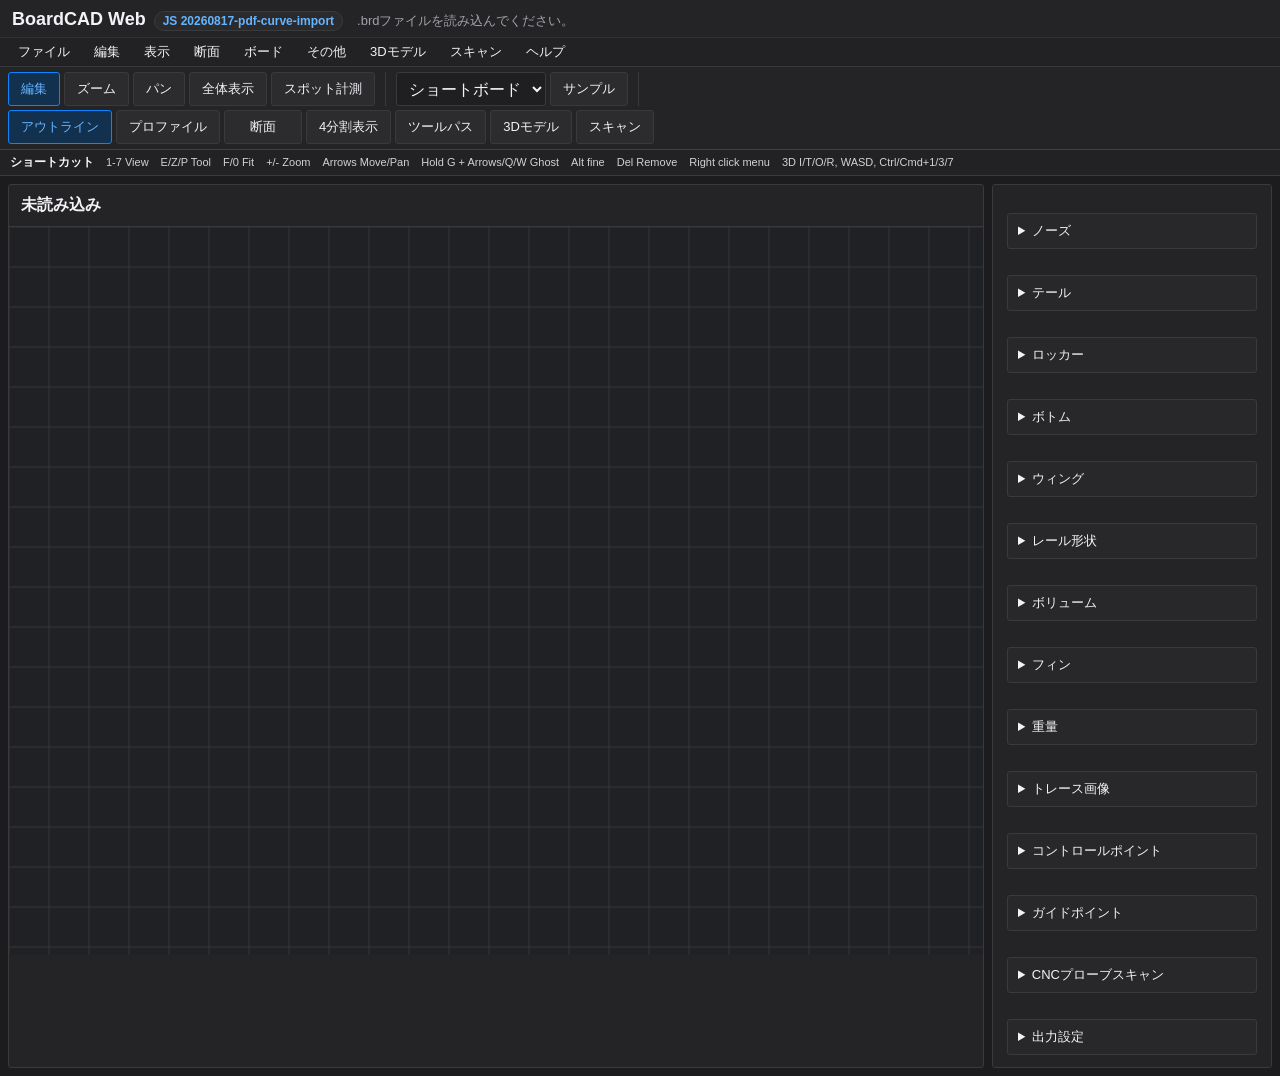
<file: index.html>
<!doctype html>
<html lang="ja">
<head>
  <meta charset="utf-8">
  <meta name="viewport" content="width=device-width, initial-scale=1">
  <title>BoardCAD Web</title>
  <link rel="stylesheet" href="./styles.css?v=20260814-dark-base">
</head>
<body>
  <header class="app-chrome">
    <div class="title-row">
      <div class="title-brand">
        <h1 data-i18n="app_title">BoardCAD Web</h1>
        <span id="appBuildVersion" class="app-build-version">JS --</span>
      </div>
      <p id="status" data-i18n="status_load_brd">.brdファイルを読み込んでください。</p>
    </div>
    <nav class="menu-bar" aria-label="BoardCAD menus" data-i18n-aria-label="boardcad_menus">
      <details class="menu">
        <summary data-i18n="menu_file">File</summary>
        <div class="menu-items">
          <button type="button" data-action="new" data-i18n="new">New</button>
          <button type="button" data-action="open" data-i18n="open">Open</button>
          <button type="button" data-action="open-ghost" data-i18n="open_ghost">Open Ghost</button>
          <input id="fileInput" type="file" accept=".brd,.otl,.pfl,.crs,.csv,text/plain" hidden>
          <input id="ghostFileInput" type="file" accept=".brd,text/plain" hidden>
          <details class="menu-submenu">
            <summary data-i18n="menu_sample">Sample</summary>
            <div class="menu-subitems">
              <button type="button" data-action="sample-current" data-i18n="open_selected_sample">Open Selected Sample</button>
              <button type="button" data-action="sample-direct" data-sample-url="./Shortboard.brd" data-i18n="sample_shortboard">Shortboard</button>
              <button type="button" data-action="sample-direct" data-sample-url="./Funboard.brd" data-i18n="sample_funboard">Funboard</button>
              <button type="button" data-action="sample-direct" data-sample-url="./Longboard.brd" data-i18n="sample_longboard">Longboard</button>
              <button type="button" data-action="sample-direct" data-sample-url="./USBlanks-5-9P.brd">US Blanks 5'9P</button>
            </div>
          </details>
          <details class="menu-submenu">
            <summary data-i18n="open_blanks">Open blanks</summary>
            <div class="menu-subitems">
              <label><span data-i18n="blank_manufacturer">Manufacturer</span><select id="blankManufacturerSelect"></select></label>
              <label><span data-i18n="blank_product">Product</span><select id="blankProductSelect"></select></label>
              <button type="button" data-action="open-selected-blank" data-i18n="open_selected_blank">Open selected blank</button>
            </div>
          </details>
          <button type="button" data-action="scan-new-board" data-i18n="scan_new_board">Scan New Board</button>
          <hr>
          <button id="pdfButton" type="button" data-action="pdf" disabled data-i18n="print_pdf">Print / PDF Drawing</button>
          <button id="templatePdfButton" type="button" data-action="template-pdf" disabled data-i18n="print_templates_pdf">Print Templates PDF</button>
          <button id="dxfOutlineSplineButton" type="button" data-action="dxf-outline-spline" disabled data-i18n="dxf_outline_spline">DXF Outline Spline</button>
          <button id="dxfProfileSplineButton" type="button" data-action="dxf-profile-spline" disabled data-i18n="dxf_profile_spline">DXF Profile Spline</button>
          <button id="dxfSectionSplineButton" type="button" data-action="dxf-section-spline" disabled data-i18n="dxf_cross_section_spline">DXF Cross section Spline</button>
          <button id="dxfOutlineButton" type="button" data-action="dxf-outline" disabled data-i18n="dxf_outline_polyline">DXF Outline Polyline</button>
          <button id="dxfProfileButton" type="button" data-action="dxf-profile" disabled data-i18n="dxf_profile_polyline">DXF Profile Polyline</button>
          <button id="dxfSectionButton" type="button" data-action="dxf-section" disabled data-i18n="dxf_cross_section_polyline">DXF Cross section Polyline</button>
          <button id="gcodeButton" type="button" data-action="laser" disabled data-i18n="gcode_laser_outline">G-Code Laser Outline</button>
          <button id="cncButton" type="button" data-action="cnc" disabled data-i18n="gcode_cnc">G-Code CNC</button>
          <hr>
          <button id="saveBrdButton" type="button" data-action="save-brd" disabled data-i18n="save_brd">Save BRD</button>
          <button id="overwriteBrdButton" type="button" data-action="overwrite-brd" disabled data-i18n="overwrite_brd">Overwrite BRD</button>
          <button id="saveBrdAsButton" type="button" data-action="save-brd-as" disabled data-i18n="save_brd_as">Save BRD as</button>
          <button id="exportOtlButton" type="button" data-action="export-otl" disabled data-i18n="export_outline_otl">Export Outline (.otl)</button>
          <button id="exportPflButton" type="button" data-action="export-pfl" disabled data-i18n="export_profile_pfl">Export Profile (.pfl)</button>
        </div>
      </details>
      <details class="menu">
        <summary data-i18n="menu_edit">Edit</summary>
        <div class="menu-items">
          <button id="undoButton" type="button" data-action="undo" disabled data-i18n="undo">Undo</button>
          <button id="redoButton" type="button" data-action="redo" disabled data-i18n="redo">Redo</button>
          <hr>
          <button id="addControlPointButton" type="button" data-action="add-controlpoint" disabled data-i18n="add_control_point">Add ControlPoint</button>
          <button id="deleteControlPointButton" type="button" data-action="delete-controlpoint" disabled data-i18n="delete_control_points">Delete ControlPoints</button>
          <button id="simplifyOutlineButton" type="button" data-action="simplify-outline" disabled data-i18n="simplify_outline">Simplify outline</button>
          <button id="simplifyProfileButton" type="button" data-action="simplify-profile" disabled data-i18n="simplify_profile">Simplify profile</button>
        </div>
      </details>
      <details class="menu">
        <summary data-i18n="menu_view">View</summary>
        <div class="menu-items">
          <button type="button" data-view="outline" data-i18n="outline">Outline</button>
          <button type="button" data-view="profile" data-i18n="profile">Profile</button>
          <button type="button" data-view="sections" data-i18n="menu_cross_sections">Cross sections</button>
          <button type="button" data-view="quad" data-i18n="quad">Quad</button>
          <button type="button" data-view="toolpath" data-i18n="toolpath">Toolpath</button>
          <hr>
          <button type="button" data-action="fit" data-i18n="fit">Fit</button>
          <label class="menu-check"><input type="checkbox" data-view-option="showGrid" checked><span data-i18n="show_grid">Show grid</span></label>
          <label class="menu-check"><input type="checkbox" data-view-option="showGhostBoard" checked><span data-i18n="show_ghost_board">Show Ghost board</span></label>
          <label class="menu-check"><input type="checkbox" data-view-option="showControlPoints" checked><span data-i18n="show_control_points">Show Control points</span></label>
          <label class="menu-check"><input type="checkbox" data-view-option="showCurvature" checked><span data-i18n="show_curvature">Show Curvature</span></label>
          <label class="menu-check"><input type="checkbox" data-view-option="showNonActiveCrossSections" checked><span data-i18n="show_non_active_cross_sections">Show Non-active crosssections</span></label>
          <label class="menu-check"><input type="checkbox" data-view-option="showBaseLine" checked><span data-i18n="show_base_line">Show base line</span></label>
          <label class="menu-check"><input type="checkbox" data-view-option="showCenterLine" checked><span data-i18n="show_center_line">Show center line</span></label>
          <label class="menu-check"><input type="checkbox" data-view-option="showCrossSectionPositions" checked><span data-i18n="show_cross_section_positions">Show crossections positions</span></label>
          <label class="menu-check"><input type="checkbox" data-view-option="showSlidingInfo" checked><span data-i18n="show_sliding_info">Show Sliding info</span></label>
          <label class="menu-check"><input type="checkbox" data-view-option="showSlidingCrossSection" checked><span data-i18n="show_sliding_cross_section">Show Sliding Cross section</span></label>
          <label class="menu-check"><input type="checkbox" data-view-option="showVolumeDistribution" checked><span data-i18n="show_volume_distribution">Show Volume distribution</span></label>
          <label class="menu-check"><input type="checkbox" data-view-option="showCenterOfMass" checked><span data-i18n="show_center_of_mass">Show center of mass</span></label>
          <label class="menu-check"><input type="checkbox" data-view-option="showOverBottomCurveMeasurements" checked><span data-i18n="show_over_bottom_curve_measurements">Show over bottom curve measurements</span></label>
          <label class="menu-check"><input type="checkbox" data-view-option="showMomentOfInertia" checked><span data-i18n="show_moment_of_inertia">Show moment of inertia</span></label>
          <label class="menu-check"><input type="checkbox" data-view-option="showFlowlines" checked><span data-i18n="show_flowlines">Show flowlines</span></label>
          <label class="menu-check"><input type="checkbox" data-view-option="showApexLine" checked><span data-i18n="show_apex_line">Show apex line</span></label>
          <label class="menu-check"><input type="checkbox" data-view-option="showTuckUnderLine" checked><span data-i18n="show_tuck_under_line">Tuck under line</span></label>
          <label class="menu-check"><input type="checkbox" data-view-option="showFootMarks"><span data-i18n="show_foot_marks">Show foot marks</span></label>
          <label class="menu-check"><input type="checkbox" data-view-option="showGuidePoints" checked><span data-i18n="show_guide_points">Show guide points</span></label>
          <label class="menu-check"><input type="checkbox" data-view-option="useFill" checked><span data-i18n="use_fill">Use fill</span></label>
          <label class="menu-check"><input type="checkbox" data-view-option="show3DShaded"><span data-i18n="show_3d_shaded">3D white render</span></label>
          <label class="menu-check"><input type="checkbox" data-view-option="show3DMoire" checked><span data-i18n="show_3d_moire">3D moire stripes</span></label>
        </div>
      </details>
      <details class="menu">
        <summary data-i18n="menu_cross_sections">Cross sections</summary>
        <div class="menu-items">
          <button id="nextSectionButton" type="button" data-action="next-section" disabled data-i18n="next_cross_section">Next cross section</button>
          <button id="previousSectionButton" type="button" data-action="previous-section" disabled data-i18n="previous_cross_section">Previous cross section</button>
          <button id="addSectionButton" type="button" data-action="add-section" disabled data-i18n="add_cross_section">Add cross section</button>
          <button id="moveSectionButton" type="button" data-action="move-section" disabled data-i18n="move_cross_section">Move cross section</button>
          <button id="removeSectionButton" type="button" data-action="remove-section" disabled data-i18n="remove_cross_section">Remove cross section</button>
          <hr>
          <button id="copySectionButton" type="button" data-action="copy-section" disabled data-i18n="copy_cross_section">Copy cross section</button>
          <button id="pasteSectionButton" type="button" data-action="paste-section" disabled data-i18n="paste_cross_section">Paste cross section</button>
          <hr>
          <button id="importSectionButton" type="button" data-action="import-crosssection" disabled data-i18n="import_cross_section">Import cross section</button>
          <button id="exportSectionButton" type="button" data-action="export-crosssection" disabled data-i18n="export_cross_section">Export cross section</button>
          <input id="crossSectionInput" type="file" accept=".crs,text/plain" hidden>
        </div>
      </details>
      <details class="menu">
        <summary data-i18n="menu_board">Board</summary>
        <div class="menu-items">
          <button id="scaleBoardButton" type="button" data-action="scale-board" disabled data-i18n="scale_current_board">Scale current board</button>
          <button id="scaleGhostButton" type="button" data-action="scale-ghost" disabled data-i18n="scale_ghost_to_current">Scale ghost to current board size</button>
          <button id="boardInfoButton" type="button" data-action="board-info" disabled data-i18n="info">Info</button>
          <button id="tailButton" type="button" data-action="show-panel" data-panel-target="tailPanel" disabled data-i18n="tail">Tail</button>
          <button id="noseButton" type="button" data-action="show-panel" data-panel-target="nosePanel" disabled data-i18n="nose">Nose</button>
          <button id="wingButton" type="button" data-action="show-panel" data-panel-target="wingPanel" disabled data-i18n="wing">Wing</button>
          <button id="rockerButton" type="button" data-action="show-panel" data-panel-target="rockerPanel" disabled data-i18n="rocker">Rocker</button>
          <button id="volumeButton" type="button" data-action="show-panel" data-panel-target="volumePanel" disabled data-i18n="volume">Volume</button>
          <button id="bottomButton" type="button" data-action="show-panel" data-panel-target="bottomPanel" disabled data-i18n="bottom">Bottom</button>
          <button id="finsButton" type="button" data-action="show-panel" data-panel-target="finsPanel" disabled data-i18n="fins">Fins</button>
          <button id="guidePointsButton" type="button" data-action="show-panel" data-panel-target="guidePointPanel" disabled data-i18n="guide_points">Guide points</button>
          <button id="weightCalcButton" type="button" data-action="show-panel" data-panel-target="weightPanel" disabled data-i18n="weight_calculator">Weight calculator</button>
          <button id="flipBoardViewButton" type="button" data-action="flip-board-view" disabled data-i18n="flip">Flip</button>
        </div>
      </details>
      <details class="menu">
        <summary data-i18n="menu_misc">Misc</summary>
        <div class="menu-items">
          <details class="menu-submenu">
            <summary data-i18n="settings">Settings</summary>
            <div class="menu-subitems">
              <label>
                <span data-i18n="curve_segments_setting">Curve segments</span>
                <input id="miscCurveSegments" type="number" min="4" max="80" step="1">
              </label>
              <label>
                <span data-i18n="model_length_segments_setting">3D length segments</span>
                <input id="miscModelLengthSegments" type="number" min="6" max="80" step="1">
              </label>
              <label>
                <span data-i18n="model_width_points_setting">3D width points</span>
                <input id="miscModelWidthPoints" type="number" min="3" max="40" step="1">
              </label>
              <label>
                <span data-i18n="bridge_enabled_setting">3D mouse bridge</span>
                <input id="miscBridgeEnabled" type="checkbox">
              </label>
              <label>
                <span data-i18n="bridge_preset_setting">3D mouse preset</span>
                <select id="miscBridgePreset">
                  <option value="generic" data-i18n="bridge_preset_generic">Generic</option>
                  <option value="blender" data-i18n="bridge_preset_blender">Blender</option>
                  <option value="fusion" data-i18n="bridge_preset_fusion">Fusion</option>
                </select>
              </label>
              <label>
                <span data-i18n="bridge_deadzone_setting">3D mouse deadzone</span>
                <input id="miscBridgeDeadzone" type="number" min="0" max="0.4" step="0.01">
              </label>
              <label>
                <span data-i18n="bridge_rotation_speed_setting">3D mouse rotation speed</span>
                <input id="miscBridgeRotationSpeed" type="number" min="0.1" max="8" step="0.1">
              </label>
              <label>
                <span data-i18n="bridge_pan_speed_setting">3D mouse pan speed</span>
                <input id="miscBridgePanSpeed" type="number" min="10" max="1200" step="10">
              </label>
              <label>
                <span data-i18n="bridge_zoom_speed_setting">3D mouse zoom speed</span>
                <input id="miscBridgeZoomSpeed" type="number" min="0.05" max="4" step="0.05">
              </label>
              <label>
                <span data-i18n="bridge_dominant_axis_setting">Dominant axis only</span>
                <input id="miscBridgeDominantAxis" type="checkbox">
              </label>
              <label>
                <span data-i18n="bridge_invert_pitch_setting">Invert pitch</span>
                <input id="miscBridgeInvertPitch" type="checkbox">
              </label>
              <label>
                <span data-i18n="bridge_invert_pan_y_setting">Invert vertical pan</span>
                <input id="miscBridgeInvertPanY" type="checkbox">
              </label>
              <label>
                <span data-i18n="bridge_invert_zoom_setting">Invert zoom</span>
                <input id="miscBridgeInvertZoom" type="checkbox">
              </label>
              <label>
                <span data-i18n="bridge_button1_setting">3D mouse button 1</span>
                <select id="miscBridgeButton1Action"></select>
              </label>
              <label>
                <span data-i18n="bridge_button2_setting">3D mouse button 2</span>
                <select id="miscBridgeButton2Action"></select>
              </label>
              <label>
                <span data-i18n="bridge_button3_setting">3D mouse button 3</span>
                <select id="miscBridgeButton3Action"></select>
              </label>
              <label>
                <span data-i18n="bridge_button4_setting">3D mouse button 4</span>
                <select id="miscBridgeButton4Action"></select>
              </label>
              <div class="button-row">
                <button id="miscApplySettingsButton" type="button" data-action="set-settings" data-i18n="apply_settings">Apply</button>
                <button id="settingsButton" type="button" data-action="settings" data-i18n="settings_prompt">Prompt</button>
              </div>
            </div>
          </details>
          <details class="menu-submenu">
            <summary data-i18n="language">Language</summary>
            <div class="menu-subitems">
              <button id="languageJaButton" type="button" data-action="set-language" data-lang="ja" data-i18n="language_japanese">Japanese</button>
              <button id="languageEnButton" type="button" data-action="set-language" data-lang="en" data-i18n="language_english">English</button>
              <button id="languagePromptButton" type="button" data-action="language" data-i18n="language_prompt">Prompt</button>
            </div>
          </details>
          <hr>
          <label class="menu-check"><input id="controlPointInterpolation" type="radio" name="crossSectionInterpolation" data-interpolation="controlpoint"><span data-i18n="controlpoint_interpolation">ControlPoint interpolation</span></label>
          <label class="menu-check"><input id="sBlendInterpolation" type="radio" name="crossSectionInterpolation" data-interpolation="sblend" checked><span data-i18n="sblend_interpolation">S-Blend interpolation</span></label>
        </div>
      </details>
      <details class="menu">
        <summary data-i18n="menu_3d_model">3D Model</summary>
        <div class="menu-items">
          <button id="bezierPatchButton" type="button" data-action="bezier-patch" disabled data-i18n="create_3d_bezier_patches">Create 3D model using Bezier patches</button>
          <button id="approxClosedButton" type="button" data-action="approximate-closed" disabled data-i18n="approx_from_bezier_closed">Approximate from Bezier (closed model)</button>
          <button id="approxOpenButton" type="button" data-action="approximate-open" disabled data-i18n="approx_from_bezier_open">Approximate from Bezier (open model)</button>
          <button id="approxOutlineRockerButton" type="button" data-action="approximate-outline-rocker" disabled data-i18n="approx_outline_rocker">Approximate outline and rocker</button>
          <button id="clearApproxButton" type="button" data-action="clear-approximation" disabled data-i18n="clear_approximation">Clear approximation</button>
          <hr>
          <button id="view3dButton" type="button" data-action="view-3d" disabled data-i18n="view_3d">View 3D</button>
          <button id="editNurbsButton" type="button" data-action="edit-nurbs" disabled data-i18n="edit_nurbs_surface">Edit nurbs surface</button>
        </div>
      </details>
      <details class="menu">
        <summary data-i18n="menu_scan">Scan</summary>
        <div class="menu-items">
          <button type="button" data-action="open-pdf-curve-import">PDF曲線をBezier化</button>
          <button id="setTailPointButton" type="button" data-action="scan-set-tail" data-i18n="set_tail_point">Set Tail Point</button>
          <button id="setNosePointButton" type="button" data-action="scan-set-nose" data-i18n="set_nose_point">Set Nose Point</button>
          <button id="returnTailButton" type="button" data-action="scan-return-tail" data-i18n="return_to_tail">Return to Tail</button>
          <button id="requestPositionButton" type="button" data-action="request-position" data-i18n="read_current_position">Read Current Position</button>
          <hr>
          <button type="button" data-action="generate-probe-scan" data-i18n="generate_probe_gcode">Generate Probe G-Code</button>
          <button id="fitProfileFromScanButton" type="button" data-action="fit-profile-from-scan" disabled data-i18n="fit_profile_from_scan">Fit Profile From Scan</button>
          <button id="fitOutlineFromScanButton" type="button" data-action="fit-outline-from-scan" disabled data-i18n="fit_outline_from_scan">Fit Outline From Scan</button>
          <button id="fitCrossSectionFromScanButton" type="button" data-action="fit-cross-section-from-scan" disabled data-i18n="fit_cross_section_from_scan">Fit Cross Section From Scan</button>
        </div>
      </details>
      <details class="menu">
        <summary data-i18n="menu_help">Help</summary>
        <div class="menu-items">
          <button type="button" data-action="help" data-i18n="online_help">Online help</button>
          <button type="button" data-action="about" data-i18n="about_boardcad">About BoardCAD</button>
        </div>
      </details>
    </nav>
    <div class="toolbar" aria-label="BoardCAD tools" data-i18n-aria-label="boardcad_tools">
      <button type="button" data-tool="edit" class="tool active" title="Edit control and guide points" data-i18n="tool_edit" data-i18n-title="status_tool_edit">Edit</button>
      <button type="button" data-tool="zoom" class="tool" title="Click to zoom in; Shift/Option-click to zoom out" data-i18n="tool_zoom" data-i18n-title="status_tool_zoom">Zoom</button>
      <button type="button" data-tool="pan" class="tool" title="Drag the drawing to pan" data-i18n="tool_pan" data-i18n-title="status_tool_pan">Pan</button>
      <button type="button" data-action="fit" class="tool" title="Fit the drawing to the viewport" data-i18n="fit" data-i18n-title="help_fit">Fit</button>
      <button type="button" data-tool="spot" class="tool" title="Read dimensions at a point" data-i18n="tool_spot_check" data-i18n-title="status_tool_spot">Spot check</button>
      <span class="toolbar-separator"></span>
      <select id="sampleSelect" aria-label="サンプル" data-i18n-aria-label="sample_select_aria">
        <option value="./Shortboard.brd" data-i18n="sample_shortboard">Shortboard</option>
        <option value="./Funboard.brd" data-i18n="sample_funboard">Funboard</option>
        <option value="./Longboard.brd" data-i18n="sample_longboard">Longboard</option>
      </select>
      <button id="sampleButton" type="button" data-action="sample" data-i18n="menu_sample">サンプル</button>
      <span class="toolbar-separator"></span>
      <div class="tabs toolbar-tabs" role="tablist">
        <button class="tab active" data-view="outline" type="button" data-i18n="outline">Outline</button>
        <button class="tab" data-view="profile" type="button" data-i18n="profile">Profile</button>
        <button class="tab" data-view="sections" type="button" data-i18n="menu_cross_sections">Cross sections</button>
        <button class="tab" data-view="quad" type="button" data-i18n="quad">Quad</button>
        <button class="tab" data-view="toolpath" type="button" data-i18n="toolpath">Toolpath</button>
        <button class="tab" data-view="model3d" type="button" data-i18n="menu_3d_model">3D Model</button>
        <button class="tab" data-view="scan" type="button" data-i18n="menu_scan">Scan</button>
      </div>
    </div>
    <aside class="shortcut-help top-shortcuts" aria-label="Keyboard shortcuts" data-i18n-aria-label="keyboard_shortcuts">
      <strong data-i18n="shortcuts">Shortcuts</strong>
      <span data-i18n="shortcut_view">1-7 View</span>
      <span data-i18n="shortcut_tool">E/Z/P Tool</span>
      <span data-i18n="shortcut_fit">F/0 Fit</span>
      <span data-i18n="shortcut_zoom">+/- Zoom</span>
      <span data-i18n="shortcut_move">Arrows Move/Pan</span>
      <span data-i18n="shortcut_ghost">Hold G + Arrows/Q/W Ghost</span>
      <span data-i18n="shortcut_fine">Alt fine</span>
      <span data-i18n="shortcut_remove">Del Remove</span>
      <span data-i18n="shortcut_context">Right click menu</span>
      <span data-i18n="shortcut_3d">3D I/T/O/R, WASD</span>
    </aside>
  </header>

  <main class="workspace">
    <section class="viewer">
      <div class="viewer-head">
        <div>
          <strong id="boardName" data-i18n="board_unloaded">未読み込み</strong>
          <span id="boardMeta"></span>
        </div>
        <div id="simulationCompareControls" class="simulation-compare-controls" hidden>
          <label><span data-i18n="compare_fin_a">Fin A</span><select id="simulationFinA"><option value="thruster">Thruster</option><option value="5fin">5 fin</option><option value="quad">Quad</option><option value="2plus1">2+1</option><option value="single">Single</option></select></label>
          <label><span data-i18n="compare_fin_b">Fin B</span><select id="simulationFinB"><option value="5fin">5 fin</option><option value="thruster">Thruster</option><option value="quad">Quad</option><option value="2plus1">2+1</option><option value="single">Single</option></select></label>
          <label><span data-i18n="compare_rail_a">Rail A</span><select id="simulationRailA"><option value="5050">50/50</option><option value="6040">60/40</option><option value="7030">70/30</option><option value="8020">80/20</option></select></label>
          <label><span data-i18n="compare_rail_b">Rail B</span><select id="simulationRailB"><option value="7030">70/30</option><option value="5050">50/50</option><option value="6040">60/40</option><option value="8020">80/20</option></select></label>
        </div>
      </div>
      <canvas id="canvas" width="1400" height="760"></canvas>
      <section id="stationEditor" class="station-editor" aria-label="Board dimensions" hidden></section>
      <div id="canvasContextMenu" class="context-menu" hidden>
        <button type="button" data-context-action="fit" data-i18n="fit">Fit</button>
        <hr>
        <label class="context-check"><input id="contextLockX" type="checkbox" data-context-lock="x"><span data-i18n="x_locked">X locked</span></label>
        <label class="context-check"><input id="contextLockY" type="checkbox" data-context-lock="y"><span data-i18n="y_locked">Y locked</span></label>
        <label class="context-check disabled"><input id="contextLockZ" type="checkbox" data-context-lock="z" disabled><span data-i18n="z_locked">Z locked</span></label>
        <hr>
        <label class="context-check"><input id="contextViewBlank" type="checkbox" data-context-view-option="viewBlank"><span data-i18n="view_blank">View blank</span></label>
        <label class="context-check"><input id="contextViewDeckToolpath" type="checkbox" data-context-view-option="showDeckToolpath"><span data-i18n="view_deck_toolpath">View deck toolpath</span></label>
        <label class="context-check"><input id="contextViewBottomToolpath" type="checkbox" data-context-view-option="showBottomToolpath"><span data-i18n="view_bottom_toolpath">View bottom toolpath</span></label>
        <hr>
        <button type="button" data-context-action="spot-check" data-i18n="tool_spot_check">Spot check</button>
        <button type="button" data-context-action="toggle-deck-bottom" data-i18n="toggle_deck_bottom">Flip (nose/tail)</button>
        <button id="contextAddGuidePoint" type="button" data-context-action="add-guidepoint" data-i18n="add_guide_point">Add Guide Point</button>
        <button type="button" data-context-action="guide-points" data-i18n="guide_points">Guide points</button>
        <button id="contextEditGuidePoint" type="button" data-context-action="edit-guidepoint" data-i18n="edit_guide_point">Edit Guide Point</button>
        <button id="contextDeleteGuidePoint" type="button" data-context-action="delete-guidepoint" data-i18n="delete_guide_point">Delete Guide Point</button>
        <button id="contextAddControlPoint" type="button" data-context-action="add-controlpoint" data-i18n="add_controlpoint">Add ControlPoint</button>
        <button id="contextDeleteControlPoint" type="button" data-context-action="delete-controlpoint" data-i18n="delete_controlpoints">Delete controlpoints</button>
        <button id="contextMakeContinuous" type="button" data-context-action="make-continuous" data-i18n="make_continuous">Toggle Smooth/Corner</button>
        <button type="button" data-context-action="cross-sections" data-i18n="menu_cross_sections">Cross sections ›</button>
      </div>
    </section>

    <aside class="panel">
      <details id="tailPanel" class="panel-group panel-stack-item tail-panel" aria-label="Tail" data-i18n-aria-label="tail">
        <summary data-i18n="tail">Tail</summary>
        <div class="section-readout" id="boardPanelSummary" data-i18n="panel_unloaded">未読み込み</div>
        <label>
          <span data-i18n="tail_shape">Tail shape</span>
          <select id="tailMode" disabled>
            <option value="" data-i18n="bezier_native">Bezier native</option>
            <option value="square" data-i18n="tail_mode_square">Square</option>
            <option value="squash" data-i18n="tail_mode_squash">Squash</option>
            <option value="round" data-i18n="tail_mode_round">Round</option>
            <option value="rounded-square" data-i18n="tail_mode_rounded_square">Round square</option>
            <option value="gun" data-i18n="tail_mode_gun">Gun</option>
            <option value="pin" data-i18n="tail_mode_pin">Pin</option>
            <option value="round-pin" data-i18n="tail_mode_round_pin">Round pin</option>
            <option value="diamond" data-i18n="tail_mode_diamond">Diamond</option>
            <option value="rounded-diamond" data-i18n="tail_mode_rounded_diamond">Round diamond</option>
            <option value="rocket" data-i18n="tail_mode_rocket">Rocket</option>
            <option value="half-moon" data-i18n="tail_mode_half_moon">Half moon</option>
            <option value="swallow" data-i18n="tail_mode_swallow">Swallow</option>
            <option value="fish" data-i18n="tail_mode_fish">Fish</option>
            <option value="split" data-i18n="tail_mode_split">Split</option>
            <option value="star" data-i18n="tail_mode_star">Star</option>
            <option value="bat" data-i18n="tail_mode_bat">Bat</option>
          </select>
        </label>
        <div class="button-row">
          <button id="setTailButton" type="button" data-action="set-tail" disabled data-i18n="set_tail">Set tail</button>
        </div>
        <label>
          <span data-i18n="tail_length">Tail length</span>
          <input id="tailLength" type="number" step="0.001" disabled>
        </label>
        <label>
          <span data-i18n="tail_depth">Tail depth</span>
          <input id="tailDepth" type="number" step="0.001" disabled>
        </label>
        <label>
          <span id="tailShoulderPosLabel" data-i18n="shoulder_pos">Shoulder pos</span>
          <input id="tailShoulderPos" type="number" step="0.01" disabled>
        </label>
        <label>
          <span data-i18n="shoulder_width">Shoulder width</span>
          <input id="tailShoulderScale" type="number" step="0.01" disabled>
        </label>
        <label>
          <span data-i18n="join_blend">Join blend</span>
          <input id="tailRailBlend" type="number" step="0.01" disabled>
        </label>
        <label>
          <span data-i18n="tail_width">Tail width</span>
          <input id="tailWidthAdjust" type="range" min="-1" max="1" step="0.01" value="0" disabled>
        </label>
        <div id="tailWidthAdjustReadout" class="section-readout">100%</div>
      </details>
      <details id="nosePanel" class="panel-group panel-stack-item nose-panel" aria-label="Nose" data-i18n-aria-label="nose">
        <summary data-i18n="nose">Nose</summary>
        <label>
          <span data-i18n="nose_shape">Nose shape</span>
          <select id="noseMode" disabled>
            <option value="" data-i18n="bezier_native">Bezier native</option>
            <option value="gun" data-i18n="nose_mode_gun">Gun / point</option>
            <option value="pin" data-i18n="nose_mode_pin">Pin nose</option>
            <option value="round-point" data-i18n="nose_mode_round_point">Round pointed nose</option>
            <option value="wide" data-i18n="nose_mode_wide">Wide nose</option>
            <option value="round" data-i18n="nose_mode_round">Round nose</option>
            <option value="diamond" data-i18n="nose_mode_diamond">Diamond nose</option>
            <option value="snub" data-i18n="nose_mode_snub">Snub nose</option>
            <option value="square" data-i18n="nose_mode_square">Square nose</option>
          </select>
        </label>
        <div class="button-row">
          <button id="setNoseButton" type="button" data-action="set-nose" disabled data-i18n="set_nose">Set nose</button>
        </div>
        <label>
          <span data-i18n="nose_tip_shape">Nose tip shape</span>
          <select id="noseTipShape" disabled>
            <option value="" data-i18n="nose_tip_standard">Standard</option>
            <option value="eagle" data-i18n="nose_tip_eagle">Eagle nose</option>
            <option value="beak" data-i18n="nose_tip_beak">Beak nose</option>
          </select>
        </label>
        <label>
          <span data-i18n="nose_length">Nose length</span>
          <input id="noseLength" type="number" step="0.001" disabled>
        </label>
        <label>
          <span data-i18n="nose_extension">Nose extension</span>
          <input id="noseExtension" type="number" min="0" max="70" step="0.1" disabled>
        </label>
        <label>
          <span data-i18n="shoulder_pos">Shoulder pos</span>
          <input id="noseShoulderPos" type="number" step="0.01" disabled>
        </label>
        <label>
          <span data-i18n="shoulder_width">Shoulder width</span>
          <input id="noseShoulderScale" type="number" step="0.01" disabled>
        </label>
        <label>
          <span data-i18n="join_blend">Join blend</span>
          <input id="noseRailBlend" type="number" step="0.01" disabled>
        </label>
        <label>
          <span data-i18n="nose_width">Nose width</span>
          <input id="noseWidthAdjust" type="range" min="-1" max="1" step="0.01" value="0" disabled>
        </label>
        <div id="noseWidthAdjustReadout" class="section-readout">100%</div>
      </details>
      <details id="wingPanel" class="panel-group panel-stack-item wing-panel" aria-label="Wing" data-i18n-aria-label="wing">
        <summary data-i18n="wing">Wing</summary>
        <label>
          <span data-i18n="wing_preset">Wing preset</span>
          <select id="wingPreset" disabled>
            <option value="" data-i18n="none">None</option>
            <option value="custom" data-i18n="custom">Custom</option>
            <option value="stinger" data-i18n="wing_preset_stinger">Stinger</option>
            <option value="wing" data-i18n="wing_preset_wing">Wing</option>
            <option value="wing-pin" data-i18n="wing_preset_wing_pin">Wing pin tail</option>
          </select>
        </label>
        <div class="button-row">
          <button id="setWingButton" type="button" data-action="set-wing" disabled data-i18n="set_wing">Set wing</button>
        </div>
        <label>
          <span data-i18n="distance_from_tail">Distance from tail</span>
          <input id="wingPosition" type="number" step="0.01" disabled>
        </label>
        <label>
          <span data-i18n="wing_width">Wing width</span>
          <input id="wingWidth" type="number" step="0.01" disabled>
        </label>
        <label>
          <span data-i18n="wing_shape">Wing shape</span>
          <select id="wingShape" disabled>
            <option value="bump" data-i18n="wing_shape_bump">Bump</option>
            <option value="step" data-i18n="wing_shape_step">Step</option>
          </select>
        </label>
        <label>
          <span data-i18n="shoulder_coeff">Shoulder coeff</span>
          <input id="wingShoulder" type="number" step="0.1" disabled>
        </label>
        <label>
          <span data-i18n="transition_coeff">Transition coeff</span>
          <input id="wingTransition" type="number" step="0.1" disabled>
        </label>
      </details>
      <details id="rockerPanel" class="panel-group panel-stack-item rocker-panel" aria-label="Rocker" data-i18n-aria-label="rocker">
        <summary data-i18n="rocker">Rocker</summary>
        <div class="section-readout" id="rockerSummary" data-i18n="rocker_summary_empty">Rocker: -</div>
        <label>
          <span data-i18n="rocker_preset">Rocker preset</span>
          <select id="rockerPreset" hidden disabled>
            <option value="custom" data-i18n="custom">Custom</option>
            <option value="continuous-neutral" data-i18n="rocker_preset_continuous_neutral">Continuous neutral</option>
            <option value="relaxed-drive" data-i18n="rocker_preset_relaxed_drive">Relaxed drive</option>
            <option value="performance-curve" data-i18n="rocker_preset_performance_curve">Performance curve</option>
            <option value="staged-speed" data-i18n="rocker_preset_staged_speed">Staged speed</option>
            <option value="fish-retro-flat" data-i18n="rocker_preset_fish_retro_flat">Fish / retro flat</option>
            <option value="gun-continuous" data-i18n="rocker_preset_gun_continuous">Gun continuous</option>
            <option value="longboard-glide" data-i18n="rocker_preset_longboard_glide">Longboard glide</option>
            <optgroup label="" data-i18n-label="rocker_preset_group_fish">
              <option value="blank-modern-fish" data-i18n="rocker_preset_blank_modern_fish">Modern fish (5'10")</option>
              <option value="blank-groveler" data-i18n="rocker_preset_blank_groveler">Groveler (6'2")</option>
              <option value="blank-performance-fish" data-i18n="rocker_preset_blank_performance_fish">Performance fish (6'5")</option>
              <option value="blank-universal-fish" data-i18n="rocker_preset_blank_universal_fish">Universal fish (6'8")</option>
              <option value="blank-7-3-a" data-i18n="rocker_preset_blank_7_3_a">Long fish (7'3")</option>
              <option value="blank-7-5-a" data-i18n="rocker_preset_blank_7_5_a">Long fish, enlarged (7'5")</option>
              <option value="blank-7-7-a" data-i18n="rocker_preset_blank_7_7_a">Long fish, enlarged 2 (7'7")</option>
            </optgroup>
            <optgroup label="" data-i18n-label="rocker_preset_group_performance_shortboard">
              <option value="blank-compact-shortboard" data-i18n="rocker_preset_blank_compact_shortboard">Compact shortboard (6'3")</option>
              <option value="blank-6-4-ea" data-i18n="rocker_preset_blank_6_4_ea">Modern full-nose (6'4")</option>
              <option value="blank-hp-shortboard" data-i18n="rocker_preset_blank_hp_shortboard">High-performance shortboard (6'5")</option>
              <option value="blank-6-5x-eps" data-i18n="rocker_preset_blank_6_5x_eps">High-performance, extra-thick, fish-capable (6'5")</option>
              <option value="blank-6-6-ea" data-i18n="rocker_preset_blank_6_6_ea">Mid-size all-round (6'6")</option>
              <option value="blank-team-mid" data-i18n="rocker_preset_blank_team_mid">Team board, mid (6'7")</option>
              <option value="blank-team-standard" data-i18n="rocker_preset_blank_team_standard">Team board, standard (6'8")</option>
              <option value="blank-6-8-a" data-i18n="rocker_preset_blank_6_8_a">Proven rocker, enlarged (6'8")</option>
              <option value="blank-6-9-ea" data-i18n="rocker_preset_blank_6_9_ea">Versatile modern shortboard (6'9")</option>
              <option value="blank-6-10-a" data-i18n="rocker_preset_blank_6_10_a">Versatile modern shortboard, wide (6'10")</option>
              <option value="blank-7-1-a" data-i18n="rocker_preset_blank_7_1_a">Proven rocker, enlarged (7'1")</option>
            </optgroup>
            <optgroup label="" data-i18n-label="rocker_preset_group_funboard">
              <option value="blank-6-8-eps" data-i18n="rocker_preset_blank_6_8_eps">Fish-to-big-guy versatile (6'8")</option>
              <option value="blank-7-1-ea" data-i18n="rocker_preset_blank_7_1_ea">Compact funboard (7'1")</option>
              <option value="blank-7-6-ea" data-i18n="rocker_preset_blank_7_6_ea">Funboard (7'6")</option>
              <option value="blank-7-8-eps" data-i18n="rocker_preset_blank_7_8_eps">Multi-purpose: fun/big-guy/gun (7'8")</option>
              <option value="blank-7-8x-eps" data-i18n="rocker_preset_blank_7_8x_eps">Multi-purpose, max volume (7'8")</option>
              <option value="blank-8-1-ea" data-i18n="rocker_preset_blank_8_1_ea">Wide-nose funboard (8'1")</option>
            </optgroup>
            <optgroup label="" data-i18n-label="rocker_preset_group_stepup_semigun">
              <option value="blank-step-up" data-i18n="rocker_preset_blank_step_up">Step-up (7'0")</option>
              <option value="blank-semigun-eps" data-i18n="rocker_preset_blank_semigun_eps">High-performance semi-gun, EPS (7'2")</option>
              <option value="blank-semigun-ea" data-i18n="rocker_preset_blank_semigun_ea">High-performance semi-gun, EA (7'2")</option>
              <option value="blank-gun-series" data-i18n="rocker_preset_blank_gun_series">Gun series (7'8")</option>
              <option value="blank-7-11-a" data-i18n="rocker_preset_blank_7_11_a">Versatile, enlarged rocker (7'11")</option>
            </optgroup>
            <optgroup label="" data-i18n-label="rocker_preset_group_bigguy_gun">
              <option value="blank-bigguy-gun" data-i18n="rocker_preset_blank_bigguy_gun">Big-guy gun (8'2")</option>
              <option value="blank-8-6-ea" data-i18n="rocker_preset_blank_8_6_ea">Big fun / big-guy gun (8'6")</option>
              <option value="blank-big-wave-gun" data-i18n="rocker_preset_blank_big_wave_gun">Big-wave gun (9'3")</option>
              <option value="blank-xl-gun" data-i18n="rocker_preset_blank_xl_gun">XL gun (12'1")</option>
            </optgroup>
            <optgroup label="" data-i18n-label="rocker_preset_group_classic_midlength">
              <option value="blank-noserider" data-i18n="rocker_preset_blank_noserider">Noserider (8'4")</option>
              <option value="blank-8-5-a" data-i18n="rocker_preset_blank_8_5_a">Thick, enlarged rocker (8'5")</option>
              <option value="blank-8-8-eps" data-i18n="rocker_preset_blank_8_8_eps">Versatile mid-longboard (8'8")</option>
              <option value="blank-allround-midlength" data-i18n="rocker_preset_blank_allround_midlength">All-round mid-length (8'9")</option>
            </optgroup>
            <optgroup label="" data-i18n-label="rocker_preset_group_performance_longboard">
              <option value="blank-hp-longboard" data-i18n="rocker_preset_blank_hp_longboard">High-performance longboard (9'5")</option>
              <option value="blank-10-6-a" data-i18n="rocker_preset_blank_10_6_a">Stronger-rocker large longboard (10'6")</option>
            </optgroup>
            <optgroup label="" data-i18n-label="rocker_preset_group_classic_longboard">
              <option value="blank-9-8-eps" data-i18n="rocker_preset_blank_9_8_eps">Versatile longboard, thin (9'8")</option>
              <option value="blank-9-8x-eps" data-i18n="rocker_preset_blank_9_8x_eps">Versatile longboard (9'8")</option>
              <option value="blank-9-3-y" data-i18n="rocker_preset_blank_9_3_y">Middle-of-the-road rocker longboard (9'3")</option>
              <option value="blank-classic-longboard-2" data-i18n="rocker_preset_blank_classic_longboard_2">Classic longboard 2 (9'4")</option>
              <option value="blank-9-8-y" data-i18n="rocker_preset_blank_9_8_y">Middle-of-the-road rocker longboard (9'8")</option>
              <option value="blank-classic-longboard" data-i18n="rocker_preset_blank_classic_longboard">Classic longboard (9'9")</option>
              <option value="blank-10-2-b" data-i18n="rocker_preset_blank_10_2_b">Close-tolerance longboard (10'2")</option>
              <option value="blank-10-8-y" data-i18n="rocker_preset_blank_10_8_y">Middle-of-the-road rocker longboard (10'8")</option>
            </optgroup>
            <optgroup label="" data-i18n-label="rocker_preset_group_sup">
              <option value="blank-sup-gun" data-i18n="rocker_preset_blank_sup_gun">SUP, gun rocker (11'3")</option>
              <option value="blank-11-3-d-s" data-i18n="rocker_preset_blank_11_3_d_s">Wide SUP, stand-up rocker (11'3")</option>
            </optgroup>
          </select>
        </label>
        <div class="rocker-preset-picker" id="rockerPresetPicker">
          <div class="rocker-preset-flat">
            <button type="button" class="rocker-preset-option" data-action="select-rocker-preset" data-preset-value="custom" data-i18n="custom">Custom</button>
            <button type="button" class="rocker-preset-option" data-action="select-rocker-preset" data-preset-value="continuous-neutral" data-i18n="rocker_preset_continuous_neutral">Continuous neutral</button>
            <button type="button" class="rocker-preset-option" data-action="select-rocker-preset" data-preset-value="relaxed-drive" data-i18n="rocker_preset_relaxed_drive">Relaxed drive</button>
            <button type="button" class="rocker-preset-option" data-action="select-rocker-preset" data-preset-value="performance-curve" data-i18n="rocker_preset_performance_curve">Performance curve</button>
            <button type="button" class="rocker-preset-option" data-action="select-rocker-preset" data-preset-value="staged-speed" data-i18n="rocker_preset_staged_speed">Staged speed</button>
            <button type="button" class="rocker-preset-option" data-action="select-rocker-preset" data-preset-value="fish-retro-flat" data-i18n="rocker_preset_fish_retro_flat">Fish / retro flat</button>
            <button type="button" class="rocker-preset-option" data-action="select-rocker-preset" data-preset-value="gun-continuous" data-i18n="rocker_preset_gun_continuous">Gun continuous</button>
            <button type="button" class="rocker-preset-option" data-action="select-rocker-preset" data-preset-value="longboard-glide" data-i18n="rocker_preset_longboard_glide">Longboard glide</button>
          </div>
          <details class="rocker-preset-group" name="rockerPresetGroup">
            <summary data-i18n="rocker_preset_group_fish">Fish / Groveler</summary>
            <div class="rocker-preset-subitems">
              <button type="button" class="rocker-preset-option" data-action="select-rocker-preset" data-preset-value="blank-modern-fish" data-i18n="rocker_preset_blank_modern_fish">Modern fish (5'10")</button>
              <button type="button" class="rocker-preset-option" data-action="select-rocker-preset" data-preset-value="blank-groveler" data-i18n="rocker_preset_blank_groveler">Groveler (6'2")</button>
              <button type="button" class="rocker-preset-option" data-action="select-rocker-preset" data-preset-value="blank-performance-fish" data-i18n="rocker_preset_blank_performance_fish">Performance fish (6'5")</button>
              <button type="button" class="rocker-preset-option" data-action="select-rocker-preset" data-preset-value="blank-universal-fish" data-i18n="rocker_preset_blank_universal_fish">Universal fish (6'8")</button>
              <button type="button" class="rocker-preset-option" data-action="select-rocker-preset" data-preset-value="blank-7-3-a" data-i18n="rocker_preset_blank_7_3_a">Long fish (7'3")</button>
              <button type="button" class="rocker-preset-option" data-action="select-rocker-preset" data-preset-value="blank-7-5-a" data-i18n="rocker_preset_blank_7_5_a">Long fish, enlarged (7'5")</button>
              <button type="button" class="rocker-preset-option" data-action="select-rocker-preset" data-preset-value="blank-7-7-a" data-i18n="rocker_preset_blank_7_7_a">Long fish, enlarged 2 (7'7")</button>
            </div>
          </details>
          <details class="rocker-preset-group" name="rockerPresetGroup">
            <summary data-i18n="rocker_preset_group_performance_shortboard">Performance Shortboard</summary>
            <div class="rocker-preset-subitems">
              <button type="button" class="rocker-preset-option" data-action="select-rocker-preset" data-preset-value="blank-compact-shortboard" data-i18n="rocker_preset_blank_compact_shortboard">Compact shortboard (6'3")</button>
              <button type="button" class="rocker-preset-option" data-action="select-rocker-preset" data-preset-value="blank-6-4-ea" data-i18n="rocker_preset_blank_6_4_ea">Modern full-nose (6'4")</button>
              <button type="button" class="rocker-preset-option" data-action="select-rocker-preset" data-preset-value="blank-hp-shortboard" data-i18n="rocker_preset_blank_hp_shortboard">High-performance shortboard (6'5")</button>
              <button type="button" class="rocker-preset-option" data-action="select-rocker-preset" data-preset-value="blank-6-5x-eps" data-i18n="rocker_preset_blank_6_5x_eps">High-performance, extra-thick, fish-capable (6'5")</button>
              <button type="button" class="rocker-preset-option" data-action="select-rocker-preset" data-preset-value="blank-6-6-ea" data-i18n="rocker_preset_blank_6_6_ea">Mid-size all-round (6'6")</button>
              <button type="button" class="rocker-preset-option" data-action="select-rocker-preset" data-preset-value="blank-team-mid" data-i18n="rocker_preset_blank_team_mid">Team board, mid (6'7")</button>
              <button type="button" class="rocker-preset-option" data-action="select-rocker-preset" data-preset-value="blank-team-standard" data-i18n="rocker_preset_blank_team_standard">Team board, standard (6'8")</button>
              <button type="button" class="rocker-preset-option" data-action="select-rocker-preset" data-preset-value="blank-6-8-a" data-i18n="rocker_preset_blank_6_8_a">Proven rocker, enlarged (6'8")</button>
              <button type="button" class="rocker-preset-option" data-action="select-rocker-preset" data-preset-value="blank-6-9-ea" data-i18n="rocker_preset_blank_6_9_ea">Versatile modern shortboard (6'9")</button>
              <button type="button" class="rocker-preset-option" data-action="select-rocker-preset" data-preset-value="blank-6-10-a" data-i18n="rocker_preset_blank_6_10_a">Versatile modern shortboard, wide (6'10")</button>
              <button type="button" class="rocker-preset-option" data-action="select-rocker-preset" data-preset-value="blank-7-1-a" data-i18n="rocker_preset_blank_7_1_a">Proven rocker, enlarged (7'1")</button>
            </div>
          </details>
          <details class="rocker-preset-group" name="rockerPresetGroup">
            <summary data-i18n="rocker_preset_group_funboard">Funboard</summary>
            <div class="rocker-preset-subitems">
              <button type="button" class="rocker-preset-option" data-action="select-rocker-preset" data-preset-value="blank-6-8-eps" data-i18n="rocker_preset_blank_6_8_eps">Fish-to-big-guy versatile (6'8")</button>
              <button type="button" class="rocker-preset-option" data-action="select-rocker-preset" data-preset-value="blank-7-1-ea" data-i18n="rocker_preset_blank_7_1_ea">Compact funboard (7'1")</button>
              <button type="button" class="rocker-preset-option" data-action="select-rocker-preset" data-preset-value="blank-7-6-ea" data-i18n="rocker_preset_blank_7_6_ea">Funboard (7'6")</button>
              <button type="button" class="rocker-preset-option" data-action="select-rocker-preset" data-preset-value="blank-7-8-eps" data-i18n="rocker_preset_blank_7_8_eps">Multi-purpose: fun/big-guy/gun (7'8")</button>
              <button type="button" class="rocker-preset-option" data-action="select-rocker-preset" data-preset-value="blank-7-8x-eps" data-i18n="rocker_preset_blank_7_8x_eps">Multi-purpose, max volume (7'8")</button>
              <button type="button" class="rocker-preset-option" data-action="select-rocker-preset" data-preset-value="blank-8-1-ea" data-i18n="rocker_preset_blank_8_1_ea">Wide-nose funboard (8'1")</button>
            </div>
          </details>
          <details class="rocker-preset-group" name="rockerPresetGroup">
            <summary data-i18n="rocker_preset_group_stepup_semigun">Step-up / Semi-gun</summary>
            <div class="rocker-preset-subitems">
              <button type="button" class="rocker-preset-option" data-action="select-rocker-preset" data-preset-value="blank-step-up" data-i18n="rocker_preset_blank_step_up">Step-up (7'0")</button>
              <button type="button" class="rocker-preset-option" data-action="select-rocker-preset" data-preset-value="blank-semigun-eps" data-i18n="rocker_preset_blank_semigun_eps">High-performance semi-gun, EPS (7'2")</button>
              <button type="button" class="rocker-preset-option" data-action="select-rocker-preset" data-preset-value="blank-semigun-ea" data-i18n="rocker_preset_blank_semigun_ea">High-performance semi-gun, EA (7'2")</button>
              <button type="button" class="rocker-preset-option" data-action="select-rocker-preset" data-preset-value="blank-gun-series" data-i18n="rocker_preset_blank_gun_series">Gun series (7'8")</button>
              <button type="button" class="rocker-preset-option" data-action="select-rocker-preset" data-preset-value="blank-7-11-a" data-i18n="rocker_preset_blank_7_11_a">Versatile, enlarged rocker (7'11")</button>
            </div>
          </details>
          <details class="rocker-preset-group" name="rockerPresetGroup">
            <summary data-i18n="rocker_preset_group_bigguy_gun">Big-guy / Gun</summary>
            <div class="rocker-preset-subitems">
              <button type="button" class="rocker-preset-option" data-action="select-rocker-preset" data-preset-value="blank-bigguy-gun" data-i18n="rocker_preset_blank_bigguy_gun">Big-guy gun (8'2")</button>
              <button type="button" class="rocker-preset-option" data-action="select-rocker-preset" data-preset-value="blank-8-6-ea" data-i18n="rocker_preset_blank_8_6_ea">Big fun / big-guy gun (8'6")</button>
              <button type="button" class="rocker-preset-option" data-action="select-rocker-preset" data-preset-value="blank-big-wave-gun" data-i18n="rocker_preset_blank_big_wave_gun">Big-wave gun (9'3")</button>
              <button type="button" class="rocker-preset-option" data-action="select-rocker-preset" data-preset-value="blank-xl-gun" data-i18n="rocker_preset_blank_xl_gun">XL gun (12'1")</button>
            </div>
          </details>
          <details class="rocker-preset-group" name="rockerPresetGroup">
            <summary data-i18n="rocker_preset_group_classic_midlength">Classic Midlength</summary>
            <div class="rocker-preset-subitems">
              <button type="button" class="rocker-preset-option" data-action="select-rocker-preset" data-preset-value="blank-noserider" data-i18n="rocker_preset_blank_noserider">Noserider (8'4")</button>
              <button type="button" class="rocker-preset-option" data-action="select-rocker-preset" data-preset-value="blank-8-5-a" data-i18n="rocker_preset_blank_8_5_a">Thick, enlarged rocker (8'5")</button>
              <button type="button" class="rocker-preset-option" data-action="select-rocker-preset" data-preset-value="blank-8-8-eps" data-i18n="rocker_preset_blank_8_8_eps">Versatile mid-longboard (8'8")</button>
              <button type="button" class="rocker-preset-option" data-action="select-rocker-preset" data-preset-value="blank-allround-midlength" data-i18n="rocker_preset_blank_allround_midlength">All-round mid-length (8'9")</button>
            </div>
          </details>
          <details class="rocker-preset-group" name="rockerPresetGroup">
            <summary data-i18n="rocker_preset_group_performance_longboard">Performance Longboard</summary>
            <div class="rocker-preset-subitems">
              <button type="button" class="rocker-preset-option" data-action="select-rocker-preset" data-preset-value="blank-hp-longboard" data-i18n="rocker_preset_blank_hp_longboard">High-performance longboard (9'5")</button>
              <button type="button" class="rocker-preset-option" data-action="select-rocker-preset" data-preset-value="blank-10-6-a" data-i18n="rocker_preset_blank_10_6_a">Stronger-rocker large longboard (10'6")</button>
            </div>
          </details>
          <details class="rocker-preset-group" name="rockerPresetGroup">
            <summary data-i18n="rocker_preset_group_classic_longboard">Classic Longboard</summary>
            <div class="rocker-preset-subitems">
              <button type="button" class="rocker-preset-option" data-action="select-rocker-preset" data-preset-value="blank-9-8-eps" data-i18n="rocker_preset_blank_9_8_eps">Versatile longboard, thin (9'8")</button>
              <button type="button" class="rocker-preset-option" data-action="select-rocker-preset" data-preset-value="blank-9-8x-eps" data-i18n="rocker_preset_blank_9_8x_eps">Versatile longboard (9'8")</button>
              <button type="button" class="rocker-preset-option" data-action="select-rocker-preset" data-preset-value="blank-9-3-y" data-i18n="rocker_preset_blank_9_3_y">Middle-of-the-road rocker longboard (9'3")</button>
              <button type="button" class="rocker-preset-option" data-action="select-rocker-preset" data-preset-value="blank-classic-longboard-2" data-i18n="rocker_preset_blank_classic_longboard_2">Classic longboard 2 (9'4")</button>
              <button type="button" class="rocker-preset-option" data-action="select-rocker-preset" data-preset-value="blank-9-8-y" data-i18n="rocker_preset_blank_9_8_y">Middle-of-the-road rocker longboard (9'8")</button>
              <button type="button" class="rocker-preset-option" data-action="select-rocker-preset" data-preset-value="blank-classic-longboard" data-i18n="rocker_preset_blank_classic_longboard">Classic longboard (9'9")</button>
              <button type="button" class="rocker-preset-option" data-action="select-rocker-preset" data-preset-value="blank-10-2-b" data-i18n="rocker_preset_blank_10_2_b">Close-tolerance longboard (10'2")</button>
              <button type="button" class="rocker-preset-option" data-action="select-rocker-preset" data-preset-value="blank-10-8-y" data-i18n="rocker_preset_blank_10_8_y">Middle-of-the-road rocker longboard (10'8")</button>
            </div>
          </details>
          <details class="rocker-preset-group" name="rockerPresetGroup">
            <summary data-i18n="rocker_preset_group_sup">SUP</summary>
            <div class="rocker-preset-subitems">
              <button type="button" class="rocker-preset-option" data-action="select-rocker-preset" data-preset-value="blank-sup-gun" data-i18n="rocker_preset_blank_sup_gun">SUP, gun rocker (11'3")</button>
              <button type="button" class="rocker-preset-option" data-action="select-rocker-preset" data-preset-value="blank-11-3-d-s" data-i18n="rocker_preset_blank_11_3_d_s">Wide SUP, stand-up rocker (11'3")</button>
            </div>
          </details>
        </div>
        <div class="button-row">
          <button id="setRockerButton" type="button" data-action="set-rocker" disabled data-i18n="set_rocker">Set rocker</button>
        </div>
        <div class="button-row">
          <button id="resetRockerButton" type="button" data-action="reset-rocker" disabled data-i18n="reset">Reset</button>
        </div>
        <label class="menu-check">
          <input id="rockerEnabled" type="checkbox" disabled>
          <span data-i18n="rocker_preview_enabled">Show target line</span>
        </label>
        <label>
          <span data-i18n="rocker_nose">Nose rocker</span>
          <input id="rockerNose" type="number" step="0.01" disabled>
        </label>
        <label>
          <span data-i18n="rocker_tail">Tail rocker</span>
          <input id="rockerTail" type="number" step="0.01" disabled>
        </label>
        <label>
          <span data-i18n="rocker_entry_length">Entry length ratio</span>
          <input id="rockerEntryLength" type="number" min="0.05" max="0.5" step="0.01" disabled>
        </label>
        <label>
          <span data-i18n="rocker_entry_lift">Entry lift</span>
          <input id="rockerEntryLift" type="number" step="0.01" disabled>
        </label>
        <label>
          <span data-i18n="rocker_middle_flatness">Middle flatness</span>
          <input id="rockerMiddleFlatness" type="number" min="-1" max="1" step="0.01" disabled>
        </label>
        <label>
          <span data-i18n="rocker_tail_kick_length">Tail kick length ratio</span>
          <input id="rockerTailKickLength" type="number" min="0.05" max="0.5" step="0.01" disabled>
        </label>
        <label>
          <span data-i18n="rocker_tail_kick">Tail kick</span>
          <input id="rockerTailKick" type="number" step="0.01" disabled>
        </label>
        <label>
          <span data-i18n="rocker_apex_shift">Apex shift</span>
          <input id="rockerApexShift" type="number" min="-1" max="1" step="0.01" disabled>
        </label>
        <label>
          <span data-i18n="rocker_blend">Blend</span>
          <input id="rockerBlend" type="number" min="0.1" max="4" step="0.05" disabled>
        </label>
        <label class="menu-check">
          <input id="rockerPreserveFoil" type="checkbox" disabled>
          <span data-i18n="rocker_preserve_foil">Preserve foil</span>
        </label>
        <label class="menu-check">
          <input id="rockerPreserveDeck" type="checkbox" disabled>
          <span data-i18n="rocker_preserve_deck">Preserve deck</span>
        </label>
        <div class="guide-list" id="rockerStationList" data-i18n="rocker_station_empty">Rocker stations: -</div>
      </details>
      <details id="volumePanel" class="panel-group panel-stack-item volume-panel" aria-label="Volume" data-i18n-aria-label="volume">
        <summary data-i18n="volume">Volume</summary>
        <label>
          <span data-i18n="volume_level">Volume level</span>
          <select id="volumeLevel" disabled>
            <option value="thin" data-i18n="volume_level_thin">Thin (-20%)</option>
            <option value="standard" data-i18n="volume_level_standard">Standard</option>
            <option value="thick" data-i18n="volume_level_thick">Thick (+20%)</option>
            <option value="extra-thick" data-i18n="volume_level_extra_thick">Extra-thick (+30%)</option>
          </select>
        </label>
        <div class="button-row">
          <button id="setVolumeLevelButton" type="button" data-action="set-volume-level" disabled data-i18n="set_volume_level">Set volume</button>
        </div>
      </details>
      <details id="bottomPanel" class="panel-group panel-stack-item bottom-panel" aria-label="Bottom" data-i18n-aria-label="bottom">
        <summary data-i18n="bottom">Bottom</summary>
        <div class="section-readout" id="bottomFeatureSummary" data-i18n="bottom_feature_none">Bottom features: 0</div>
        <div class="guide-list" id="bottomFeatureList" data-i18n="bottom_feature_none">Bottom features: 0</div>
        <select id="bottomFeatureIndex" hidden disabled><option value="-1">None</option></select>
        <input id="bottomFeatureEnabled" type="checkbox" hidden disabled>
        <select id="bottomFeatureType" hidden disabled>
            <option value="flat" data-i18n="bottom_type_flat">Flat</option>
            <option value="concave-vee" data-i18n="bottom_type_concave_vee">Concaved vee</option>
            <option value="chine" data-i18n="bottom_type_chine">Chine</option>
            <option value="single-concave" data-i18n="bottom_type_single_concave">Single concave</option>
            <option value="double-concave" data-i18n="bottom_type_double_concave">Double concave</option>
            <option value="vee" data-i18n="bottom_type_vee">Vee</option>
            <option value="spiral-vee" data-i18n="bottom_type_spiral_vee">Spiral vee</option>
            <option value="hull" data-i18n="bottom_type_hull">Hull</option>
            <option value="displacement-hull" data-i18n="bottom_type_displacement_hull">Displacement hull</option>
            <option value="channel" data-i18n="bottom_type_channel">Channel</option>
        </select>
        <label>
          <span data-i18n="bottom_third_shape">ボトム形状を選択</span>
          <select id="bottomExtraType" disabled>
            <option value="" data-i18n="select_to_add">選択して追加</option>
            <option value="flat" data-i18n="bottom_type_flat">Flat</option><option value="concave-vee" data-i18n="bottom_type_concave_vee">Concaved vee</option><option value="chine" data-i18n="bottom_type_chine">Chine</option><option value="single-concave" data-i18n="bottom_type_single_concave">Single concave</option><option value="double-concave" data-i18n="bottom_type_double_concave">Double concave</option><option value="vee" data-i18n="bottom_type_vee">Vee</option><option value="spiral-vee" data-i18n="bottom_type_spiral_vee">Spiral vee</option><option value="hull" data-i18n="bottom_type_hull">Hull</option><option value="displacement-hull" data-i18n="bottom_type_displacement_hull">Displacement hull</option><option value="channel" data-i18n="bottom_type_channel">Channel</option>
          </select>
        </label>
        <div class="button-row">
          <button id="resetBottomFeatureButton" type="button" data-action="reset-bottom-feature" disabled data-i18n="reset">Reset</button>
          <button id="removeBottomFeatureButton" type="button" data-action="remove-bottom-feature" disabled data-i18n="remove">Remove</button>
          <button id="moveBottomFeatureUpButton" type="button" data-action="move-bottom-feature-up" disabled data-i18n="move_up">Up</button>
          <button id="moveBottomFeatureDownButton" type="button" data-action="move-bottom-feature-down" disabled data-i18n="move_down">Down</button>
        </div>
        <label>
          <span data-i18n="bottom_preset">Preset</span>
          <select id="bottomFeaturePreset" disabled>
            <option value="tri-plane-hull" data-i18n="bottom_preset_tri_plane_hull">Tri Plane Hull</option><option value="hydro-hull" data-i18n="bottom_preset_hydro_hull">Hydro Hull</option>
            <option value="custom" data-i18n="custom">Custom</option><option value="displacement-hull" data-i18n="bottom_preset_displacement_hull">Displacement hull</option><option value="longboard-rolled-vee" data-i18n="bottom_preset_longboard_rolled_vee">Longboard rolled to vee</option><option value="shortboard-single-to-double" data-i18n="bottom_preset_shortboard_single_to_double">Shortboard single to double</option><option value="shortboard-single-to-vee" data-i18n="bottom_preset_shortboard_single_to_vee">Shortboard single to vee</option><option value="performance-channel-quad" data-i18n="bottom_preset_performance_channel_quad">Performance channel quad</option><option value="rider-paddle-glide" data-i18n="bottom_preset_rider_paddle_glide">Paddle / glide</option><option value="rider-balanced-control" data-i18n="bottom_preset_rider_balanced_control">Balanced control</option><option value="rider-speed-drive" data-i18n="bottom_preset_rider_speed_drive">Speed / drive</option><option value="rider-loose-turn" data-i18n="bottom_preset_rider_loose_turn">Loose / quick turn</option>
          </select>
        </label>
        <div class="button-row"><button id="applyBottomPresetButton" type="button" data-action="apply-bottom-preset" disabled data-i18n="apply_preset">Apply preset</button></div>
        <label hidden>
          <span data-i18n="bottom_feature_start">Start from tail</span>
          <input id="bottomFeatureStart" type="number" step="0.01" disabled>
        </label>
        <label>
          <span data-i18n="bottom_feature_peak">Shape position from tail</span>
          <input id="bottomFeaturePeak" type="number" step="0.01" disabled>
        </label>
        <label hidden>
          <span data-i18n="bottom_feature_end">End from tail</span>
          <input id="bottomFeatureEnd" type="number" step="0.01" disabled>
        </label>
        <label>
          <span data-i18n="bottom_feature_depth">Depth</span>
          <input id="bottomFeatureDepth" type="number" step="0.005" disabled>
        </label>
        <label>
          <span data-i18n="bottom_feature_center_depth">Center depth</span>
          <input id="bottomFeatureCenterDepth" type="number" step="0.005" disabled>
        </label>
        <label>
          <span data-i18n="bottom_feature_rail_depth">Rail depth</span>
          <input id="bottomFeatureRailDepth" type="number" step="0.005" disabled>
        </label>
        <label>
          <span data-i18n="bottom_feature_rail_lock_cm">Rail protection (cm)</span>
          <input id="bottomFeatureRailLockCm" type="number" min="0" max="15" step="0.5" disabled>
        </label>
        <label>
          <span data-i18n="bottom_feature_width">Width ratio</span>
          <input id="bottomFeatureWidth" type="number" min="0.05" max="1" step="0.01" disabled>
        </label>
        <label hidden>
          <span data-i18n="bottom_feature_blend">Blend</span>
          <input id="bottomFeatureBlend" type="number" min="0.1" max="4" step="0.05" disabled>
        </label>
        <label>
          <span data-i18n="bottom_feature_power">Curve power</span>
          <input id="bottomFeaturePower" type="number" min="0.4" max="4" step="0.05" disabled>
        </label>
        <label>
          <span data-i18n="bottom_feature_edge">Edge strength</span>
          <input id="bottomFeatureEdge" type="number" min="0" max="1" step="0.05" disabled>
        </label>
        <label>
          <span data-i18n="bottom_feature_offset">Offset ratio</span>
          <input id="bottomFeatureOffset" type="number" min="0" max="0.95" step="0.01" disabled>
        </label>
        <label>
          <span data-i18n="bottom_feature_spacing">Spacing ratio</span>
          <input id="bottomFeatureSpacing" type="number" min="0" max="0.5" step="0.01" disabled>
        </label>
        <label>
          <span data-i18n="bottom_feature_count">Count</span>
          <input id="bottomFeatureCount" type="number" min="1" max="10" step="1" disabled>
        </label>
        <label>
          <span data-i18n="bottom_feature_longitudinal_flat">Longitudinal flatness</span>
          <input id="bottomFeatureLongitudinalFlat" type="number" min="0" max="1" step="0.05" disabled>
        </label>
      </details>
      <details id="finsPanel" class="panel-group panel-stack-item fins-panel" aria-label="Fins" data-i18n-aria-label="fins">
        <summary data-i18n="fins">Fins</summary>
        <label>
          <span data-i18n="type">Type</span>
          <input id="finType" type="text" disabled>
        </label>
        <label>
          <span data-i18n="template">Template</span>
          <select id="finTemplate" disabled>
            <option value="" data-i18n="line_only">Line only</option>
            <option value="FCS" data-i18n="fcs_plugs">FCS plugs</option>
            <option value="FCSII" data-i18n="fcsii_box">FCS II box</option>
            <option value="FINBOX" data-i18n="single_fin_box">Single fin box</option>
          </select>
        </label>
        <label>
          <span data-i18n="fin_setup">Fin Setup</span>
          <select id="finSetup" disabled>
            <option value="" data-i18n="custom">Custom</option>
            <option value="single" data-i18n="single_fin">Single fin</option>
            <option value="2plus1">2+1</option>
            <option value="twin-fish" data-i18n="twin_fish_provisional">Twin fish (starting point)</option>
            <option value="twin-performance" data-i18n="twin_performance_provisional">Twin performance (starting point)</option>
            <option value="thruster" data-i18n="thruster">Thruster</option>
            <option value="quad" data-i18n="quad_fin">Quad</option>
            <option value="5fin" data-i18n="five_fin">5 fin</option>
            <option value="bonzer" data-i18n="bonzer_provisional">Bonzer (starting point)</option>
          </select>
        </label>
        <div class="button-row">
          <button id="setFinsButton" type="button" data-action="set-fins" disabled data-i18n="set_fins">Set fins</button>
        </div>
        <div class="fin-grid">
          <span></span><span data-i18n="x_from_tail">X from tail</span><span data-i18n="y_from_center_depth">Y from center / Depth</span>
          <span data-i18n="side_rear">Side rear</span>
          <input id="finSideRearX" type="number" step="0.001" disabled>
          <input id="finSideRearY" type="number" step="0.001" disabled>
          <span data-i18n="side_front">Side front</span>
          <input id="finSideFrontX" type="number" step="0.001" disabled>
          <input id="finSideFrontY" type="number" step="0.001" disabled>
          <span data-i18n="center_rear_front">Center rear/front</span>
          <input id="finCenterRear" type="number" step="0.001" disabled>
          <input id="finCenterFront" type="number" step="0.001" disabled>
          <span data-i18n="depth_splay">Depth / Splay</span>
          <input id="finCenterDepth" type="number" step="0.001" disabled>
          <input id="finSideDepth" type="number" step="0.001" disabled>
          <span data-i18n="side_splay">Side splay</span>
          <input id="finSideSplay" type="number" step="0.001" disabled>
          <span></span>
          <span data-i18n="toe_in_cant">Toe-in / Cant</span>
          <input id="finToeIn" type="number" step="0.1" disabled>
          <input id="finCant" type="number" step="0.1" disabled>
        </div>
      </details>
      <details id="weightPanel" class="panel-group panel-stack-item weight-panel" aria-label="Weight" data-i18n-aria-label="weight_calculator">
        <summary data-i18n="weight">Weight</summary>
        <div class="weight-grid">
          <label><span data-i18n="stringer_width">Stringer width</span><input id="weightStringerWidth" type="number" step="0.001" disabled></label>
          <label><span data-i18n="stringer_density">Stringer density</span><input id="weightStringerDensity" type="number" step="0.001" disabled></label>
          <label><span data-i18n="foam_density">Foam density</span><input id="weightFoamDensity" type="number" step="0.001" disabled></label>
          <label><span data-i18n="deck_glass">Deck glass</span><input id="weightDeckGlass" type="number" step="0.001" disabled></label>
          <label><span data-i18n="deck_lap_width">Deck lap width</span><input id="weightDeckLapWidth" type="number" step="0.001" disabled></label>
          <label><span data-i18n="bottom_glass">Bottom glass</span><input id="weightBottomGlass" type="number" step="0.001" disabled></label>
          <label><span data-i18n="bottom_lap_width">Bottom lap width</span><input id="weightBottomLapWidth" type="number" step="0.001" disabled></label>
          <label><span data-i18n="resin_ratio">Resin ratio</span><input id="weightResinRatio" type="number" step="0.001" disabled></label>
          <label><span data-i18n="hotcoat">Hotcoat</span><input id="weightHotcoat" type="number" step="0.001" disabled></label>
          <label><span data-i18n="plugs_plus_fins">Plugs + fins</span><input id="weightPlugsFins" type="number" step="0.001" disabled></label>
        </div>
        <div class="section-readout weight-output" id="weightOutput" data-i18n="weight_placeholder">Weight: -</div>
        <div class="button-row">
          <button id="weightDefaultsButton" type="button" data-action="weight-defaults" disabled data-i18n="defaults">Defaults</button>
          <button id="weightCalcPanelButton" type="button" data-action="weight-calc" disabled data-i18n="calc">Calc</button>
        </div>
      </details>
      <details id="tracePanel" class="trace-panel panel-group panel-stack-item" aria-label="Trace image" data-i18n-aria-label="trace_image">
        <summary data-i18n="trace_image">Trace Image</summary>
        <label>
          <span data-i18n="target_view">Target view</span>
          <select id="traceTarget">
            <option value="outline" data-i18n="outline">Outline</option>
            <option value="profile" data-i18n="profile">Profile</option>
          </select>
        </label>
        <label class="menu-file trace-file">
          <span data-i18n="load_image">Load image</span>
          <input id="traceImageInput" type="file" accept="image/*">
        </label>
        <label class="inline-check">
          <input id="traceVisible" type="checkbox" checked>
          <span data-i18n="show_image">Show image</span>
        </label>
        <label>
          <span data-i18n="opacity">Opacity</span>
          <input id="traceOpacity" type="range" min="0" max="1" step="0.01" value="0.45">
        </label>
        <label>
          <span data-i18n="scale">Scale</span>
          <input id="traceScale" type="number" min="0.0001" step="0.001" value="1">
        </label>
        <label>
          <span data-i18n="rotation_deg">Rotation deg</span>
          <input id="traceRotation" type="number" step="0.1" value="0">
        </label>
        <div class="point-grid">
          <span data-i18n="center_button">Center</span>
          <input id="traceX" type="number" step="0.001" aria-label="Trace image center X" data-i18n-aria-label="trace_image_center_x">
          <input id="traceY" type="number" step="0.001" aria-label="Trace image center Y" data-i18n-aria-label="trace_image_center_y">
        </div>
        <label>
          <span data-i18n="move_step">Move step</span>
          <input id="traceMoveStep" type="number" min="0.001" step="0.1" value="1">
        </label>
        <div class="trace-move-grid" aria-label="Trace image move controls" data-i18n-aria-label="trace_move_controls">
          <span></span>
          <button id="traceMoveUpButton" type="button" data-action="trace-move" data-trace-dx="0" data-trace-dy="1" data-i18n="up">Up</button>
          <span></span>
          <button id="traceMoveLeftButton" type="button" data-action="trace-move" data-trace-dx="-1" data-trace-dy="0" data-i18n="left">Left</button>
          <button id="traceCenterButton" type="button" data-action="trace-center" data-i18n="center_button">Center</button>
          <button id="traceMoveRightButton" type="button" data-action="trace-move" data-trace-dx="1" data-trace-dy="0" data-i18n="right">Right</button>
          <span></span>
          <button id="traceMoveDownButton" type="button" data-action="trace-move" data-trace-dx="0" data-trace-dy="-1" data-i18n="down">Down</button>
          <span></span>
        </div>
        <div class="button-row">
          <button id="traceFitButton" type="button" data-action="trace-fit" data-i18n="fit_to_board">Fit to board</button>
          <button id="traceClearButton" type="button" data-action="trace-clear" data-i18n="clear">Clear</button>
        </div>
        <div class="section-readout" id="traceInfo" data-i18n="no_image_loaded">No image loaded</div>
      </details>
      <details id="controlPointPanel" class="control-point-panel panel-group panel-stack-item" aria-label="ControlPoint Info" data-i18n-aria-label="controlpoint_info">
        <summary data-i18n="controlpoint">ControlPoint</summary>
        <div class="point-grid">
          <span data-i18n="endpoint">EndPoint</span>
          <input id="cpEndX" type="number" step="0.001" disabled aria-label="EndPoint X">
          <input id="cpEndY" type="number" step="0.001" disabled aria-label="EndPoint Y">
          <span data-i18n="tangent_prev">TangentPrev</span>
          <input id="cpPrevX" type="number" step="0.001" disabled aria-label="Tangent previous X" data-i18n-aria-label="tangent_previous_x">
          <input id="cpPrevY" type="number" step="0.001" disabled aria-label="Tangent previous Y" data-i18n-aria-label="tangent_previous_y">
          <span data-i18n="tangent_next">TangentNext</span>
          <input id="cpNextX" type="number" step="0.001" disabled aria-label="Tangent next X" data-i18n-aria-label="tangent_next_x">
          <input id="cpNextY" type="number" step="0.001" disabled aria-label="Tangent next Y" data-i18n-aria-label="tangent_next_y">
        </div>
        <label class="inline-check">
          <input id="cpContinuous" type="checkbox" disabled>
          <span data-i18n="continuous">Continuous</span>
        </label>
        <div class="button-row">
          <button id="cpSetButton" type="button" data-action="set-controlpoint" disabled data-i18n="set">Set</button>
          <button id="cpHorizontalButton" type="button" data-action="controlpoint-horizontal" disabled>__</button>
          <button id="cpVerticalButton" type="button" data-action="controlpoint-vertical" disabled>|</button>
        </div>
      </details>
      <details id="guidePointPanel" class="guide-point-panel panel-group panel-stack-item" aria-label="Guide points" data-i18n-aria-label="guide_points">
        <summary data-i18n="guide_points">Guide points</summary>
        <label>
          <span data-i18n="target">Target</span>
          <select id="guideTarget" disabled>
            <option value="outline" data-i18n="outline">Outline</option>
            <option value="bottom" data-i18n="summary_bottom">Bottom</option>
            <option value="deck" data-i18n="summary_deck">Deck</option>
            <option value="section" data-i18n="current_cross_section_short">Current cross section</option>
          </select>
        </label>
        <div class="guide-list" id="guideList" data-i18n="guide_list_empty">Guide points: 0</div>
        <div class="button-row">
          <button id="addGuidePointButton" type="button" data-action="add-guidepoint" disabled data-i18n="add">Add</button>
          <button id="editGuidePointButton" type="button" data-action="edit-guidepoint" disabled data-i18n="edit">Edit</button>
          <button id="removeGuidePointButton" type="button" data-action="remove-guidepoint" disabled data-i18n="remove">Remove</button>
        </div>
      </details>
      <details id="probePanel" class="probe-panel panel-group panel-stack-item" aria-label="CNC probe scan" data-i18n-aria-label="cnc_probe_scan_aria">
        <summary data-i18n="cnc_probe_scan">CNC Probe Scan</summary>
        <div class="section-readout" id="scanPositionReadout" data-i18n="position_not_connected">Position: not connected</div>
        <div class="jog-panel" aria-label="Jog controller" data-i18n-aria-label="jog_controller">
          <h3 data-i18n="jog_controller">JOG Controller</h3>
          <label>
            <span data-i18n="jog_step_mm">Jog step mm</span>
            <input id="jogStep" type="number" min="0.01" max="100" step="0.01" value="10">
          </label>
          <label>
            <span data-i18n="jog_feed_mm_min">Jog feed mm/min</span>
            <input id="jogFeed" type="number" min="1" max="5000" value="800">
          </label>
          <div class="jog-grid">
            <span></span>
            <button type="button" data-action="jog" data-jog-axis="Y" data-jog-dir="1">Y+</button>
            <span></span>
            <button type="button" data-action="jog" data-jog-axis="X" data-jog-dir="-1">X-</button>
            <button type="button" data-action="request-position" data-i18n="pos">POS</button>
            <button type="button" data-action="jog" data-jog-axis="X" data-jog-dir="1">X+</button>
            <button type="button" data-action="jog" data-jog-axis="Z" data-jog-dir="1">Z+</button>
            <button type="button" data-action="jog" data-jog-axis="Y" data-jog-dir="-1">Y-</button>
            <button type="button" data-action="jog" data-jog-axis="Z" data-jog-dir="-1">Z-</button>
          </div>
        </div>
        <label>
          <span data-i18n="serial_port_ja">シリアルポート</span>
          <select id="serialPortSelect">
            <option value="" data-i18n="no_port_selected_connect">未選択 / Connectで選択</option>
          </select>
        </label>
        <div class="button-row">
          <button id="refreshSerialPortsButton" type="button" data-action="refresh-serial-ports" data-i18n="refresh_ports">Refresh Ports</button>
          <button id="selectSerialPortButton" type="button" data-action="select-serial-port" data-i18n="choose_port">Choose Port</button>
        </div>
        <div class="button-row">
          <button id="connectSerialButton" type="button" data-action="connect-serial" data-i18n="connect">Connect</button>
          <button id="sendScanButton" type="button" data-action="send-probe-scan" disabled data-i18n="send">Send</button>
        </div>
        <details class="panel-group panel-subgroup">
          <summary data-i18n="scan_setup">Scan setup</summary>
          <label>
            <span data-i18n="scan_method">スキャン方式</span>
            <select id="scanMode">
              <option value="ribs" data-i18n="stringer_ribs">Stringer + ribs</option>
              <option value="mesh" data-i18n="mesh_grid">Mesh grid</option>
              <option value="outline" data-i18n="outline_side_probe">Outline side probe</option>
              <option value="cross-half" data-i18n="half_cross_section">Half cross-section</option>
            </select>
          </label>
          <label>
            <span data-i18n="scan_surface">スキャン面</span>
            <select id="scanSurface">
              <option value="bottom" data-i18n="hull">ハル</option>
              <option value="deck" data-i18n="deck_label">デッキ</option>
              <option value="both" data-i18n="hull_deck">ハル + デッキ</option>
            </select>
          </label>
          <label>
            <span data-i18n="x_step_mm">X間隔 mm</span>
            <input id="scanXStep" type="number" min="5" max="300" value="100">
          </label>
          <label>
            <span data-i18n="y_step_mm">Y間隔 mm</span>
            <input id="scanYStep" type="number" min="5" max="200" value="50">
          </label>
          <label>
            <span data-i18n="measured_board_length_mm">実測ボード長 mm</span>
            <input id="scanMeasuredLength" type="number" min="1" max="3000" placeholder="テールからノーズまでのジョグ距離">
          </label>
          <label>
            <span data-i18n="machine_x_travel_mm">機械X可動範囲 mm</span>
            <input id="scanMachineTravelX" type="number" min="1" max="3000" value="2900">
          </label>
          <label>
            <span data-i18n="machine_y_center_mm">機械Yセンター mm</span>
            <input id="scanMachineCenterY" type="number" min="0" max="750" value="375">
          </label>
        </details>
        <details class="panel-group panel-subgroup">
          <summary data-i18n="probe_serial_settings">Probe / serial settings</summary>
          <label>
            <span data-i18n="probe_travel_mm">プローブ下降量 mm</span>
            <input id="probeTravel" type="number" min="1" max="300" value="120">
          </label>
          <label>
            <span data-i18n="probe_feed_mm_min">プローブ送り mm/分</span>
            <input id="probeFeed" type="number" min="1" max="1000" value="80">
          </label>
          <label>
            <span data-i18n="serial_baud">シリアルbaud</span>
            <input id="serialBaud" type="number" min="9600" max="921600" value="115200">
          </label>
        </details>
        <div class="button-row">
          <button id="generateScanButton" type="button" data-action="generate-probe-scan" disabled data-i18n="generate_button">Generate</button>
          <button id="downloadScanButton" type="button" data-action="download-probe-scan" disabled data-i18n="save_button">Save</button>
        </div>
        <div class="button-row">
          <button id="simulateScanButton" type="button" data-action="simulate-probe-scan" disabled data-i18n="simulate_button">Simulate</button>
          <button id="pauseSimulationButton" type="button" data-action="pause-probe-simulation" disabled data-i18n="pause_button">Pause</button>
          <button id="stepSimulationButton" type="button" data-action="step-probe-simulation" disabled data-i18n="step_button">Step</button>
          <button id="resetSimulationButton" type="button" data-action="reset-probe-simulation" disabled data-i18n="reset_button">Reset</button>
        </div>
        <div class="button-row">
          <button id="sendCncButton" type="button" data-action="send-cnc-gcode" disabled data-i18n="send_cnc_button">Send CNC</button>
          <button id="buildBrdFromScanButton" type="button" data-action="build-brd-from-scan" disabled data-i18n="build_brd_button">Build BRD</button>
        </div>
        <div class="button-row">
          <button id="downloadMeasurementsButton" type="button" data-action="download-probe-measurements" disabled data-i18n="save_csv_button">Save CSV</button>
          <button id="clearMeasurementsButton" type="button" data-action="clear-probe-measurements" disabled data-i18n="clear">Clear</button>
        </div>
        <textarea id="scanLog" readonly spellcheck="false" aria-label="CNC sender log" data-i18n-aria-label="cnc_sender_log"></textarea>
      </details>
      <details id="outputPanel" class="panel-group panel-stack-item" aria-label="Output settings" data-i18n-aria-label="output_settings">
        <summary data-i18n="output_settings">出力設定</summary>
        <label>
          <span data-i18n="unit_label">単位</span>
          <select id="unitSelect">
            <option value="10" data-i18n="cm_to_mm">cm → mm</option>
            <option value="25.4" data-i18n="inch_to_mm">inch → mm</option>
            <option value="1" data-i18n="input_as_mm">入力値をmm扱い</option>
          </select>
        </label>
        <label>
          <span data-i18n="gcode_feed_rate_label">Gコード送り速度</span>
          <input id="feedRate" type="number" min="1" value="1200">
        </label>
        <label>
          <span data-i18n="laser_power_label">レーザー出力 S</span>
          <input id="laserPower" type="number" min="0" max="1000" value="300">
        </label>
        <label>
          <span data-i18n="cnc_axes_label">CNC軸数</span>
          <select id="cncAxes">
            <option value="4" data-i18n="axis4_xyz_a">4軸 X/Y/Z/A</option>
            <option value="5" data-i18n="axis5_xyz_ab">5軸 X/Y/Z/A/B</option>
          </select>
        </label>
        <label>
          <span data-i18n="cnc_surface_label">CNC面</span>
          <select id="cncSurface">
            <option value="bottom" data-i18n="hull">ハル</option>
            <option value="deck" data-i18n="deck_label">デッキ</option>
            <option value="both" data-i18n="hull_deck">ハル + デッキ</option>
          </select>
        </label>
        <label>
          <span data-i18n="cnc_length_steps_label">CNC長手分割</span>
          <input id="cncLengthSteps" type="number" min="8" max="240" value="48">
        </label>
        <label>
          <span data-i18n="cnc_width_steps_label">CNC幅分割</span>
          <input id="cncWidthSteps" type="number" min="2" max="80" value="8">
        </label>
        <label>
          <span data-i18n="safe_z_label">安全Z</span>
          <input id="safeZ" type="number" value="80">
        </label>
        <label>
          <span data-i18n="curve_segments_label">曲線分割</span>
          <input id="segments" type="number" min="4" max="80" value="24">
        </label>
      </details>
      <details id="crossSectionPanel" class="section-panel panel-group panel-stack-item" aria-label="Rail shape" data-i18n-aria-label="rail_shape">
        <summary data-i18n="rail_shape">Rail shape</summary>
        <div class="section-readout" id="sectionSummary" data-i18n="section_unselected">未選択</div>
        <div class="guide-list" id="railProfileList">レール形状: 0</div>
        <select id="railProfileIndex" hidden disabled><option value="-1">None</option></select>
        <label>
          <span data-i18n="rail_third_shape">レール形状を選択</span>
          <select id="railExtraType" disabled>
            <option value="" data-i18n="select_to_add">選択して追加</option>
            <option value="5050">50/50</option><option value="6040">60/40</option><option value="7030">70/30</option><option value="8020">80/20</option>
            <option value="egg">Egg rail</option><option value="full-soft">Semi boxy rail</option><option value="boxy">Boxy rail</option><option value="down">Down rail</option><option value="pinched">Tapered rail</option><option value="knifey">Knifey rail</option><option value="chine">Chined / beveled rail</option>
          </select>
        </label>
        <label hidden>
          <span data-i18n="rail_nose_shape">ノーズレール</span>
          <select id="railNoseMode" disabled>
            <option value="" data-i18n="bezier_native">Bezier native</option>
            <option value="5050">50/50</option><option value="6040">60/40</option><option value="7030">70/30</option><option value="8020">80/20</option>
            <option value="egg">Egg rail</option><option value="full-soft">Semi boxy</option><option value="boxy">Boxy rail</option><option value="down">Down rail</option><option value="pinched">Tapered rail</option><option value="knifey">Knifey rail</option>
          </select>
        </label>
        <label hidden>
          <span data-i18n="rail_mid_shape">中央レール</span>
          <select id="railMode" disabled>
            <option value="" data-i18n="bezier_native">Bezier native</option>
            <option value="5050" data-i18n="rail_mode_5050">50/50</option>
            <option value="6040" data-i18n="rail_mode_6040">60/40</option>
            <option value="7030" data-i18n="rail_mode_7030">70/30</option>
            <option value="8020" data-i18n="rail_mode_8020">80/20</option>
            <option value="egg" data-i18n="rail_mode_egg">Egg rail</option>
            <option value="full-soft" data-i18n="rail_mode_full_soft">Semi boxy rail (full soft)</option>
            <option value="boxy" data-i18n="rail_mode_boxy">Boxy rail</option>
            <option value="down" data-i18n="rail_mode_down">Down rail</option>
            <option value="pinched" data-i18n="rail_mode_pinched">Tapered rail (pinched)</option>
            <option value="knifey" data-i18n="rail_mode_knifey">Knifey rail</option>
          </select>
        </label>
        <label hidden>
          <span data-i18n="rail_tail_shape">テールレール</span>
          <select id="railTailMode" disabled>
            <option value="" data-i18n="bezier_native">Bezier native</option>
            <option value="5050">50/50</option><option value="6040">60/40</option><option value="7030">70/30</option><option value="8020">80/20</option>
            <option value="egg">Egg rail</option><option value="full-soft">Semi boxy</option><option value="boxy">Boxy rail</option><option value="down">Down rail</option><option value="pinched">Tapered rail</option><option value="knifey">Knifey rail</option>
          </select>
        </label>
        <div class="button-row">
          <button id="resetRailProfileButton" type="button" disabled data-i18n="reset">リセット</button>
          <button id="removeRailProfileButton" type="button" disabled data-i18n="remove">削除</button>
          <button id="moveRailProfileUpButton" type="button" disabled data-i18n="move_up">上へ</button>
          <button id="moveRailProfileDownButton" type="button" disabled data-i18n="move_down">下へ</button>
        </div>
        <label>
          <span data-i18n="rail_shape_blend">Rail shape blend</span>
          <input id="railStrength" type="number" min="0" max="1" step="0.05" disabled>
        </label>
        <div class="button-row">
          <button id="setRailButton" type="button" data-action="set-rail" hidden disabled data-i18n="set_rail">Set rail</button>
        </div>
        <label>
          <span data-i18n="edge_type">Edge type</span>
          <select id="edgeType" disabled>
            <option value="" data-i18n="none">None</option>
            <option value="soft" data-i18n="edge_type_soft">Soft edge</option>
            <option value="tucked" data-i18n="edge_type_tucked">Tucked edge</option>
            <option value="hard" data-i18n="edge_type_hard">Hard edge</option>
          </select>
        </label>
        <label>
          <span data-i18n="edge_strength">Edge strength</span>
          <input id="edgeStrength" type="number" min="0" max="1" step="0.05" disabled>
        </label>
        <label>
          <span data-i18n="edge_length_from_tail">Edge length from tail</span>
          <input id="edgeLength" type="number" min="0" step="any" disabled>
        </label>
        <label>
          <span data-i18n="edge_fade_length">Edge fade length</span>
          <input id="edgeFade" type="number" min="0" step="any" disabled>
        </label>
        <div class="button-row">
          <button id="setEdgeButton" type="button" data-action="set-edge" disabled data-i18n="set_edge">Set edge</button>
        </div>
        <label>
          <span data-i18n="position_from_tail">Position from tail</span>
          <input id="sectionPosition" type="number" min="0.001" step="any" disabled>
        </label>
        <label>
          <span data-i18n="section_interval">Section interval</span>
          <input id="sectionInterval" type="number" min="0.001" step="any" disabled>
        </label>
        <div class="button-row">
          <button id="previousSectionPanelButton" type="button" data-action="previous-section" disabled data-i18n="previous_short">Previous</button>
          <button id="nextSectionPanelButton" type="button" data-action="next-section" disabled data-i18n="next_short">Next</button>
        </div>
        <div class="button-row">
          <button id="addSectionPanelButton" type="button" data-action="add-section-panel" disabled data-i18n="add">Add</button>
          <button id="moveSectionPanelButton" type="button" data-action="move-section-panel" disabled data-i18n="move">Move</button>
          <button id="removeSectionPanelButton" type="button" data-action="remove-section" disabled data-i18n="remove">Remove</button>
          <button id="fillSectionsPanelButton" type="button" data-action="fill-sections-panel" disabled data-i18n="fill_sections">Fill</button>
        </div>
        <div class="button-row">
          <button id="copySectionPanelButton" type="button" data-action="copy-section" disabled data-i18n="copy">Copy</button>
          <button id="pasteSectionPanelButton" type="button" data-action="paste-section" disabled data-i18n="paste">Paste</button>
        </div>
        <div class="button-row">
          <button id="importSectionPanelButton" type="button" data-action="import-crosssection" disabled data-i18n="import">Import</button>
          <button id="exportSectionPanelButton" type="button" data-action="export-crosssection" disabled data-i18n="export">Export</button>
        </div>
        <div class="button-row">
          <button id="addSectionGuidePointButton" type="button" data-action="add-section-guidepoint" disabled data-i18n="add_guide">Add guide</button>
          <button id="editSectionGuidePointButton" type="button" data-action="edit-section-guidepoint" disabled data-i18n="edit_guide">Edit guide</button>
          <button id="removeSectionGuidePointButton" type="button" data-action="remove-section-guidepoint" disabled data-i18n="remove_guide">Remove guide</button>
        </div>
      </details>
      <div class="panel-status-block">
        <div class="summary" id="summary">
          <span data-i18n="summary_outline_initial">アウトライン: 0点</span>
          <span data-i18n="summary_bottom_initial">ロッカー: 0点</span>
          <span data-i18n="summary_deck_initial">デッキ: 0点</span>
          <span data-i18n="summary_sections_initial">断面: 0</span>
        </div>
        <div class="summary edit-summary" id="editSummary">
          <span data-i18n="edit_summary_initial">Edit: 未選択</span>
        </div>
      </div>
    </aside>
  </main>

  <div id="appDialog" class="app-dialog" hidden aria-hidden="true">
    <div class="app-dialog-backdrop" data-action="close-dialog"></div>
    <section class="app-dialog-card" role="dialog" aria-modal="true" aria-labelledby="appDialogTitle">
      <header class="app-dialog-head">
        <h2 id="appDialogTitle"></h2>
        <button id="appDialogCloseButton" type="button" data-action="close-dialog" data-i18n="close">Close</button>
      </header>
      <div id="appDialogBody" class="app-dialog-body"></div>
    </section>
  </div>

  <script src="./sample-data.js?v=20260628-samples1"></script>
  <script src="./app-downloads.js?v=20260814-overwrite-brd"></script>
  <script src="./app.js?v=20260817-pdf-curve-import"></script>
</body>
</html>
</file>
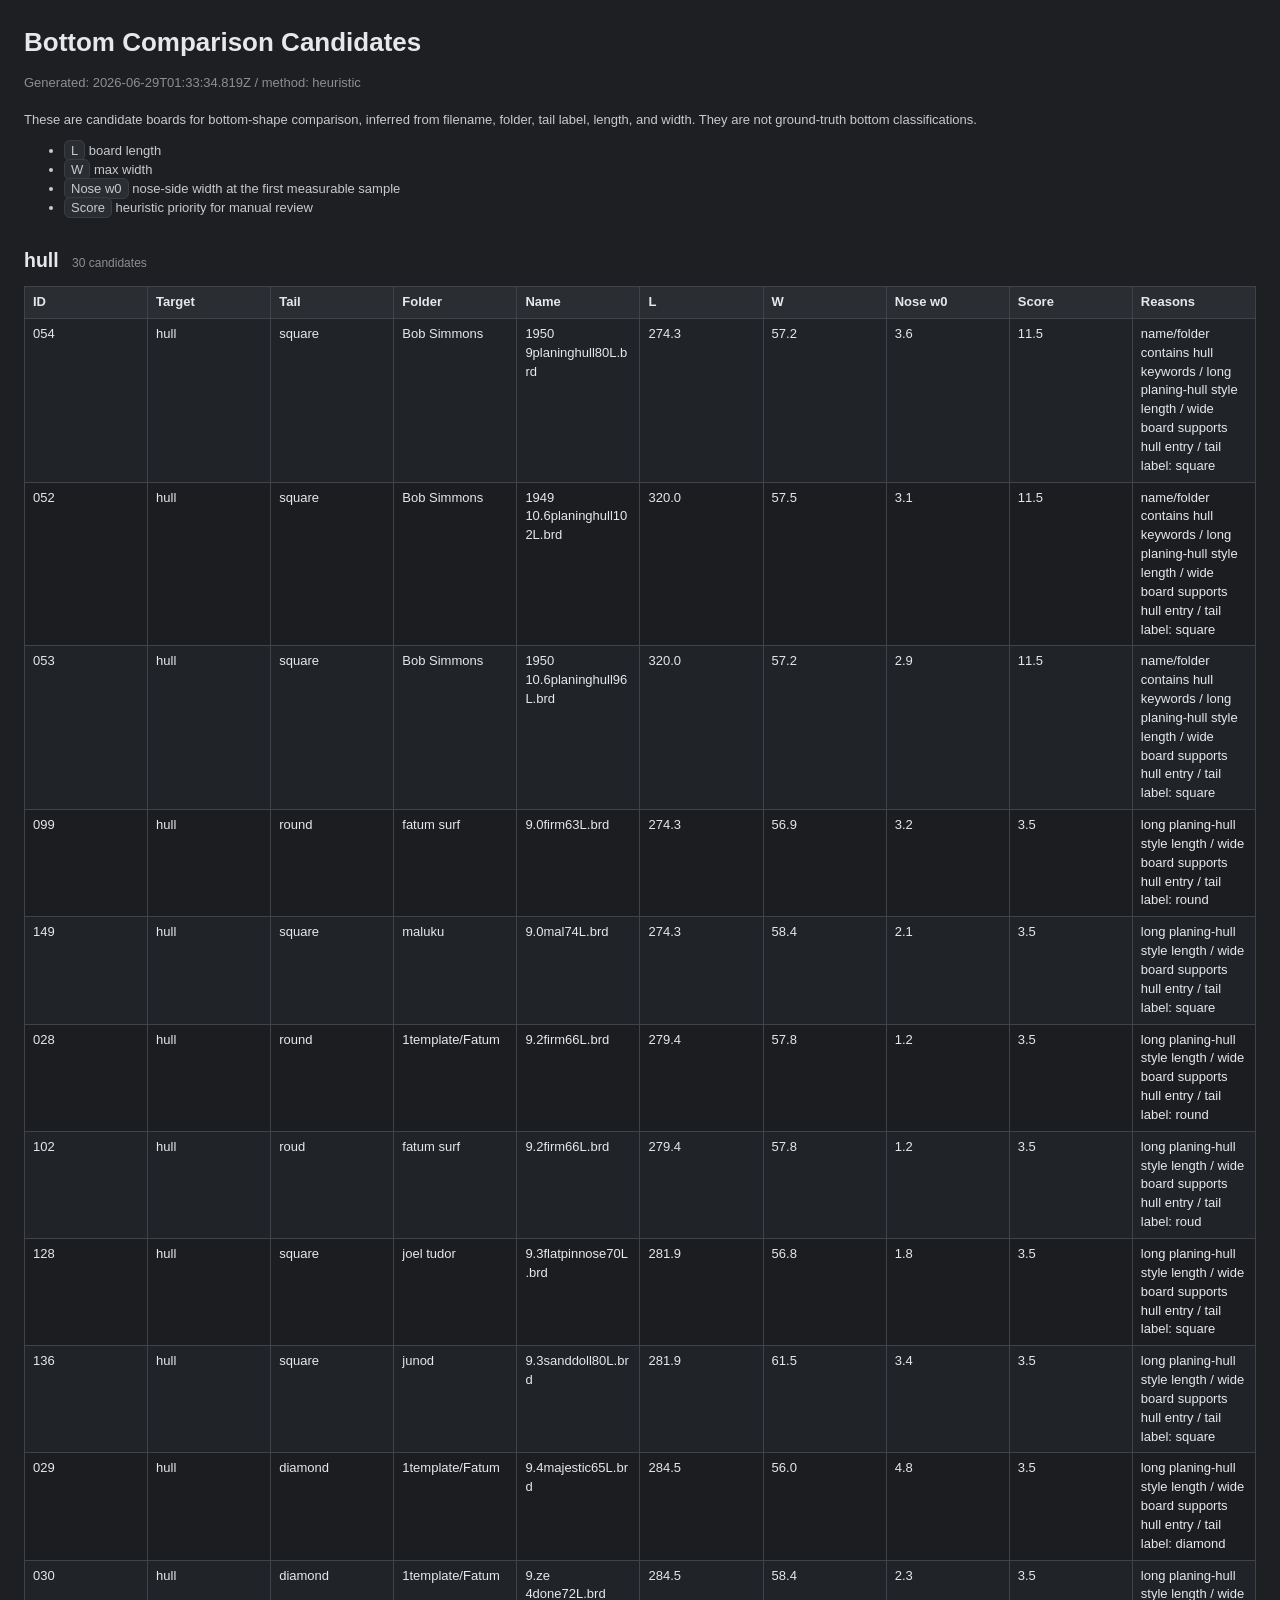
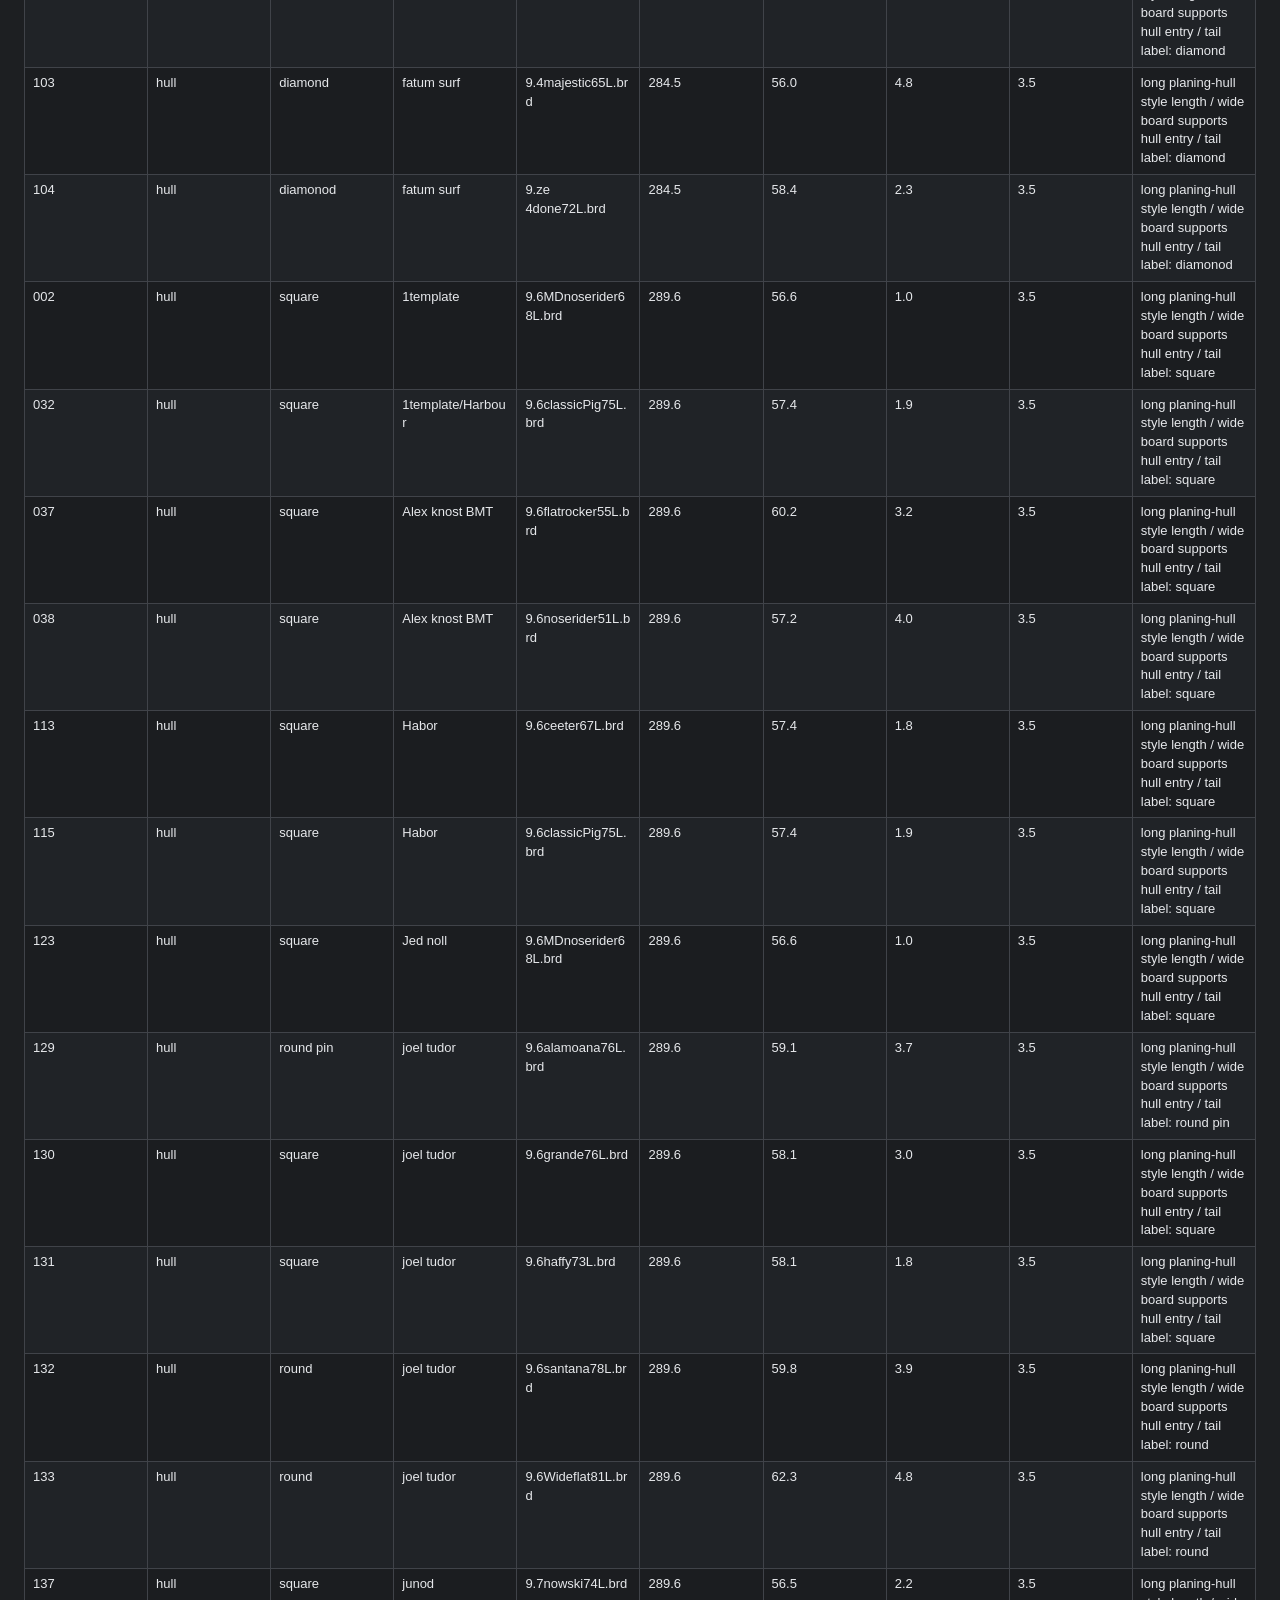
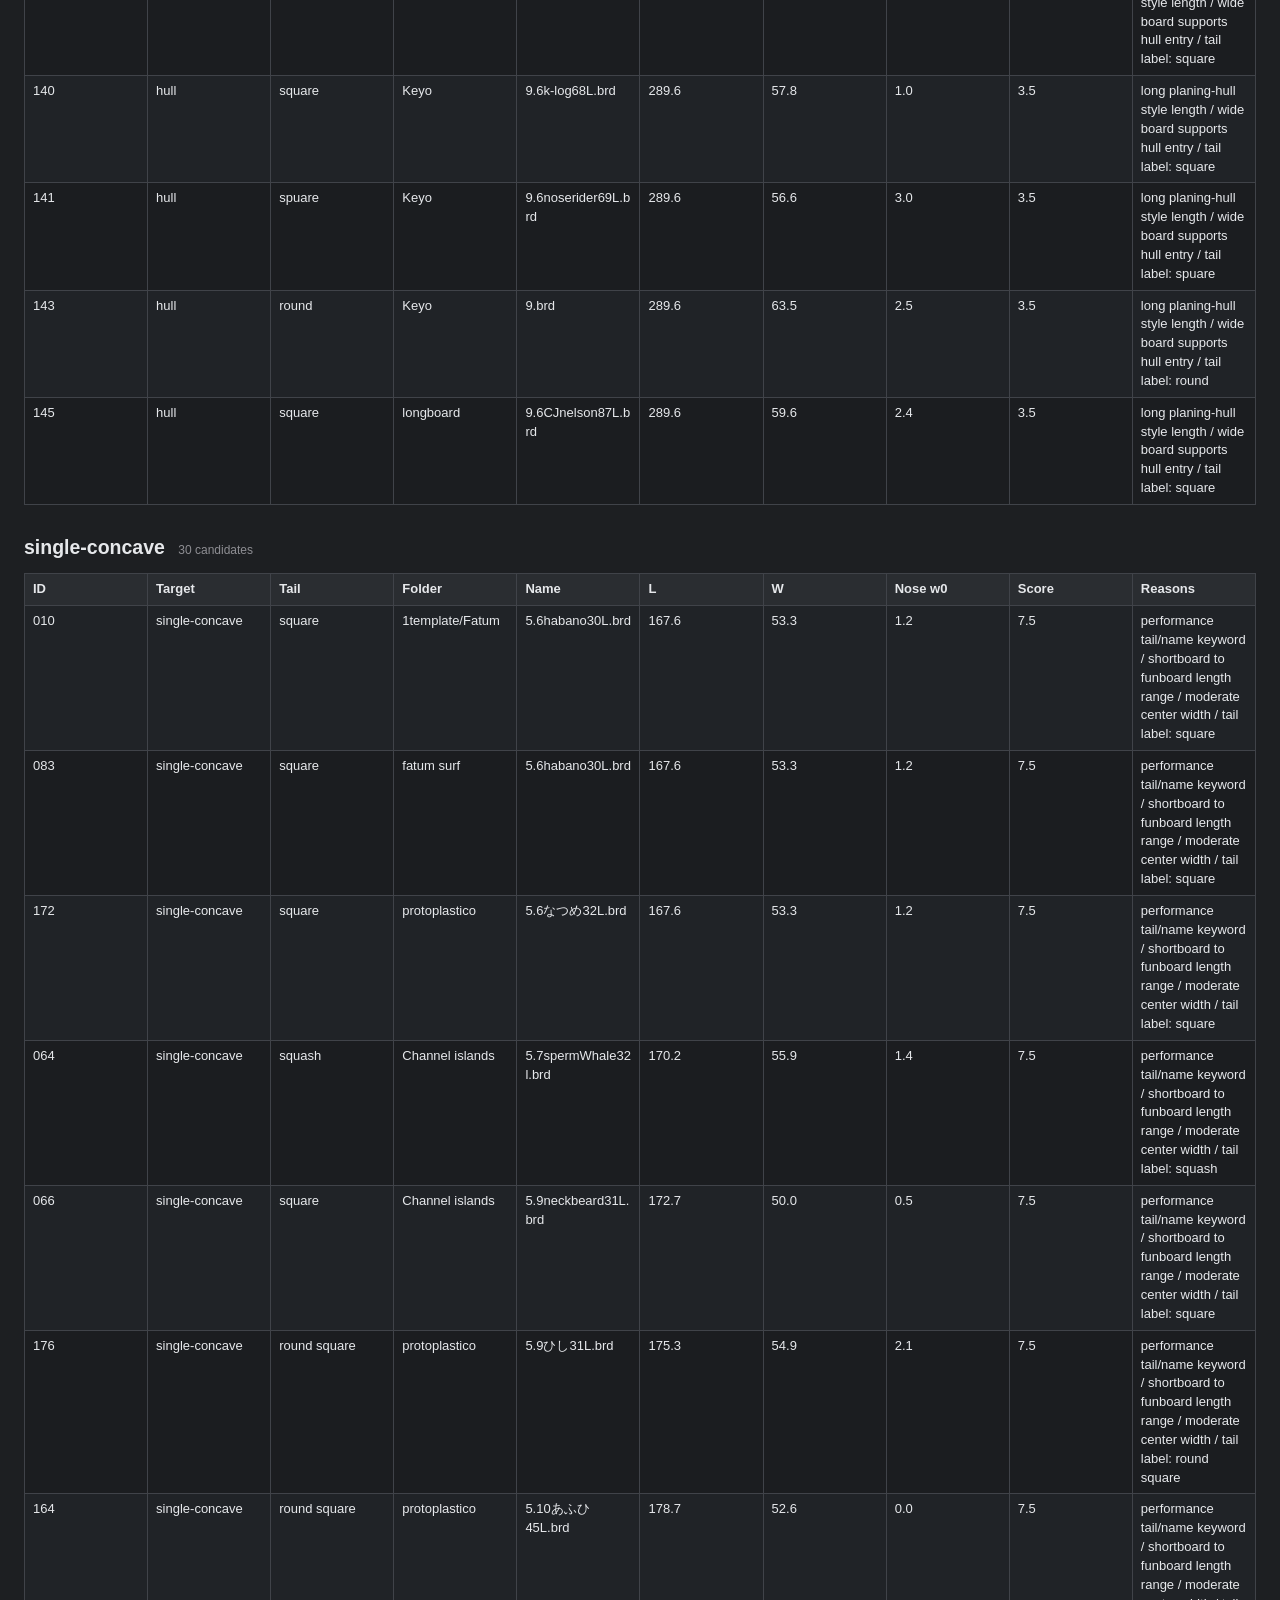
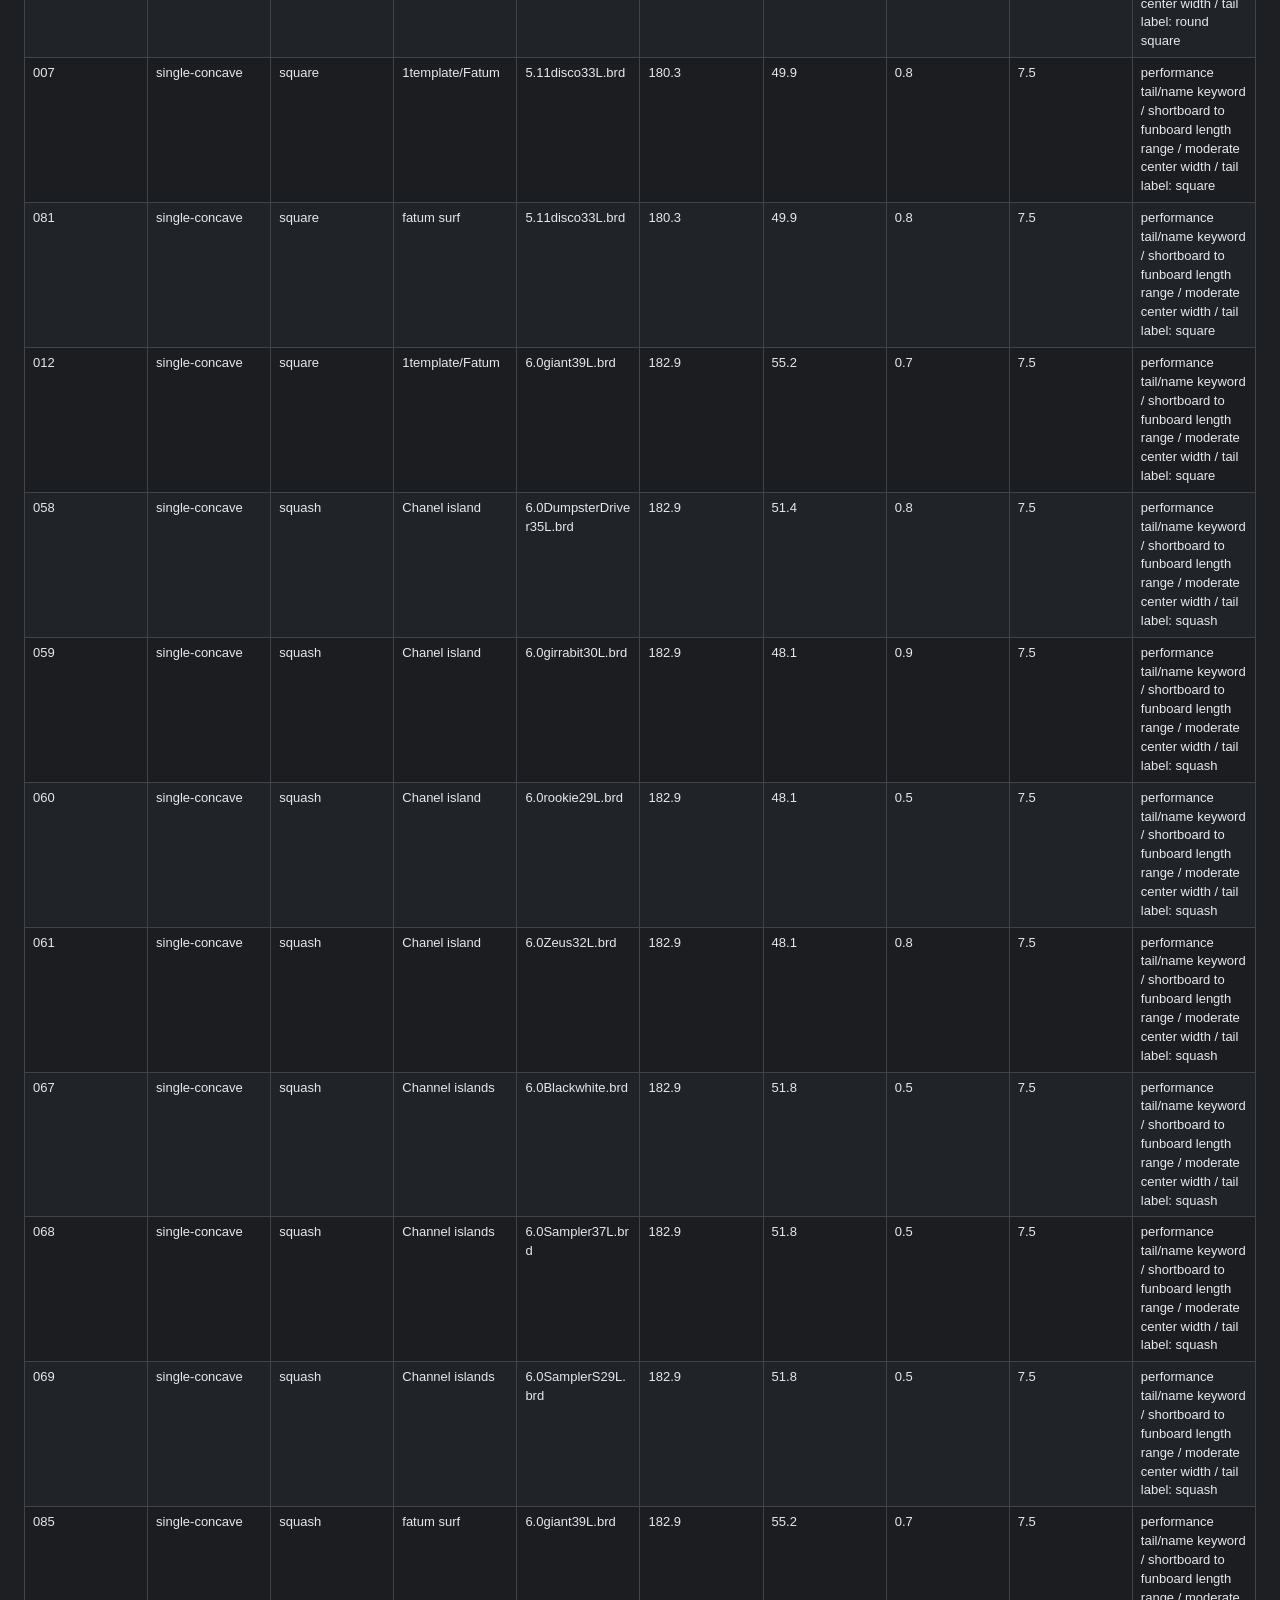
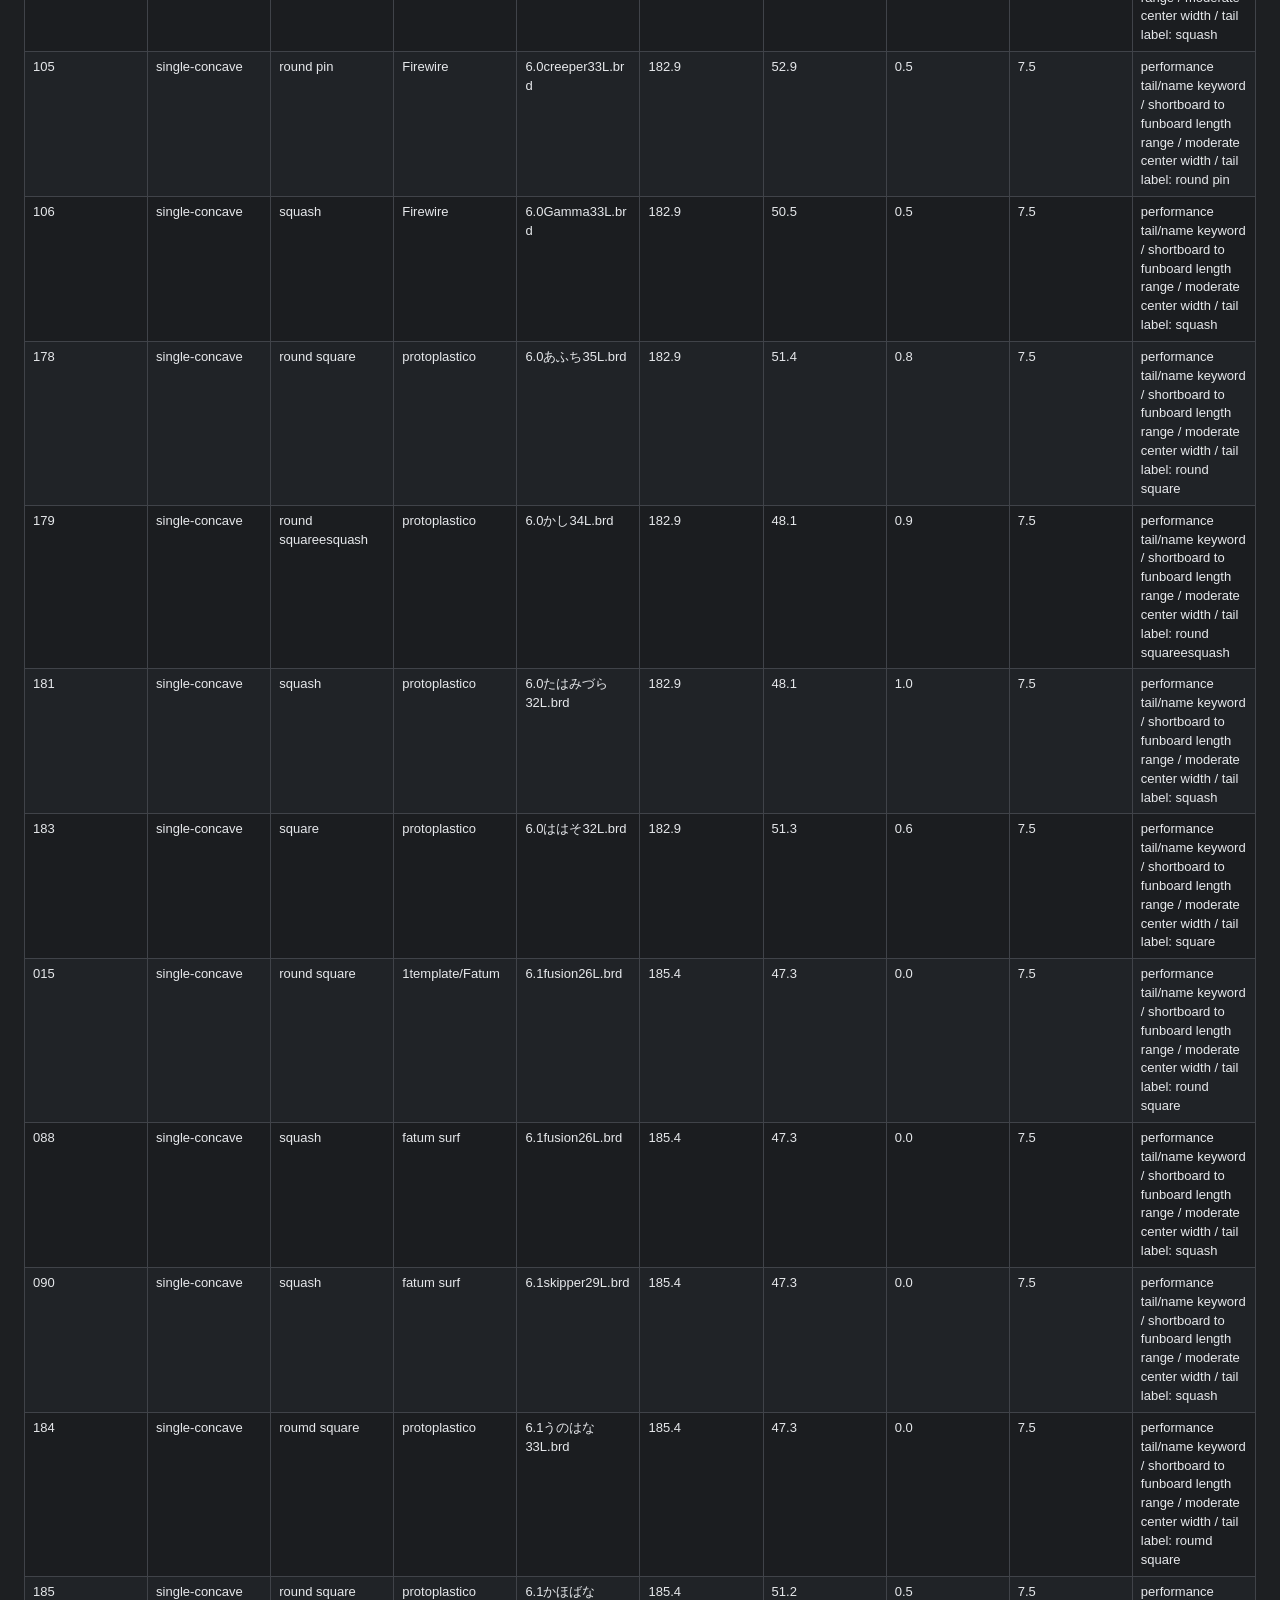
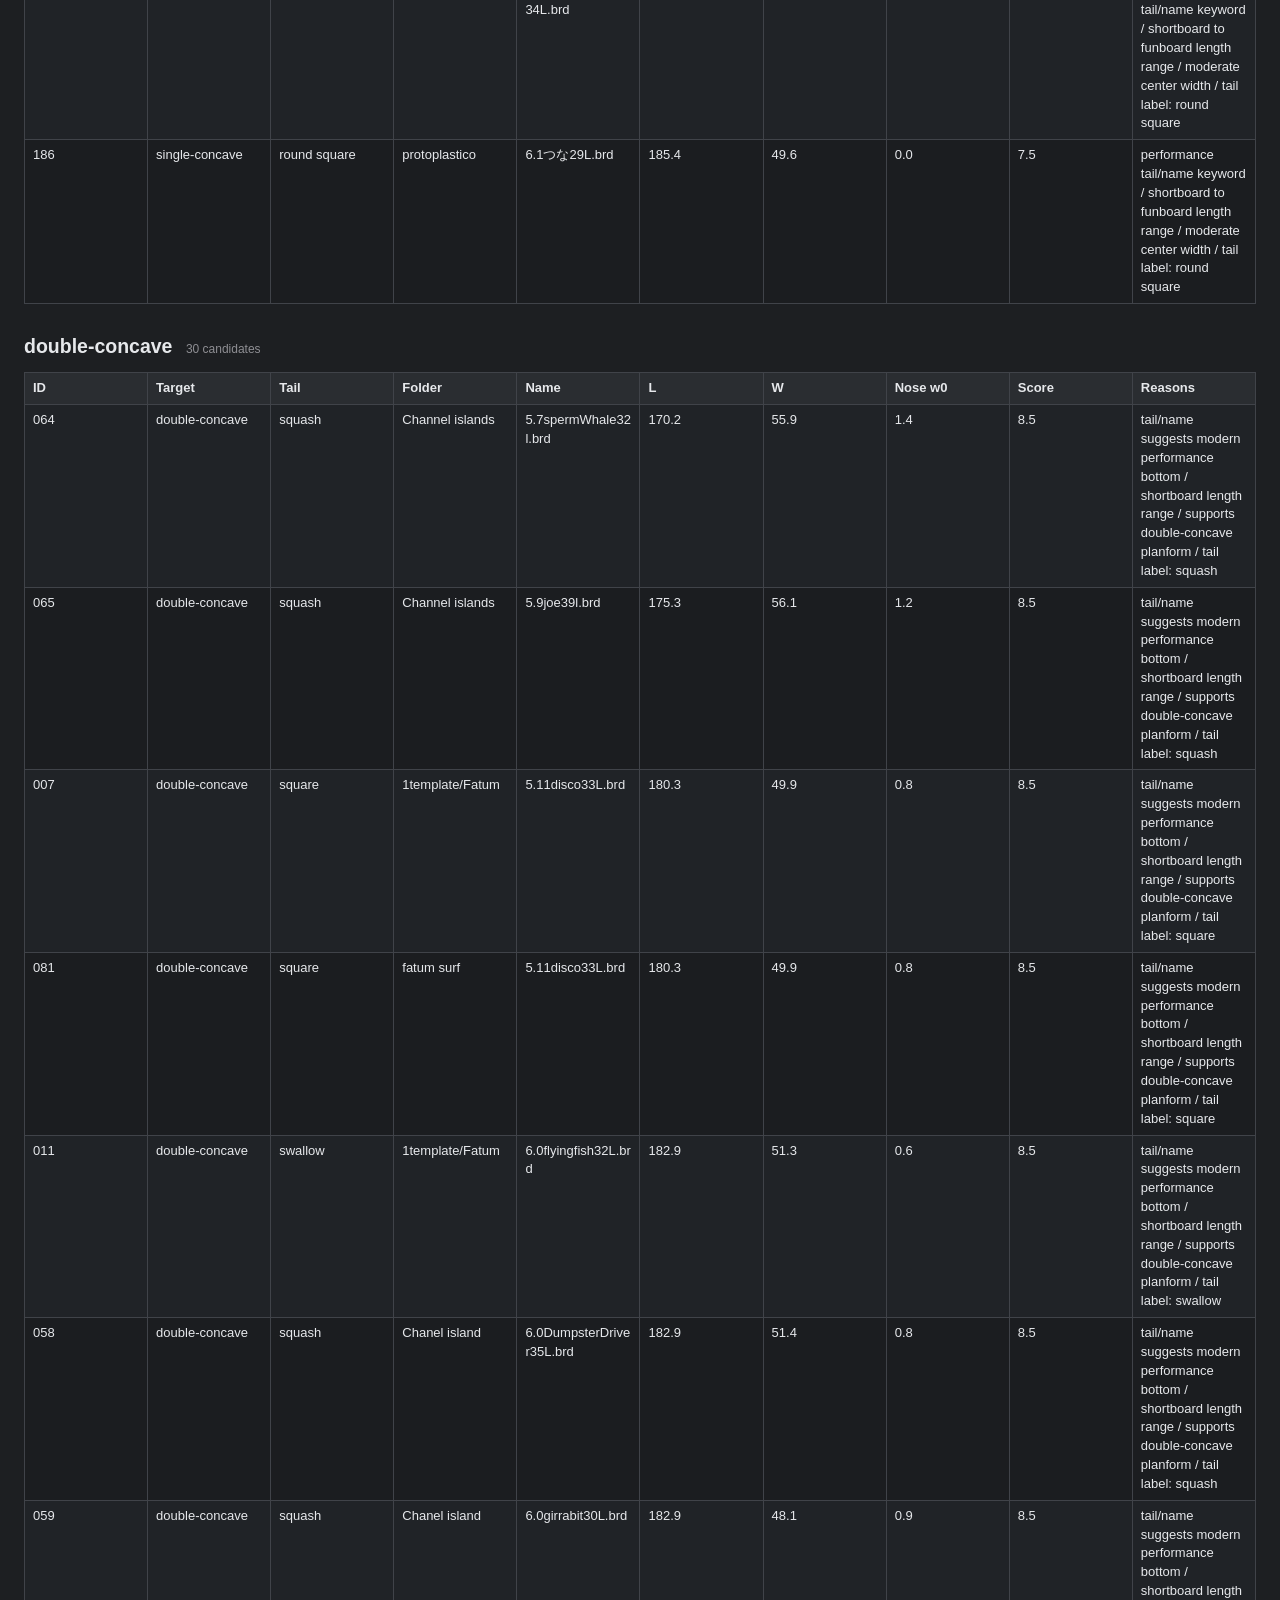
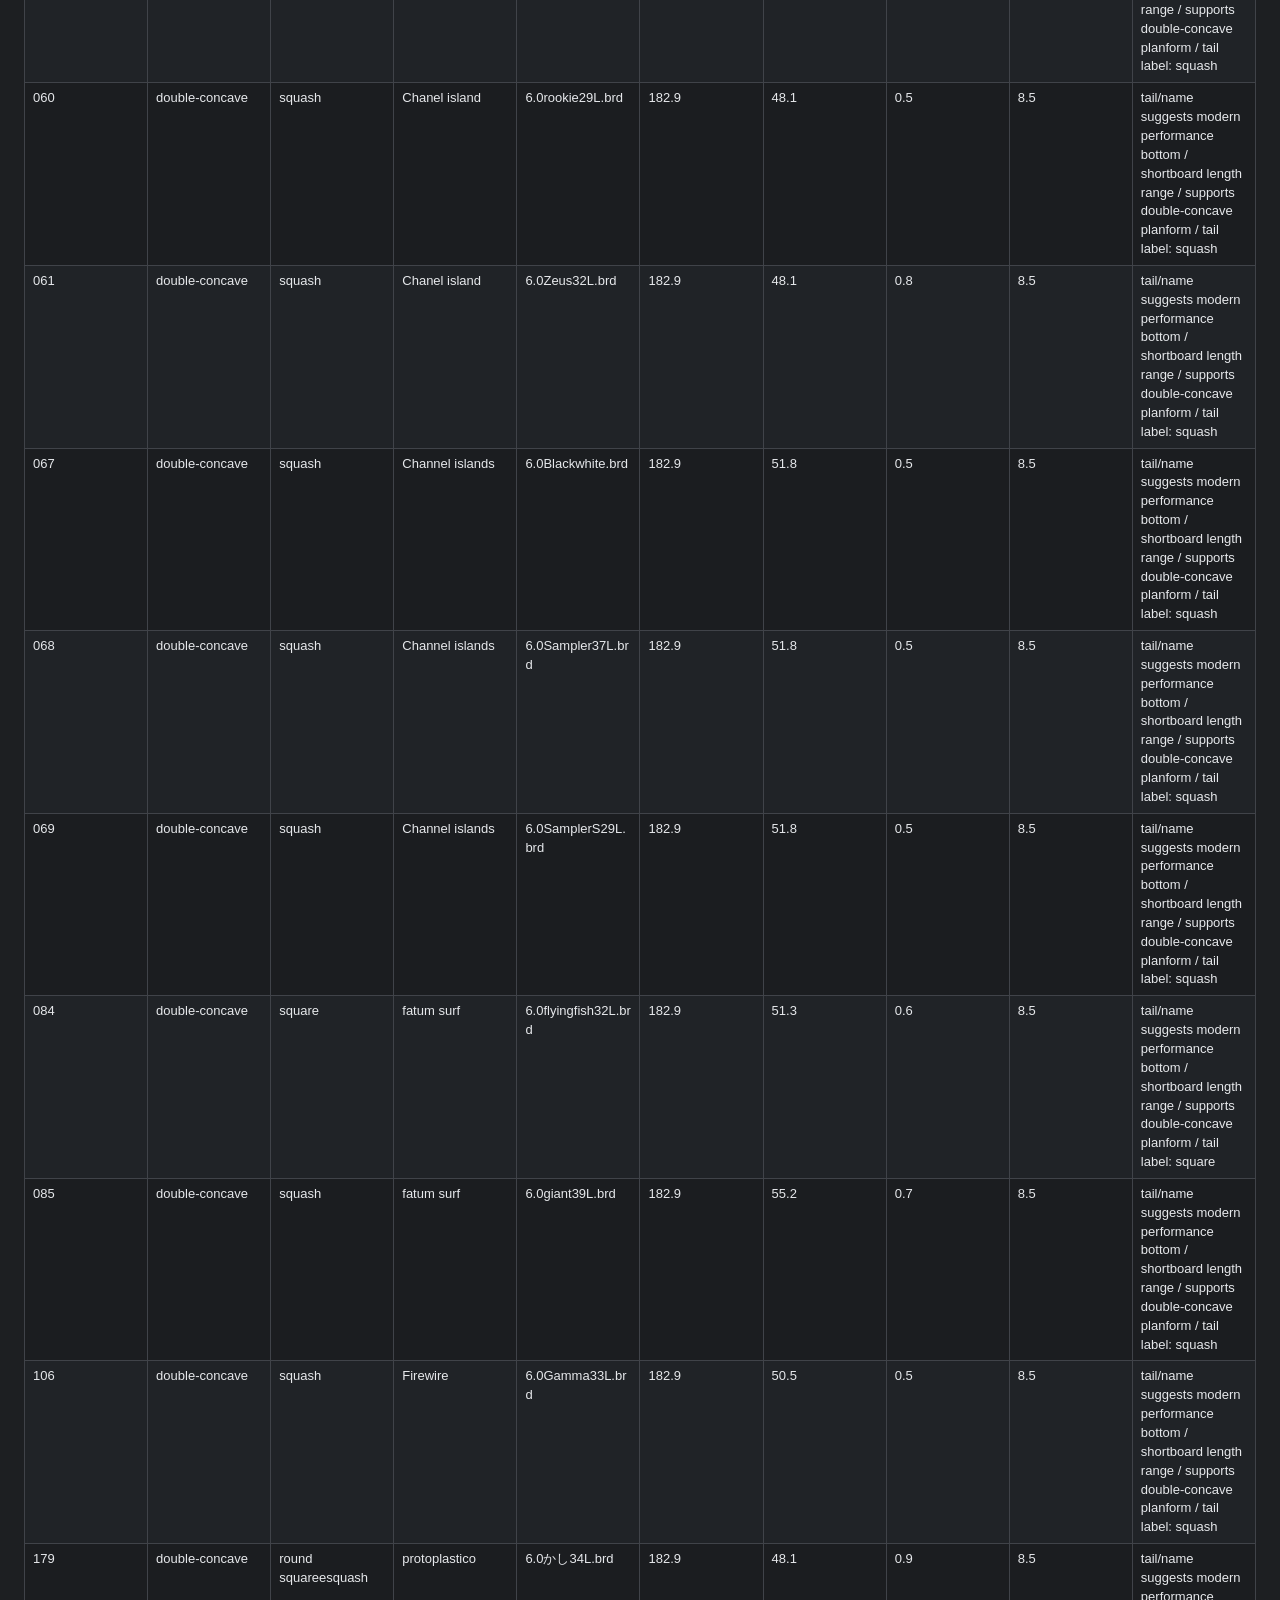
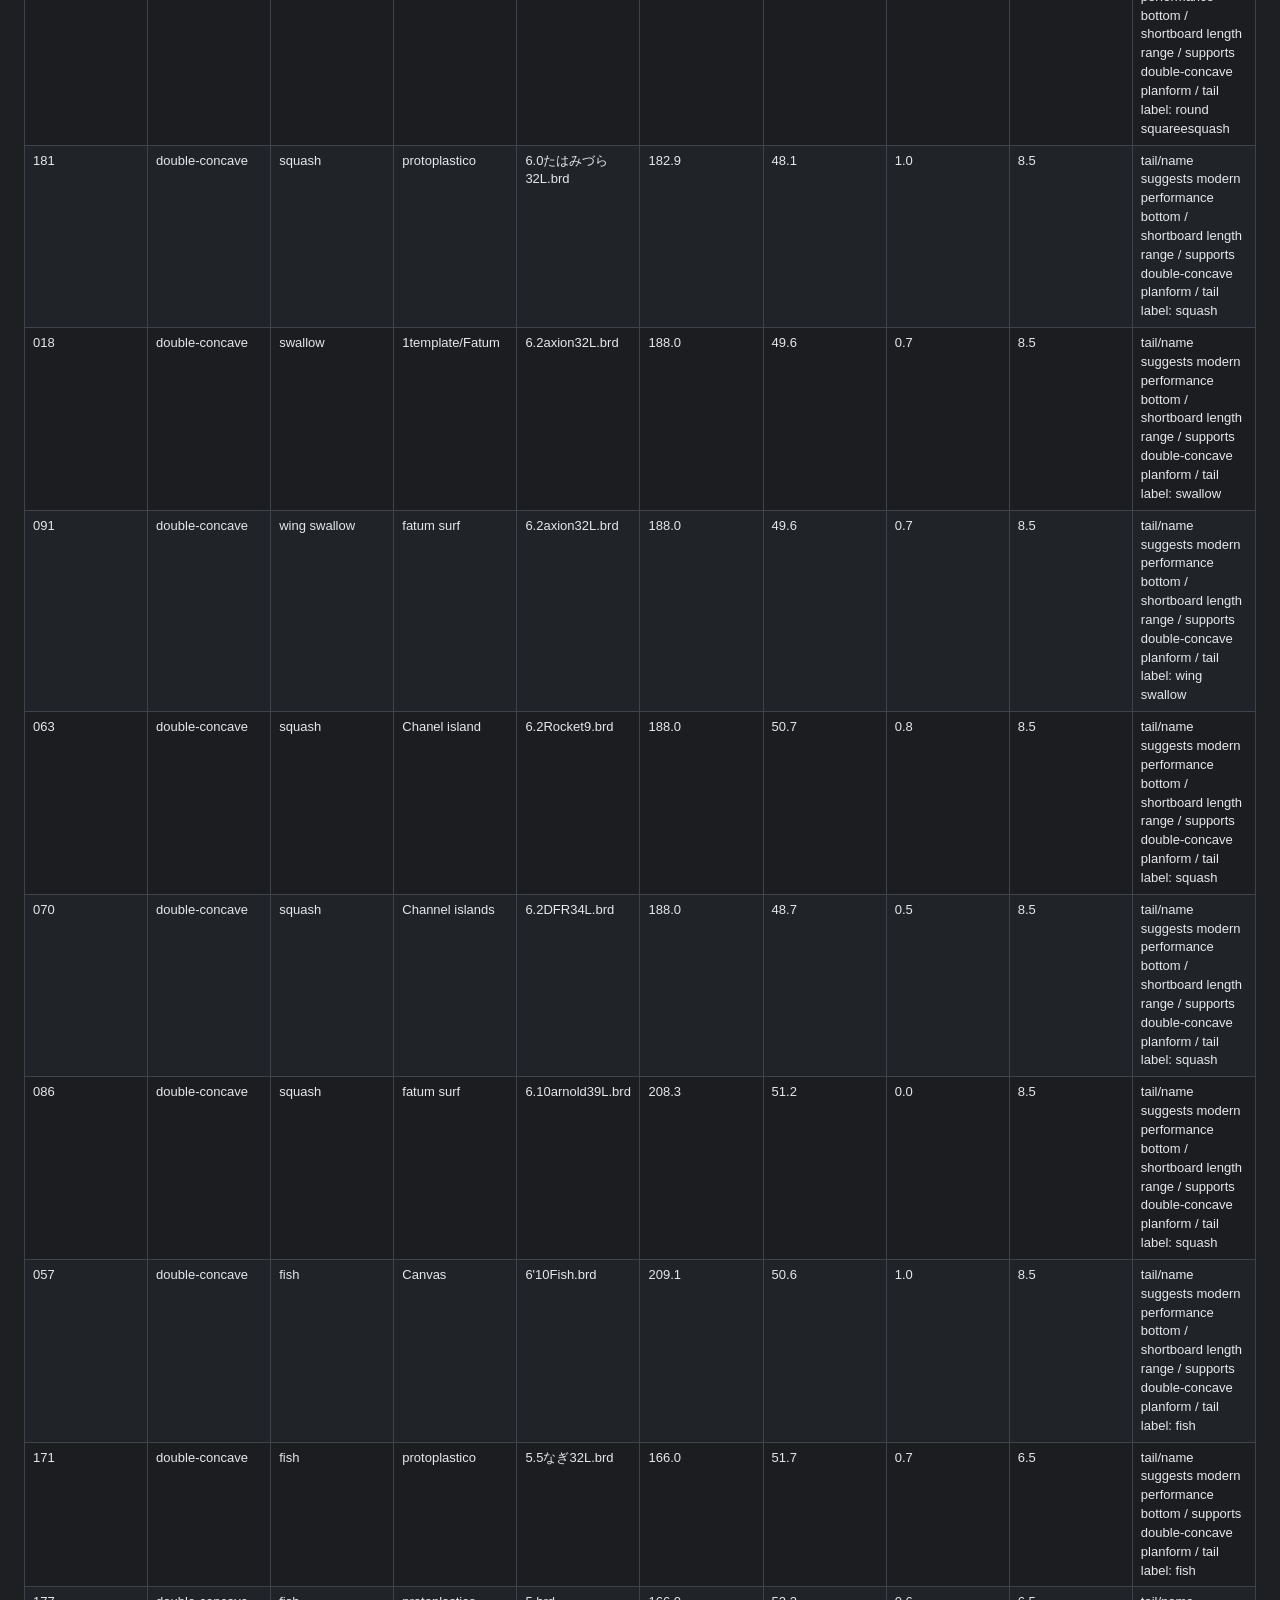
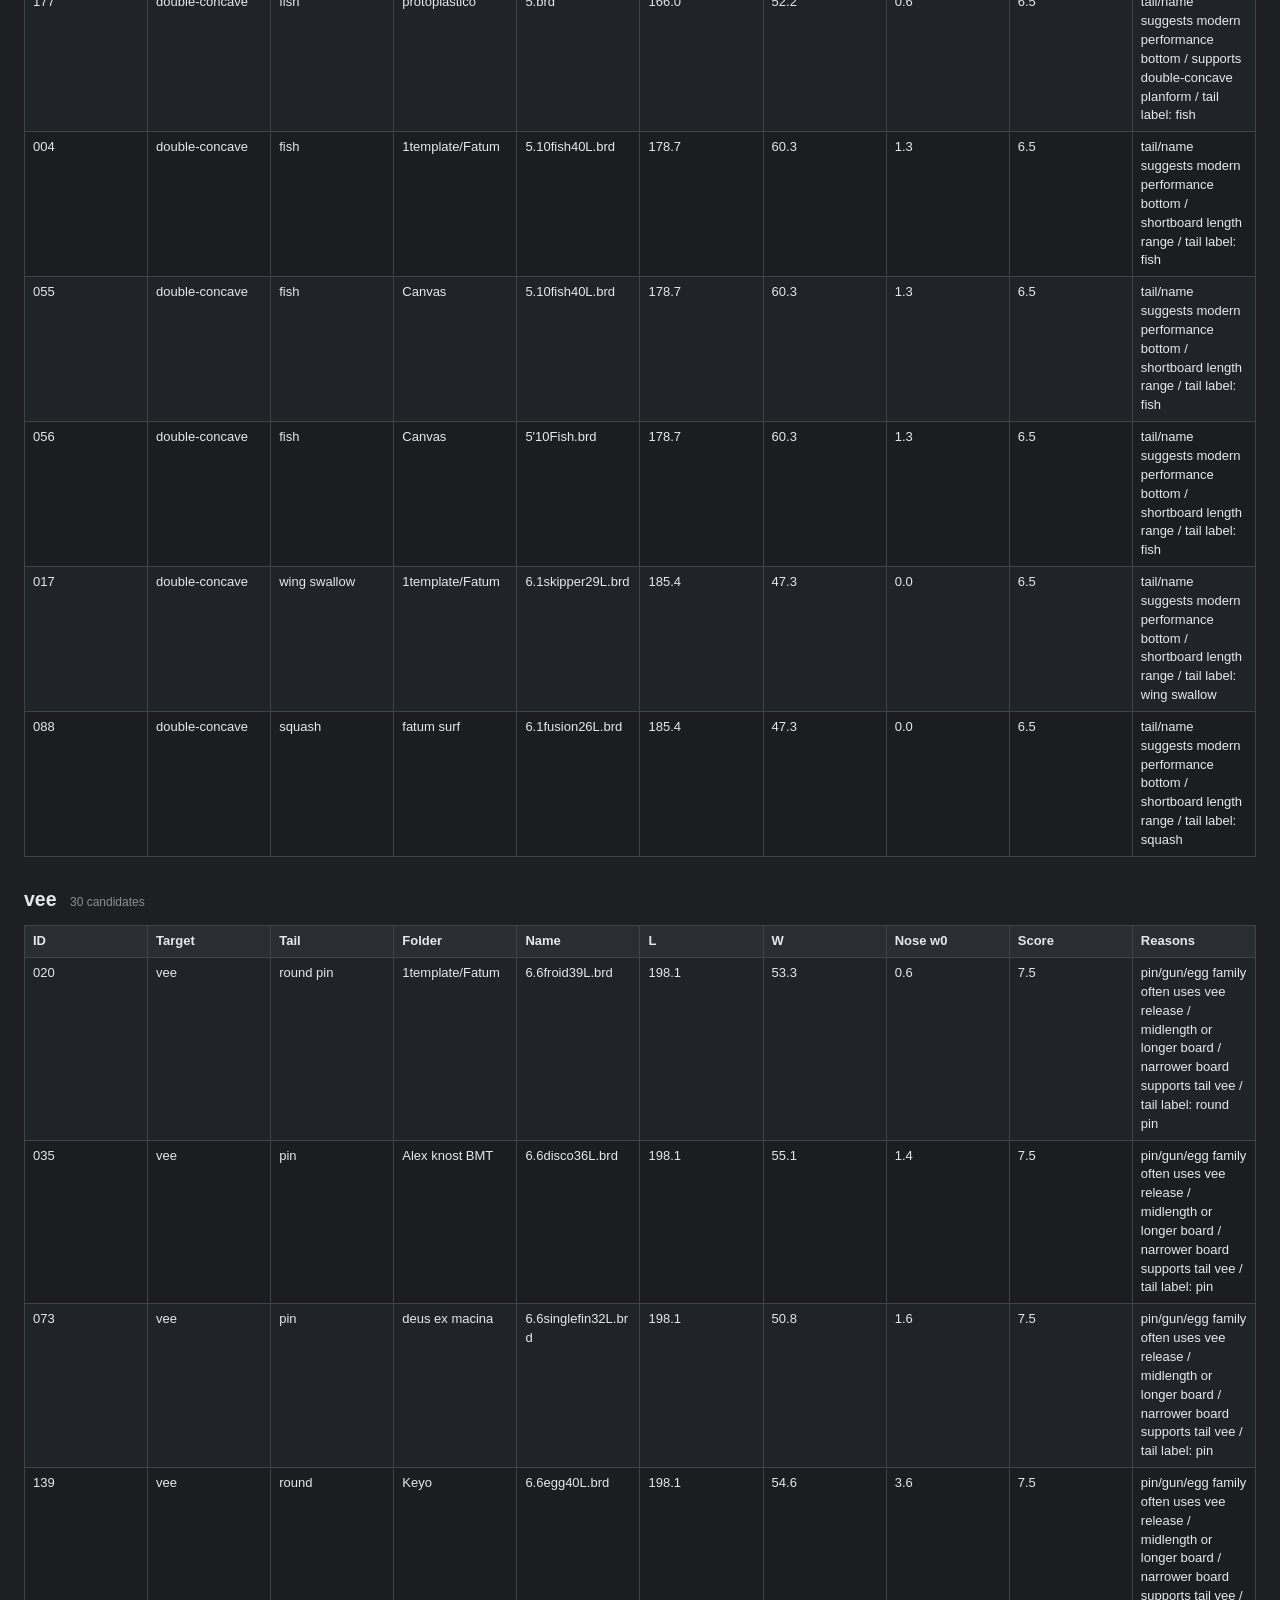
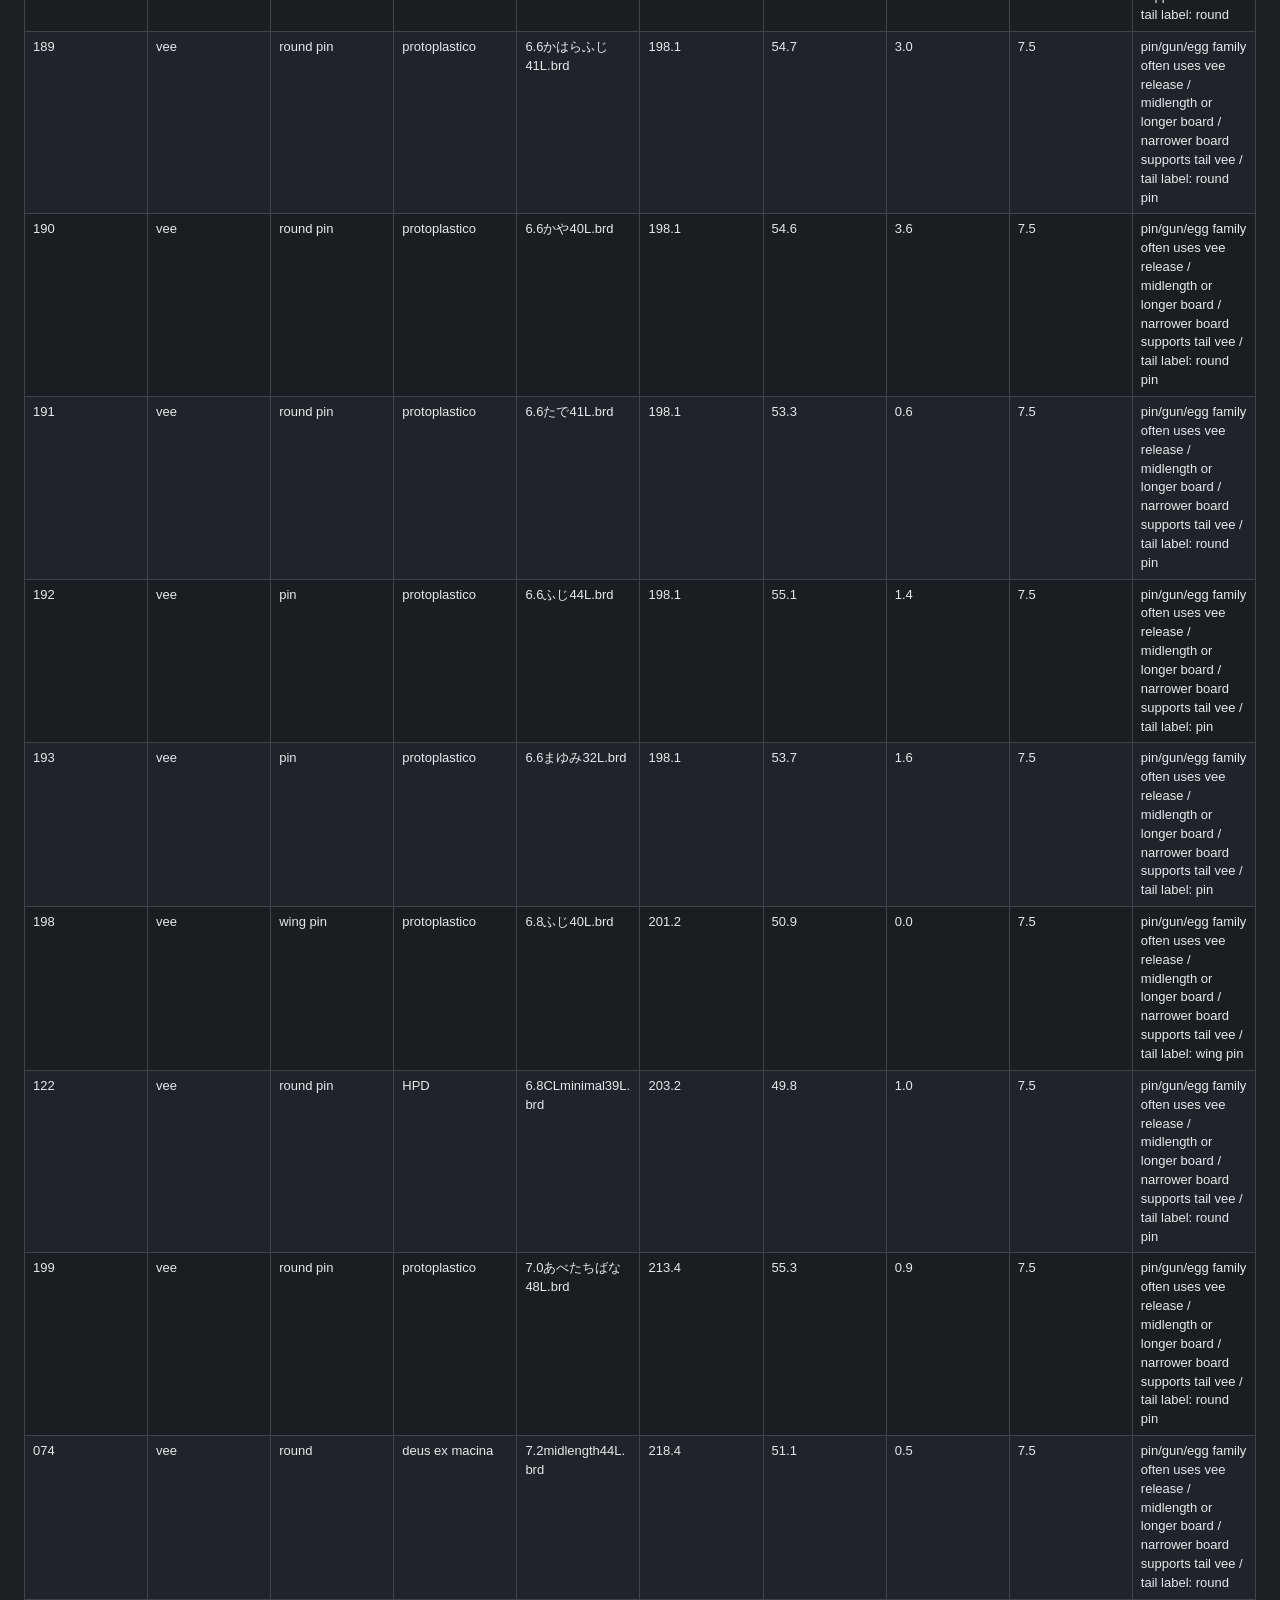
<file: bottom-comparison/index.html>
<!doctype html>
<html lang="en">
<meta charset="utf-8">
<title>BoardCAD Bottom Comparison Candidates</title>
<style>
  :root { color-scheme: dark; }
  body {
    margin: 24px;
    background: #1d1f22;
    color: #e6e8eb;
    font: 13px/1.45 -apple-system, BlinkMacSystemFont, sans-serif;
  }
  h1, h2 { margin: 0 0 12px; }
  h2 span { color: #8e8e93; font-size: 12px; font-weight: 500; margin-left: 8px; }
  p, li { color: #c9c9ce; }
  code, .pill {
    background: #2a2d31;
    border: 1px solid #3a3d42;
    border-radius: 6px;
    padding: 2px 6px;
  }
  .meta { margin: 0 0 18px; color: #8e8e93; }
  .group { margin: 28px 0; }
  table { width: 100%; border-collapse: collapse; table-layout: fixed; }
  th, td {
    border: 1px solid #404349;
    padding: 6px 8px;
    vertical-align: top;
    text-align: left;
    word-break: break-word;
  }
  th { background: #2a2d31; }
  tbody tr:nth-child(odd) { background: #202327; }
  tbody tr:nth-child(even) { background: #1b1d20; }
</style>
<h1>Bottom Comparison Candidates</h1>
<p class="meta">Generated: 2026-06-29T01:33:34.819Z / method: heuristic</p>
<p>These are candidate boards for bottom-shape comparison, inferred from filename, folder, tail label, length, and width. They are not ground-truth bottom classifications.</p>
<ul>
  <li><span class="pill">L</span> board length</li>
  <li><span class="pill">W</span> max width</li>
  <li><span class="pill">Nose w0</span> nose-side width at the first measurable sample</li>
  <li><span class="pill">Score</span> heuristic priority for manual review</li>
</ul>

      <section class="group">
        <h2>hull <span>30 candidates</span></h2>
        <table>
          <thead>
            <tr>
              <th>ID</th>
              <th>Target</th>
              <th>Tail</th>
              <th>Folder</th>
              <th>Name</th>
              <th>L</th>
              <th>W</th>
              <th>Nose w0</th>
              <th>Score</th>
              <th>Reasons</th>
            </tr>
          </thead>
          <tbody>
      <tr>
        <td>054</td>
        <td>hull</td>
        <td>square</td>
        <td>Bob Simmons</td>
        <td>1950 9planinghull80L.brd</td>
        <td>274.3</td>
        <td>57.2</td>
        <td>3.6</td>
        <td>11.5</td>
        <td>name/folder contains hull keywords / long planing-hull style length / wide board supports hull entry / tail label: square</td>
      </tr>
      <tr>
        <td>052</td>
        <td>hull</td>
        <td>square</td>
        <td>Bob Simmons</td>
        <td>1949 10.6planinghull102L.brd</td>
        <td>320.0</td>
        <td>57.5</td>
        <td>3.1</td>
        <td>11.5</td>
        <td>name/folder contains hull keywords / long planing-hull style length / wide board supports hull entry / tail label: square</td>
      </tr>
      <tr>
        <td>053</td>
        <td>hull</td>
        <td>square</td>
        <td>Bob Simmons</td>
        <td>1950 10.6planinghull96L.brd</td>
        <td>320.0</td>
        <td>57.2</td>
        <td>2.9</td>
        <td>11.5</td>
        <td>name/folder contains hull keywords / long planing-hull style length / wide board supports hull entry / tail label: square</td>
      </tr>
      <tr>
        <td>099</td>
        <td>hull</td>
        <td>round</td>
        <td>fatum surf</td>
        <td>9.0firm63L.brd</td>
        <td>274.3</td>
        <td>56.9</td>
        <td>3.2</td>
        <td>3.5</td>
        <td>long planing-hull style length / wide board supports hull entry / tail label: round</td>
      </tr>
      <tr>
        <td>149</td>
        <td>hull</td>
        <td>square</td>
        <td>maluku</td>
        <td>9.0mal74L.brd</td>
        <td>274.3</td>
        <td>58.4</td>
        <td>2.1</td>
        <td>3.5</td>
        <td>long planing-hull style length / wide board supports hull entry / tail label: square</td>
      </tr>
      <tr>
        <td>028</td>
        <td>hull</td>
        <td>round</td>
        <td>1template/Fatum</td>
        <td>9.2firm66L.brd</td>
        <td>279.4</td>
        <td>57.8</td>
        <td>1.2</td>
        <td>3.5</td>
        <td>long planing-hull style length / wide board supports hull entry / tail label: round</td>
      </tr>
      <tr>
        <td>102</td>
        <td>hull</td>
        <td>roud</td>
        <td>fatum surf</td>
        <td>9.2firm66L.brd</td>
        <td>279.4</td>
        <td>57.8</td>
        <td>1.2</td>
        <td>3.5</td>
        <td>long planing-hull style length / wide board supports hull entry / tail label: roud</td>
      </tr>
      <tr>
        <td>128</td>
        <td>hull</td>
        <td>square</td>
        <td>joel tudor</td>
        <td>9.3flatpinnose70L.brd</td>
        <td>281.9</td>
        <td>56.8</td>
        <td>1.8</td>
        <td>3.5</td>
        <td>long planing-hull style length / wide board supports hull entry / tail label: square</td>
      </tr>
      <tr>
        <td>136</td>
        <td>hull</td>
        <td>square</td>
        <td>junod</td>
        <td>9.3sanddoll80L.brd</td>
        <td>281.9</td>
        <td>61.5</td>
        <td>3.4</td>
        <td>3.5</td>
        <td>long planing-hull style length / wide board supports hull entry / tail label: square</td>
      </tr>
      <tr>
        <td>029</td>
        <td>hull</td>
        <td>diamond</td>
        <td>1template/Fatum</td>
        <td>9.4majestic65L.brd</td>
        <td>284.5</td>
        <td>56.0</td>
        <td>4.8</td>
        <td>3.5</td>
        <td>long planing-hull style length / wide board supports hull entry / tail label: diamond</td>
      </tr>
      <tr>
        <td>030</td>
        <td>hull</td>
        <td>diamond</td>
        <td>1template/Fatum</td>
        <td>9.ze 4done72L.brd</td>
        <td>284.5</td>
        <td>58.4</td>
        <td>2.3</td>
        <td>3.5</td>
        <td>long planing-hull style length / wide board supports hull entry / tail label: diamond</td>
      </tr>
      <tr>
        <td>103</td>
        <td>hull</td>
        <td>diamond</td>
        <td>fatum surf</td>
        <td>9.4majestic65L.brd</td>
        <td>284.5</td>
        <td>56.0</td>
        <td>4.8</td>
        <td>3.5</td>
        <td>long planing-hull style length / wide board supports hull entry / tail label: diamond</td>
      </tr>
      <tr>
        <td>104</td>
        <td>hull</td>
        <td>diamonod</td>
        <td>fatum surf</td>
        <td>9.ze 4done72L.brd</td>
        <td>284.5</td>
        <td>58.4</td>
        <td>2.3</td>
        <td>3.5</td>
        <td>long planing-hull style length / wide board supports hull entry / tail label: diamonod</td>
      </tr>
      <tr>
        <td>002</td>
        <td>hull</td>
        <td>square</td>
        <td>1template</td>
        <td>9.6MDnoserider68L.brd</td>
        <td>289.6</td>
        <td>56.6</td>
        <td>1.0</td>
        <td>3.5</td>
        <td>long planing-hull style length / wide board supports hull entry / tail label: square</td>
      </tr>
      <tr>
        <td>032</td>
        <td>hull</td>
        <td>square</td>
        <td>1template/Harbour</td>
        <td>9.6classicPig75L.brd</td>
        <td>289.6</td>
        <td>57.4</td>
        <td>1.9</td>
        <td>3.5</td>
        <td>long planing-hull style length / wide board supports hull entry / tail label: square</td>
      </tr>
      <tr>
        <td>037</td>
        <td>hull</td>
        <td>square</td>
        <td>Alex knost BMT</td>
        <td>9.6flatrocker55L.brd</td>
        <td>289.6</td>
        <td>60.2</td>
        <td>3.2</td>
        <td>3.5</td>
        <td>long planing-hull style length / wide board supports hull entry / tail label: square</td>
      </tr>
      <tr>
        <td>038</td>
        <td>hull</td>
        <td>square</td>
        <td>Alex knost BMT</td>
        <td>9.6noserider51L.brd</td>
        <td>289.6</td>
        <td>57.2</td>
        <td>4.0</td>
        <td>3.5</td>
        <td>long planing-hull style length / wide board supports hull entry / tail label: square</td>
      </tr>
      <tr>
        <td>113</td>
        <td>hull</td>
        <td>square</td>
        <td>Habor</td>
        <td>9.6ceeter67L.brd</td>
        <td>289.6</td>
        <td>57.4</td>
        <td>1.8</td>
        <td>3.5</td>
        <td>long planing-hull style length / wide board supports hull entry / tail label: square</td>
      </tr>
      <tr>
        <td>115</td>
        <td>hull</td>
        <td>square</td>
        <td>Habor</td>
        <td>9.6classicPig75L.brd</td>
        <td>289.6</td>
        <td>57.4</td>
        <td>1.9</td>
        <td>3.5</td>
        <td>long planing-hull style length / wide board supports hull entry / tail label: square</td>
      </tr>
      <tr>
        <td>123</td>
        <td>hull</td>
        <td>square</td>
        <td>Jed noll</td>
        <td>9.6MDnoserider68L.brd</td>
        <td>289.6</td>
        <td>56.6</td>
        <td>1.0</td>
        <td>3.5</td>
        <td>long planing-hull style length / wide board supports hull entry / tail label: square</td>
      </tr>
      <tr>
        <td>129</td>
        <td>hull</td>
        <td>round pin</td>
        <td>joel tudor</td>
        <td>9.6alamoana76L.brd</td>
        <td>289.6</td>
        <td>59.1</td>
        <td>3.7</td>
        <td>3.5</td>
        <td>long planing-hull style length / wide board supports hull entry / tail label: round pin</td>
      </tr>
      <tr>
        <td>130</td>
        <td>hull</td>
        <td>square</td>
        <td>joel tudor</td>
        <td>9.6grande76L.brd</td>
        <td>289.6</td>
        <td>58.1</td>
        <td>3.0</td>
        <td>3.5</td>
        <td>long planing-hull style length / wide board supports hull entry / tail label: square</td>
      </tr>
      <tr>
        <td>131</td>
        <td>hull</td>
        <td>square</td>
        <td>joel tudor</td>
        <td>9.6haffy73L.brd</td>
        <td>289.6</td>
        <td>58.1</td>
        <td>1.8</td>
        <td>3.5</td>
        <td>long planing-hull style length / wide board supports hull entry / tail label: square</td>
      </tr>
      <tr>
        <td>132</td>
        <td>hull</td>
        <td>round</td>
        <td>joel tudor</td>
        <td>9.6santana78L.brd</td>
        <td>289.6</td>
        <td>59.8</td>
        <td>3.9</td>
        <td>3.5</td>
        <td>long planing-hull style length / wide board supports hull entry / tail label: round</td>
      </tr>
      <tr>
        <td>133</td>
        <td>hull</td>
        <td>round</td>
        <td>joel tudor</td>
        <td>9.6Wideflat81L.brd</td>
        <td>289.6</td>
        <td>62.3</td>
        <td>4.8</td>
        <td>3.5</td>
        <td>long planing-hull style length / wide board supports hull entry / tail label: round</td>
      </tr>
      <tr>
        <td>137</td>
        <td>hull</td>
        <td>square</td>
        <td>junod</td>
        <td>9.7nowski74L.brd</td>
        <td>289.6</td>
        <td>56.5</td>
        <td>2.2</td>
        <td>3.5</td>
        <td>long planing-hull style length / wide board supports hull entry / tail label: square</td>
      </tr>
      <tr>
        <td>140</td>
        <td>hull</td>
        <td>square</td>
        <td>Keyo</td>
        <td>9.6k-log68L.brd</td>
        <td>289.6</td>
        <td>57.8</td>
        <td>1.0</td>
        <td>3.5</td>
        <td>long planing-hull style length / wide board supports hull entry / tail label: square</td>
      </tr>
      <tr>
        <td>141</td>
        <td>hull</td>
        <td>spuare</td>
        <td>Keyo</td>
        <td>9.6noserider69L.brd</td>
        <td>289.6</td>
        <td>56.6</td>
        <td>3.0</td>
        <td>3.5</td>
        <td>long planing-hull style length / wide board supports hull entry / tail label: spuare</td>
      </tr>
      <tr>
        <td>143</td>
        <td>hull</td>
        <td>round</td>
        <td>Keyo</td>
        <td>9.brd</td>
        <td>289.6</td>
        <td>63.5</td>
        <td>2.5</td>
        <td>3.5</td>
        <td>long planing-hull style length / wide board supports hull entry / tail label: round</td>
      </tr>
      <tr>
        <td>145</td>
        <td>hull</td>
        <td>square</td>
        <td>longboard</td>
        <td>9.6CJnelson87L.brd</td>
        <td>289.6</td>
        <td>59.6</td>
        <td>2.4</td>
        <td>3.5</td>
        <td>long planing-hull style length / wide board supports hull entry / tail label: square</td>
      </tr></tbody>
        </table>
      </section>

      <section class="group">
        <h2>single-concave <span>30 candidates</span></h2>
        <table>
          <thead>
            <tr>
              <th>ID</th>
              <th>Target</th>
              <th>Tail</th>
              <th>Folder</th>
              <th>Name</th>
              <th>L</th>
              <th>W</th>
              <th>Nose w0</th>
              <th>Score</th>
              <th>Reasons</th>
            </tr>
          </thead>
          <tbody>
      <tr>
        <td>010</td>
        <td>single-concave</td>
        <td>square</td>
        <td>1template/Fatum</td>
        <td>5.6habano30L.brd</td>
        <td>167.6</td>
        <td>53.3</td>
        <td>1.2</td>
        <td>7.5</td>
        <td>performance tail/name keyword / shortboard to funboard length range / moderate center width / tail label: square</td>
      </tr>
      <tr>
        <td>083</td>
        <td>single-concave</td>
        <td>square</td>
        <td>fatum surf</td>
        <td>5.6habano30L.brd</td>
        <td>167.6</td>
        <td>53.3</td>
        <td>1.2</td>
        <td>7.5</td>
        <td>performance tail/name keyword / shortboard to funboard length range / moderate center width / tail label: square</td>
      </tr>
      <tr>
        <td>172</td>
        <td>single-concave</td>
        <td>square</td>
        <td>protoplastico</td>
        <td>5.6なつめ32L.brd</td>
        <td>167.6</td>
        <td>53.3</td>
        <td>1.2</td>
        <td>7.5</td>
        <td>performance tail/name keyword / shortboard to funboard length range / moderate center width / tail label: square</td>
      </tr>
      <tr>
        <td>064</td>
        <td>single-concave</td>
        <td>squash</td>
        <td>Channel islands</td>
        <td>5.7spermWhale32l.brd</td>
        <td>170.2</td>
        <td>55.9</td>
        <td>1.4</td>
        <td>7.5</td>
        <td>performance tail/name keyword / shortboard to funboard length range / moderate center width / tail label: squash</td>
      </tr>
      <tr>
        <td>066</td>
        <td>single-concave</td>
        <td>square</td>
        <td>Channel islands</td>
        <td>5.9neckbeard31L.brd</td>
        <td>172.7</td>
        <td>50.0</td>
        <td>0.5</td>
        <td>7.5</td>
        <td>performance tail/name keyword / shortboard to funboard length range / moderate center width / tail label: square</td>
      </tr>
      <tr>
        <td>176</td>
        <td>single-concave</td>
        <td>round square</td>
        <td>protoplastico</td>
        <td>5.9ひし31L.brd</td>
        <td>175.3</td>
        <td>54.9</td>
        <td>2.1</td>
        <td>7.5</td>
        <td>performance tail/name keyword / shortboard to funboard length range / moderate center width / tail label: round square</td>
      </tr>
      <tr>
        <td>164</td>
        <td>single-concave</td>
        <td>round square</td>
        <td>protoplastico</td>
        <td>5.10あふひ45L.brd</td>
        <td>178.7</td>
        <td>52.6</td>
        <td>0.0</td>
        <td>7.5</td>
        <td>performance tail/name keyword / shortboard to funboard length range / moderate center width / tail label: round square</td>
      </tr>
      <tr>
        <td>007</td>
        <td>single-concave</td>
        <td>square</td>
        <td>1template/Fatum</td>
        <td>5.11disco33L.brd</td>
        <td>180.3</td>
        <td>49.9</td>
        <td>0.8</td>
        <td>7.5</td>
        <td>performance tail/name keyword / shortboard to funboard length range / moderate center width / tail label: square</td>
      </tr>
      <tr>
        <td>081</td>
        <td>single-concave</td>
        <td>square</td>
        <td>fatum surf</td>
        <td>5.11disco33L.brd</td>
        <td>180.3</td>
        <td>49.9</td>
        <td>0.8</td>
        <td>7.5</td>
        <td>performance tail/name keyword / shortboard to funboard length range / moderate center width / tail label: square</td>
      </tr>
      <tr>
        <td>012</td>
        <td>single-concave</td>
        <td>square</td>
        <td>1template/Fatum</td>
        <td>6.0giant39L.brd</td>
        <td>182.9</td>
        <td>55.2</td>
        <td>0.7</td>
        <td>7.5</td>
        <td>performance tail/name keyword / shortboard to funboard length range / moderate center width / tail label: square</td>
      </tr>
      <tr>
        <td>058</td>
        <td>single-concave</td>
        <td>squash</td>
        <td>Chanel island</td>
        <td>6.0DumpsterDriver35L.brd</td>
        <td>182.9</td>
        <td>51.4</td>
        <td>0.8</td>
        <td>7.5</td>
        <td>performance tail/name keyword / shortboard to funboard length range / moderate center width / tail label: squash</td>
      </tr>
      <tr>
        <td>059</td>
        <td>single-concave</td>
        <td>squash</td>
        <td>Chanel island</td>
        <td>6.0girrabit30L.brd</td>
        <td>182.9</td>
        <td>48.1</td>
        <td>0.9</td>
        <td>7.5</td>
        <td>performance tail/name keyword / shortboard to funboard length range / moderate center width / tail label: squash</td>
      </tr>
      <tr>
        <td>060</td>
        <td>single-concave</td>
        <td>squash</td>
        <td>Chanel island</td>
        <td>6.0rookie29L.brd</td>
        <td>182.9</td>
        <td>48.1</td>
        <td>0.5</td>
        <td>7.5</td>
        <td>performance tail/name keyword / shortboard to funboard length range / moderate center width / tail label: squash</td>
      </tr>
      <tr>
        <td>061</td>
        <td>single-concave</td>
        <td>squash</td>
        <td>Chanel island</td>
        <td>6.0Zeus32L.brd</td>
        <td>182.9</td>
        <td>48.1</td>
        <td>0.8</td>
        <td>7.5</td>
        <td>performance tail/name keyword / shortboard to funboard length range / moderate center width / tail label: squash</td>
      </tr>
      <tr>
        <td>067</td>
        <td>single-concave</td>
        <td>squash</td>
        <td>Channel islands</td>
        <td>6.0Blackwhite.brd</td>
        <td>182.9</td>
        <td>51.8</td>
        <td>0.5</td>
        <td>7.5</td>
        <td>performance tail/name keyword / shortboard to funboard length range / moderate center width / tail label: squash</td>
      </tr>
      <tr>
        <td>068</td>
        <td>single-concave</td>
        <td>squash</td>
        <td>Channel islands</td>
        <td>6.0Sampler37L.brd</td>
        <td>182.9</td>
        <td>51.8</td>
        <td>0.5</td>
        <td>7.5</td>
        <td>performance tail/name keyword / shortboard to funboard length range / moderate center width / tail label: squash</td>
      </tr>
      <tr>
        <td>069</td>
        <td>single-concave</td>
        <td>squash</td>
        <td>Channel islands</td>
        <td>6.0SamplerS29L.brd</td>
        <td>182.9</td>
        <td>51.8</td>
        <td>0.5</td>
        <td>7.5</td>
        <td>performance tail/name keyword / shortboard to funboard length range / moderate center width / tail label: squash</td>
      </tr>
      <tr>
        <td>085</td>
        <td>single-concave</td>
        <td>squash</td>
        <td>fatum surf</td>
        <td>6.0giant39L.brd</td>
        <td>182.9</td>
        <td>55.2</td>
        <td>0.7</td>
        <td>7.5</td>
        <td>performance tail/name keyword / shortboard to funboard length range / moderate center width / tail label: squash</td>
      </tr>
      <tr>
        <td>105</td>
        <td>single-concave</td>
        <td>round pin</td>
        <td>Firewire</td>
        <td>6.0creeper33L.brd</td>
        <td>182.9</td>
        <td>52.9</td>
        <td>0.5</td>
        <td>7.5</td>
        <td>performance tail/name keyword / shortboard to funboard length range / moderate center width / tail label: round pin</td>
      </tr>
      <tr>
        <td>106</td>
        <td>single-concave</td>
        <td>squash</td>
        <td>Firewire</td>
        <td>6.0Gamma33L.brd</td>
        <td>182.9</td>
        <td>50.5</td>
        <td>0.5</td>
        <td>7.5</td>
        <td>performance tail/name keyword / shortboard to funboard length range / moderate center width / tail label: squash</td>
      </tr>
      <tr>
        <td>178</td>
        <td>single-concave</td>
        <td>round square</td>
        <td>protoplastico</td>
        <td>6.0あふち35L.brd</td>
        <td>182.9</td>
        <td>51.4</td>
        <td>0.8</td>
        <td>7.5</td>
        <td>performance tail/name keyword / shortboard to funboard length range / moderate center width / tail label: round square</td>
      </tr>
      <tr>
        <td>179</td>
        <td>single-concave</td>
        <td>round squareesquash</td>
        <td>protoplastico</td>
        <td>6.0かし34L.brd</td>
        <td>182.9</td>
        <td>48.1</td>
        <td>0.9</td>
        <td>7.5</td>
        <td>performance tail/name keyword / shortboard to funboard length range / moderate center width / tail label: round squareesquash</td>
      </tr>
      <tr>
        <td>181</td>
        <td>single-concave</td>
        <td>squash</td>
        <td>protoplastico</td>
        <td>6.0たはみづら32L.brd</td>
        <td>182.9</td>
        <td>48.1</td>
        <td>1.0</td>
        <td>7.5</td>
        <td>performance tail/name keyword / shortboard to funboard length range / moderate center width / tail label: squash</td>
      </tr>
      <tr>
        <td>183</td>
        <td>single-concave</td>
        <td>square</td>
        <td>protoplastico</td>
        <td>6.0ははそ32L.brd</td>
        <td>182.9</td>
        <td>51.3</td>
        <td>0.6</td>
        <td>7.5</td>
        <td>performance tail/name keyword / shortboard to funboard length range / moderate center width / tail label: square</td>
      </tr>
      <tr>
        <td>015</td>
        <td>single-concave</td>
        <td>round square</td>
        <td>1template/Fatum</td>
        <td>6.1fusion26L.brd</td>
        <td>185.4</td>
        <td>47.3</td>
        <td>0.0</td>
        <td>7.5</td>
        <td>performance tail/name keyword / shortboard to funboard length range / moderate center width / tail label: round square</td>
      </tr>
      <tr>
        <td>088</td>
        <td>single-concave</td>
        <td>squash</td>
        <td>fatum surf</td>
        <td>6.1fusion26L.brd</td>
        <td>185.4</td>
        <td>47.3</td>
        <td>0.0</td>
        <td>7.5</td>
        <td>performance tail/name keyword / shortboard to funboard length range / moderate center width / tail label: squash</td>
      </tr>
      <tr>
        <td>090</td>
        <td>single-concave</td>
        <td>squash</td>
        <td>fatum surf</td>
        <td>6.1skipper29L.brd</td>
        <td>185.4</td>
        <td>47.3</td>
        <td>0.0</td>
        <td>7.5</td>
        <td>performance tail/name keyword / shortboard to funboard length range / moderate center width / tail label: squash</td>
      </tr>
      <tr>
        <td>184</td>
        <td>single-concave</td>
        <td>roumd square</td>
        <td>protoplastico</td>
        <td>6.1うのはな33L.brd</td>
        <td>185.4</td>
        <td>47.3</td>
        <td>0.0</td>
        <td>7.5</td>
        <td>performance tail/name keyword / shortboard to funboard length range / moderate center width / tail label: roumd square</td>
      </tr>
      <tr>
        <td>185</td>
        <td>single-concave</td>
        <td>round square</td>
        <td>protoplastico</td>
        <td>6.1かほばな34L.brd</td>
        <td>185.4</td>
        <td>51.2</td>
        <td>0.5</td>
        <td>7.5</td>
        <td>performance tail/name keyword / shortboard to funboard length range / moderate center width / tail label: round square</td>
      </tr>
      <tr>
        <td>186</td>
        <td>single-concave</td>
        <td>round square</td>
        <td>protoplastico</td>
        <td>6.1つな29L.brd</td>
        <td>185.4</td>
        <td>49.6</td>
        <td>0.0</td>
        <td>7.5</td>
        <td>performance tail/name keyword / shortboard to funboard length range / moderate center width / tail label: round square</td>
      </tr></tbody>
        </table>
      </section>

      <section class="group">
        <h2>double-concave <span>30 candidates</span></h2>
        <table>
          <thead>
            <tr>
              <th>ID</th>
              <th>Target</th>
              <th>Tail</th>
              <th>Folder</th>
              <th>Name</th>
              <th>L</th>
              <th>W</th>
              <th>Nose w0</th>
              <th>Score</th>
              <th>Reasons</th>
            </tr>
          </thead>
          <tbody>
      <tr>
        <td>064</td>
        <td>double-concave</td>
        <td>squash</td>
        <td>Channel islands</td>
        <td>5.7spermWhale32l.brd</td>
        <td>170.2</td>
        <td>55.9</td>
        <td>1.4</td>
        <td>8.5</td>
        <td>tail/name suggests modern performance bottom / shortboard length range / supports double-concave planform / tail label: squash</td>
      </tr>
      <tr>
        <td>065</td>
        <td>double-concave</td>
        <td>squash</td>
        <td>Channel islands</td>
        <td>5.9joe39l.brd</td>
        <td>175.3</td>
        <td>56.1</td>
        <td>1.2</td>
        <td>8.5</td>
        <td>tail/name suggests modern performance bottom / shortboard length range / supports double-concave planform / tail label: squash</td>
      </tr>
      <tr>
        <td>007</td>
        <td>double-concave</td>
        <td>square</td>
        <td>1template/Fatum</td>
        <td>5.11disco33L.brd</td>
        <td>180.3</td>
        <td>49.9</td>
        <td>0.8</td>
        <td>8.5</td>
        <td>tail/name suggests modern performance bottom / shortboard length range / supports double-concave planform / tail label: square</td>
      </tr>
      <tr>
        <td>081</td>
        <td>double-concave</td>
        <td>square</td>
        <td>fatum surf</td>
        <td>5.11disco33L.brd</td>
        <td>180.3</td>
        <td>49.9</td>
        <td>0.8</td>
        <td>8.5</td>
        <td>tail/name suggests modern performance bottom / shortboard length range / supports double-concave planform / tail label: square</td>
      </tr>
      <tr>
        <td>011</td>
        <td>double-concave</td>
        <td>swallow</td>
        <td>1template/Fatum</td>
        <td>6.0flyingfish32L.brd</td>
        <td>182.9</td>
        <td>51.3</td>
        <td>0.6</td>
        <td>8.5</td>
        <td>tail/name suggests modern performance bottom / shortboard length range / supports double-concave planform / tail label: swallow</td>
      </tr>
      <tr>
        <td>058</td>
        <td>double-concave</td>
        <td>squash</td>
        <td>Chanel island</td>
        <td>6.0DumpsterDriver35L.brd</td>
        <td>182.9</td>
        <td>51.4</td>
        <td>0.8</td>
        <td>8.5</td>
        <td>tail/name suggests modern performance bottom / shortboard length range / supports double-concave planform / tail label: squash</td>
      </tr>
      <tr>
        <td>059</td>
        <td>double-concave</td>
        <td>squash</td>
        <td>Chanel island</td>
        <td>6.0girrabit30L.brd</td>
        <td>182.9</td>
        <td>48.1</td>
        <td>0.9</td>
        <td>8.5</td>
        <td>tail/name suggests modern performance bottom / shortboard length range / supports double-concave planform / tail label: squash</td>
      </tr>
      <tr>
        <td>060</td>
        <td>double-concave</td>
        <td>squash</td>
        <td>Chanel island</td>
        <td>6.0rookie29L.brd</td>
        <td>182.9</td>
        <td>48.1</td>
        <td>0.5</td>
        <td>8.5</td>
        <td>tail/name suggests modern performance bottom / shortboard length range / supports double-concave planform / tail label: squash</td>
      </tr>
      <tr>
        <td>061</td>
        <td>double-concave</td>
        <td>squash</td>
        <td>Chanel island</td>
        <td>6.0Zeus32L.brd</td>
        <td>182.9</td>
        <td>48.1</td>
        <td>0.8</td>
        <td>8.5</td>
        <td>tail/name suggests modern performance bottom / shortboard length range / supports double-concave planform / tail label: squash</td>
      </tr>
      <tr>
        <td>067</td>
        <td>double-concave</td>
        <td>squash</td>
        <td>Channel islands</td>
        <td>6.0Blackwhite.brd</td>
        <td>182.9</td>
        <td>51.8</td>
        <td>0.5</td>
        <td>8.5</td>
        <td>tail/name suggests modern performance bottom / shortboard length range / supports double-concave planform / tail label: squash</td>
      </tr>
      <tr>
        <td>068</td>
        <td>double-concave</td>
        <td>squash</td>
        <td>Channel islands</td>
        <td>6.0Sampler37L.brd</td>
        <td>182.9</td>
        <td>51.8</td>
        <td>0.5</td>
        <td>8.5</td>
        <td>tail/name suggests modern performance bottom / shortboard length range / supports double-concave planform / tail label: squash</td>
      </tr>
      <tr>
        <td>069</td>
        <td>double-concave</td>
        <td>squash</td>
        <td>Channel islands</td>
        <td>6.0SamplerS29L.brd</td>
        <td>182.9</td>
        <td>51.8</td>
        <td>0.5</td>
        <td>8.5</td>
        <td>tail/name suggests modern performance bottom / shortboard length range / supports double-concave planform / tail label: squash</td>
      </tr>
      <tr>
        <td>084</td>
        <td>double-concave</td>
        <td>square</td>
        <td>fatum surf</td>
        <td>6.0flyingfish32L.brd</td>
        <td>182.9</td>
        <td>51.3</td>
        <td>0.6</td>
        <td>8.5</td>
        <td>tail/name suggests modern performance bottom / shortboard length range / supports double-concave planform / tail label: square</td>
      </tr>
      <tr>
        <td>085</td>
        <td>double-concave</td>
        <td>squash</td>
        <td>fatum surf</td>
        <td>6.0giant39L.brd</td>
        <td>182.9</td>
        <td>55.2</td>
        <td>0.7</td>
        <td>8.5</td>
        <td>tail/name suggests modern performance bottom / shortboard length range / supports double-concave planform / tail label: squash</td>
      </tr>
      <tr>
        <td>106</td>
        <td>double-concave</td>
        <td>squash</td>
        <td>Firewire</td>
        <td>6.0Gamma33L.brd</td>
        <td>182.9</td>
        <td>50.5</td>
        <td>0.5</td>
        <td>8.5</td>
        <td>tail/name suggests modern performance bottom / shortboard length range / supports double-concave planform / tail label: squash</td>
      </tr>
      <tr>
        <td>179</td>
        <td>double-concave</td>
        <td>round squareesquash</td>
        <td>protoplastico</td>
        <td>6.0かし34L.brd</td>
        <td>182.9</td>
        <td>48.1</td>
        <td>0.9</td>
        <td>8.5</td>
        <td>tail/name suggests modern performance bottom / shortboard length range / supports double-concave planform / tail label: round squareesquash</td>
      </tr>
      <tr>
        <td>181</td>
        <td>double-concave</td>
        <td>squash</td>
        <td>protoplastico</td>
        <td>6.0たはみづら32L.brd</td>
        <td>182.9</td>
        <td>48.1</td>
        <td>1.0</td>
        <td>8.5</td>
        <td>tail/name suggests modern performance bottom / shortboard length range / supports double-concave planform / tail label: squash</td>
      </tr>
      <tr>
        <td>018</td>
        <td>double-concave</td>
        <td>swallow</td>
        <td>1template/Fatum</td>
        <td>6.2axion32L.brd</td>
        <td>188.0</td>
        <td>49.6</td>
        <td>0.7</td>
        <td>8.5</td>
        <td>tail/name suggests modern performance bottom / shortboard length range / supports double-concave planform / tail label: swallow</td>
      </tr>
      <tr>
        <td>091</td>
        <td>double-concave</td>
        <td>wing swallow</td>
        <td>fatum surf</td>
        <td>6.2axion32L.brd</td>
        <td>188.0</td>
        <td>49.6</td>
        <td>0.7</td>
        <td>8.5</td>
        <td>tail/name suggests modern performance bottom / shortboard length range / supports double-concave planform / tail label: wing swallow</td>
      </tr>
      <tr>
        <td>063</td>
        <td>double-concave</td>
        <td>squash</td>
        <td>Chanel island</td>
        <td>6.2Rocket9.brd</td>
        <td>188.0</td>
        <td>50.7</td>
        <td>0.8</td>
        <td>8.5</td>
        <td>tail/name suggests modern performance bottom / shortboard length range / supports double-concave planform / tail label: squash</td>
      </tr>
      <tr>
        <td>070</td>
        <td>double-concave</td>
        <td>squash</td>
        <td>Channel islands</td>
        <td>6.2DFR34L.brd</td>
        <td>188.0</td>
        <td>48.7</td>
        <td>0.5</td>
        <td>8.5</td>
        <td>tail/name suggests modern performance bottom / shortboard length range / supports double-concave planform / tail label: squash</td>
      </tr>
      <tr>
        <td>086</td>
        <td>double-concave</td>
        <td>squash</td>
        <td>fatum surf</td>
        <td>6.10arnold39L.brd</td>
        <td>208.3</td>
        <td>51.2</td>
        <td>0.0</td>
        <td>8.5</td>
        <td>tail/name suggests modern performance bottom / shortboard length range / supports double-concave planform / tail label: squash</td>
      </tr>
      <tr>
        <td>057</td>
        <td>double-concave</td>
        <td>fish</td>
        <td>Canvas</td>
        <td>6'10Fish.brd</td>
        <td>209.1</td>
        <td>50.6</td>
        <td>1.0</td>
        <td>8.5</td>
        <td>tail/name suggests modern performance bottom / shortboard length range / supports double-concave planform / tail label: fish</td>
      </tr>
      <tr>
        <td>171</td>
        <td>double-concave</td>
        <td>fish</td>
        <td>protoplastico</td>
        <td>5.5なぎ32L.brd</td>
        <td>166.0</td>
        <td>51.7</td>
        <td>0.7</td>
        <td>6.5</td>
        <td>tail/name suggests modern performance bottom / supports double-concave planform / tail label: fish</td>
      </tr>
      <tr>
        <td>177</td>
        <td>double-concave</td>
        <td> fish</td>
        <td>protoplastico</td>
        <td>5.brd</td>
        <td>166.0</td>
        <td>52.2</td>
        <td>0.6</td>
        <td>6.5</td>
        <td>tail/name suggests modern performance bottom / supports double-concave planform / tail label:  fish</td>
      </tr>
      <tr>
        <td>004</td>
        <td>double-concave</td>
        <td>fish</td>
        <td>1template/Fatum</td>
        <td>5.10fish40L.brd</td>
        <td>178.7</td>
        <td>60.3</td>
        <td>1.3</td>
        <td>6.5</td>
        <td>tail/name suggests modern performance bottom / shortboard length range / tail label: fish</td>
      </tr>
      <tr>
        <td>055</td>
        <td>double-concave</td>
        <td>fish</td>
        <td>Canvas</td>
        <td>5.10fish40L.brd</td>
        <td>178.7</td>
        <td>60.3</td>
        <td>1.3</td>
        <td>6.5</td>
        <td>tail/name suggests modern performance bottom / shortboard length range / tail label: fish</td>
      </tr>
      <tr>
        <td>056</td>
        <td>double-concave</td>
        <td>fish</td>
        <td>Canvas</td>
        <td>5'10Fish.brd</td>
        <td>178.7</td>
        <td>60.3</td>
        <td>1.3</td>
        <td>6.5</td>
        <td>tail/name suggests modern performance bottom / shortboard length range / tail label: fish</td>
      </tr>
      <tr>
        <td>017</td>
        <td>double-concave</td>
        <td>wing swallow</td>
        <td>1template/Fatum</td>
        <td>6.1skipper29L.brd</td>
        <td>185.4</td>
        <td>47.3</td>
        <td>0.0</td>
        <td>6.5</td>
        <td>tail/name suggests modern performance bottom / shortboard length range / tail label: wing swallow</td>
      </tr>
      <tr>
        <td>088</td>
        <td>double-concave</td>
        <td>squash</td>
        <td>fatum surf</td>
        <td>6.1fusion26L.brd</td>
        <td>185.4</td>
        <td>47.3</td>
        <td>0.0</td>
        <td>6.5</td>
        <td>tail/name suggests modern performance bottom / shortboard length range / tail label: squash</td>
      </tr></tbody>
        </table>
      </section>

      <section class="group">
        <h2>vee <span>30 candidates</span></h2>
        <table>
          <thead>
            <tr>
              <th>ID</th>
              <th>Target</th>
              <th>Tail</th>
              <th>Folder</th>
              <th>Name</th>
              <th>L</th>
              <th>W</th>
              <th>Nose w0</th>
              <th>Score</th>
              <th>Reasons</th>
            </tr>
          </thead>
          <tbody>
      <tr>
        <td>020</td>
        <td>vee</td>
        <td>round pin</td>
        <td>1template/Fatum</td>
        <td>6.6froid39L.brd</td>
        <td>198.1</td>
        <td>53.3</td>
        <td>0.6</td>
        <td>7.5</td>
        <td>pin/gun/egg family often uses vee release / midlength or longer board / narrower board supports tail vee / tail label: round pin</td>
      </tr>
      <tr>
        <td>035</td>
        <td>vee</td>
        <td>pin</td>
        <td>Alex knost BMT</td>
        <td>6.6disco36L.brd</td>
        <td>198.1</td>
        <td>55.1</td>
        <td>1.4</td>
        <td>7.5</td>
        <td>pin/gun/egg family often uses vee release / midlength or longer board / narrower board supports tail vee / tail label: pin</td>
      </tr>
      <tr>
        <td>073</td>
        <td>vee</td>
        <td>pin</td>
        <td>deus ex macina</td>
        <td>6.6singlefin32L.brd</td>
        <td>198.1</td>
        <td>50.8</td>
        <td>1.6</td>
        <td>7.5</td>
        <td>pin/gun/egg family often uses vee release / midlength or longer board / narrower board supports tail vee / tail label: pin</td>
      </tr>
      <tr>
        <td>139</td>
        <td>vee</td>
        <td>round</td>
        <td>Keyo</td>
        <td>6.6egg40L.brd</td>
        <td>198.1</td>
        <td>54.6</td>
        <td>3.6</td>
        <td>7.5</td>
        <td>pin/gun/egg family often uses vee release / midlength or longer board / narrower board supports tail vee / tail label: round</td>
      </tr>
      <tr>
        <td>189</td>
        <td>vee</td>
        <td>round pin</td>
        <td>protoplastico</td>
        <td>6.6かはらふじ41L.brd</td>
        <td>198.1</td>
        <td>54.7</td>
        <td>3.0</td>
        <td>7.5</td>
        <td>pin/gun/egg family often uses vee release / midlength or longer board / narrower board supports tail vee / tail label: round pin</td>
      </tr>
      <tr>
        <td>190</td>
        <td>vee</td>
        <td>round pin</td>
        <td>protoplastico</td>
        <td>6.6かや40L.brd</td>
        <td>198.1</td>
        <td>54.6</td>
        <td>3.6</td>
        <td>7.5</td>
        <td>pin/gun/egg family often uses vee release / midlength or longer board / narrower board supports tail vee / tail label: round pin</td>
      </tr>
      <tr>
        <td>191</td>
        <td>vee</td>
        <td>round pin</td>
        <td>protoplastico</td>
        <td>6.6たで41L.brd</td>
        <td>198.1</td>
        <td>53.3</td>
        <td>0.6</td>
        <td>7.5</td>
        <td>pin/gun/egg family often uses vee release / midlength or longer board / narrower board supports tail vee / tail label: round pin</td>
      </tr>
      <tr>
        <td>192</td>
        <td>vee</td>
        <td>pin</td>
        <td>protoplastico</td>
        <td>6.6ふじ44L.brd</td>
        <td>198.1</td>
        <td>55.1</td>
        <td>1.4</td>
        <td>7.5</td>
        <td>pin/gun/egg family often uses vee release / midlength or longer board / narrower board supports tail vee / tail label: pin</td>
      </tr>
      <tr>
        <td>193</td>
        <td>vee</td>
        <td>pin</td>
        <td>protoplastico</td>
        <td>6.6まゆみ32L.brd</td>
        <td>198.1</td>
        <td>53.7</td>
        <td>1.6</td>
        <td>7.5</td>
        <td>pin/gun/egg family often uses vee release / midlength or longer board / narrower board supports tail vee / tail label: pin</td>
      </tr>
      <tr>
        <td>198</td>
        <td>vee</td>
        <td>wing pin</td>
        <td>protoplastico</td>
        <td>6.8ふじ40L.brd</td>
        <td>201.2</td>
        <td>50.9</td>
        <td>0.0</td>
        <td>7.5</td>
        <td>pin/gun/egg family often uses vee release / midlength or longer board / narrower board supports tail vee / tail label: wing pin</td>
      </tr>
      <tr>
        <td>122</td>
        <td>vee</td>
        <td>round pin</td>
        <td>HPD</td>
        <td>6.8CLminimal39L.brd</td>
        <td>203.2</td>
        <td>49.8</td>
        <td>1.0</td>
        <td>7.5</td>
        <td>pin/gun/egg family often uses vee release / midlength or longer board / narrower board supports tail vee / tail label: round pin</td>
      </tr>
      <tr>
        <td>199</td>
        <td>vee</td>
        <td>round pin</td>
        <td>protoplastico</td>
        <td>7.0あべたちばな48L.brd</td>
        <td>213.4</td>
        <td>55.3</td>
        <td>0.9</td>
        <td>7.5</td>
        <td>pin/gun/egg family often uses vee release / midlength or longer board / narrower board supports tail vee / tail label: round pin</td>
      </tr>
      <tr>
        <td>074</td>
        <td>vee</td>
        <td>round</td>
        <td>deus ex macina</td>
        <td>7.2midlength44L.brd</td>
        <td>218.4</td>
        <td>51.1</td>
        <td>0.5</td>
        <td>7.5</td>
        <td>pin/gun/egg family often uses vee release / midlength or longer board / narrower board supports tail vee / tail label: round</td>
      </tr>
      <tr>
        <td>075</td>
        <td>vee</td>
        <td>pin</td>
        <td>deus ex macina</td>
        <td>7.2single40L.brd</td>
        <td>218.4</td>
        <td>51.6</td>
        <td>0.6</td>
        <td>7.5</td>
        <td>pin/gun/egg family often uses vee release / midlength or longer board / narrower board supports tail vee / tail label: pin</td>
      </tr>
      <tr>
        <td>036</td>
        <td>vee</td>
        <td>gun</td>
        <td>Alex knost BMT</td>
        <td>7.9gun32L.brd</td>
        <td>236.2</td>
        <td>45.5</td>
        <td>0.3</td>
        <td>7.5</td>
        <td>pin/gun/egg family often uses vee release / midlength or longer board / narrower board supports tail vee / tail label: gun</td>
      </tr>
      <tr>
        <td>126</td>
        <td>vee</td>
        <td>pin</td>
        <td>joel tudor</td>
        <td>7.10singlegun48L.brd</td>
        <td>238.8</td>
        <td>52.8</td>
        <td>0.6</td>
        <td>7.5</td>
        <td>pin/gun/egg family often uses vee release / midlength or longer board / narrower board supports tail vee / tail label: pin</td>
      </tr>
      <tr>
        <td>134</td>
        <td>vee</td>
        <td>pin</td>
        <td>john wasley</td>
        <td>8.1Midpintail58L.brd</td>
        <td>246.4</td>
        <td>55.2</td>
        <td>1.9</td>
        <td>7.5</td>
        <td>pin/gun/egg family often uses vee release / midlength or longer board / narrower board supports tail vee / tail label: pin</td>
      </tr>
      <tr>
        <td>026</td>
        <td>vee</td>
        <td>round pin</td>
        <td>1template/Fatum</td>
        <td>9.0sniper71L.brd</td>
        <td>274.3</td>
        <td>54.2</td>
        <td>2.3</td>
        <td>7.5</td>
        <td>pin/gun/egg family often uses vee release / midlength or longer board / narrower board supports tail vee / tail label: round pin</td>
      </tr>
      <tr>
        <td>100</td>
        <td>vee</td>
        <td>round pin</td>
        <td>fatum surf</td>
        <td>9.0sniper71L.brd</td>
        <td>274.3</td>
        <td>54.2</td>
        <td>2.3</td>
        <td>7.5</td>
        <td>pin/gun/egg family often uses vee release / midlength or longer board / narrower board supports tail vee / tail label: round pin</td>
      </tr>
      <tr>
        <td>033</td>
        <td>vee</td>
        <td>square</td>
        <td>1template/Harbour</td>
        <td>9.6ClassicPinnose62L.brd</td>
        <td>289.6</td>
        <td>54.4</td>
        <td>0.8</td>
        <td>7.5</td>
        <td>pin/gun/egg family often uses vee release / midlength or longer board / narrower board supports tail vee / tail label: square</td>
      </tr>
      <tr>
        <td>116</td>
        <td>vee</td>
        <td>swuare</td>
        <td>Habor</td>
        <td>9.6ClassicPinnose62L.brd</td>
        <td>289.6</td>
        <td>54.4</td>
        <td>0.8</td>
        <td>7.5</td>
        <td>pin/gun/egg family often uses vee release / midlength or longer board / narrower board supports tail vee / tail label: swuare</td>
      </tr>
      <tr>
        <td>333</td>
        <td>vee</td>
        <td></td>
        <td>simon anderson</td>
        <td>7.6single.brd</td>
        <td>228.6</td>
        <td>48.9</td>
        <td>0.6</td>
        <td>7.0</td>
        <td>pin/gun/egg family often uses vee release / midlength or longer board / narrower board supports tail vee</td>
      </tr>
      <tr>
        <td>021</td>
        <td>vee</td>
        <td>pin</td>
        <td>1template/Fatum</td>
        <td>6.8duke47L.brd</td>
        <td>203.2</td>
        <td>57.8</td>
        <td>2.8</td>
        <td>6.5</td>
        <td>pin/gun/egg family often uses vee release / midlength or longer board / tail label: pin</td>
      </tr>
      <tr>
        <td>094</td>
        <td>vee</td>
        <td>wing pin</td>
        <td>fatum surf</td>
        <td>6.8duke47L.brd</td>
        <td>203.2</td>
        <td>57.8</td>
        <td>2.8</td>
        <td>6.5</td>
        <td>pin/gun/egg family often uses vee release / midlength or longer board / tail label: wing pin</td>
      </tr>
      <tr>
        <td>194</td>
        <td>vee</td>
        <td>wing pin</td>
        <td>protoplastico</td>
        <td>6.8こなら47L.brd</td>
        <td>203.2</td>
        <td>57.8</td>
        <td>2.8</td>
        <td>6.5</td>
        <td>pin/gun/egg family often uses vee release / midlength or longer board / tail label: wing pin</td>
      </tr>
      <tr>
        <td>096</td>
        <td>vee</td>
        <td>pin</td>
        <td>fatum surf</td>
        <td>7.0superseven44L.brd</td>
        <td>213.4</td>
        <td>56.1</td>
        <td>0.7</td>
        <td>6.5</td>
        <td>pin/gun/egg family often uses vee release / midlength or longer board / tail label: pin</td>
      </tr>
      <tr>
        <td>077</td>
        <td>vee</td>
        <td>squash</td>
        <td>Driftwood caravan</td>
        <td>7.2midlength51L.brd</td>
        <td>218.4</td>
        <td>58.0</td>
        <td>1.0</td>
        <td>6.5</td>
        <td>pin/gun/egg family often uses vee release / midlength or longer board / tail label: squash</td>
      </tr>
      <tr>
        <td>039</td>
        <td>vee</td>
        <td>round pin</td>
        <td>almond</td>
        <td>7.2egg.brd</td>
        <td>219.5</td>
        <td>57.8</td>
        <td>3.8</td>
        <td>6.5</td>
        <td>pin/gun/egg family often uses vee release / midlength or longer board / tail label: round pin</td>
      </tr>
      <tr>
        <td>040</td>
        <td>vee</td>
        <td>round pin</td>
        <td>almond</td>
        <td>7.2pinlessrocker.brd</td>
        <td>219.5</td>
        <td>57.8</td>
        <td>1.3</td>
        <td>6.5</td>
        <td>pin/gun/egg family often uses vee release / midlength or longer board / tail label: round pin</td>
      </tr>
      <tr>
        <td>041</td>
        <td>vee</td>
        <td>round pin</td>
        <td>almond</td>
        <td>7.2pintail.brd</td>
        <td>219.5</td>
        <td>57.8</td>
        <td>1.3</td>
        <td>6.5</td>
        <td>pin/gun/egg family often uses vee release / midlength or longer board / tail label: round pin</td>
      </tr></tbody>
        </table>
      </section>

      <section class="group">
        <h2>spiral-vee <span>30 candidates</span></h2>
        <table>
          <thead>
            <tr>
              <th>ID</th>
              <th>Target</th>
              <th>Tail</th>
              <th>Folder</th>
              <th>Name</th>
              <th>L</th>
              <th>W</th>
              <th>Nose w0</th>
              <th>Score</th>
              <th>Reasons</th>
            </tr>
          </thead>
          <tbody>
      <tr>
        <td>105</td>
        <td>spiral-vee</td>
        <td>round pin</td>
        <td>Firewire</td>
        <td>6.0creeper33L.brd</td>
        <td>182.9</td>
        <td>52.9</td>
        <td>0.5</td>
        <td>7.5</td>
        <td>pin/gun family suits spiral vee transition / midlength transition zone / narrower tail family / tail label: round pin</td>
      </tr>
      <tr>
        <td>180</td>
        <td>spiral-vee</td>
        <td>round pin</td>
        <td>protoplastico</td>
        <td>6.0しらつつじ34L.brd</td>
        <td>182.9</td>
        <td>51.8</td>
        <td>1.5</td>
        <td>7.5</td>
        <td>pin/gun family suits spiral vee transition / midlength transition zone / narrower tail family / tail label: round pin</td>
      </tr>
      <tr>
        <td>062</td>
        <td>spiral-vee</td>
        <td>round pin</td>
        <td>Chanel island</td>
        <td>6.2BlackBeauty30L.brd</td>
        <td>188.0</td>
        <td>47.0</td>
        <td>0.5</td>
        <td>7.5</td>
        <td>pin/gun family suits spiral vee transition / midlength transition zone / narrower tail family / tail label: round pin</td>
      </tr>
      <tr>
        <td>188</td>
        <td>spiral-vee</td>
        <td>pin</td>
        <td>protoplastico</td>
        <td>6.2やまたちばな30L.brd</td>
        <td>188.0</td>
        <td>47.8</td>
        <td>0.5</td>
        <td>7.5</td>
        <td>pin/gun family suits spiral vee transition / midlength transition zone / narrower tail family / tail label: pin</td>
      </tr>
      <tr>
        <td>014</td>
        <td>spiral-vee</td>
        <td>round pin</td>
        <td>1template/Fatum</td>
        <td>6.1bond27.5L.brd</td>
        <td>190.5</td>
        <td>46.1</td>
        <td>0.0</td>
        <td>7.5</td>
        <td>pin/gun family suits spiral vee transition / midlength transition zone / narrower tail family / tail label: round pin</td>
      </tr>
      <tr>
        <td>087</td>
        <td>spiral-vee</td>
        <td>round pin</td>
        <td>fatum surf</td>
        <td>6.1bond27.5L.brd</td>
        <td>190.5</td>
        <td>46.1</td>
        <td>0.0</td>
        <td>7.5</td>
        <td>pin/gun family suits spiral vee transition / midlength transition zone / narrower tail family / tail label: round pin</td>
      </tr>
      <tr>
        <td>020</td>
        <td>spiral-vee</td>
        <td>round pin</td>
        <td>1template/Fatum</td>
        <td>6.6froid39L.brd</td>
        <td>198.1</td>
        <td>53.3</td>
        <td>0.6</td>
        <td>7.5</td>
        <td>pin/gun family suits spiral vee transition / midlength transition zone / narrower tail family / tail label: round pin</td>
      </tr>
      <tr>
        <td>035</td>
        <td>spiral-vee</td>
        <td>pin</td>
        <td>Alex knost BMT</td>
        <td>6.6disco36L.brd</td>
        <td>198.1</td>
        <td>55.1</td>
        <td>1.4</td>
        <td>7.5</td>
        <td>pin/gun family suits spiral vee transition / midlength transition zone / narrower tail family / tail label: pin</td>
      </tr>
      <tr>
        <td>073</td>
        <td>spiral-vee</td>
        <td>pin</td>
        <td>deus ex macina</td>
        <td>6.6singlefin32L.brd</td>
        <td>198.1</td>
        <td>50.8</td>
        <td>1.6</td>
        <td>7.5</td>
        <td>pin/gun family suits spiral vee transition / midlength transition zone / narrower tail family / tail label: pin</td>
      </tr>
      <tr>
        <td>189</td>
        <td>spiral-vee</td>
        <td>round pin</td>
        <td>protoplastico</td>
        <td>6.6かはらふじ41L.brd</td>
        <td>198.1</td>
        <td>54.7</td>
        <td>3.0</td>
        <td>7.5</td>
        <td>pin/gun family suits spiral vee transition / midlength transition zone / narrower tail family / tail label: round pin</td>
      </tr>
      <tr>
        <td>190</td>
        <td>spiral-vee</td>
        <td>round pin</td>
        <td>protoplastico</td>
        <td>6.6かや40L.brd</td>
        <td>198.1</td>
        <td>54.6</td>
        <td>3.6</td>
        <td>7.5</td>
        <td>pin/gun family suits spiral vee transition / midlength transition zone / narrower tail family / tail label: round pin</td>
      </tr>
      <tr>
        <td>191</td>
        <td>spiral-vee</td>
        <td>round pin</td>
        <td>protoplastico</td>
        <td>6.6たで41L.brd</td>
        <td>198.1</td>
        <td>53.3</td>
        <td>0.6</td>
        <td>7.5</td>
        <td>pin/gun family suits spiral vee transition / midlength transition zone / narrower tail family / tail label: round pin</td>
      </tr>
      <tr>
        <td>192</td>
        <td>spiral-vee</td>
        <td>pin</td>
        <td>protoplastico</td>
        <td>6.6ふじ44L.brd</td>
        <td>198.1</td>
        <td>55.1</td>
        <td>1.4</td>
        <td>7.5</td>
        <td>pin/gun family suits spiral vee transition / midlength transition zone / narrower tail family / tail label: pin</td>
      </tr>
      <tr>
        <td>193</td>
        <td>spiral-vee</td>
        <td>pin</td>
        <td>protoplastico</td>
        <td>6.6まゆみ32L.brd</td>
        <td>198.1</td>
        <td>53.7</td>
        <td>1.6</td>
        <td>7.5</td>
        <td>pin/gun family suits spiral vee transition / midlength transition zone / narrower tail family / tail label: pin</td>
      </tr>
      <tr>
        <td>198</td>
        <td>spiral-vee</td>
        <td>wing pin</td>
        <td>protoplastico</td>
        <td>6.8ふじ40L.brd</td>
        <td>201.2</td>
        <td>50.9</td>
        <td>0.0</td>
        <td>7.5</td>
        <td>pin/gun family suits spiral vee transition / midlength transition zone / narrower tail family / tail label: wing pin</td>
      </tr>
      <tr>
        <td>122</td>
        <td>spiral-vee</td>
        <td>round pin</td>
        <td>HPD</td>
        <td>6.8CLminimal39L.brd</td>
        <td>203.2</td>
        <td>49.8</td>
        <td>1.0</td>
        <td>7.5</td>
        <td>pin/gun family suits spiral vee transition / midlength transition zone / narrower tail family / tail label: round pin</td>
      </tr>
      <tr>
        <td>199</td>
        <td>spiral-vee</td>
        <td>round pin</td>
        <td>protoplastico</td>
        <td>7.0あべたちばな48L.brd</td>
        <td>213.4</td>
        <td>55.3</td>
        <td>0.9</td>
        <td>7.5</td>
        <td>pin/gun family suits spiral vee transition / midlength transition zone / narrower tail family / tail label: round pin</td>
      </tr>
      <tr>
        <td>075</td>
        <td>spiral-vee</td>
        <td>pin</td>
        <td>deus ex macina</td>
        <td>7.2single40L.brd</td>
        <td>218.4</td>
        <td>51.6</td>
        <td>0.6</td>
        <td>7.5</td>
        <td>pin/gun family suits spiral vee transition / midlength transition zone / narrower tail family / tail label: pin</td>
      </tr>
      <tr>
        <td>036</td>
        <td>spiral-vee</td>
        <td>gun</td>
        <td>Alex knost BMT</td>
        <td>7.9gun32L.brd</td>
        <td>236.2</td>
        <td>45.5</td>
        <td>0.3</td>
        <td>7.5</td>
        <td>pin/gun family suits spiral vee transition / midlength transition zone / narrower tail family / tail label: gun</td>
      </tr>
      <tr>
        <td>126</td>
        <td>spiral-vee</td>
        <td>pin</td>
        <td>joel tudor</td>
        <td>7.10singlegun48L.brd</td>
        <td>238.8</td>
        <td>52.8</td>
        <td>0.6</td>
        <td>7.5</td>
        <td>pin/gun family suits spiral vee transition / midlength transition zone / narrower tail family / tail label: pin</td>
      </tr>
      <tr>
        <td>333</td>
        <td>spiral-vee</td>
        <td></td>
        <td>simon anderson</td>
        <td>7.6single.brd</td>
        <td>228.6</td>
        <td>48.9</td>
        <td>0.6</td>
        <td>7.0</td>
        <td>pin/gun family suits spiral vee transition / midlength transition zone / narrower tail family</td>
      </tr>
      <tr>
        <td>182</td>
        <td>spiral-vee</td>
        <td>round pin</td>
        <td>protoplastico</td>
        <td>6.0つばき39L.brd</td>
        <td>182.9</td>
        <td>56.9</td>
        <td>1.1</td>
        <td>6.5</td>
        <td>pin/gun family suits spiral vee transition / midlength transition zone / tail label: round pin</td>
      </tr>
      <tr>
        <td>021</td>
        <td>spiral-vee</td>
        <td>pin</td>
        <td>1template/Fatum</td>
        <td>6.8duke47L.brd</td>
        <td>203.2</td>
        <td>57.8</td>
        <td>2.8</td>
        <td>6.5</td>
        <td>pin/gun family suits spiral vee transition / midlength transition zone / tail label: pin</td>
      </tr>
      <tr>
        <td>094</td>
        <td>spiral-vee</td>
        <td>wing pin</td>
        <td>fatum surf</td>
        <td>6.8duke47L.brd</td>
        <td>203.2</td>
        <td>57.8</td>
        <td>2.8</td>
        <td>6.5</td>
        <td>pin/gun family suits spiral vee transition / midlength transition zone / tail label: wing pin</td>
      </tr>
      <tr>
        <td>194</td>
        <td>spiral-vee</td>
        <td>wing pin</td>
        <td>protoplastico</td>
        <td>6.8こなら47L.brd</td>
        <td>203.2</td>
        <td>57.8</td>
        <td>2.8</td>
        <td>6.5</td>
        <td>pin/gun family suits spiral vee transition / midlength transition zone / tail label: wing pin</td>
      </tr>
      <tr>
        <td>096</td>
        <td>spiral-vee</td>
        <td>pin</td>
        <td>fatum surf</td>
        <td>7.0superseven44L.brd</td>
        <td>213.4</td>
        <td>56.1</td>
        <td>0.7</td>
        <td>6.5</td>
        <td>pin/gun family suits spiral vee transition / midlength transition zone / tail label: pin</td>
      </tr>
      <tr>
        <td>039</td>
        <td>spiral-vee</td>
        <td>round pin</td>
        <td>almond</td>
        <td>7.2egg.brd</td>
        <td>219.5</td>
        <td>57.8</td>
        <td>3.8</td>
        <td>6.5</td>
        <td>pin/gun family suits spiral vee transition / midlength transition zone / tail label: round pin</td>
      </tr>
      <tr>
        <td>040</td>
        <td>spiral-vee</td>
        <td>round pin</td>
        <td>almond</td>
        <td>7.2pinlessrocker.brd</td>
        <td>219.5</td>
        <td>57.8</td>
        <td>1.3</td>
        <td>6.5</td>
        <td>pin/gun family suits spiral vee transition / midlength transition zone / tail label: round pin</td>
      </tr>
      <tr>
        <td>041</td>
        <td>spiral-vee</td>
        <td>round pin</td>
        <td>almond</td>
        <td>7.2pintail.brd</td>
        <td>219.5</td>
        <td>57.8</td>
        <td>1.3</td>
        <td>6.5</td>
        <td>pin/gun family suits spiral vee transition / midlength transition zone / tail label: round pin</td>
      </tr>
      <tr>
        <td>042</td>
        <td>spiral-vee</td>
        <td>round pin</td>
        <td>almond</td>
        <td>7.2planaria.brd</td>
        <td>219.5</td>
        <td>58.4</td>
        <td>5.5</td>
        <td>6.5</td>
        <td>pin/gun family suits spiral vee transition / midlength transition zone / tail label: round pin</td>
      </tr></tbody>
        </table>
      </section>

      <section class="group">
        <h2>channel <span>30 candidates</span></h2>
        <table>
          <thead>
            <tr>
              <th>ID</th>
              <th>Target</th>
              <th>Tail</th>
              <th>Folder</th>
              <th>Name</th>
              <th>L</th>
              <th>W</th>
              <th>Nose w0</th>
              <th>Score</th>
              <th>Reasons</th>
            </tr>
          </thead>
          <tbody>
      <tr>
        <td>171</td>
        <td>channel</td>
        <td>fish</td>
        <td>protoplastico</td>
        <td>5.5なぎ32L.brd</td>
        <td>166.0</td>
        <td>51.7</td>
        <td>0.7</td>
        <td>8.5</td>
        <td>tail/name suits channel candidates / shortboard channel length range / channel-friendly width / tail label: fish</td>
      </tr>
      <tr>
        <td>177</td>
        <td>channel</td>
        <td> fish</td>
        <td>protoplastico</td>
        <td>5.brd</td>
        <td>166.0</td>
        <td>52.2</td>
        <td>0.6</td>
        <td>8.5</td>
        <td>tail/name suits channel candidates / shortboard channel length range / channel-friendly width / tail label:  fish</td>
      </tr>
      <tr>
        <td>174</td>
        <td>channel</td>
        <td>wing bat</td>
        <td>protoplastico</td>
        <td>5.9え39L.brd</td>
        <td>176.8</td>
        <td>53.6</td>
        <td>0.5</td>
        <td>8.5</td>
        <td>tail/name suits channel candidates / shortboard channel length range / channel-friendly width / tail label: wing bat</td>
      </tr>
      <tr>
        <td>167</td>
        <td>channel</td>
        <td>bat</td>
        <td>protoplastico</td>
        <td>5.11こうぞ5.brd</td>
        <td>180.8</td>
        <td>53.5</td>
        <td>0.9</td>
        <td>8.5</td>
        <td>tail/name suits channel candidates / shortboard channel length range / channel-friendly width / tail label: bat</td>
      </tr>
      <tr>
        <td>011</td>
        <td>channel</td>
        <td>swallow</td>
        <td>1template/Fatum</td>
        <td>6.0flyingfish32L.brd</td>
        <td>182.9</td>
        <td>51.3</td>
        <td>0.6</td>
        <td>8.5</td>
        <td>tail/name suits channel candidates / shortboard channel length range / channel-friendly width / tail label: swallow</td>
      </tr>
      <tr>
        <td>084</td>
        <td>channel</td>
        <td>square</td>
        <td>fatum surf</td>
        <td>6.0flyingfish32L.brd</td>
        <td>182.9</td>
        <td>51.3</td>
        <td>0.6</td>
        <td>8.5</td>
        <td>tail/name suits channel candidates / shortboard channel length range / channel-friendly width / tail label: square</td>
      </tr>
      <tr>
        <td>018</td>
        <td>channel</td>
        <td>swallow</td>
        <td>1template/Fatum</td>
        <td>6.2axion32L.brd</td>
        <td>188.0</td>
        <td>49.6</td>
        <td>0.7</td>
        <td>8.5</td>
        <td>tail/name suits channel candidates / shortboard channel length range / channel-friendly width / tail label: swallow</td>
      </tr>
      <tr>
        <td>091</td>
        <td>channel</td>
        <td>wing swallow</td>
        <td>fatum surf</td>
        <td>6.2axion32L.brd</td>
        <td>188.0</td>
        <td>49.6</td>
        <td>0.7</td>
        <td>8.5</td>
        <td>tail/name suits channel candidates / shortboard channel length range / channel-friendly width / tail label: wing swallow</td>
      </tr>
      <tr>
        <td>004</td>
        <td>channel</td>
        <td>fish</td>
        <td>1template/Fatum</td>
        <td>5.10fish40L.brd</td>
        <td>178.7</td>
        <td>60.3</td>
        <td>1.3</td>
        <td>6.5</td>
        <td>tail/name suits channel candidates / shortboard channel length range / tail label: fish</td>
      </tr>
      <tr>
        <td>055</td>
        <td>channel</td>
        <td>fish</td>
        <td>Canvas</td>
        <td>5.10fish40L.brd</td>
        <td>178.7</td>
        <td>60.3</td>
        <td>1.3</td>
        <td>6.5</td>
        <td>tail/name suits channel candidates / shortboard channel length range / tail label: fish</td>
      </tr>
      <tr>
        <td>056</td>
        <td>channel</td>
        <td>fish</td>
        <td>Canvas</td>
        <td>5'10Fish.brd</td>
        <td>178.7</td>
        <td>60.3</td>
        <td>1.3</td>
        <td>6.5</td>
        <td>tail/name suits channel candidates / shortboard channel length range / tail label: fish</td>
      </tr>
      <tr>
        <td>017</td>
        <td>channel</td>
        <td>wing swallow</td>
        <td>1template/Fatum</td>
        <td>6.1skipper29L.brd</td>
        <td>185.4</td>
        <td>47.3</td>
        <td>0.0</td>
        <td>6.5</td>
        <td>tail/name suits channel candidates / shortboard channel length range / tail label: wing swallow</td>
      </tr>
      <tr>
        <td>057</td>
        <td>channel</td>
        <td>fish</td>
        <td>Canvas</td>
        <td>6'10Fish.brd</td>
        <td>209.1</td>
        <td>50.6</td>
        <td>1.0</td>
        <td>6.5</td>
        <td>tail/name suits channel candidates / channel-friendly width / tail label: fish</td>
      </tr>
      <tr>
        <td>010</td>
        <td>channel</td>
        <td>square</td>
        <td>1template/Fatum</td>
        <td>5.6habano30L.brd</td>
        <td>167.6</td>
        <td>53.3</td>
        <td>1.2</td>
        <td>4.5</td>
        <td>shortboard channel length range / channel-friendly width / tail label: square</td>
      </tr>
      <tr>
        <td>083</td>
        <td>channel</td>
        <td>square</td>
        <td>fatum surf</td>
        <td>5.6habano30L.brd</td>
        <td>167.6</td>
        <td>53.3</td>
        <td>1.2</td>
        <td>4.5</td>
        <td>shortboard channel length range / channel-friendly width / tail label: square</td>
      </tr>
      <tr>
        <td>172</td>
        <td>channel</td>
        <td>square</td>
        <td>protoplastico</td>
        <td>5.6なつめ32L.brd</td>
        <td>167.6</td>
        <td>53.3</td>
        <td>1.2</td>
        <td>4.5</td>
        <td>shortboard channel length range / channel-friendly width / tail label: square</td>
      </tr>
      <tr>
        <td>064</td>
        <td>channel</td>
        <td>squash</td>
        <td>Channel islands</td>
        <td>5.7spermWhale32l.brd</td>
        <td>170.2</td>
        <td>55.9</td>
        <td>1.4</td>
        <td>4.5</td>
        <td>shortboard channel length range / channel-friendly width / tail label: squash</td>
      </tr>
      <tr>
        <td>173</td>
        <td>channel</td>
        <td>wing pin</td>
        <td>protoplastico</td>
        <td>5.7かきつばた3１L.brd</td>
        <td>171.7</td>
        <td>49.1</td>
        <td>0.9</td>
        <td>4.5</td>
        <td>shortboard channel length range / channel-friendly width / tail label: wing pin</td>
      </tr>
      <tr>
        <td>066</td>
        <td>channel</td>
        <td>square</td>
        <td>Channel islands</td>
        <td>5.9neckbeard31L.brd</td>
        <td>172.7</td>
        <td>50.0</td>
        <td>0.5</td>
        <td>4.5</td>
        <td>shortboard channel length range / channel-friendly width / tail label: square</td>
      </tr>
      <tr>
        <td>065</td>
        <td>channel</td>
        <td>squash</td>
        <td>Channel islands</td>
        <td>5.9joe39l.brd</td>
        <td>175.3</td>
        <td>56.1</td>
        <td>1.2</td>
        <td>4.5</td>
        <td>shortboard channel length range / channel-friendly width / tail label: squash</td>
      </tr>
      <tr>
        <td>138</td>
        <td>channel</td>
        <td>round</td>
        <td>Keyo</td>
        <td>5.9gill-wing31L.brd</td>
        <td>175.3</td>
        <td>54.9</td>
        <td>2.3</td>
        <td>4.5</td>
        <td>shortboard channel length range / channel-friendly width / tail label: round</td>
      </tr>
      <tr>
        <td>150</td>
        <td>channel</td>
        <td>round</td>
        <td>mandara</td>
        <td>5.9mandala35L.brd</td>
        <td>175.3</td>
        <td>55.0</td>
        <td>4.9</td>
        <td>4.5</td>
        <td>shortboard channel length range / channel-friendly width / tail label: round</td>
      </tr>
      <tr>
        <td>176</td>
        <td>channel</td>
        <td>round square</td>
        <td>protoplastico</td>
        <td>5.9ひし31L.brd</td>
        <td>175.3</td>
        <td>54.9</td>
        <td>2.1</td>
        <td>4.5</td>
        <td>shortboard channel length range / channel-friendly width / tail label: round square</td>
      </tr>
      <tr>
        <td>175</td>
        <td>channel</td>
        <td>round suqare</td>
        <td>protoplastico</td>
        <td>5.9かづのき35L.brd</td>
        <td>176.8</td>
        <td>52.3</td>
        <td>1.0</td>
        <td>4.5</td>
        <td>shortboard channel length range / channel-friendly width / tail label: round suqare</td>
      </tr>
      <tr>
        <td>001</td>
        <td>channel</td>
        <td>square</td>
        <td>1template</td>
        <td>5.10JJs38L.brd</td>
        <td>177.8</td>
        <td>57.0</td>
        <td>0.7</td>
        <td>4.5</td>
        <td>shortboard channel length range / channel-friendly width / tail label: square</td>
      </tr>
      <tr>
        <td>003</td>
        <td>channel</td>
        <td>round pin</td>
        <td>1template/Fatum</td>
        <td>5.10chilpil33L.brd</td>
        <td>177.8</td>
        <td>50.9</td>
        <td>0.5</td>
        <td>4.5</td>
        <td>shortboard channel length range / channel-friendly width / tail label: round pin</td>
      </tr>
      <tr>
        <td>078</td>
        <td>channel</td>
        <td>round</td>
        <td>fatum surf</td>
        <td>5.10chilpil33L.brd</td>
        <td>177.8</td>
        <td>50.9</td>
        <td>0.5</td>
        <td>4.5</td>
        <td>shortboard channel length range / channel-friendly width / tail label: round</td>
      </tr>
      <tr>
        <td>165</td>
        <td>channel</td>
        <td>round</td>
        <td>protoplastico</td>
        <td>5.10うけら33L.brd</td>
        <td>177.8</td>
        <td>53.6</td>
        <td>0.6</td>
        <td>4.5</td>
        <td>shortboard channel length range / channel-friendly width / tail label: round</td>
      </tr>
      <tr>
        <td>164</td>
        <td>channel</td>
        <td>round square</td>
        <td>protoplastico</td>
        <td>5.10あふひ45L.brd</td>
        <td>178.7</td>
        <td>52.6</td>
        <td>0.0</td>
        <td>4.5</td>
        <td>shortboard channel length range / channel-friendly width / tail label: round square</td>
      </tr>
      <tr>
        <td>006</td>
        <td>channel</td>
        <td>diamond</td>
        <td>1template/Fatum</td>
        <td>5.11bulldog30L.brd</td>
        <td>180.3</td>
        <td>50.5</td>
        <td>0.6</td>
        <td>4.5</td>
        <td>shortboard channel length range / channel-friendly width / tail label: diamond</td>
      </tr></tbody>
        </table>
      </section>
</html>
</file>
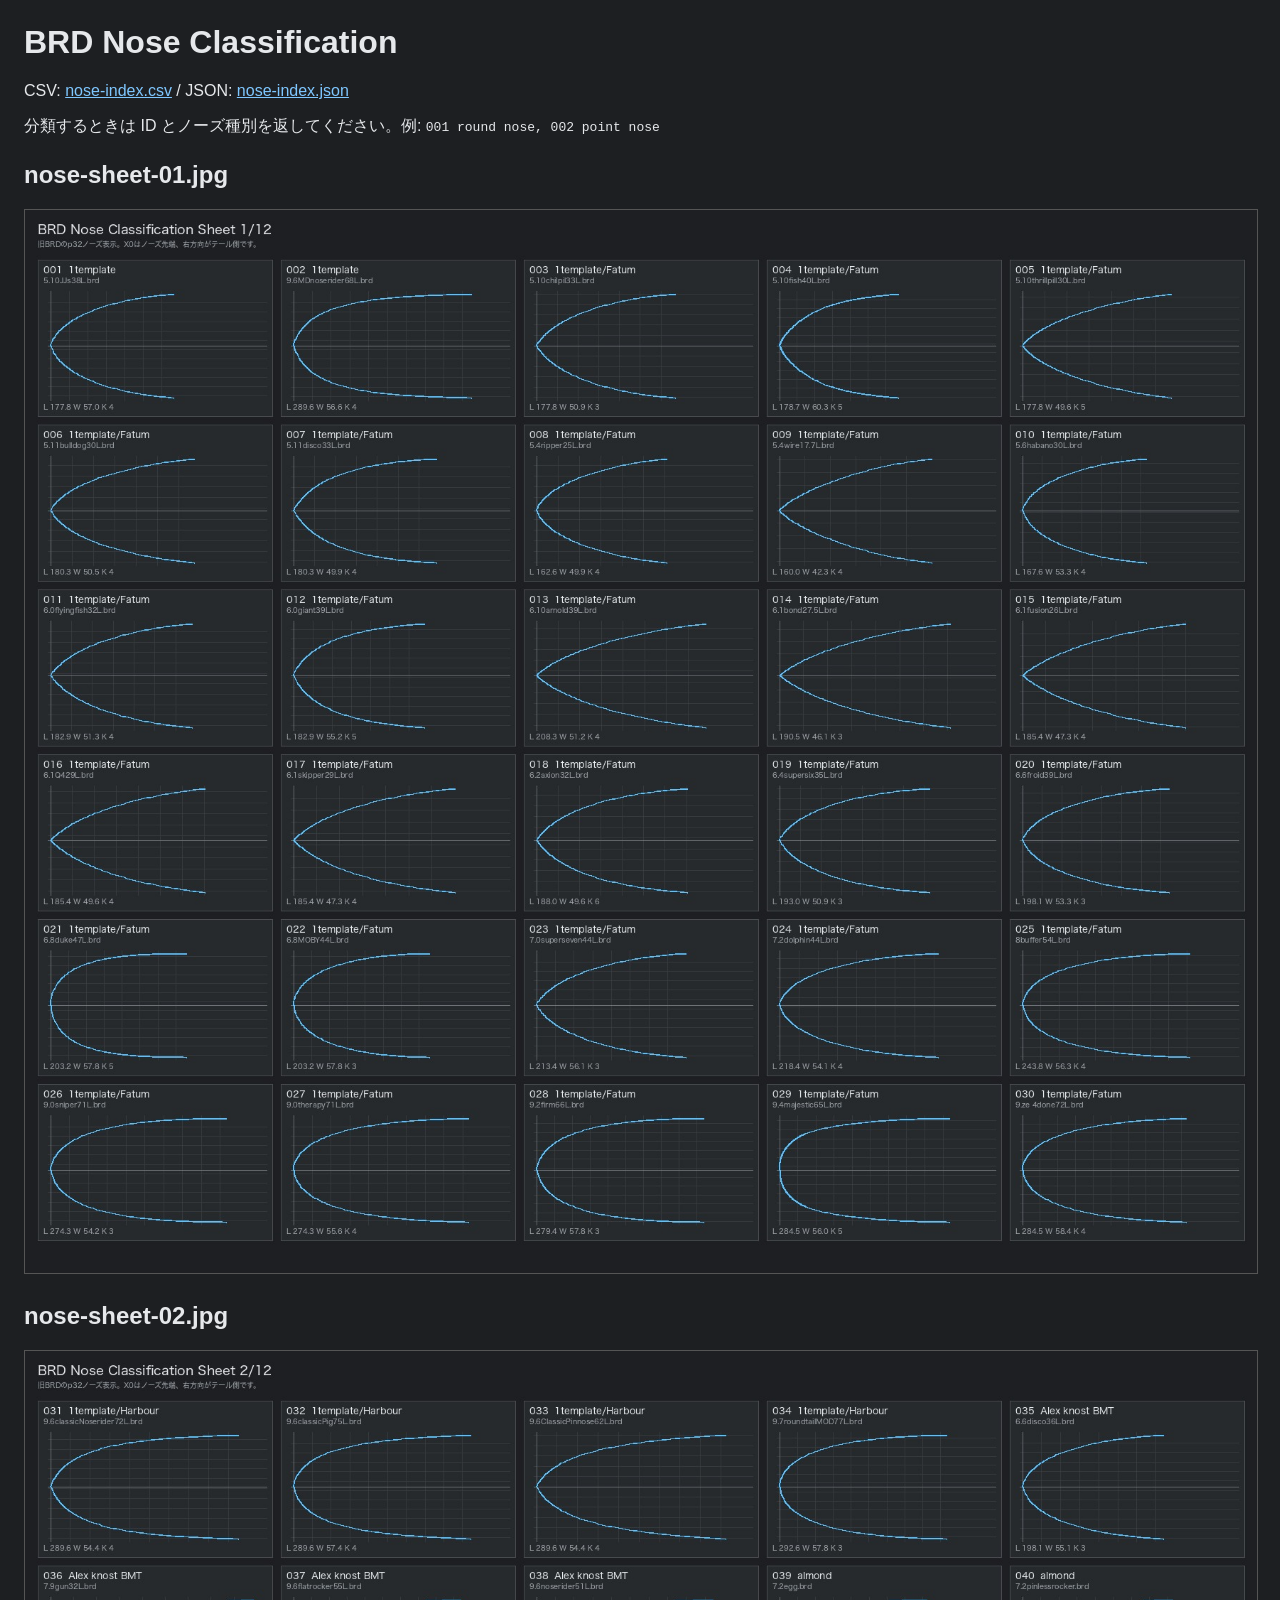
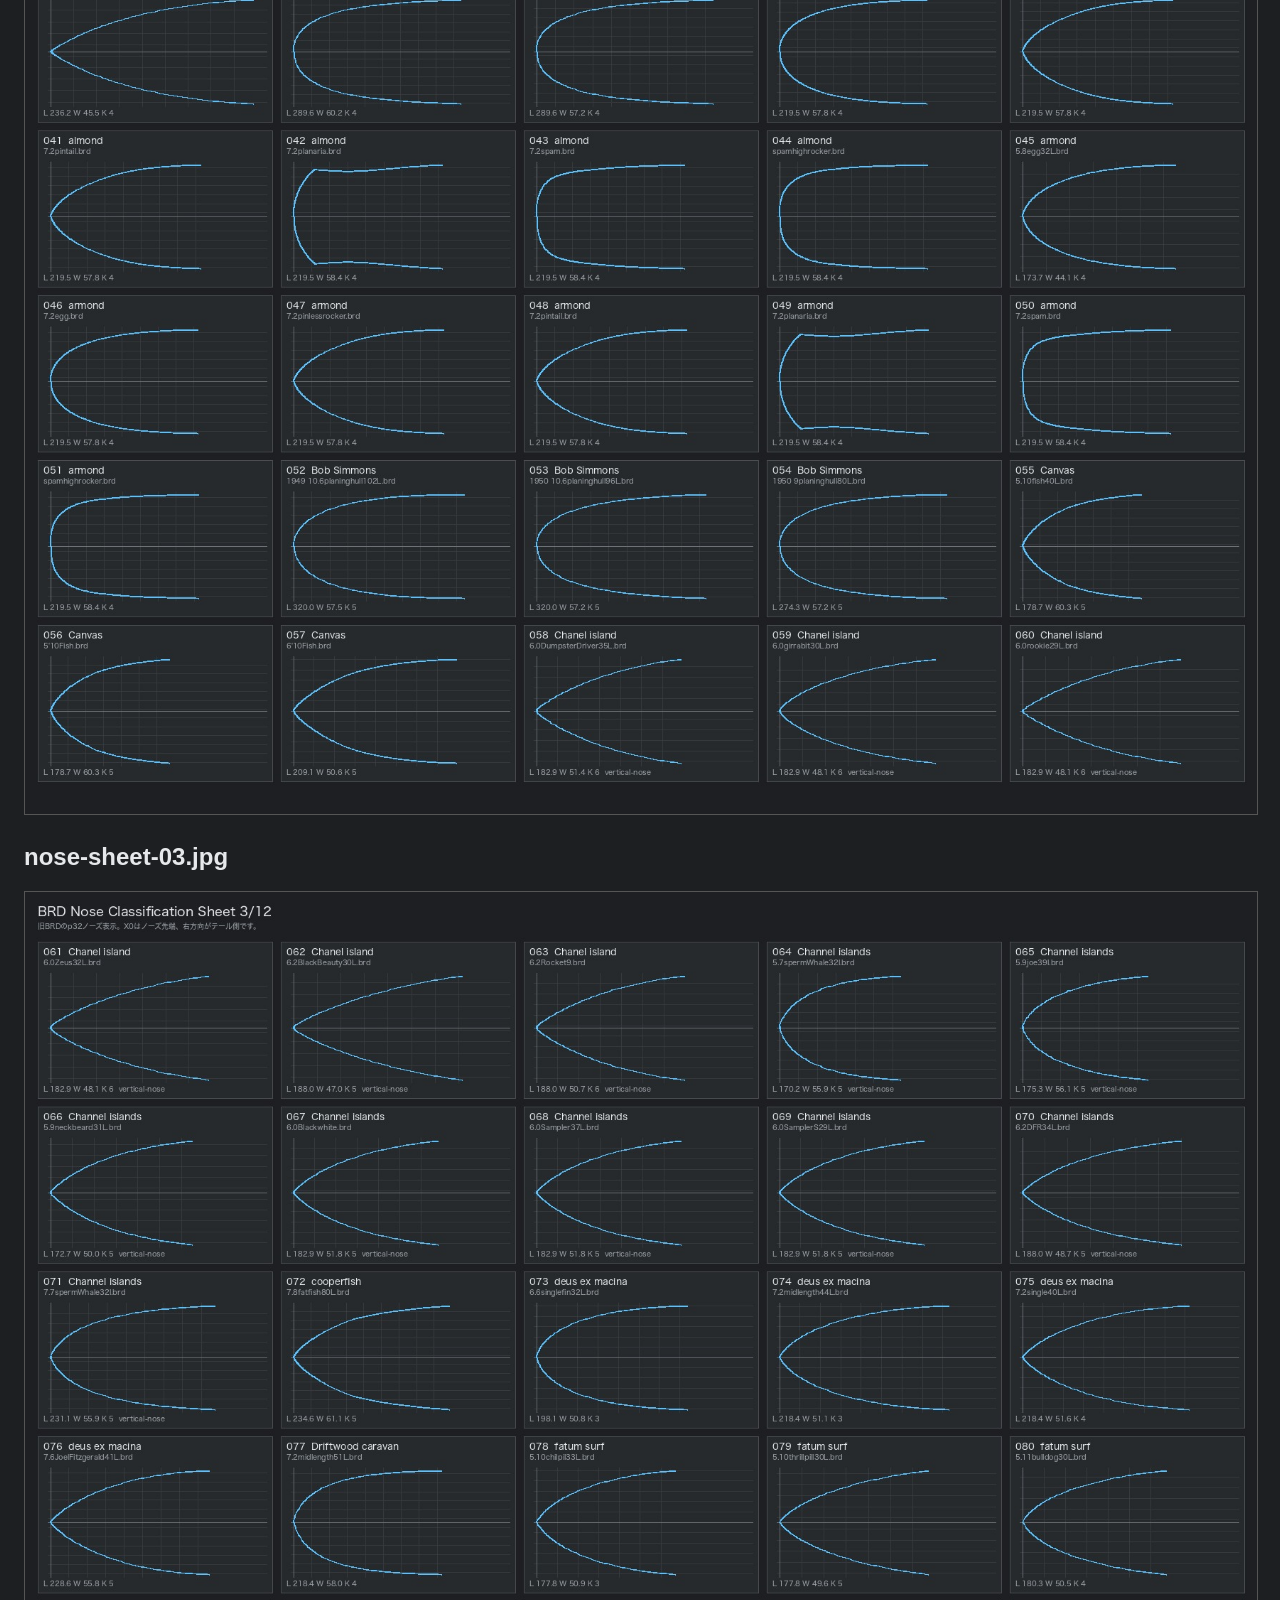
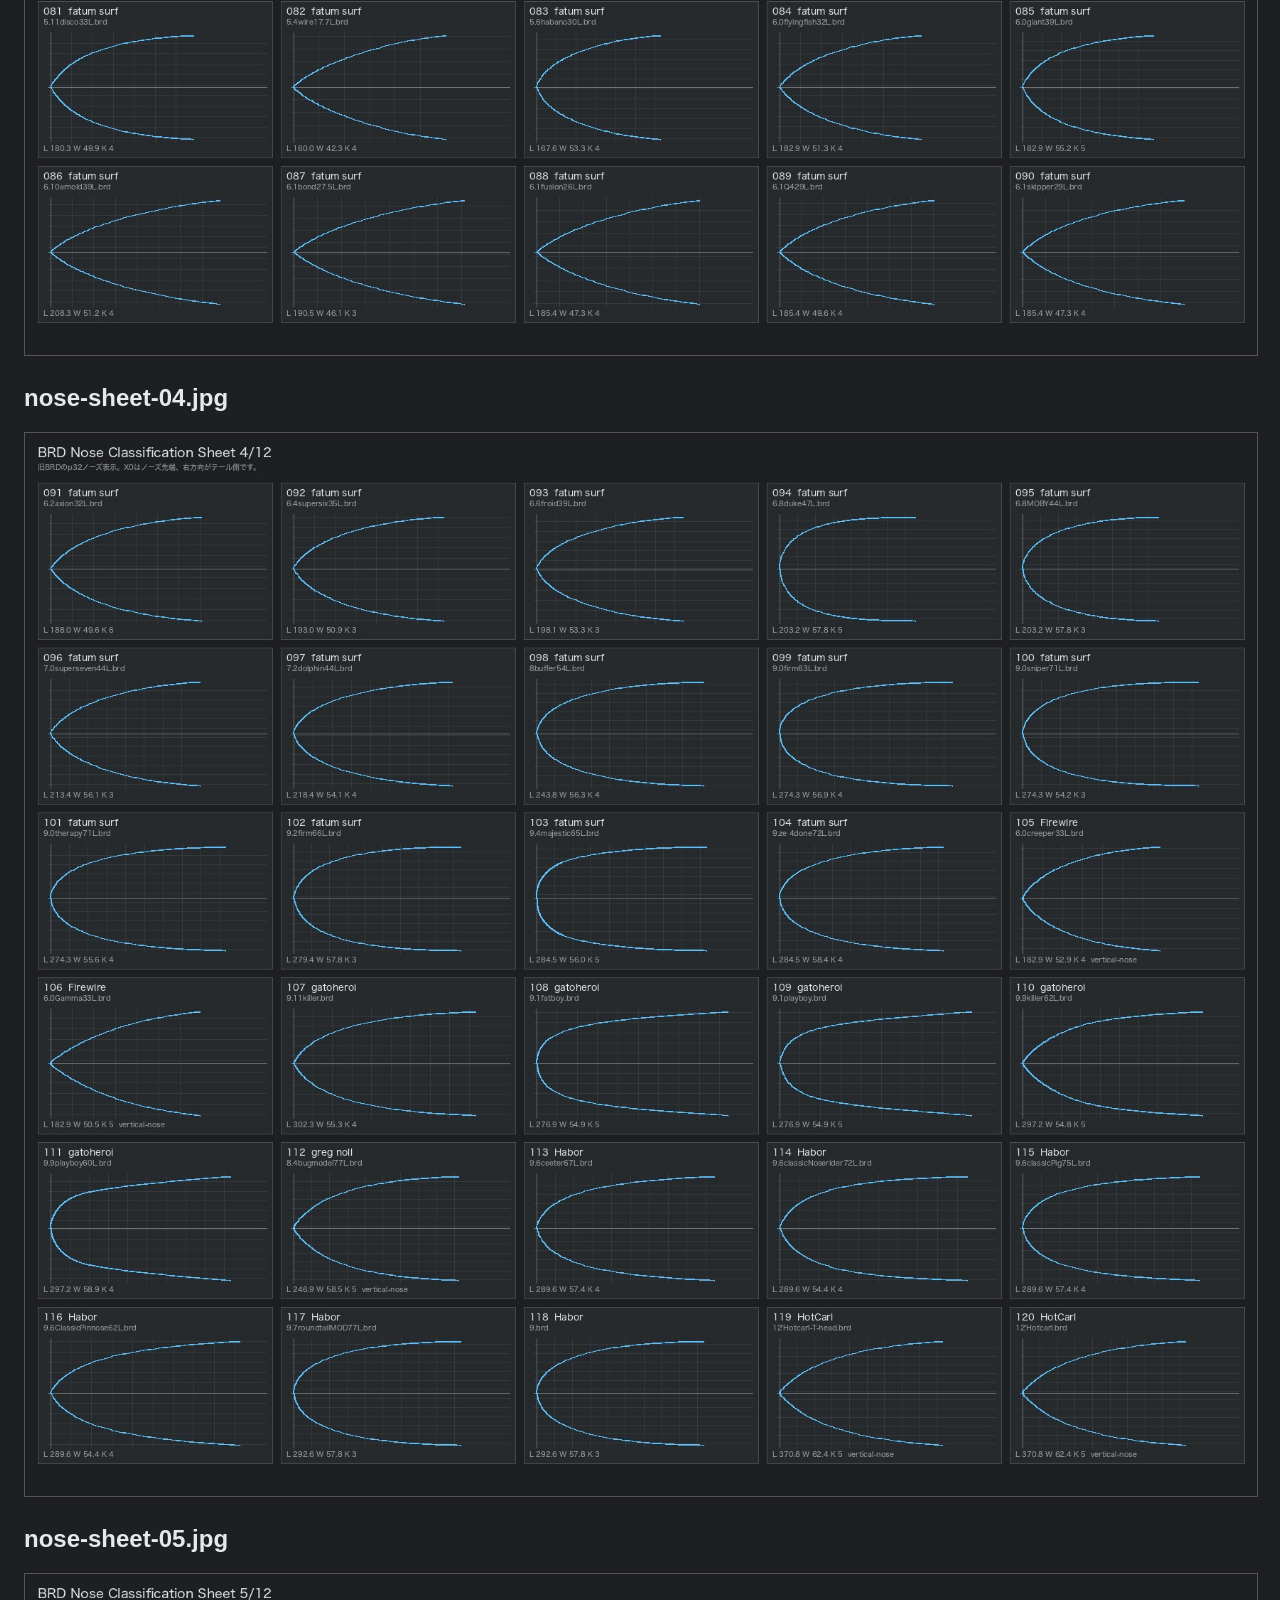
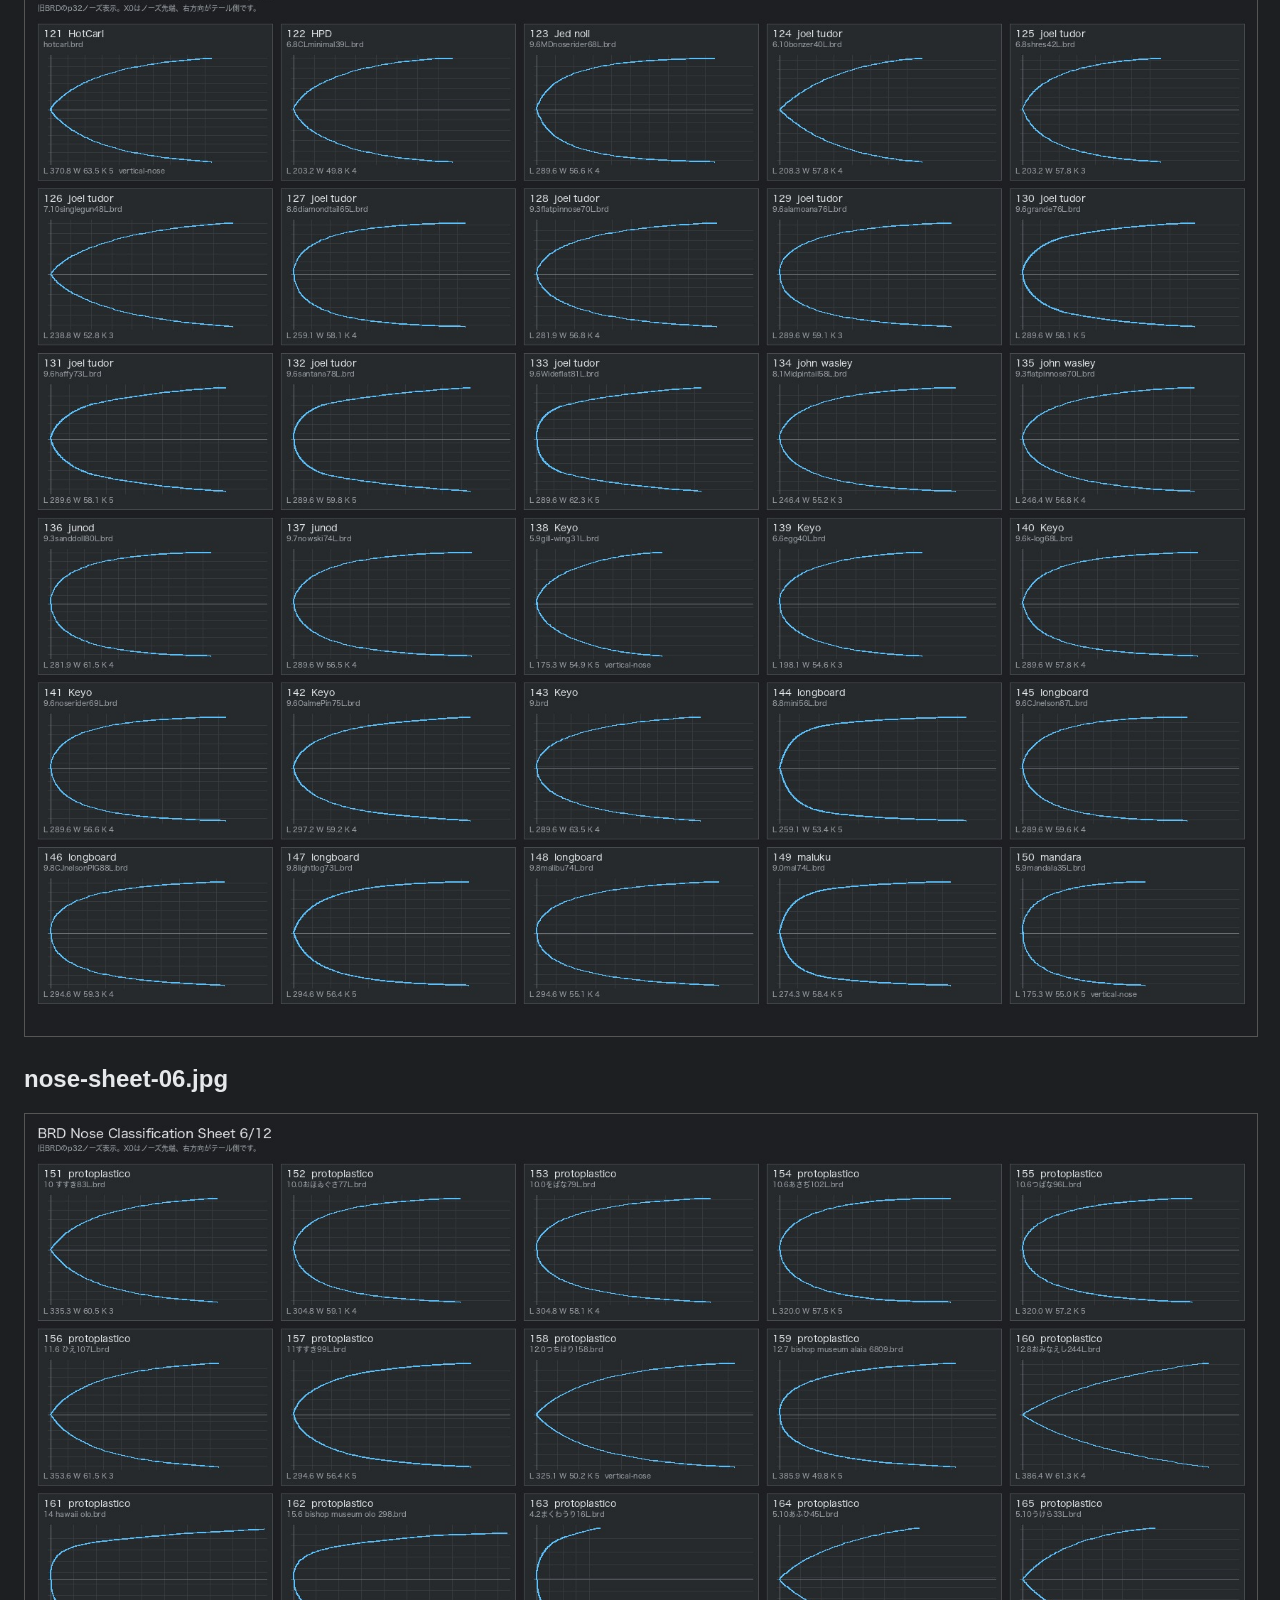
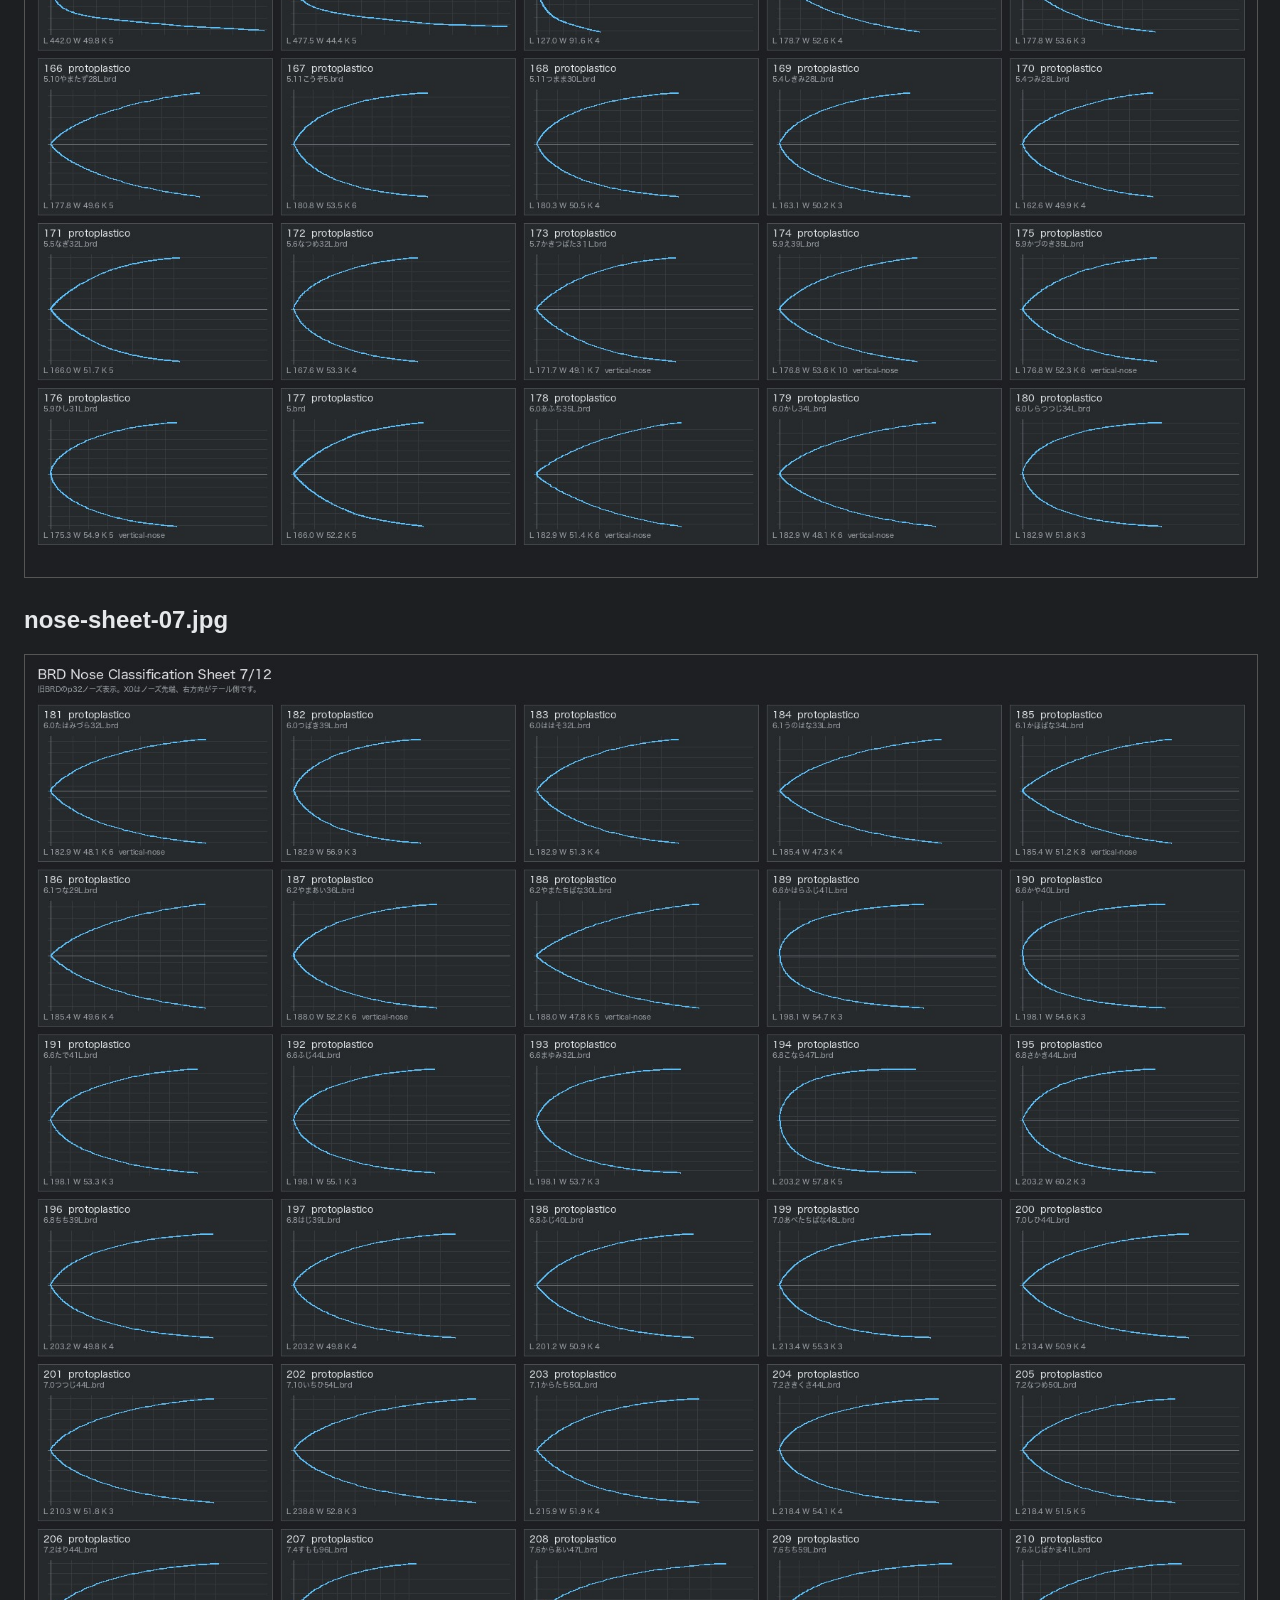
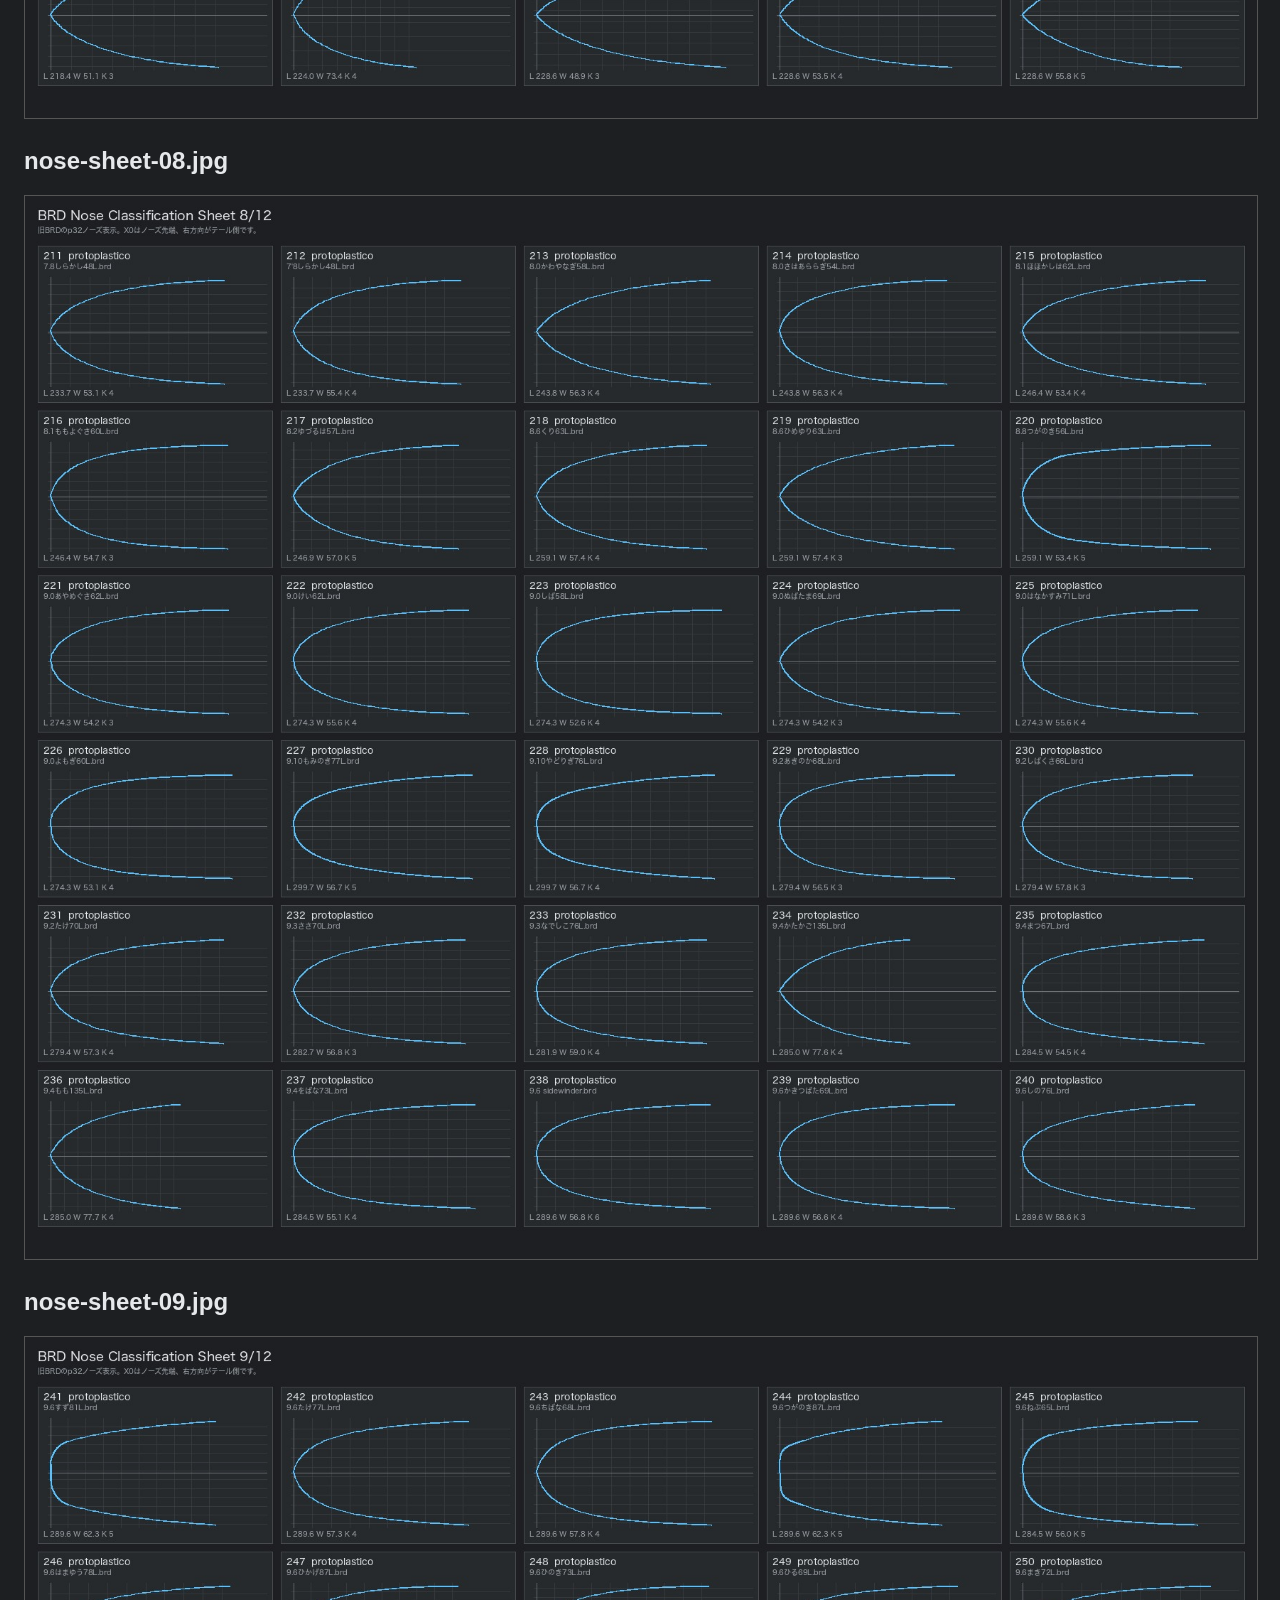
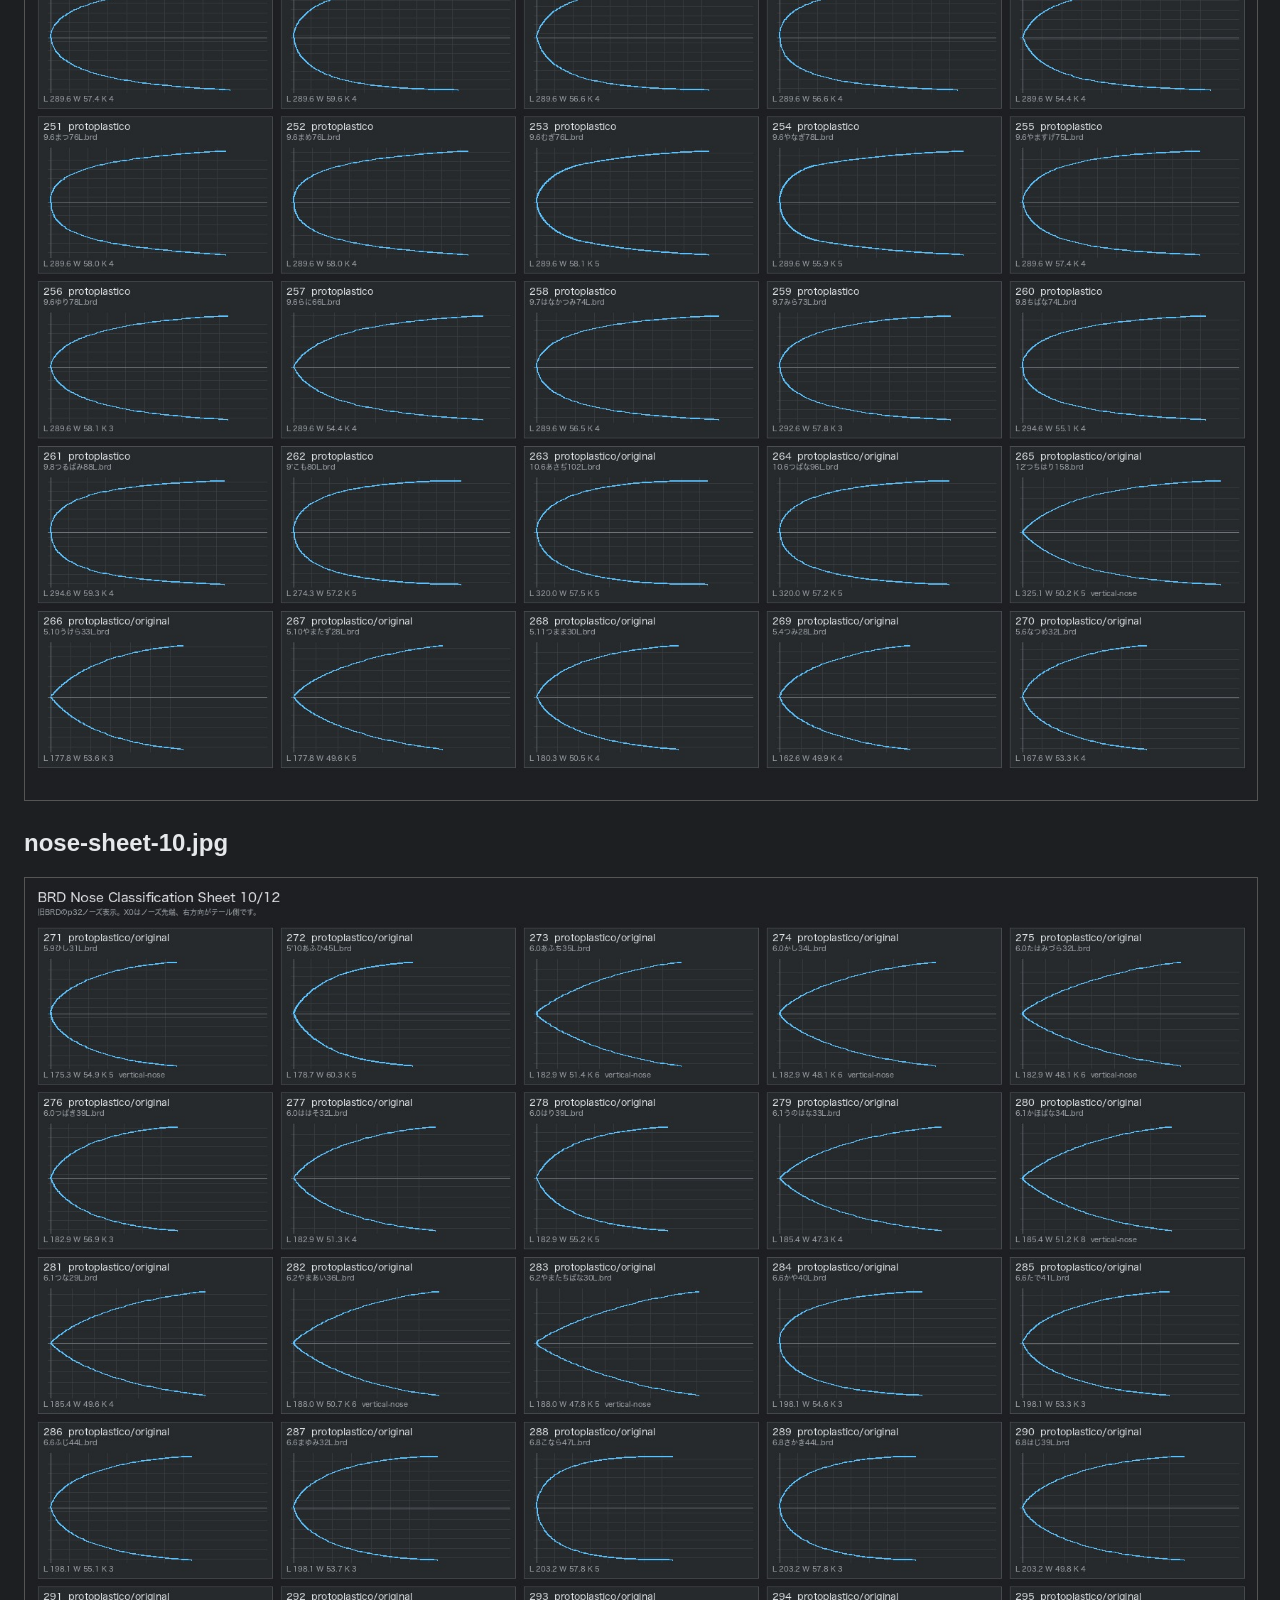
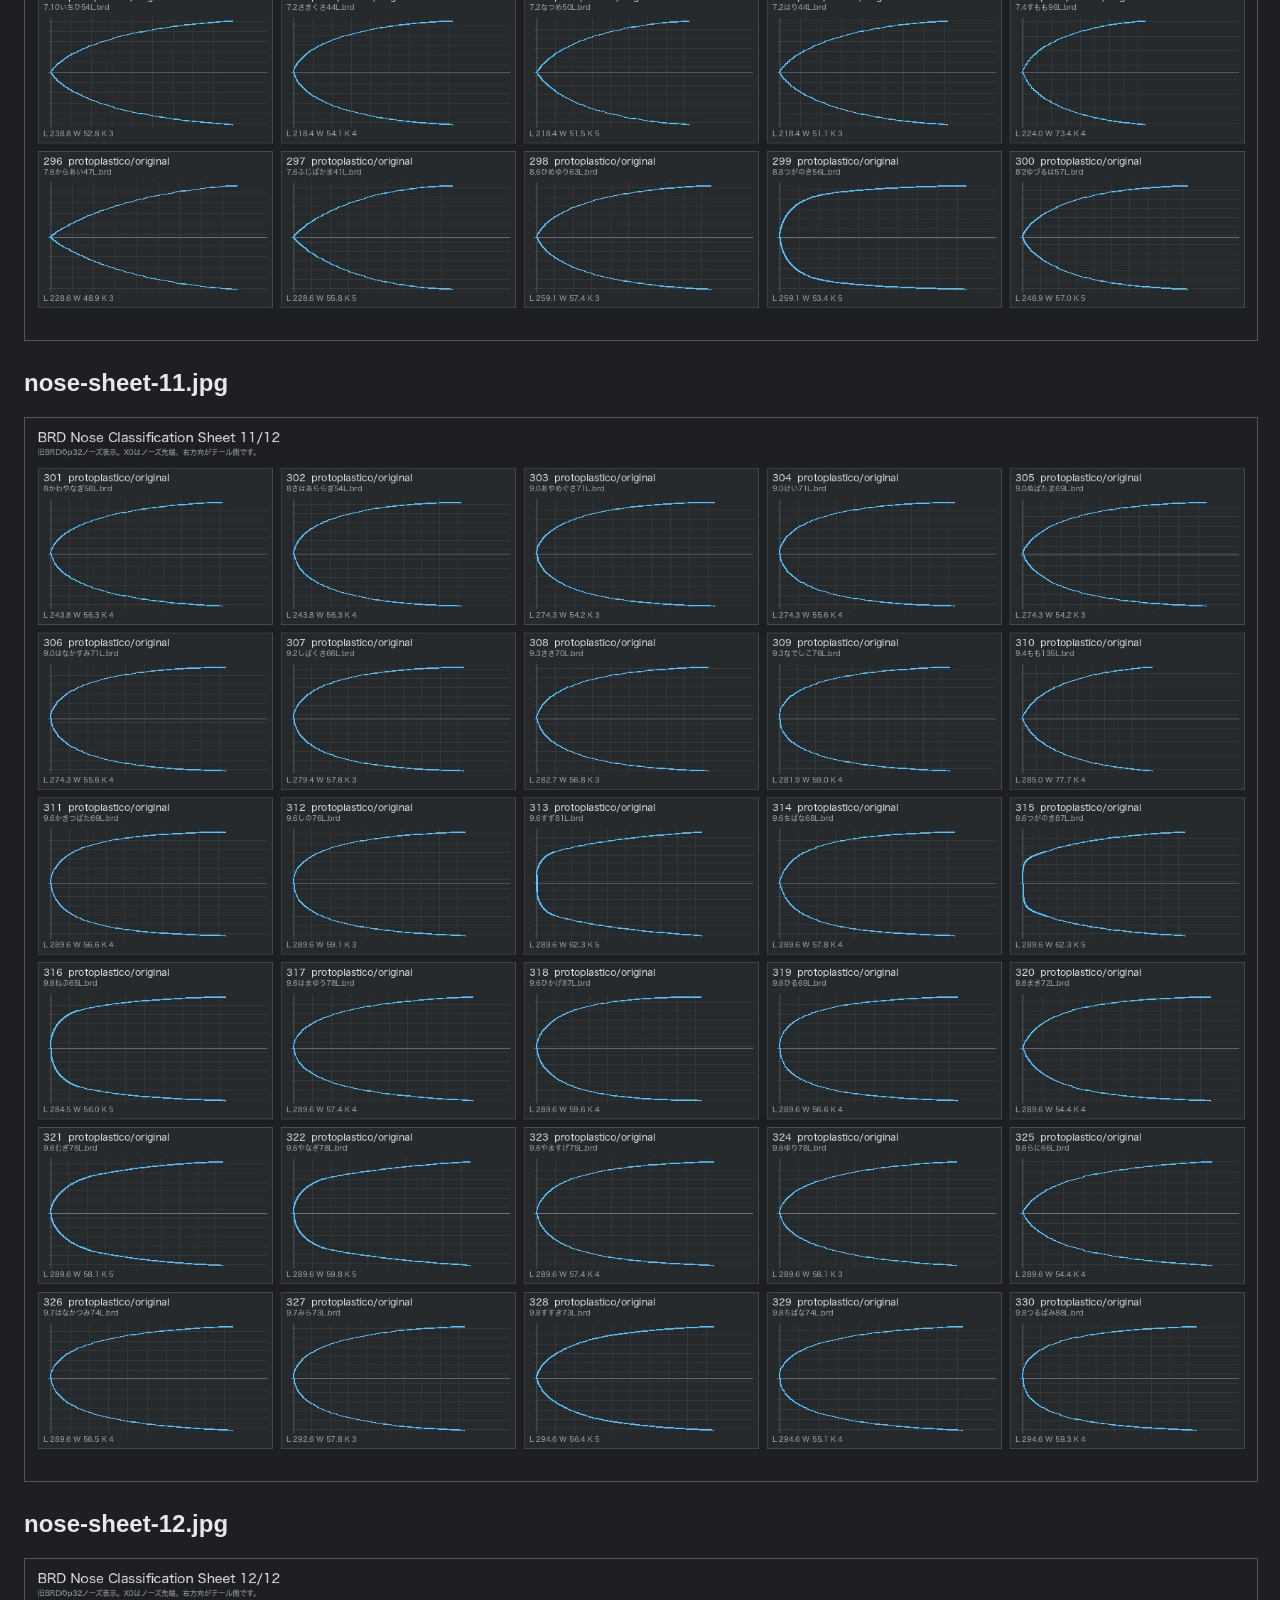
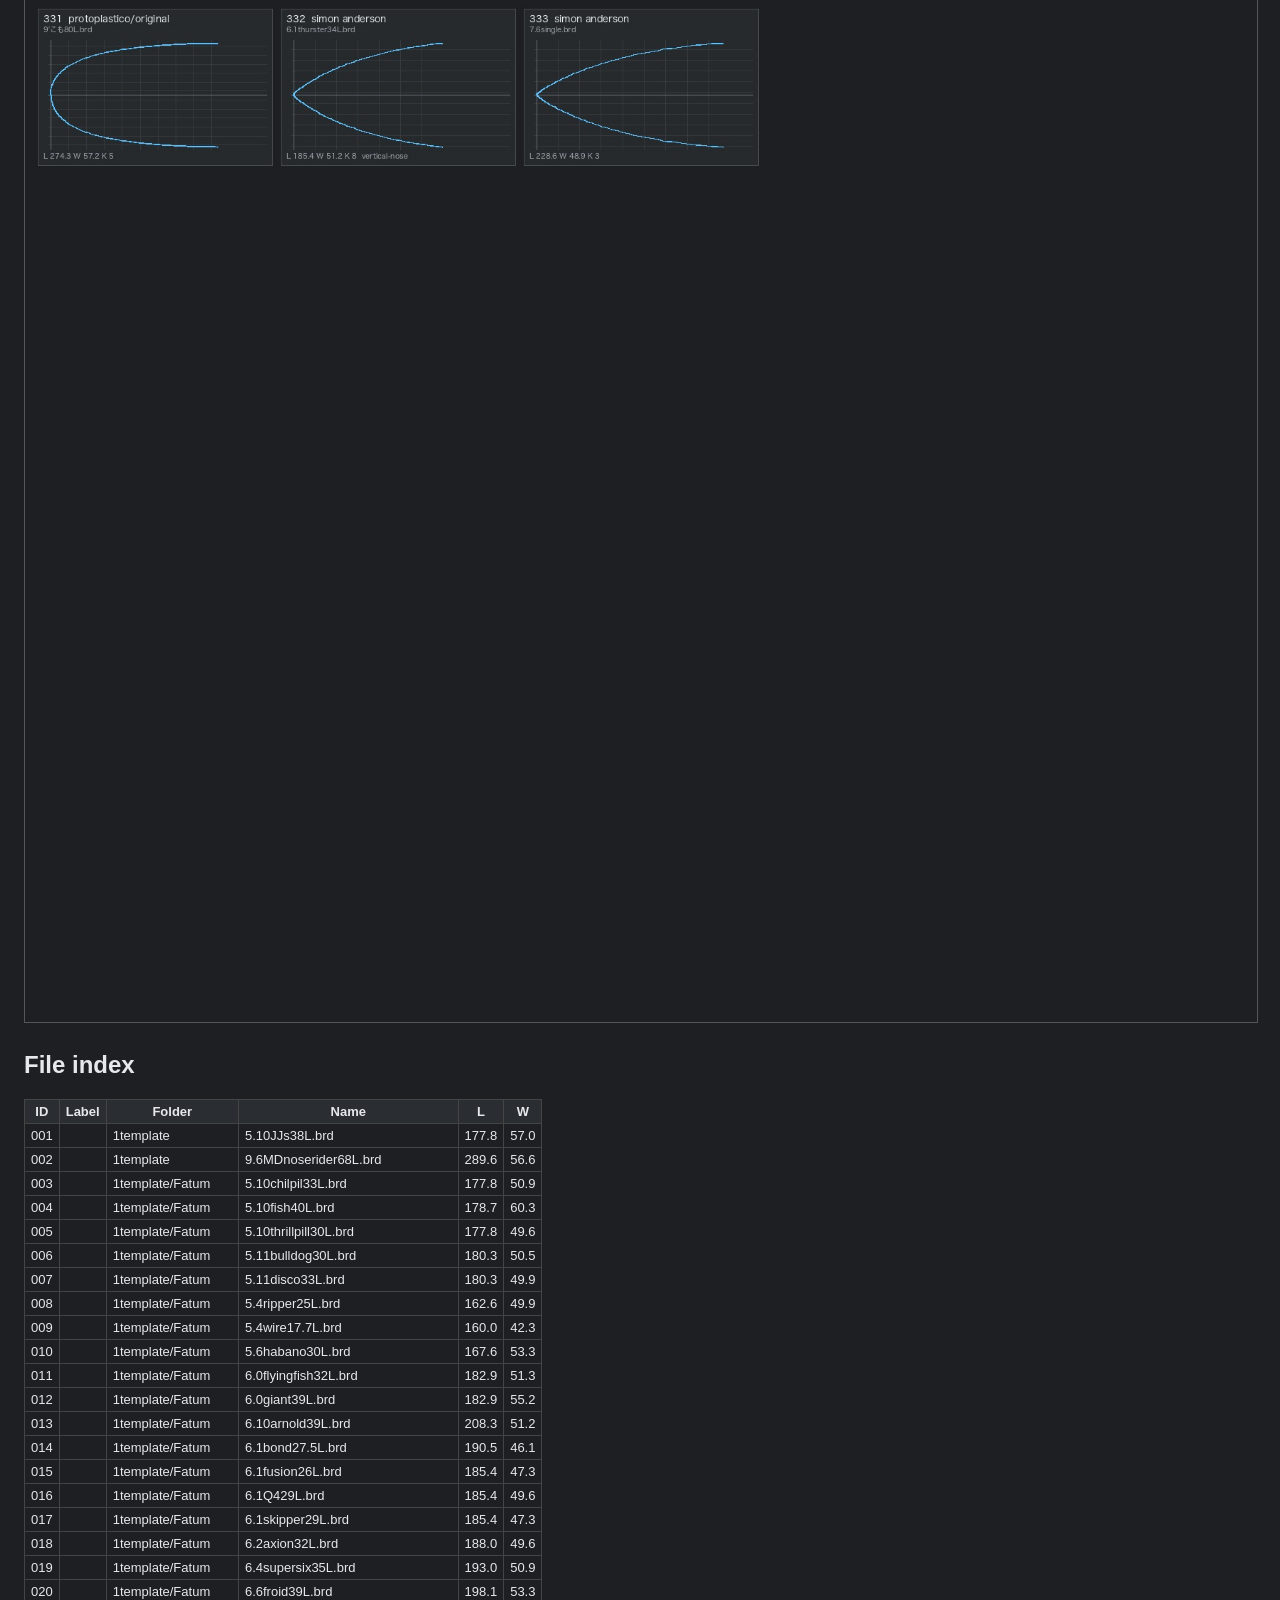
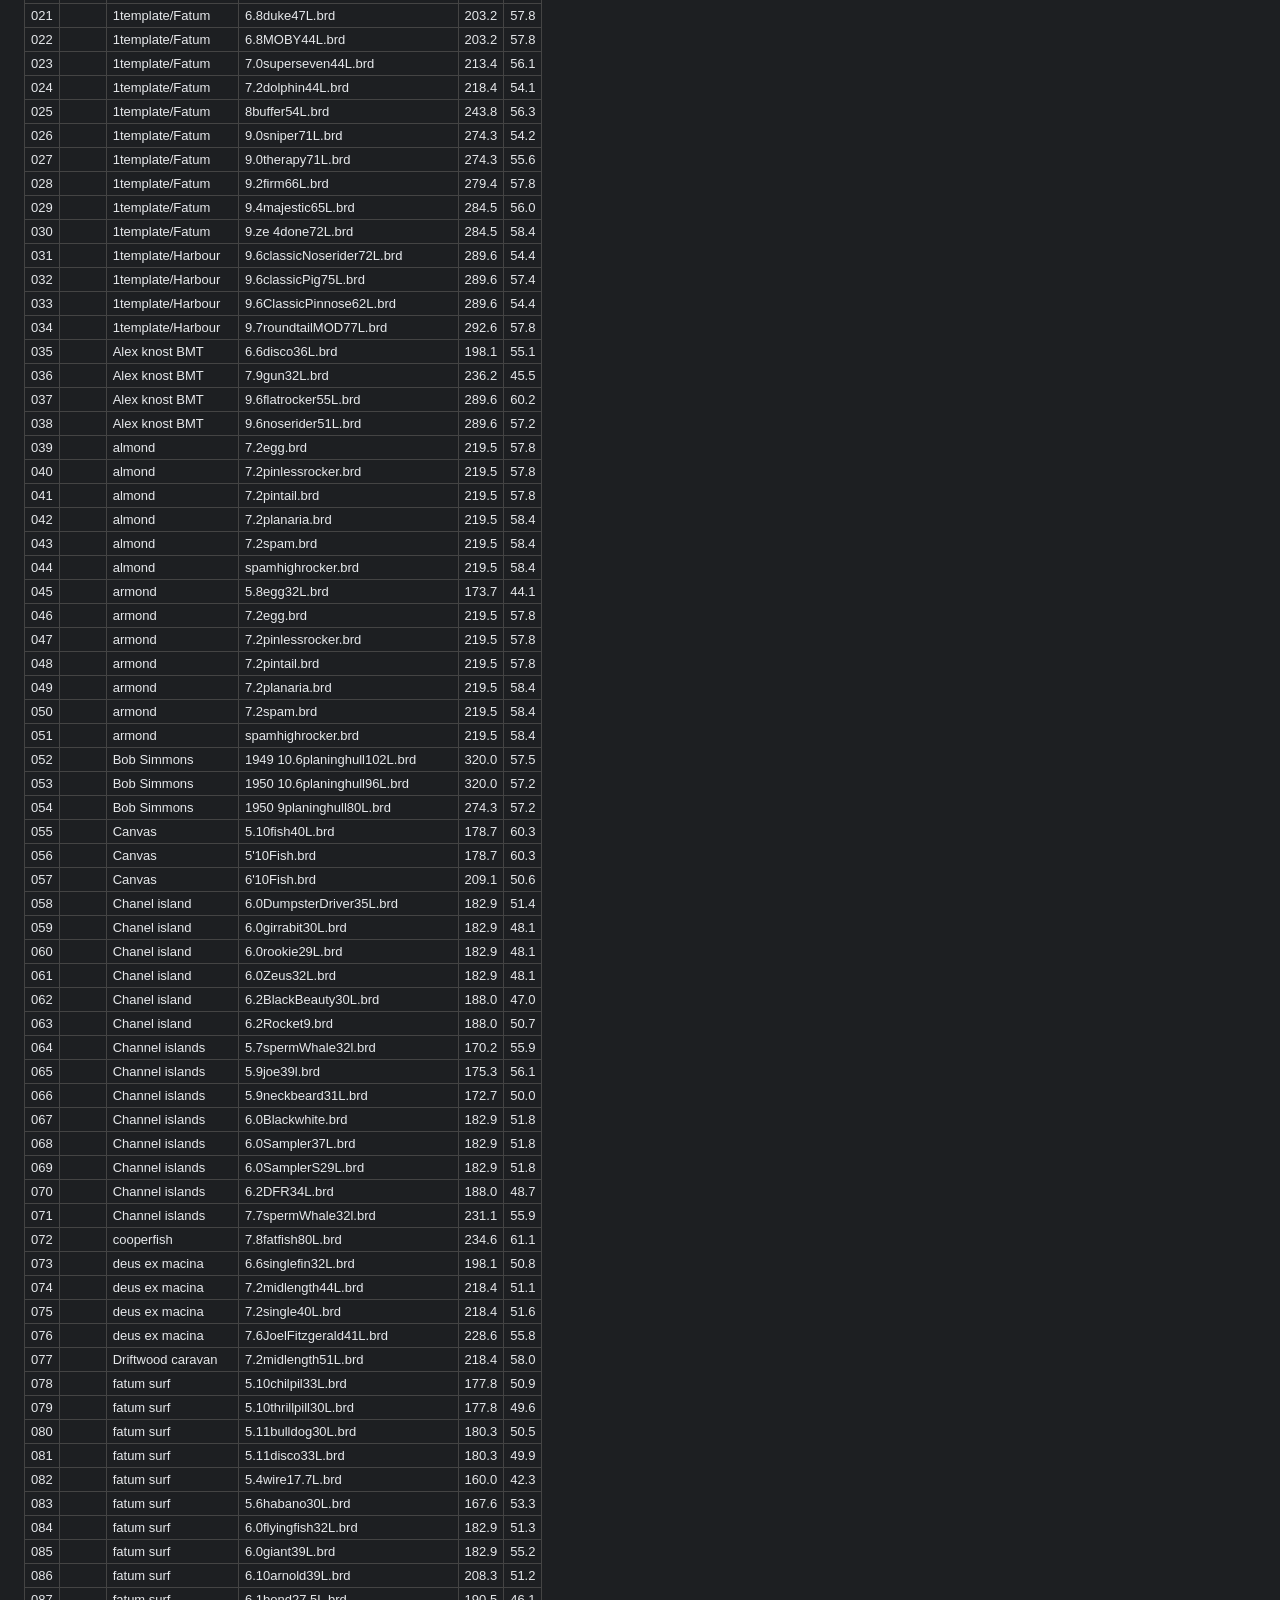
<file: nose-classification/index.html>
<!doctype html><meta charset='utf-8'><title>BRD Nose Classification</title><style>body{background:#1d1f22;color:#e6e8eb;font-family:-apple-system,BlinkMacSystemFont,sans-serif;margin:24px}a{color:#7fc7ff}.page{margin:24px 0}.page img{max-width:100%;border:1px solid #555}table{border-collapse:collapse;font-size:13px}td,th{border:1px solid #444;padding:4px 6px}th{background:#2a2d31}</style>
<h1>BRD Nose Classification</h1>
<p>CSV: <a href="nose-index.csv">nose-index.csv</a> / JSON: <a href="nose-index.json">nose-index.json</a></p>
<p>分類するときは ID とノーズ種別を返してください。例: <code>001 round nose, 002 point nose</code></p>
<div class="page"><h2>nose-sheet-01.jpg</h2><a href="nose-sheet-01.jpg"><img src="nose-sheet-01.jpg"></a></div>
<div class="page"><h2>nose-sheet-02.jpg</h2><a href="nose-sheet-02.jpg"><img src="nose-sheet-02.jpg"></a></div>
<div class="page"><h2>nose-sheet-03.jpg</h2><a href="nose-sheet-03.jpg"><img src="nose-sheet-03.jpg"></a></div>
<div class="page"><h2>nose-sheet-04.jpg</h2><a href="nose-sheet-04.jpg"><img src="nose-sheet-04.jpg"></a></div>
<div class="page"><h2>nose-sheet-05.jpg</h2><a href="nose-sheet-05.jpg"><img src="nose-sheet-05.jpg"></a></div>
<div class="page"><h2>nose-sheet-06.jpg</h2><a href="nose-sheet-06.jpg"><img src="nose-sheet-06.jpg"></a></div>
<div class="page"><h2>nose-sheet-07.jpg</h2><a href="nose-sheet-07.jpg"><img src="nose-sheet-07.jpg"></a></div>
<div class="page"><h2>nose-sheet-08.jpg</h2><a href="nose-sheet-08.jpg"><img src="nose-sheet-08.jpg"></a></div>
<div class="page"><h2>nose-sheet-09.jpg</h2><a href="nose-sheet-09.jpg"><img src="nose-sheet-09.jpg"></a></div>
<div class="page"><h2>nose-sheet-10.jpg</h2><a href="nose-sheet-10.jpg"><img src="nose-sheet-10.jpg"></a></div>
<div class="page"><h2>nose-sheet-11.jpg</h2><a href="nose-sheet-11.jpg"><img src="nose-sheet-11.jpg"></a></div>
<div class="page"><h2>nose-sheet-12.jpg</h2><a href="nose-sheet-12.jpg"><img src="nose-sheet-12.jpg"></a></div>
<h2>File index</h2><table><tr><th>ID</th><th>Label</th><th>Folder</th><th>Name</th><th>L</th><th>W</th></tr>
<tr><td>001</td><td></td><td>1template</td><td>5.10JJs38L.brd</td><td>177.8</td><td>57.0</td></tr>
<tr><td>002</td><td></td><td>1template</td><td>9.6MDnoserider68L.brd</td><td>289.6</td><td>56.6</td></tr>
<tr><td>003</td><td></td><td>1template/Fatum</td><td>5.10chilpil33L.brd</td><td>177.8</td><td>50.9</td></tr>
<tr><td>004</td><td></td><td>1template/Fatum</td><td>5.10fish40L.brd</td><td>178.7</td><td>60.3</td></tr>
<tr><td>005</td><td></td><td>1template/Fatum</td><td>5.10thrillpill30L.brd</td><td>177.8</td><td>49.6</td></tr>
<tr><td>006</td><td></td><td>1template/Fatum</td><td>5.11bulldog30L.brd</td><td>180.3</td><td>50.5</td></tr>
<tr><td>007</td><td></td><td>1template/Fatum</td><td>5.11disco33L.brd</td><td>180.3</td><td>49.9</td></tr>
<tr><td>008</td><td></td><td>1template/Fatum</td><td>5.4ripper25L.brd</td><td>162.6</td><td>49.9</td></tr>
<tr><td>009</td><td></td><td>1template/Fatum</td><td>5.4wire17.7L.brd</td><td>160.0</td><td>42.3</td></tr>
<tr><td>010</td><td></td><td>1template/Fatum</td><td>5.6habano30L.brd</td><td>167.6</td><td>53.3</td></tr>
<tr><td>011</td><td></td><td>1template/Fatum</td><td>6.0flyingfish32L.brd</td><td>182.9</td><td>51.3</td></tr>
<tr><td>012</td><td></td><td>1template/Fatum</td><td>6.0giant39L.brd</td><td>182.9</td><td>55.2</td></tr>
<tr><td>013</td><td></td><td>1template/Fatum</td><td>6.10arnold39L.brd</td><td>208.3</td><td>51.2</td></tr>
<tr><td>014</td><td></td><td>1template/Fatum</td><td>6.1bond27.5L.brd</td><td>190.5</td><td>46.1</td></tr>
<tr><td>015</td><td></td><td>1template/Fatum</td><td>6.1fusion26L.brd</td><td>185.4</td><td>47.3</td></tr>
<tr><td>016</td><td></td><td>1template/Fatum</td><td>6.1Q429L.brd</td><td>185.4</td><td>49.6</td></tr>
<tr><td>017</td><td></td><td>1template/Fatum</td><td>6.1skipper29L.brd</td><td>185.4</td><td>47.3</td></tr>
<tr><td>018</td><td></td><td>1template/Fatum</td><td>6.2axion32L.brd</td><td>188.0</td><td>49.6</td></tr>
<tr><td>019</td><td></td><td>1template/Fatum</td><td>6.4supersix35L.brd</td><td>193.0</td><td>50.9</td></tr>
<tr><td>020</td><td></td><td>1template/Fatum</td><td>6.6froid39L.brd</td><td>198.1</td><td>53.3</td></tr>
<tr><td>021</td><td></td><td>1template/Fatum</td><td>6.8duke47L.brd</td><td>203.2</td><td>57.8</td></tr>
<tr><td>022</td><td></td><td>1template/Fatum</td><td>6.8MOBY44L.brd</td><td>203.2</td><td>57.8</td></tr>
<tr><td>023</td><td></td><td>1template/Fatum</td><td>7.0superseven44L.brd</td><td>213.4</td><td>56.1</td></tr>
<tr><td>024</td><td></td><td>1template/Fatum</td><td>7.2dolphin44L.brd</td><td>218.4</td><td>54.1</td></tr>
<tr><td>025</td><td></td><td>1template/Fatum</td><td>8buffer54L.brd</td><td>243.8</td><td>56.3</td></tr>
<tr><td>026</td><td></td><td>1template/Fatum</td><td>9.0sniper71L.brd</td><td>274.3</td><td>54.2</td></tr>
<tr><td>027</td><td></td><td>1template/Fatum</td><td>9.0therapy71L.brd</td><td>274.3</td><td>55.6</td></tr>
<tr><td>028</td><td></td><td>1template/Fatum</td><td>9.2firm66L.brd</td><td>279.4</td><td>57.8</td></tr>
<tr><td>029</td><td></td><td>1template/Fatum</td><td>9.4majestic65L.brd</td><td>284.5</td><td>56.0</td></tr>
<tr><td>030</td><td></td><td>1template/Fatum</td><td>9.ze 4done72L.brd</td><td>284.5</td><td>58.4</td></tr>
<tr><td>031</td><td></td><td>1template/Harbour</td><td>9.6classicNoserider72L.brd</td><td>289.6</td><td>54.4</td></tr>
<tr><td>032</td><td></td><td>1template/Harbour</td><td>9.6classicPig75L.brd</td><td>289.6</td><td>57.4</td></tr>
<tr><td>033</td><td></td><td>1template/Harbour</td><td>9.6ClassicPinnose62L.brd</td><td>289.6</td><td>54.4</td></tr>
<tr><td>034</td><td></td><td>1template/Harbour</td><td>9.7roundtailMOD77L.brd</td><td>292.6</td><td>57.8</td></tr>
<tr><td>035</td><td></td><td>Alex knost BMT</td><td>6.6disco36L.brd</td><td>198.1</td><td>55.1</td></tr>
<tr><td>036</td><td></td><td>Alex knost BMT</td><td>7.9gun32L.brd</td><td>236.2</td><td>45.5</td></tr>
<tr><td>037</td><td></td><td>Alex knost BMT</td><td>9.6flatrocker55L.brd</td><td>289.6</td><td>60.2</td></tr>
<tr><td>038</td><td></td><td>Alex knost BMT</td><td>9.6noserider51L.brd</td><td>289.6</td><td>57.2</td></tr>
<tr><td>039</td><td></td><td>almond</td><td>7.2egg.brd</td><td>219.5</td><td>57.8</td></tr>
<tr><td>040</td><td></td><td>almond</td><td>7.2pinlessrocker.brd</td><td>219.5</td><td>57.8</td></tr>
<tr><td>041</td><td></td><td>almond</td><td>7.2pintail.brd</td><td>219.5</td><td>57.8</td></tr>
<tr><td>042</td><td></td><td>almond</td><td>7.2planaria.brd</td><td>219.5</td><td>58.4</td></tr>
<tr><td>043</td><td></td><td>almond</td><td>7.2spam.brd</td><td>219.5</td><td>58.4</td></tr>
<tr><td>044</td><td></td><td>almond</td><td>spamhighrocker.brd</td><td>219.5</td><td>58.4</td></tr>
<tr><td>045</td><td></td><td>armond</td><td>5.8egg32L.brd</td><td>173.7</td><td>44.1</td></tr>
<tr><td>046</td><td></td><td>armond</td><td>7.2egg.brd</td><td>219.5</td><td>57.8</td></tr>
<tr><td>047</td><td></td><td>armond</td><td>7.2pinlessrocker.brd</td><td>219.5</td><td>57.8</td></tr>
<tr><td>048</td><td></td><td>armond</td><td>7.2pintail.brd</td><td>219.5</td><td>57.8</td></tr>
<tr><td>049</td><td></td><td>armond</td><td>7.2planaria.brd</td><td>219.5</td><td>58.4</td></tr>
<tr><td>050</td><td></td><td>armond</td><td>7.2spam.brd</td><td>219.5</td><td>58.4</td></tr>
<tr><td>051</td><td></td><td>armond</td><td>spamhighrocker.brd</td><td>219.5</td><td>58.4</td></tr>
<tr><td>052</td><td></td><td>Bob Simmons</td><td>1949 10.6planinghull102L.brd</td><td>320.0</td><td>57.5</td></tr>
<tr><td>053</td><td></td><td>Bob Simmons</td><td>1950 10.6planinghull96L.brd</td><td>320.0</td><td>57.2</td></tr>
<tr><td>054</td><td></td><td>Bob Simmons</td><td>1950 9planinghull80L.brd</td><td>274.3</td><td>57.2</td></tr>
<tr><td>055</td><td></td><td>Canvas</td><td>5.10fish40L.brd</td><td>178.7</td><td>60.3</td></tr>
<tr><td>056</td><td></td><td>Canvas</td><td>5&#x27;10Fish.brd</td><td>178.7</td><td>60.3</td></tr>
<tr><td>057</td><td></td><td>Canvas</td><td>6&#x27;10Fish.brd</td><td>209.1</td><td>50.6</td></tr>
<tr><td>058</td><td></td><td>Chanel island</td><td>6.0DumpsterDriver35L.brd</td><td>182.9</td><td>51.4</td></tr>
<tr><td>059</td><td></td><td>Chanel island</td><td>6.0girrabit30L.brd</td><td>182.9</td><td>48.1</td></tr>
<tr><td>060</td><td></td><td>Chanel island</td><td>6.0rookie29L.brd</td><td>182.9</td><td>48.1</td></tr>
<tr><td>061</td><td></td><td>Chanel island</td><td>6.0Zeus32L.brd</td><td>182.9</td><td>48.1</td></tr>
<tr><td>062</td><td></td><td>Chanel island</td><td>6.2BlackBeauty30L.brd</td><td>188.0</td><td>47.0</td></tr>
<tr><td>063</td><td></td><td>Chanel island</td><td>6.2Rocket9.brd</td><td>188.0</td><td>50.7</td></tr>
<tr><td>064</td><td></td><td>Channel islands</td><td>5.7spermWhale32l.brd</td><td>170.2</td><td>55.9</td></tr>
<tr><td>065</td><td></td><td>Channel islands</td><td>5.9joe39l.brd</td><td>175.3</td><td>56.1</td></tr>
<tr><td>066</td><td></td><td>Channel islands</td><td>5.9neckbeard31L.brd</td><td>172.7</td><td>50.0</td></tr>
<tr><td>067</td><td></td><td>Channel islands</td><td>6.0Blackwhite.brd</td><td>182.9</td><td>51.8</td></tr>
<tr><td>068</td><td></td><td>Channel islands</td><td>6.0Sampler37L.brd</td><td>182.9</td><td>51.8</td></tr>
<tr><td>069</td><td></td><td>Channel islands</td><td>6.0SamplerS29L.brd</td><td>182.9</td><td>51.8</td></tr>
<tr><td>070</td><td></td><td>Channel islands</td><td>6.2DFR34L.brd</td><td>188.0</td><td>48.7</td></tr>
<tr><td>071</td><td></td><td>Channel islands</td><td>7.7spermWhale32l.brd</td><td>231.1</td><td>55.9</td></tr>
<tr><td>072</td><td></td><td>cooperfish</td><td>7.8fatfish80L.brd</td><td>234.6</td><td>61.1</td></tr>
<tr><td>073</td><td></td><td>deus ex macina</td><td>6.6singlefin32L.brd</td><td>198.1</td><td>50.8</td></tr>
<tr><td>074</td><td></td><td>deus ex macina</td><td>7.2midlength44L.brd</td><td>218.4</td><td>51.1</td></tr>
<tr><td>075</td><td></td><td>deus ex macina</td><td>7.2single40L.brd</td><td>218.4</td><td>51.6</td></tr>
<tr><td>076</td><td></td><td>deus ex macina</td><td>7.6JoelFitzgerald41L.brd</td><td>228.6</td><td>55.8</td></tr>
<tr><td>077</td><td></td><td>Driftwood caravan</td><td>7.2midlength51L.brd</td><td>218.4</td><td>58.0</td></tr>
<tr><td>078</td><td></td><td>fatum surf</td><td>5.10chilpil33L.brd</td><td>177.8</td><td>50.9</td></tr>
<tr><td>079</td><td></td><td>fatum surf</td><td>5.10thrillpill30L.brd</td><td>177.8</td><td>49.6</td></tr>
<tr><td>080</td><td></td><td>fatum surf</td><td>5.11bulldog30L.brd</td><td>180.3</td><td>50.5</td></tr>
<tr><td>081</td><td></td><td>fatum surf</td><td>5.11disco33L.brd</td><td>180.3</td><td>49.9</td></tr>
<tr><td>082</td><td></td><td>fatum surf</td><td>5.4wire17.7L.brd</td><td>160.0</td><td>42.3</td></tr>
<tr><td>083</td><td></td><td>fatum surf</td><td>5.6habano30L.brd</td><td>167.6</td><td>53.3</td></tr>
<tr><td>084</td><td></td><td>fatum surf</td><td>6.0flyingfish32L.brd</td><td>182.9</td><td>51.3</td></tr>
<tr><td>085</td><td></td><td>fatum surf</td><td>6.0giant39L.brd</td><td>182.9</td><td>55.2</td></tr>
<tr><td>086</td><td></td><td>fatum surf</td><td>6.10arnold39L.brd</td><td>208.3</td><td>51.2</td></tr>
<tr><td>087</td><td></td><td>fatum surf</td><td>6.1bond27.5L.brd</td><td>190.5</td><td>46.1</td></tr>
<tr><td>088</td><td></td><td>fatum surf</td><td>6.1fusion26L.brd</td><td>185.4</td><td>47.3</td></tr>
<tr><td>089</td><td></td><td>fatum surf</td><td>6.1Q429L.brd</td><td>185.4</td><td>49.6</td></tr>
<tr><td>090</td><td></td><td>fatum surf</td><td>6.1skipper29L.brd</td><td>185.4</td><td>47.3</td></tr>
<tr><td>091</td><td></td><td>fatum surf</td><td>6.2axion32L.brd</td><td>188.0</td><td>49.6</td></tr>
<tr><td>092</td><td></td><td>fatum surf</td><td>6.4supersix35L.brd</td><td>193.0</td><td>50.9</td></tr>
<tr><td>093</td><td></td><td>fatum surf</td><td>6.6froid39L.brd</td><td>198.1</td><td>53.3</td></tr>
<tr><td>094</td><td></td><td>fatum surf</td><td>6.8duke47L.brd</td><td>203.2</td><td>57.8</td></tr>
<tr><td>095</td><td></td><td>fatum surf</td><td>6.8MOBY44L.brd</td><td>203.2</td><td>57.8</td></tr>
<tr><td>096</td><td></td><td>fatum surf</td><td>7.0superseven44L.brd</td><td>213.4</td><td>56.1</td></tr>
<tr><td>097</td><td></td><td>fatum surf</td><td>7.2dolphin44L.brd</td><td>218.4</td><td>54.1</td></tr>
<tr><td>098</td><td></td><td>fatum surf</td><td>8buffer54L.brd</td><td>243.8</td><td>56.3</td></tr>
<tr><td>099</td><td></td><td>fatum surf</td><td>9.0firm63L.brd</td><td>274.3</td><td>56.9</td></tr>
<tr><td>100</td><td></td><td>fatum surf</td><td>9.0sniper71L.brd</td><td>274.3</td><td>54.2</td></tr>
<tr><td>101</td><td></td><td>fatum surf</td><td>9.0therapy71L.brd</td><td>274.3</td><td>55.6</td></tr>
<tr><td>102</td><td></td><td>fatum surf</td><td>9.2firm66L.brd</td><td>279.4</td><td>57.8</td></tr>
<tr><td>103</td><td></td><td>fatum surf</td><td>9.4majestic65L.brd</td><td>284.5</td><td>56.0</td></tr>
<tr><td>104</td><td></td><td>fatum surf</td><td>9.ze 4done72L.brd</td><td>284.5</td><td>58.4</td></tr>
<tr><td>105</td><td></td><td>Firewire</td><td>6.0creeper33L.brd</td><td>182.9</td><td>52.9</td></tr>
<tr><td>106</td><td></td><td>Firewire</td><td>6.0Gamma33L.brd</td><td>182.9</td><td>50.5</td></tr>
<tr><td>107</td><td></td><td>gatoheroi</td><td>9.11killer.brd</td><td>302.3</td><td>55.3</td></tr>
<tr><td>108</td><td></td><td>gatoheroi</td><td>9.1fatboy.brd</td><td>276.9</td><td>54.9</td></tr>
<tr><td>109</td><td></td><td>gatoheroi</td><td>9.1playboy.brd</td><td>276.9</td><td>54.9</td></tr>
<tr><td>110</td><td></td><td>gatoheroi</td><td>9.9killer62L.brd</td><td>297.2</td><td>54.8</td></tr>
<tr><td>111</td><td></td><td>gatoheroi</td><td>9.9playboy60L.brd</td><td>297.2</td><td>58.9</td></tr>
<tr><td>112</td><td></td><td>greg noll</td><td>8.4bugmodel77L.brd</td><td>246.9</td><td>58.5</td></tr>
<tr><td>113</td><td></td><td>Habor</td><td>9.6ceeter67L.brd</td><td>289.6</td><td>57.4</td></tr>
<tr><td>114</td><td></td><td>Habor</td><td>9.6classicNoserider72L.brd</td><td>289.6</td><td>54.4</td></tr>
<tr><td>115</td><td></td><td>Habor</td><td>9.6classicPig75L.brd</td><td>289.6</td><td>57.4</td></tr>
<tr><td>116</td><td></td><td>Habor</td><td>9.6ClassicPinnose62L.brd</td><td>289.6</td><td>54.4</td></tr>
<tr><td>117</td><td></td><td>Habor</td><td>9.7roundtailMOD77L.brd</td><td>292.6</td><td>57.8</td></tr>
<tr><td>118</td><td></td><td>Habor</td><td>9.brd</td><td>292.6</td><td>57.8</td></tr>
<tr><td>119</td><td></td><td>HotCarl</td><td>12&#x27;Hotcarl-T-head.brd</td><td>370.8</td><td>62.4</td></tr>
<tr><td>120</td><td></td><td>HotCarl</td><td>12&#x27;Hotcarl.brd</td><td>370.8</td><td>62.4</td></tr>
<tr><td>121</td><td></td><td>HotCarl</td><td>hotcarl.brd</td><td>370.8</td><td>63.5</td></tr>
<tr><td>122</td><td></td><td>HPD</td><td>6.8CLminimal39L.brd</td><td>203.2</td><td>49.8</td></tr>
<tr><td>123</td><td></td><td>Jed noll</td><td>9.6MDnoserider68L.brd</td><td>289.6</td><td>56.6</td></tr>
<tr><td>124</td><td></td><td>joel tudor</td><td>6.10bonzer40L.brd</td><td>208.3</td><td>57.8</td></tr>
<tr><td>125</td><td></td><td>joel tudor</td><td>6.8shres42L.brd</td><td>203.2</td><td>57.8</td></tr>
<tr><td>126</td><td></td><td>joel tudor</td><td>7.10singlegun48L.brd</td><td>238.8</td><td>52.8</td></tr>
<tr><td>127</td><td></td><td>joel tudor</td><td>8.6diamondtail65L.brd</td><td>259.1</td><td>58.1</td></tr>
<tr><td>128</td><td></td><td>joel tudor</td><td>9.3flatpinnose70L.brd</td><td>281.9</td><td>56.8</td></tr>
<tr><td>129</td><td></td><td>joel tudor</td><td>9.6alamoana76L.brd</td><td>289.6</td><td>59.1</td></tr>
<tr><td>130</td><td></td><td>joel tudor</td><td>9.6grande76L.brd</td><td>289.6</td><td>58.1</td></tr>
<tr><td>131</td><td></td><td>joel tudor</td><td>9.6haffy73L.brd</td><td>289.6</td><td>58.1</td></tr>
<tr><td>132</td><td></td><td>joel tudor</td><td>9.6santana78L.brd</td><td>289.6</td><td>59.8</td></tr>
<tr><td>133</td><td></td><td>joel tudor</td><td>9.6Wideflat81L.brd</td><td>289.6</td><td>62.3</td></tr>
<tr><td>134</td><td></td><td>john wasley</td><td>8.1Midpintail58L.brd</td><td>246.4</td><td>55.2</td></tr>
<tr><td>135</td><td></td><td>john wasley</td><td>9.3flatpinnose70L.brd</td><td>246.4</td><td>56.8</td></tr>
<tr><td>136</td><td></td><td>junod</td><td>9.3sanddoll80L.brd</td><td>281.9</td><td>61.5</td></tr>
<tr><td>137</td><td></td><td>junod</td><td>9.7nowski74L.brd</td><td>289.6</td><td>56.5</td></tr>
<tr><td>138</td><td></td><td>Keyo</td><td>5.9gill-wing31L.brd</td><td>175.3</td><td>54.9</td></tr>
<tr><td>139</td><td></td><td>Keyo</td><td>6.6egg40L.brd</td><td>198.1</td><td>54.6</td></tr>
<tr><td>140</td><td></td><td>Keyo</td><td>9.6k-log68L.brd</td><td>289.6</td><td>57.8</td></tr>
<tr><td>141</td><td></td><td>Keyo</td><td>9.6noserider69L.brd</td><td>289.6</td><td>56.6</td></tr>
<tr><td>142</td><td></td><td>Keyo</td><td>9.6OalmePin75L.brd</td><td>297.2</td><td>59.2</td></tr>
<tr><td>143</td><td></td><td>Keyo</td><td>9.brd</td><td>289.6</td><td>63.5</td></tr>
<tr><td>144</td><td></td><td>longboard</td><td>8.8mini56L.brd</td><td>259.1</td><td>53.4</td></tr>
<tr><td>145</td><td></td><td>longboard</td><td>9.6CJnelson87L.brd</td><td>289.6</td><td>59.6</td></tr>
<tr><td>146</td><td></td><td>longboard</td><td>9.8CJnelsonPIG88L.brd</td><td>294.6</td><td>59.3</td></tr>
<tr><td>147</td><td></td><td>longboard</td><td>9.8lightlog73L.brd</td><td>294.6</td><td>56.4</td></tr>
<tr><td>148</td><td></td><td>longboard</td><td>9.8malibu74L.brd</td><td>294.6</td><td>55.1</td></tr>
<tr><td>149</td><td></td><td>maluku</td><td>9.0mal74L.brd</td><td>274.3</td><td>58.4</td></tr>
<tr><td>150</td><td></td><td>mandara</td><td>5.9mandala35L.brd</td><td>175.3</td><td>55.0</td></tr>
<tr><td>151</td><td></td><td>protoplastico</td><td>10 すすき83L.brd</td><td>335.3</td><td>60.5</td></tr>
<tr><td>152</td><td></td><td>protoplastico</td><td>10.0おほゐぐさ77L.brd</td><td>304.8</td><td>59.1</td></tr>
<tr><td>153</td><td></td><td>protoplastico</td><td>10.0をばな79L.brd</td><td>304.8</td><td>58.1</td></tr>
<tr><td>154</td><td></td><td>protoplastico</td><td>10.6あさぢ102L.brd</td><td>320.0</td><td>57.5</td></tr>
<tr><td>155</td><td></td><td>protoplastico</td><td>10.6つばな96L.brd</td><td>320.0</td><td>57.2</td></tr>
<tr><td>156</td><td></td><td>protoplastico</td><td>11.6 ひえ107L.brd</td><td>353.6</td><td>61.5</td></tr>
<tr><td>157</td><td></td><td>protoplastico</td><td>11すすき99L.brd</td><td>294.6</td><td>56.4</td></tr>
<tr><td>158</td><td></td><td>protoplastico</td><td>12.0つちはり158.brd</td><td>325.1</td><td>50.2</td></tr>
<tr><td>159</td><td></td><td>protoplastico</td><td>12.7 bishop museum alaia 6809.brd</td><td>385.9</td><td>49.8</td></tr>
<tr><td>160</td><td></td><td>protoplastico</td><td>12.8おみなえし244L.brd</td><td>386.4</td><td>61.3</td></tr>
<tr><td>161</td><td></td><td>protoplastico</td><td>14 hawaii olo.brd</td><td>442.0</td><td>49.8</td></tr>
<tr><td>162</td><td></td><td>protoplastico</td><td>15.6 bishop museum olo 298.brd</td><td>477.5</td><td>44.4</td></tr>
<tr><td>163</td><td></td><td>protoplastico</td><td>4.2まくわうり16L.brd</td><td>127.0</td><td>91.6</td></tr>
<tr><td>164</td><td></td><td>protoplastico</td><td>5.10あふひ45L.brd</td><td>178.7</td><td>52.6</td></tr>
<tr><td>165</td><td></td><td>protoplastico</td><td>5.10うけら33L.brd</td><td>177.8</td><td>53.6</td></tr>
<tr><td>166</td><td></td><td>protoplastico</td><td>5.10やまたず28L.brd</td><td>177.8</td><td>49.6</td></tr>
<tr><td>167</td><td></td><td>protoplastico</td><td>5.11こうぞ5.brd</td><td>180.8</td><td>53.5</td></tr>
<tr><td>168</td><td></td><td>protoplastico</td><td>5.11つまま30L.brd</td><td>180.3</td><td>50.5</td></tr>
<tr><td>169</td><td></td><td>protoplastico</td><td>5.4しきみ28L.brd</td><td>163.1</td><td>50.2</td></tr>
<tr><td>170</td><td></td><td>protoplastico</td><td>5.4つみ28L.brd</td><td>162.6</td><td>49.9</td></tr>
<tr><td>171</td><td></td><td>protoplastico</td><td>5.5なぎ32L.brd</td><td>166.0</td><td>51.7</td></tr>
<tr><td>172</td><td></td><td>protoplastico</td><td>5.6なつめ32L.brd</td><td>167.6</td><td>53.3</td></tr>
<tr><td>173</td><td></td><td>protoplastico</td><td>5.7かきつばた3１L.brd</td><td>171.7</td><td>49.1</td></tr>
<tr><td>174</td><td></td><td>protoplastico</td><td>5.9え39L.brd</td><td>176.8</td><td>53.6</td></tr>
<tr><td>175</td><td></td><td>protoplastico</td><td>5.9かづのき35L.brd</td><td>176.8</td><td>52.3</td></tr>
<tr><td>176</td><td></td><td>protoplastico</td><td>5.9ひし31L.brd</td><td>175.3</td><td>54.9</td></tr>
<tr><td>177</td><td></td><td>protoplastico</td><td>5.brd</td><td>166.0</td><td>52.2</td></tr>
<tr><td>178</td><td></td><td>protoplastico</td><td>6.0あふち35L.brd</td><td>182.9</td><td>51.4</td></tr>
<tr><td>179</td><td></td><td>protoplastico</td><td>6.0かし34L.brd</td><td>182.9</td><td>48.1</td></tr>
<tr><td>180</td><td></td><td>protoplastico</td><td>6.0しらつつじ34L.brd</td><td>182.9</td><td>51.8</td></tr>
<tr><td>181</td><td></td><td>protoplastico</td><td>6.0たはみづら32L.brd</td><td>182.9</td><td>48.1</td></tr>
<tr><td>182</td><td></td><td>protoplastico</td><td>6.0つばき39L.brd</td><td>182.9</td><td>56.9</td></tr>
<tr><td>183</td><td></td><td>protoplastico</td><td>6.0ははそ32L.brd</td><td>182.9</td><td>51.3</td></tr>
<tr><td>184</td><td></td><td>protoplastico</td><td>6.1うのはな33L.brd</td><td>185.4</td><td>47.3</td></tr>
<tr><td>185</td><td></td><td>protoplastico</td><td>6.1かほばな34L.brd</td><td>185.4</td><td>51.2</td></tr>
<tr><td>186</td><td></td><td>protoplastico</td><td>6.1つな29L.brd</td><td>185.4</td><td>49.6</td></tr>
<tr><td>187</td><td></td><td>protoplastico</td><td>6.2やまあい36L.brd</td><td>188.0</td><td>52.2</td></tr>
<tr><td>188</td><td></td><td>protoplastico</td><td>6.2やまたちばな30L.brd</td><td>188.0</td><td>47.8</td></tr>
<tr><td>189</td><td></td><td>protoplastico</td><td>6.6かはらふじ41L.brd</td><td>198.1</td><td>54.7</td></tr>
<tr><td>190</td><td></td><td>protoplastico</td><td>6.6かや40L.brd</td><td>198.1</td><td>54.6</td></tr>
<tr><td>191</td><td></td><td>protoplastico</td><td>6.6たで41L.brd</td><td>198.1</td><td>53.3</td></tr>
<tr><td>192</td><td></td><td>protoplastico</td><td>6.6ふじ44L.brd</td><td>198.1</td><td>55.1</td></tr>
<tr><td>193</td><td></td><td>protoplastico</td><td>6.6まゆみ32L.brd</td><td>198.1</td><td>53.7</td></tr>
<tr><td>194</td><td></td><td>protoplastico</td><td>6.8こなら47L.brd</td><td>203.2</td><td>57.8</td></tr>
<tr><td>195</td><td></td><td>protoplastico</td><td>6.8さかき44L.brd</td><td>203.2</td><td>60.2</td></tr>
<tr><td>196</td><td></td><td>protoplastico</td><td>6.8ちち39L.brd</td><td>203.2</td><td>49.8</td></tr>
<tr><td>197</td><td></td><td>protoplastico</td><td>6.8はじ39L.brd</td><td>203.2</td><td>49.8</td></tr>
<tr><td>198</td><td></td><td>protoplastico</td><td>6.8ふじ40L.brd</td><td>201.2</td><td>50.9</td></tr>
<tr><td>199</td><td></td><td>protoplastico</td><td>7.0あべたちばな48L.brd</td><td>213.4</td><td>55.3</td></tr>
<tr><td>200</td><td></td><td>protoplastico</td><td>7.0しひ44L.brd</td><td>213.4</td><td>50.9</td></tr>
<tr><td>201</td><td></td><td>protoplastico</td><td>7.0つつじ44L.brd</td><td>210.3</td><td>51.8</td></tr>
<tr><td>202</td><td></td><td>protoplastico</td><td>7.10いちひ54L.brd</td><td>238.8</td><td>52.8</td></tr>
<tr><td>203</td><td></td><td>protoplastico</td><td>7.1からたち50L.brd</td><td>215.9</td><td>51.9</td></tr>
<tr><td>204</td><td></td><td>protoplastico</td><td>7.2さきくさ44L.brd</td><td>218.4</td><td>54.1</td></tr>
<tr><td>205</td><td></td><td>protoplastico</td><td>7.2なつめ50L.brd</td><td>218.4</td><td>51.5</td></tr>
<tr><td>206</td><td></td><td>protoplastico</td><td>7.2はり44L.brd</td><td>218.4</td><td>51.1</td></tr>
<tr><td>207</td><td></td><td>protoplastico</td><td>7.4すもも96L.brd</td><td>224.0</td><td>73.4</td></tr>
<tr><td>208</td><td></td><td>protoplastico</td><td>7.6からあい47L.brd</td><td>228.6</td><td>48.9</td></tr>
<tr><td>209</td><td></td><td>protoplastico</td><td>7.6ちち59L.brd</td><td>228.6</td><td>53.5</td></tr>
<tr><td>210</td><td></td><td>protoplastico</td><td>7.6ふじばかま41L.brd</td><td>228.6</td><td>55.8</td></tr>
<tr><td>211</td><td></td><td>protoplastico</td><td>7.8しらかし48L.brd</td><td>233.7</td><td>53.1</td></tr>
<tr><td>212</td><td></td><td>protoplastico</td><td>7&#x27;8しらかし48L.brd</td><td>233.7</td><td>55.4</td></tr>
<tr><td>213</td><td></td><td>protoplastico</td><td>8.0かわやなぎ58L.brd</td><td>243.8</td><td>56.3</td></tr>
<tr><td>214</td><td></td><td>protoplastico</td><td>8.0さはあららぎ54L.brd</td><td>243.8</td><td>56.3</td></tr>
<tr><td>215</td><td></td><td>protoplastico</td><td>8.1ほほかしは62L.brd</td><td>246.4</td><td>53.4</td></tr>
<tr><td>216</td><td></td><td>protoplastico</td><td>8.1ももよぐさ60L.brd</td><td>246.4</td><td>54.7</td></tr>
<tr><td>217</td><td></td><td>protoplastico</td><td>8.2ゆづるは57L.brd</td><td>246.9</td><td>57.0</td></tr>
<tr><td>218</td><td></td><td>protoplastico</td><td>8.6くり63L.brd</td><td>259.1</td><td>57.4</td></tr>
<tr><td>219</td><td></td><td>protoplastico</td><td>8.6ひめゆり63L.brd</td><td>259.1</td><td>57.4</td></tr>
<tr><td>220</td><td></td><td>protoplastico</td><td>8.8つがのき56L.brd</td><td>259.1</td><td>53.4</td></tr>
<tr><td>221</td><td></td><td>protoplastico</td><td>9.0あやめぐさ62L.brd</td><td>274.3</td><td>54.2</td></tr>
<tr><td>222</td><td></td><td>protoplastico</td><td>9.0けい62L.brd</td><td>274.3</td><td>55.6</td></tr>
<tr><td>223</td><td></td><td>protoplastico</td><td>9.0しば58L.brd</td><td>274.3</td><td>52.6</td></tr>
<tr><td>224</td><td></td><td>protoplastico</td><td>9.0ぬばたま69L.brd</td><td>274.3</td><td>54.2</td></tr>
<tr><td>225</td><td></td><td>protoplastico</td><td>9.0はなかすみ71L.brd</td><td>274.3</td><td>55.6</td></tr>
<tr><td>226</td><td></td><td>protoplastico</td><td>9.0よもぎ60L.brd</td><td>274.3</td><td>53.1</td></tr>
<tr><td>227</td><td></td><td>protoplastico</td><td>9.10もみのき77L.brd</td><td>299.7</td><td>56.7</td></tr>
<tr><td>228</td><td></td><td>protoplastico</td><td>9.10やどりぎ76L.brd</td><td>299.7</td><td>56.7</td></tr>
<tr><td>229</td><td></td><td>protoplastico</td><td>9.2あきのか68L.brd</td><td>279.4</td><td>56.5</td></tr>
<tr><td>230</td><td></td><td>protoplastico</td><td>9.2しばくさ66L.brd</td><td>279.4</td><td>57.8</td></tr>
<tr><td>231</td><td></td><td>protoplastico</td><td>9.2たけ70L.brd</td><td>279.4</td><td>57.3</td></tr>
<tr><td>232</td><td></td><td>protoplastico</td><td>9.3ささ70L.brd</td><td>282.7</td><td>56.8</td></tr>
<tr><td>233</td><td></td><td>protoplastico</td><td>9.3なでしこ76L.brd</td><td>281.9</td><td>59.0</td></tr>
<tr><td>234</td><td></td><td>protoplastico</td><td>9.4かたかご135L.brd</td><td>285.0</td><td>77.6</td></tr>
<tr><td>235</td><td></td><td>protoplastico</td><td>9.4まつ67L.brd</td><td>284.5</td><td>54.5</td></tr>
<tr><td>236</td><td></td><td>protoplastico</td><td>9.4もも135L.brd</td><td>285.0</td><td>77.7</td></tr>
<tr><td>237</td><td></td><td>protoplastico</td><td>9.4をばな73L.brd</td><td>284.5</td><td>55.1</td></tr>
<tr><td>238</td><td></td><td>protoplastico</td><td>9.6 sidewinder.brd</td><td>289.6</td><td>56.8</td></tr>
<tr><td>239</td><td></td><td>protoplastico</td><td>9.6かきつばた69L.brd</td><td>289.6</td><td>56.6</td></tr>
<tr><td>240</td><td></td><td>protoplastico</td><td>9.6しの76L.brd</td><td>289.6</td><td>58.6</td></tr>
<tr><td>241</td><td></td><td>protoplastico</td><td>9.6すず81L.brd</td><td>289.6</td><td>62.3</td></tr>
<tr><td>242</td><td></td><td>protoplastico</td><td>9.6たけ77L.brd</td><td>289.6</td><td>57.3</td></tr>
<tr><td>243</td><td></td><td>protoplastico</td><td>9.6ちばな68L.brd</td><td>289.6</td><td>57.8</td></tr>
<tr><td>244</td><td></td><td>protoplastico</td><td>9.6つがのき87L.brd</td><td>289.6</td><td>62.3</td></tr>
<tr><td>245</td><td></td><td>protoplastico</td><td>9.6ねぶ65L.brd</td><td>284.5</td><td>56.0</td></tr>
<tr><td>246</td><td></td><td>protoplastico</td><td>9.6はまゆう78L.brd</td><td>289.6</td><td>57.4</td></tr>
<tr><td>247</td><td></td><td>protoplastico</td><td>9.6ひかげ87L.brd</td><td>289.6</td><td>59.6</td></tr>
<tr><td>248</td><td></td><td>protoplastico</td><td>9.6ひのき73L.brd</td><td>289.6</td><td>56.6</td></tr>
<tr><td>249</td><td></td><td>protoplastico</td><td>9.6ひる69L.brd</td><td>289.6</td><td>56.6</td></tr>
<tr><td>250</td><td></td><td>protoplastico</td><td>9.6まき72L.brd</td><td>289.6</td><td>54.4</td></tr>
<tr><td>251</td><td></td><td>protoplastico</td><td>9.6まつ76L.brd</td><td>289.6</td><td>58.0</td></tr>
<tr><td>252</td><td></td><td>protoplastico</td><td>9.6まめ76L.brd</td><td>289.6</td><td>58.0</td></tr>
<tr><td>253</td><td></td><td>protoplastico</td><td>9.6むぎ76L.brd</td><td>289.6</td><td>58.1</td></tr>
<tr><td>254</td><td></td><td>protoplastico</td><td>9.6やなぎ78L.brd</td><td>289.6</td><td>55.9</td></tr>
<tr><td>255</td><td></td><td>protoplastico</td><td>9.6やますげ75L.brd</td><td>289.6</td><td>57.4</td></tr>
<tr><td>256</td><td></td><td>protoplastico</td><td>9.6ゆり78L.brd</td><td>289.6</td><td>58.1</td></tr>
<tr><td>257</td><td></td><td>protoplastico</td><td>9.6らに66L.brd</td><td>289.6</td><td>54.4</td></tr>
<tr><td>258</td><td></td><td>protoplastico</td><td>9.7はなかつみ74L.brd</td><td>289.6</td><td>56.5</td></tr>
<tr><td>259</td><td></td><td>protoplastico</td><td>9.7みら73L.brd</td><td>292.6</td><td>57.8</td></tr>
<tr><td>260</td><td></td><td>protoplastico</td><td>9.8ちばな74L.brd</td><td>294.6</td><td>55.1</td></tr>
<tr><td>261</td><td></td><td>protoplastico</td><td>9.8つるばみ88L.brd</td><td>294.6</td><td>59.3</td></tr>
<tr><td>262</td><td></td><td>protoplastico</td><td>9&#x27;こも80L.brd</td><td>274.3</td><td>57.2</td></tr>
<tr><td>263</td><td></td><td>protoplastico/original</td><td>10.6あさぢ102L.brd</td><td>320.0</td><td>57.5</td></tr>
<tr><td>264</td><td></td><td>protoplastico/original</td><td>10.6つばな96L.brd</td><td>320.0</td><td>57.2</td></tr>
<tr><td>265</td><td></td><td>protoplastico/original</td><td>12&#x27;つちはり158.brd</td><td>325.1</td><td>50.2</td></tr>
<tr><td>266</td><td></td><td>protoplastico/original</td><td>5.10うけら33L.brd</td><td>177.8</td><td>53.6</td></tr>
<tr><td>267</td><td></td><td>protoplastico/original</td><td>5.10やまたず28L.brd</td><td>177.8</td><td>49.6</td></tr>
<tr><td>268</td><td></td><td>protoplastico/original</td><td>5.11つまま30L.brd</td><td>180.3</td><td>50.5</td></tr>
<tr><td>269</td><td></td><td>protoplastico/original</td><td>5.4つみ28L.brd</td><td>162.6</td><td>49.9</td></tr>
<tr><td>270</td><td></td><td>protoplastico/original</td><td>5.6なつめ32L.brd</td><td>167.6</td><td>53.3</td></tr>
<tr><td>271</td><td></td><td>protoplastico/original</td><td>5.9ひし31L.brd</td><td>175.3</td><td>54.9</td></tr>
<tr><td>272</td><td></td><td>protoplastico/original</td><td>5&#x27;10あふひ45L.brd</td><td>178.7</td><td>60.3</td></tr>
<tr><td>273</td><td></td><td>protoplastico/original</td><td>6.0あふち35L.brd</td><td>182.9</td><td>51.4</td></tr>
<tr><td>274</td><td></td><td>protoplastico/original</td><td>6.0かし34L.brd</td><td>182.9</td><td>48.1</td></tr>
<tr><td>275</td><td></td><td>protoplastico/original</td><td>6.0たはみづら32L.brd</td><td>182.9</td><td>48.1</td></tr>
<tr><td>276</td><td></td><td>protoplastico/original</td><td>6.0つばき39L.brd</td><td>182.9</td><td>56.9</td></tr>
<tr><td>277</td><td></td><td>protoplastico/original</td><td>6.0ははそ32L.brd</td><td>182.9</td><td>51.3</td></tr>
<tr><td>278</td><td></td><td>protoplastico/original</td><td>6.0はり39L.brd</td><td>182.9</td><td>55.2</td></tr>
<tr><td>279</td><td></td><td>protoplastico/original</td><td>6.1うのはな33L.brd</td><td>185.4</td><td>47.3</td></tr>
<tr><td>280</td><td></td><td>protoplastico/original</td><td>6.1かほばな34L.brd</td><td>185.4</td><td>51.2</td></tr>
<tr><td>281</td><td></td><td>protoplastico/original</td><td>6.1つな29L.brd</td><td>185.4</td><td>49.6</td></tr>
<tr><td>282</td><td></td><td>protoplastico/original</td><td>6.2やまあい36L.brd</td><td>188.0</td><td>50.7</td></tr>
<tr><td>283</td><td></td><td>protoplastico/original</td><td>6.2やまたちばな30L.brd</td><td>188.0</td><td>47.8</td></tr>
<tr><td>284</td><td></td><td>protoplastico/original</td><td>6.6かや40L.brd</td><td>198.1</td><td>54.6</td></tr>
<tr><td>285</td><td></td><td>protoplastico/original</td><td>6.6たで41L.brd</td><td>198.1</td><td>53.3</td></tr>
<tr><td>286</td><td></td><td>protoplastico/original</td><td>6.6ふじ44L.brd</td><td>198.1</td><td>55.1</td></tr>
<tr><td>287</td><td></td><td>protoplastico/original</td><td>6.6まゆみ32L.brd</td><td>198.1</td><td>53.7</td></tr>
<tr><td>288</td><td></td><td>protoplastico/original</td><td>6.8こなら47L.brd</td><td>203.2</td><td>57.8</td></tr>
<tr><td>289</td><td></td><td>protoplastico/original</td><td>6.8さかき44L.brd</td><td>203.2</td><td>57.8</td></tr>
<tr><td>290</td><td></td><td>protoplastico/original</td><td>6.8はじ39L.brd</td><td>203.2</td><td>49.8</td></tr>
<tr><td>291</td><td></td><td>protoplastico/original</td><td>7.10いちひ54L.brd</td><td>238.8</td><td>52.8</td></tr>
<tr><td>292</td><td></td><td>protoplastico/original</td><td>7.2さきくさ44L.brd</td><td>218.4</td><td>54.1</td></tr>
<tr><td>293</td><td></td><td>protoplastico/original</td><td>7.2なつめ50L.brd</td><td>218.4</td><td>51.5</td></tr>
<tr><td>294</td><td></td><td>protoplastico/original</td><td>7.2はり44L.brd</td><td>218.4</td><td>51.1</td></tr>
<tr><td>295</td><td></td><td>protoplastico/original</td><td>7.4すもも96L.brd</td><td>224.0</td><td>73.4</td></tr>
<tr><td>296</td><td></td><td>protoplastico/original</td><td>7.6からあい47L.brd</td><td>228.6</td><td>48.9</td></tr>
<tr><td>297</td><td></td><td>protoplastico/original</td><td>7.6ふじばかま41L.brd</td><td>228.6</td><td>55.8</td></tr>
<tr><td>298</td><td></td><td>protoplastico/original</td><td>8.6ひめゆり63L.brd</td><td>259.1</td><td>57.4</td></tr>
<tr><td>299</td><td></td><td>protoplastico/original</td><td>8.8つがのき56L.brd</td><td>259.1</td><td>53.4</td></tr>
<tr><td>300</td><td></td><td>protoplastico/original</td><td>8&#x27;2ゆづるは57L.brd</td><td>246.9</td><td>57.0</td></tr>
<tr><td>301</td><td></td><td>protoplastico/original</td><td>8かわやなぎ58L.brd</td><td>243.8</td><td>56.3</td></tr>
<tr><td>302</td><td></td><td>protoplastico/original</td><td>8さはあららぎ54L.brd</td><td>243.8</td><td>56.3</td></tr>
<tr><td>303</td><td></td><td>protoplastico/original</td><td>9.0あやめぐさ71L.brd</td><td>274.3</td><td>54.2</td></tr>
<tr><td>304</td><td></td><td>protoplastico/original</td><td>9.0けい71L.brd</td><td>274.3</td><td>55.6</td></tr>
<tr><td>305</td><td></td><td>protoplastico/original</td><td>9.0ぬばたま69L.brd</td><td>274.3</td><td>54.2</td></tr>
<tr><td>306</td><td></td><td>protoplastico/original</td><td>9.0はなかすみ71L.brd</td><td>274.3</td><td>55.6</td></tr>
<tr><td>307</td><td></td><td>protoplastico/original</td><td>9.2しばくさ66L.brd</td><td>279.4</td><td>57.8</td></tr>
<tr><td>308</td><td></td><td>protoplastico/original</td><td>9.3ささ70L.brd</td><td>282.7</td><td>56.8</td></tr>
<tr><td>309</td><td></td><td>protoplastico/original</td><td>9.3なでしこ76L.brd</td><td>281.9</td><td>59.0</td></tr>
<tr><td>310</td><td></td><td>protoplastico/original</td><td>9.4もも135L.brd</td><td>285.0</td><td>77.7</td></tr>
<tr><td>311</td><td></td><td>protoplastico/original</td><td>9.6かきつばた69L.brd</td><td>289.6</td><td>56.6</td></tr>
<tr><td>312</td><td></td><td>protoplastico/original</td><td>9.6しの76L.brd</td><td>289.6</td><td>59.1</td></tr>
<tr><td>313</td><td></td><td>protoplastico/original</td><td>9.6すず81L.brd</td><td>289.6</td><td>62.3</td></tr>
<tr><td>314</td><td></td><td>protoplastico/original</td><td>9.6ちばな68L.brd</td><td>289.6</td><td>57.8</td></tr>
<tr><td>315</td><td></td><td>protoplastico/original</td><td>9.6つがのき87L.brd</td><td>289.6</td><td>62.3</td></tr>
<tr><td>316</td><td></td><td>protoplastico/original</td><td>9.6ねぶ65L.brd</td><td>284.5</td><td>56.0</td></tr>
<tr><td>317</td><td></td><td>protoplastico/original</td><td>9.6はまゆう78L.brd</td><td>289.6</td><td>57.4</td></tr>
<tr><td>318</td><td></td><td>protoplastico/original</td><td>9.6ひかげ87L.brd</td><td>289.6</td><td>59.6</td></tr>
<tr><td>319</td><td></td><td>protoplastico/original</td><td>9.6ひる69L.brd</td><td>289.6</td><td>56.6</td></tr>
<tr><td>320</td><td></td><td>protoplastico/original</td><td>9.6まき72L.brd</td><td>289.6</td><td>54.4</td></tr>
<tr><td>321</td><td></td><td>protoplastico/original</td><td>9.6むぎ76L.brd</td><td>289.6</td><td>58.1</td></tr>
<tr><td>322</td><td></td><td>protoplastico/original</td><td>9.6やなぎ78L.brd</td><td>289.6</td><td>59.8</td></tr>
<tr><td>323</td><td></td><td>protoplastico/original</td><td>9.6やますげ75L.brd</td><td>289.6</td><td>57.4</td></tr>
<tr><td>324</td><td></td><td>protoplastico/original</td><td>9.6ゆり78L.brd</td><td>289.6</td><td>58.1</td></tr>
<tr><td>325</td><td></td><td>protoplastico/original</td><td>9.6らに66L.brd</td><td>289.6</td><td>54.4</td></tr>
<tr><td>326</td><td></td><td>protoplastico/original</td><td>9.7はなかつみ74L.brd</td><td>289.6</td><td>56.5</td></tr>
<tr><td>327</td><td></td><td>protoplastico/original</td><td>9.7みら73L.brd</td><td>292.6</td><td>57.8</td></tr>
<tr><td>328</td><td></td><td>protoplastico/original</td><td>9.8すすき73L.brd</td><td>294.6</td><td>56.4</td></tr>
<tr><td>329</td><td></td><td>protoplastico/original</td><td>9.8ちばな74L.brd</td><td>294.6</td><td>55.1</td></tr>
<tr><td>330</td><td></td><td>protoplastico/original</td><td>9.8つるばみ88L.brd</td><td>294.6</td><td>59.3</td></tr>
<tr><td>331</td><td></td><td>protoplastico/original</td><td>9&#x27;こも80L.brd</td><td>274.3</td><td>57.2</td></tr>
<tr><td>332</td><td></td><td>simon anderson</td><td>6.1thurster34L.brd</td><td>185.4</td><td>51.2</td></tr>
<tr><td>333</td><td></td><td>simon anderson</td><td>7.6single.brd</td><td>228.6</td><td>48.9</td></tr>
</table>
</file>
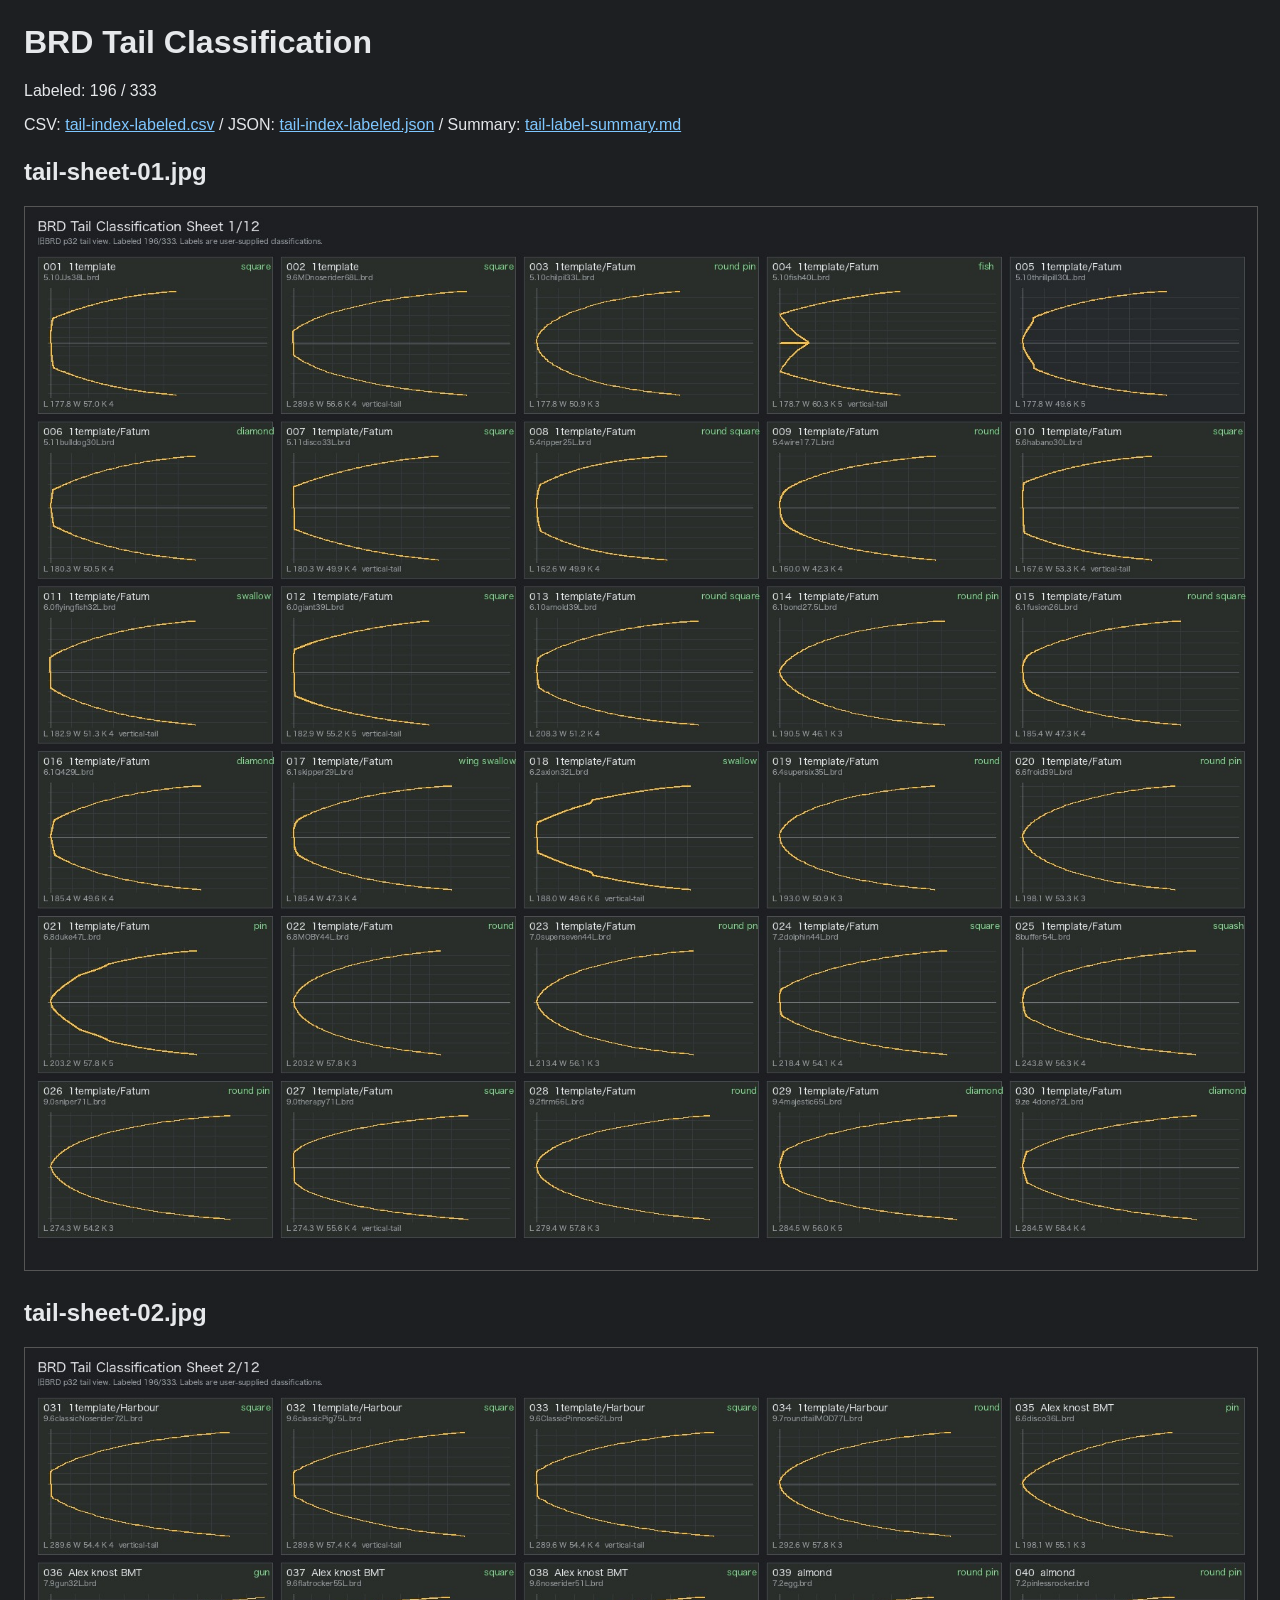
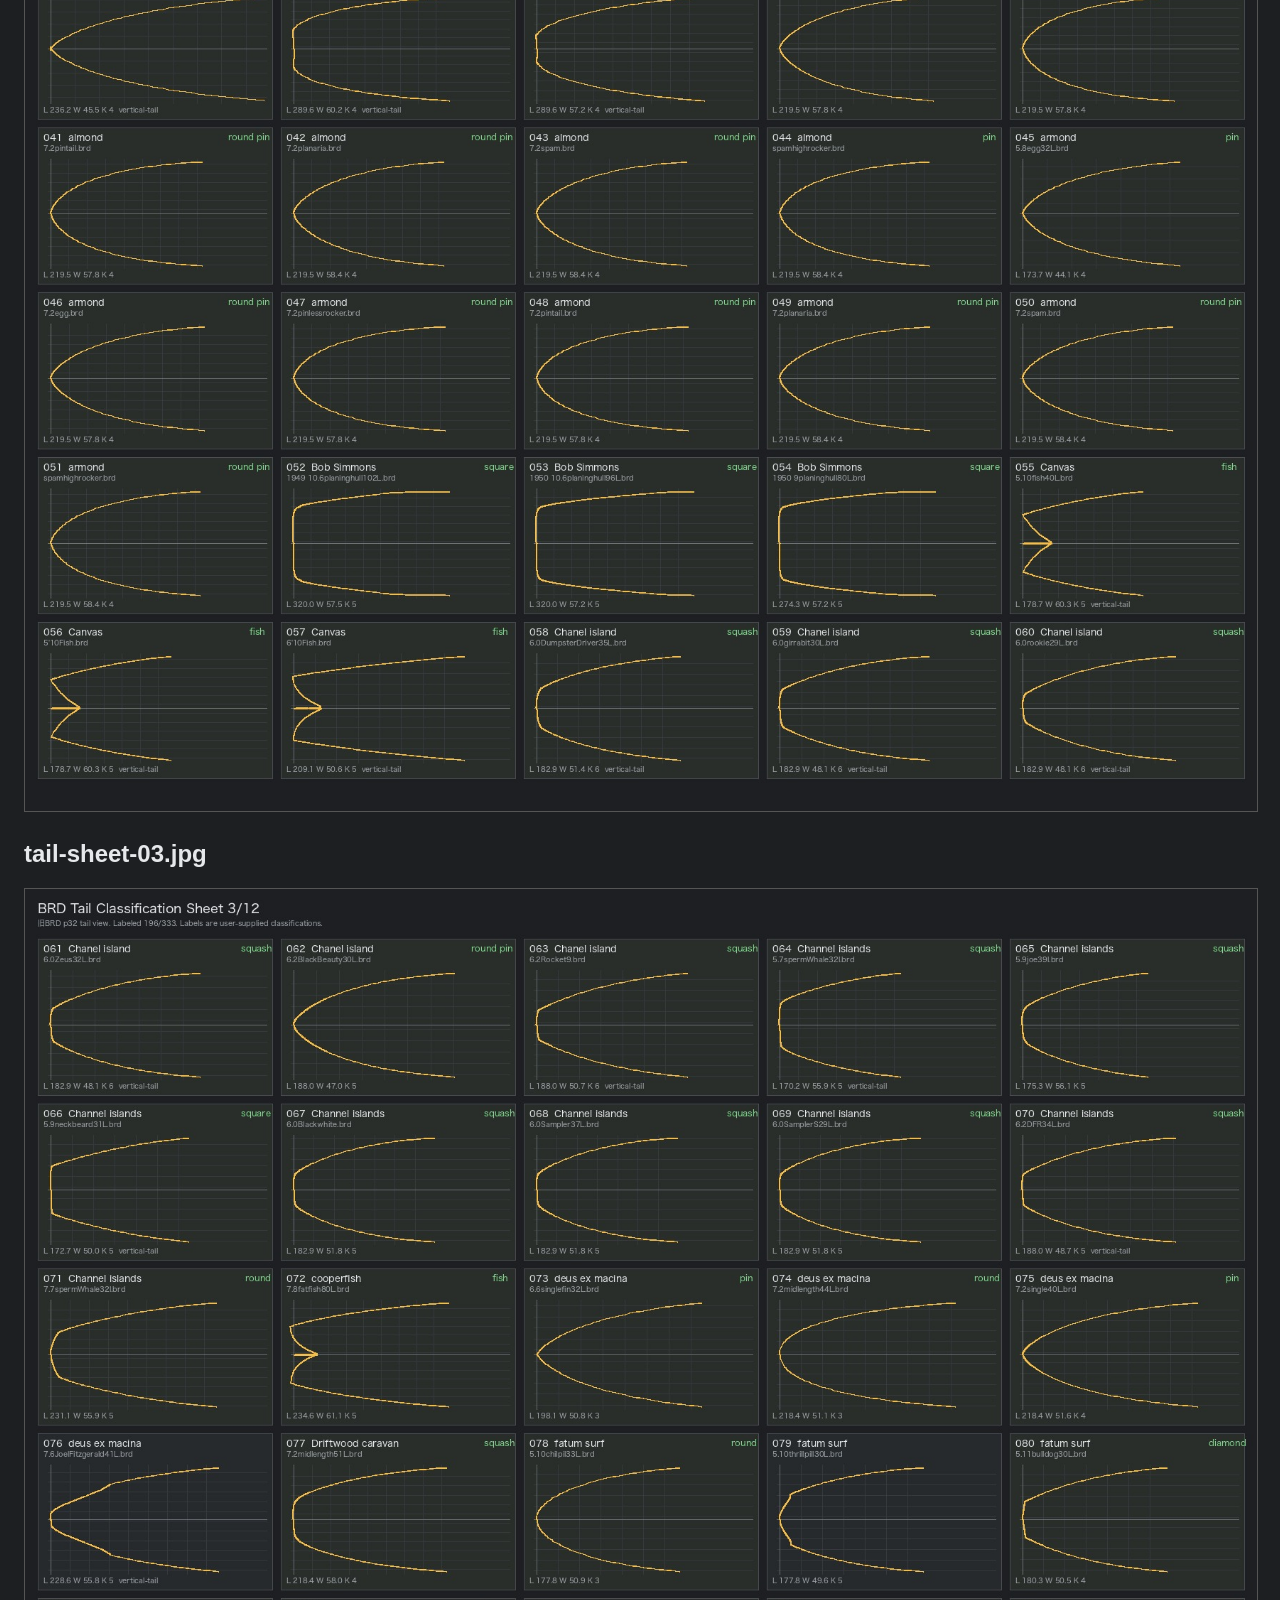
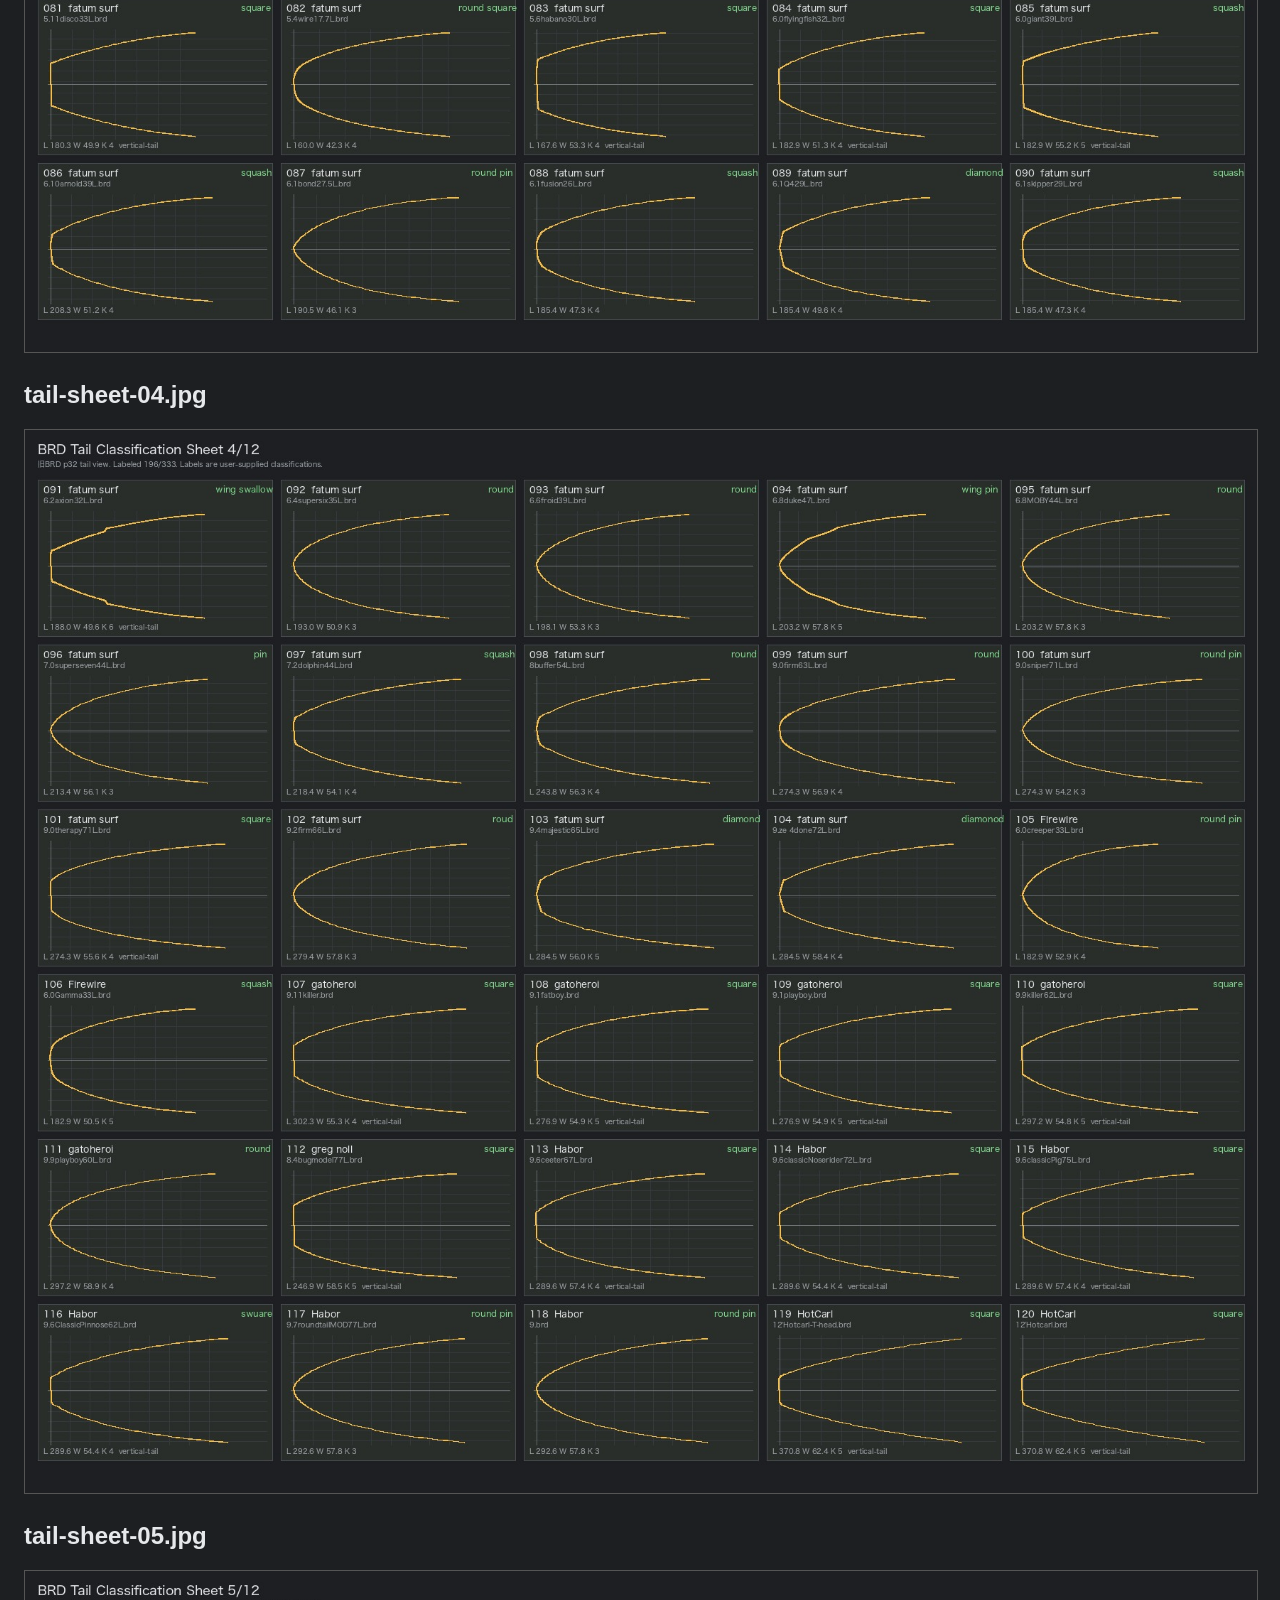
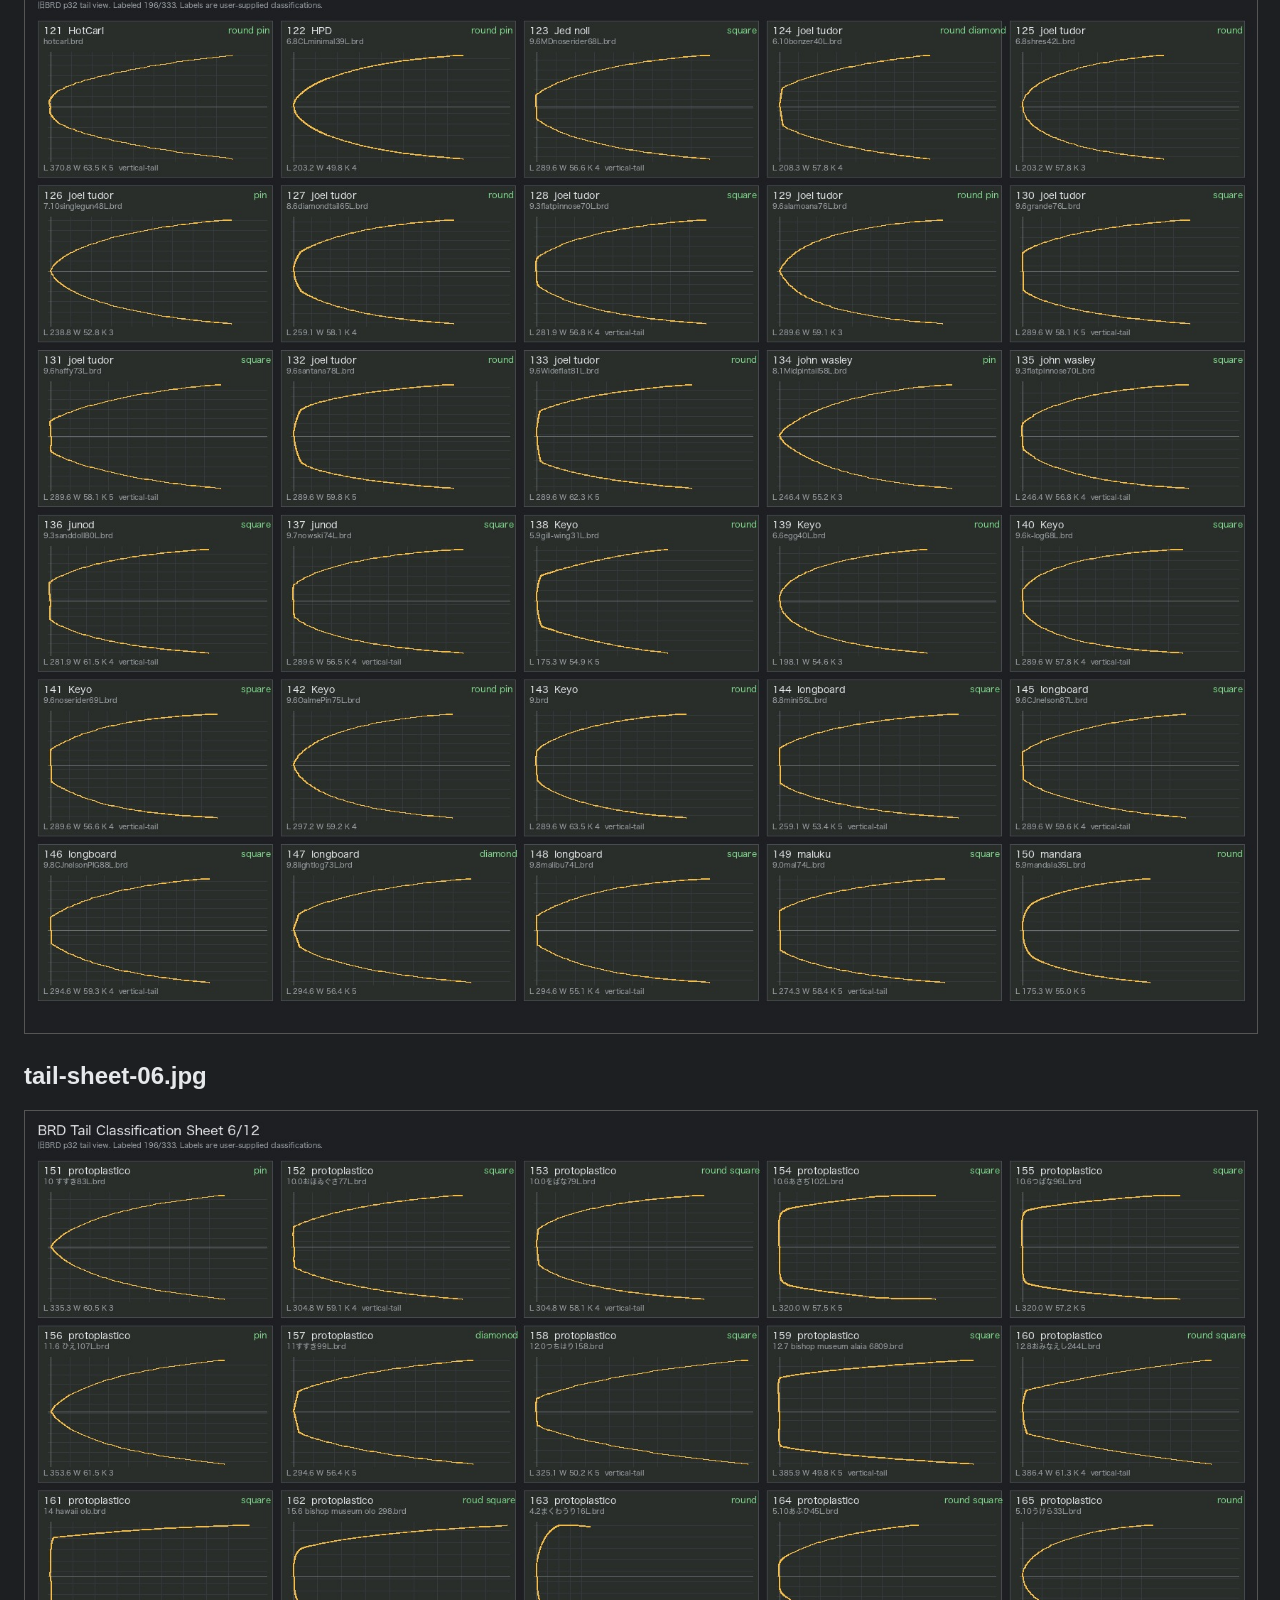
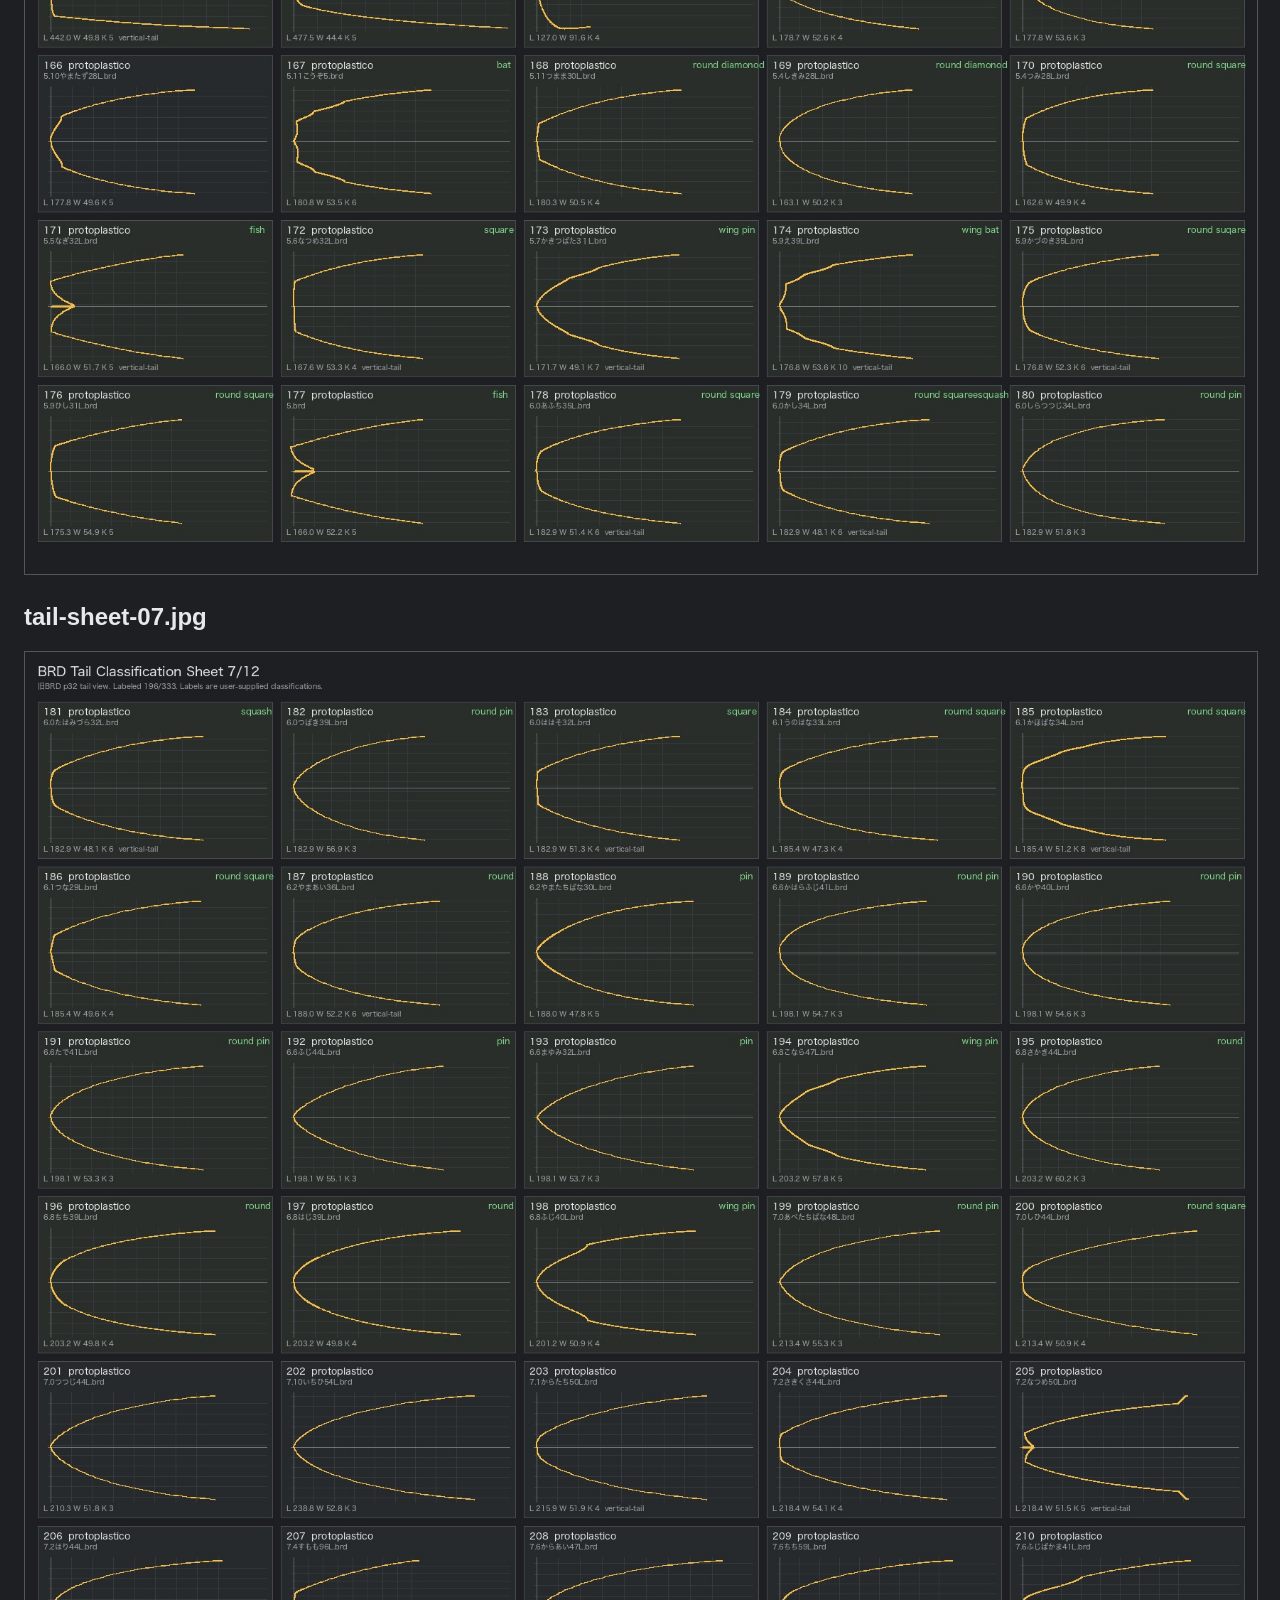
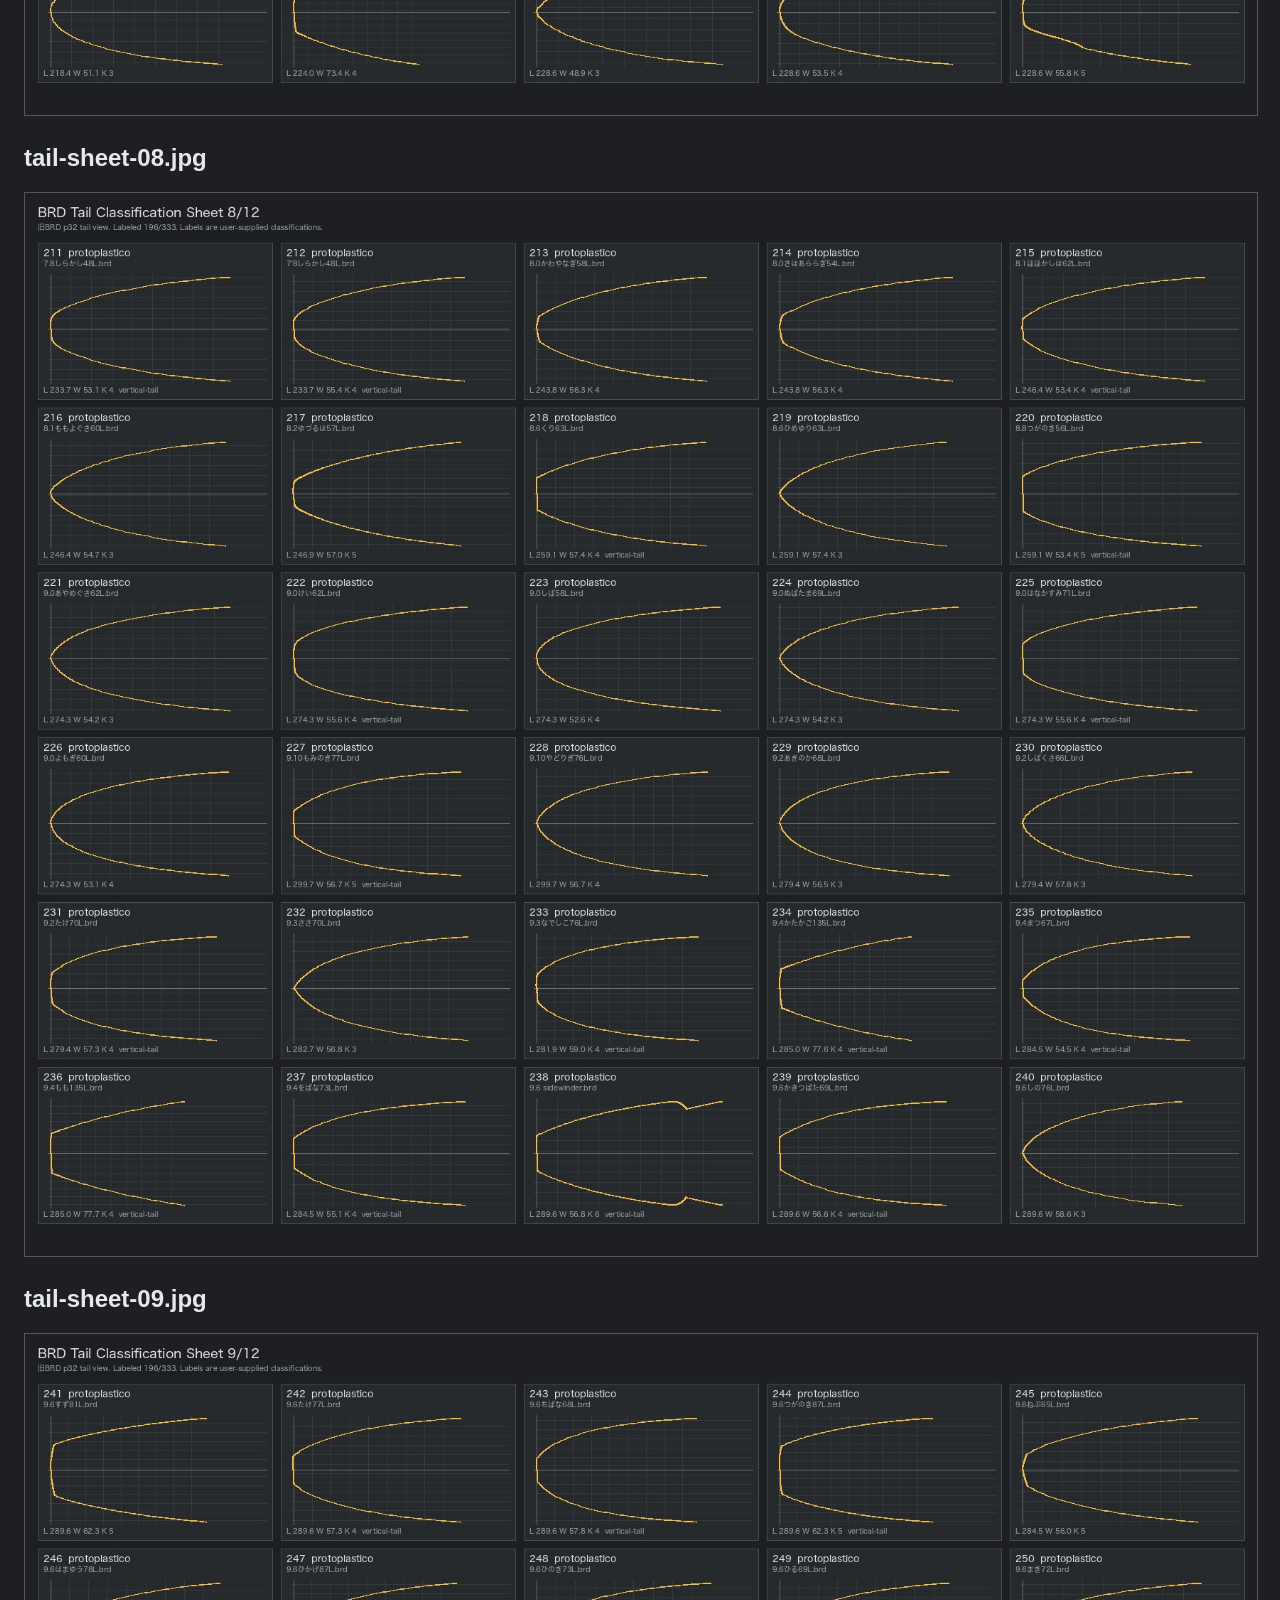
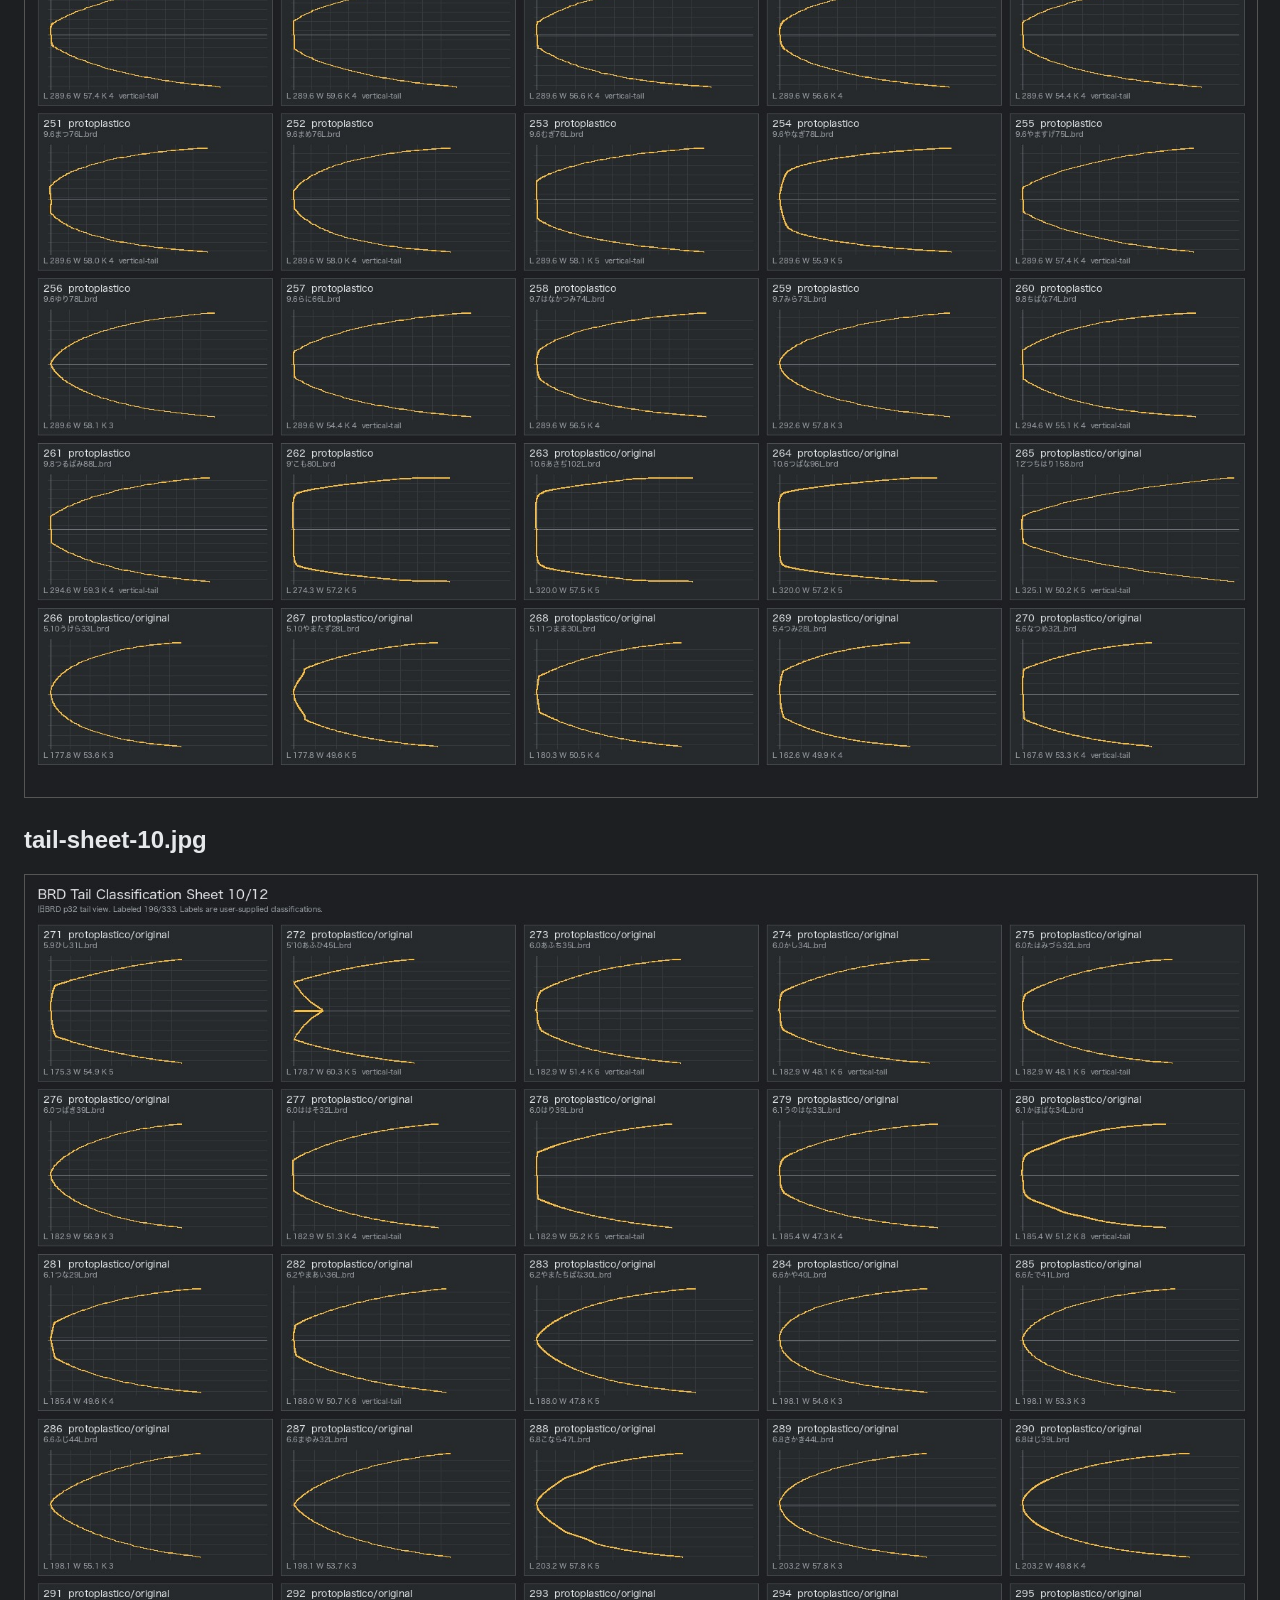
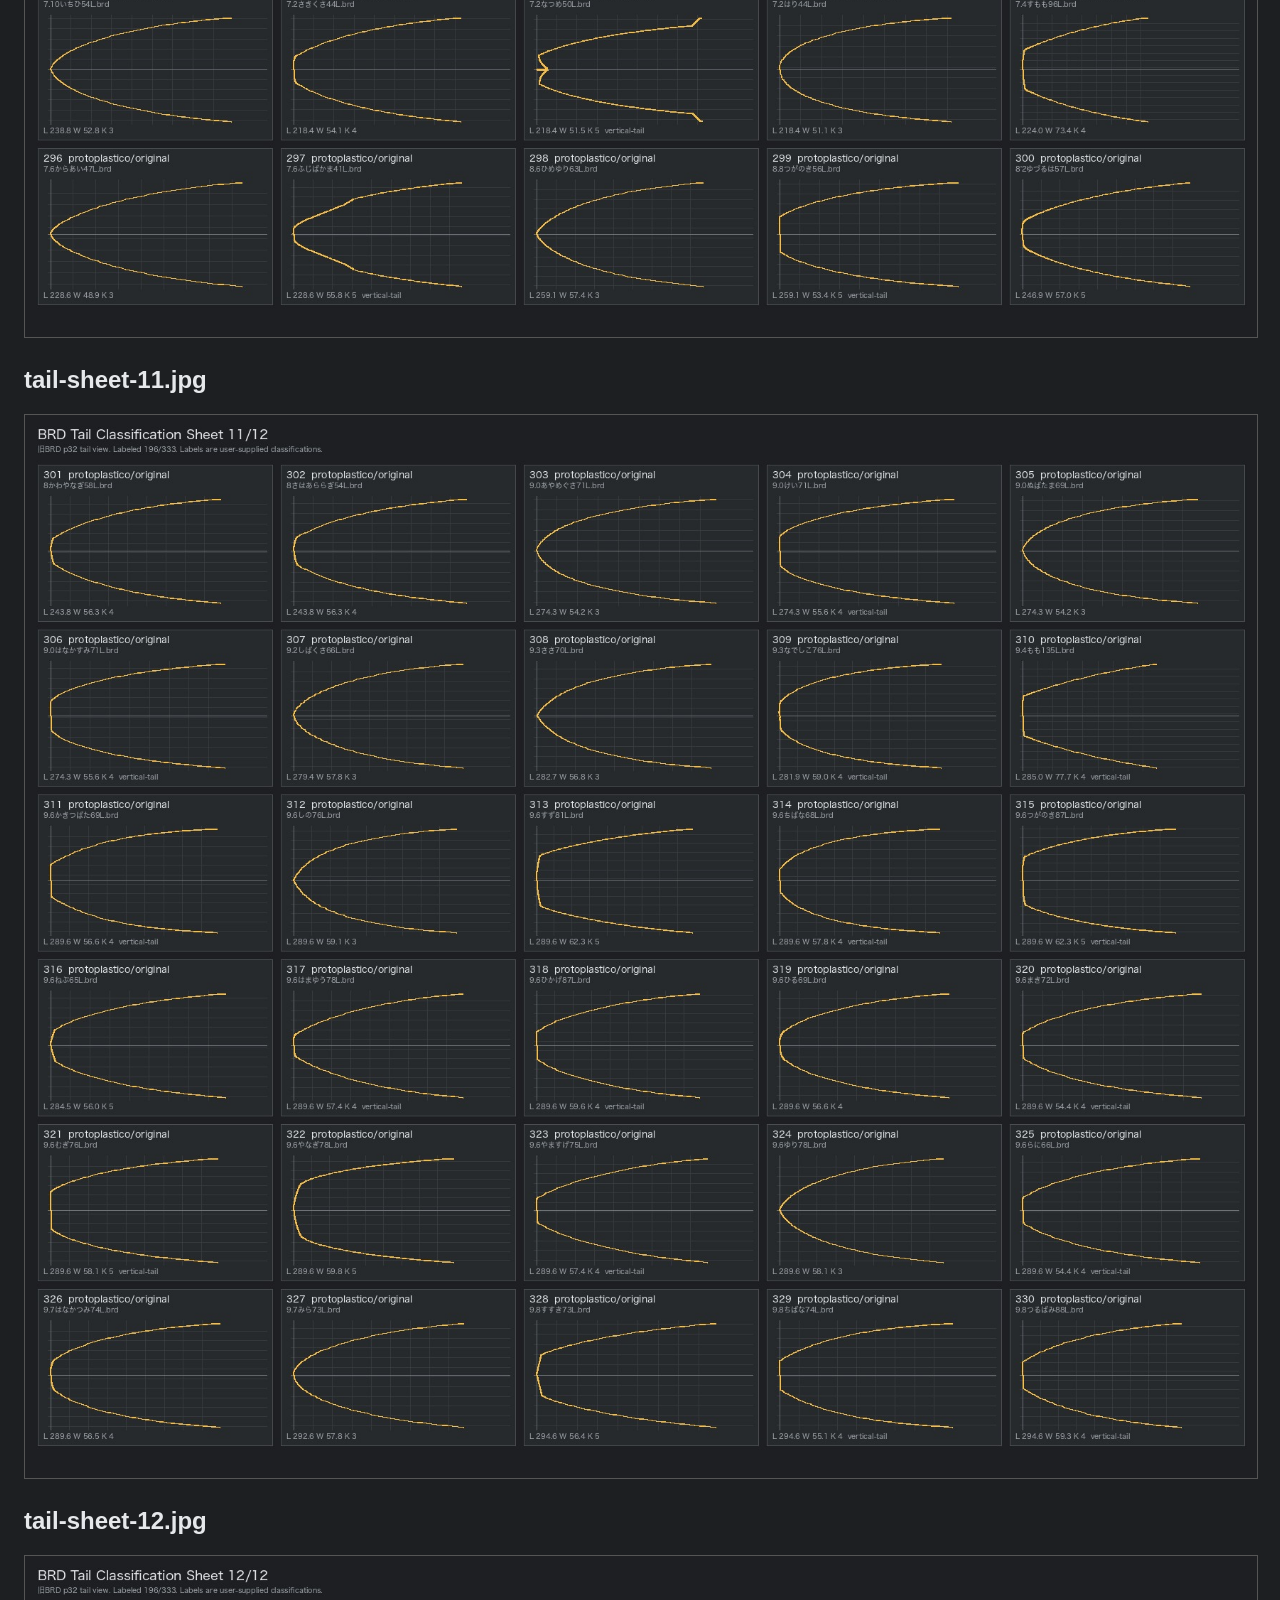
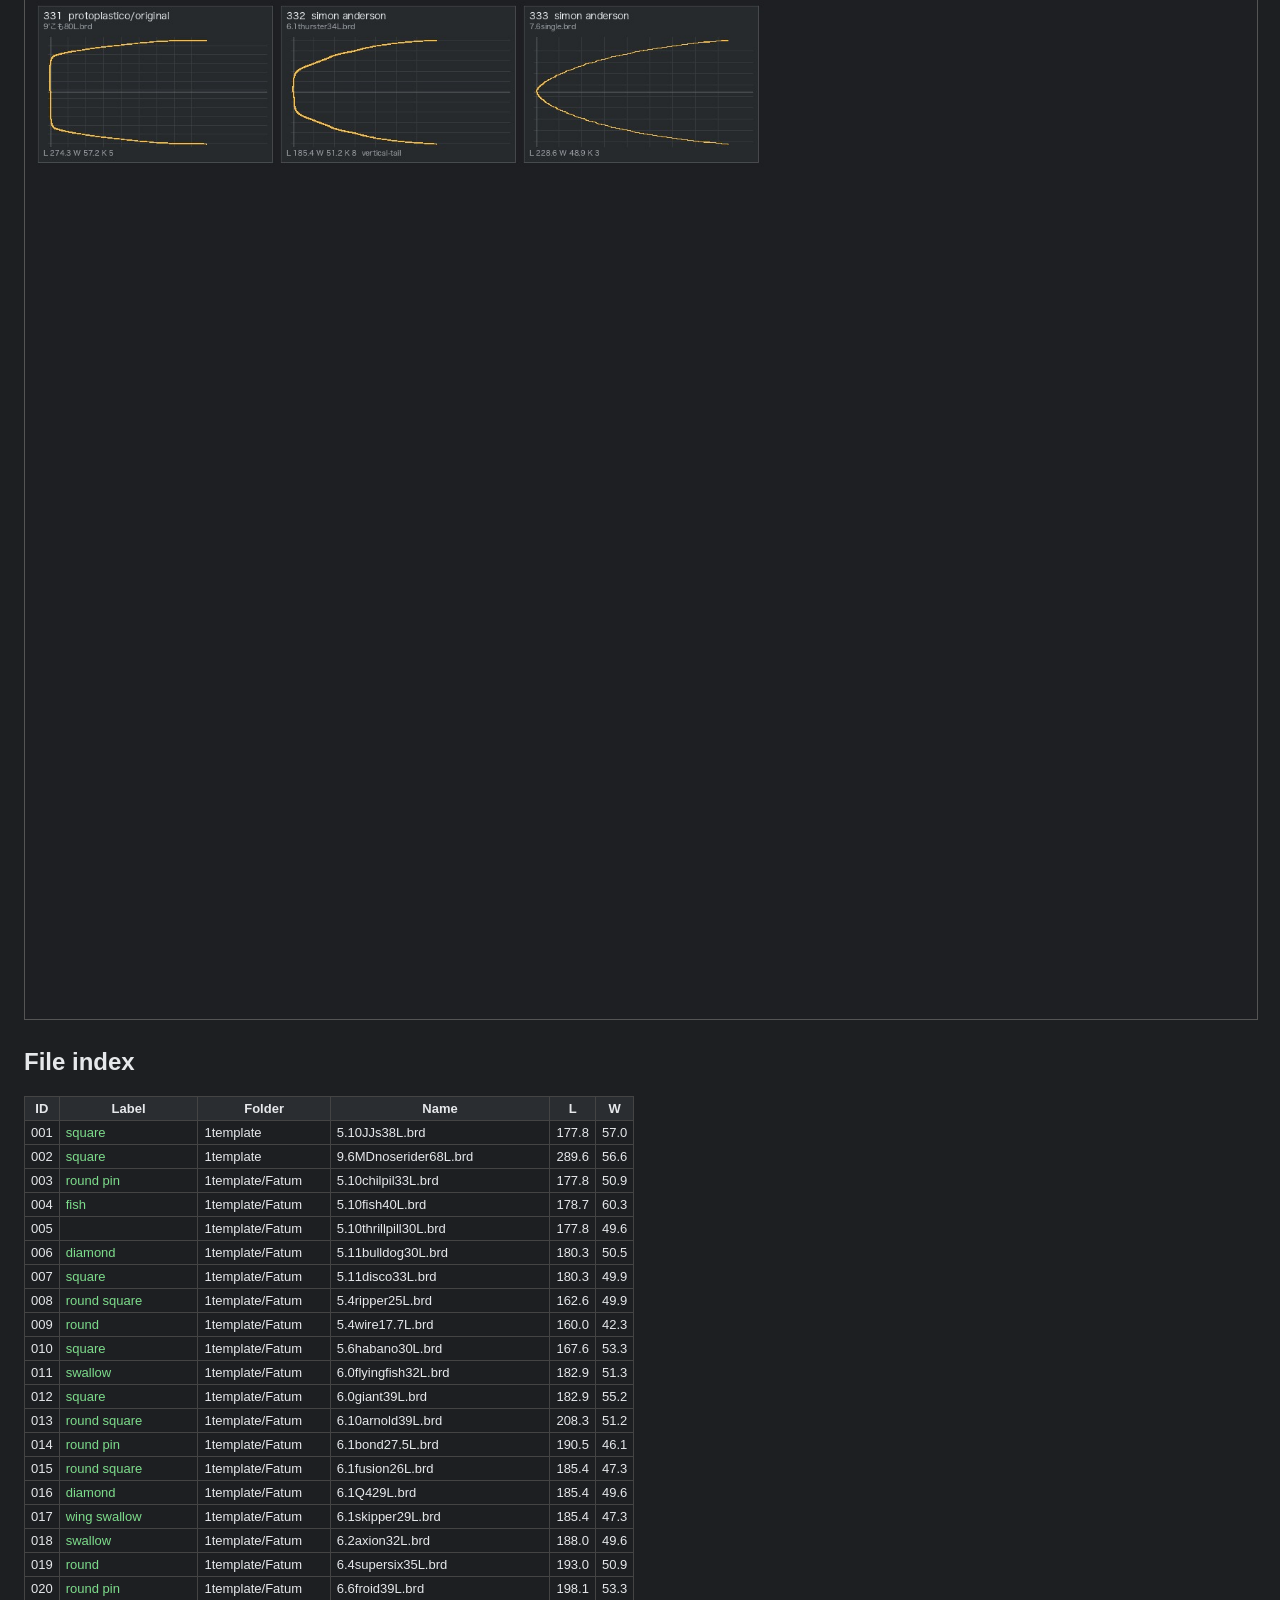
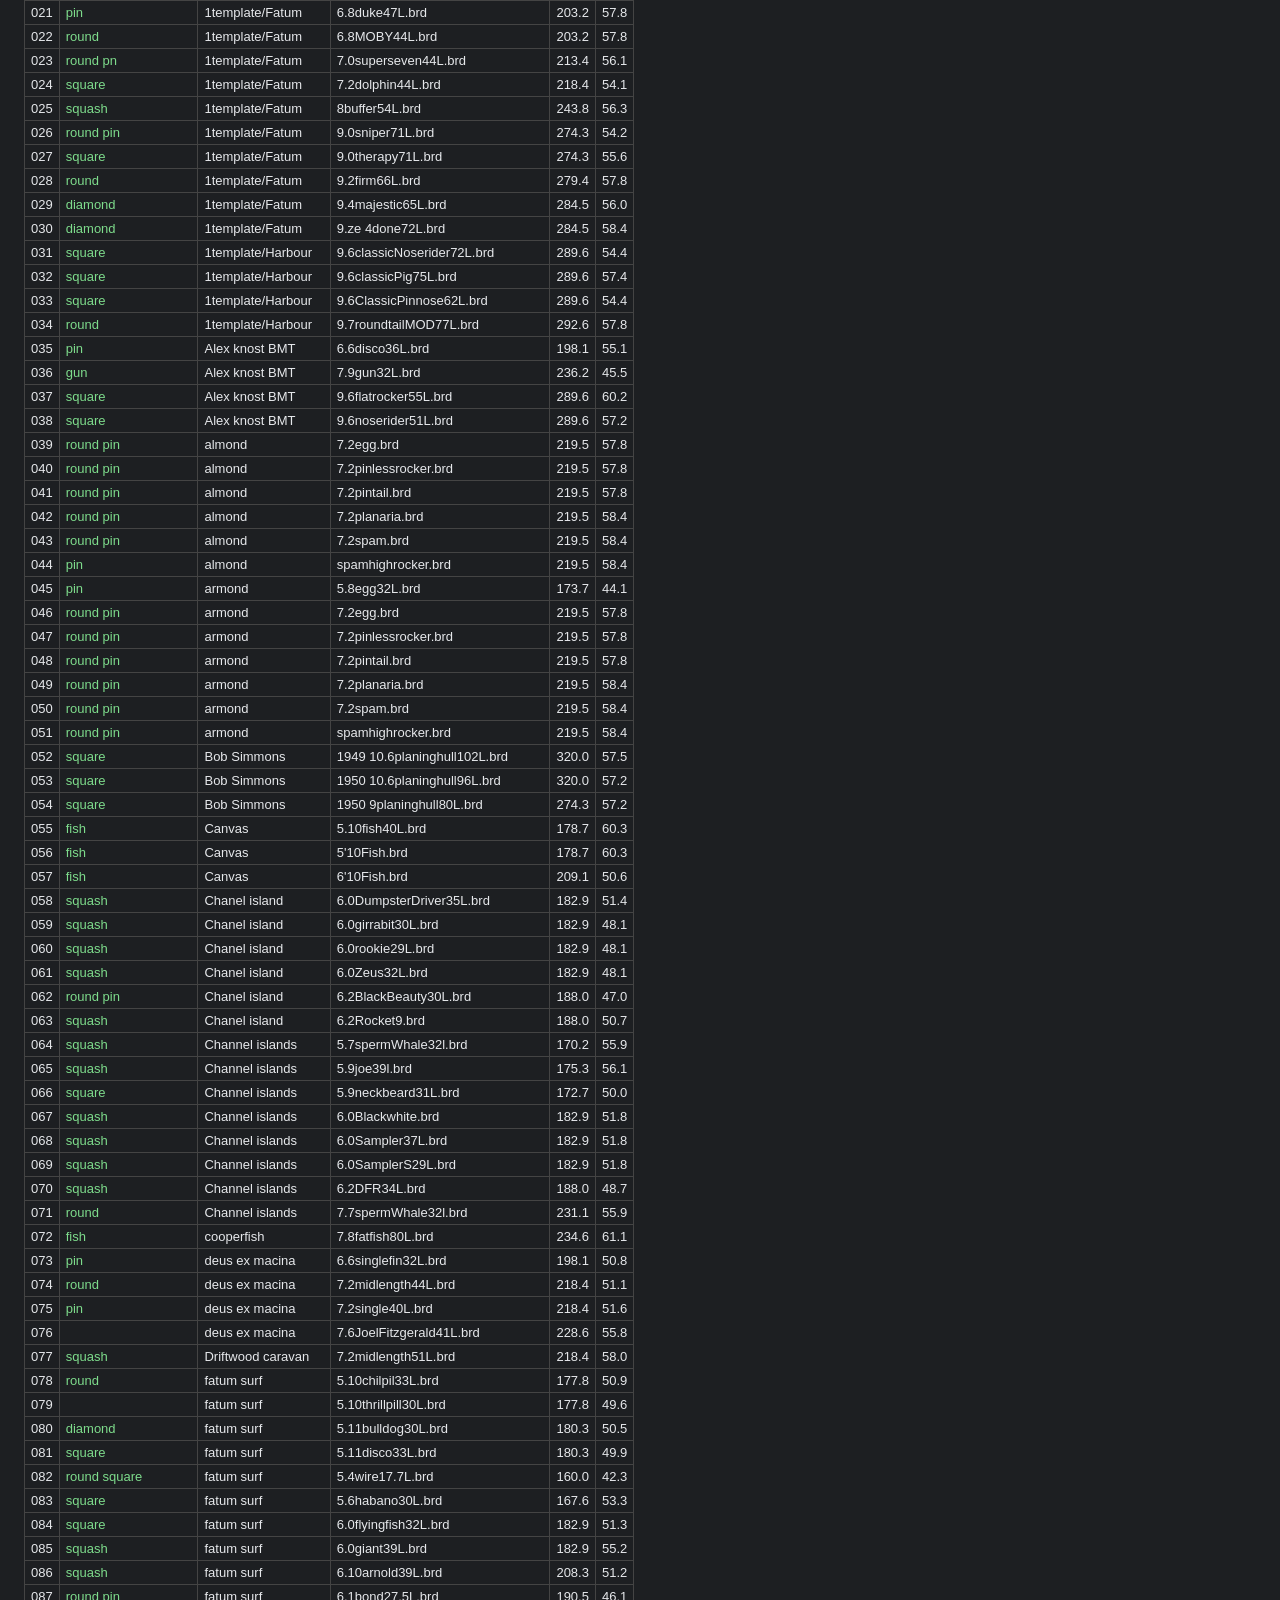
<file: tail-classification/index.html>
<!doctype html><meta charset='utf-8'><title>BRD Tail Classification</title><style>body{background:#1d1f22;color:#e6e8eb;font-family:-apple-system,BlinkMacSystemFont,sans-serif;margin:24px}a{color:#7fc7ff}.page{margin:24px 0}.page img{max-width:100%;border:1px solid #555}table{border-collapse:collapse;font-size:13px}td,th{border:1px solid #444;padding:4px 6px}th{background:#2a2d31}.label{color:#7edc8c}</style>
<h1>BRD Tail Classification</h1>
<p>Labeled: 196 / 333</p>
<p>CSV: <a href="tail-index-labeled.csv">tail-index-labeled.csv</a> / JSON: <a href="tail-index-labeled.json">tail-index-labeled.json</a> / Summary: <a href="tail-label-summary.md">tail-label-summary.md</a></p>
<div class="page"><h2>tail-sheet-01.jpg</h2><a href="tail-sheet-01.jpg"><img src="tail-sheet-01.jpg"></a></div>
<div class="page"><h2>tail-sheet-02.jpg</h2><a href="tail-sheet-02.jpg"><img src="tail-sheet-02.jpg"></a></div>
<div class="page"><h2>tail-sheet-03.jpg</h2><a href="tail-sheet-03.jpg"><img src="tail-sheet-03.jpg"></a></div>
<div class="page"><h2>tail-sheet-04.jpg</h2><a href="tail-sheet-04.jpg"><img src="tail-sheet-04.jpg"></a></div>
<div class="page"><h2>tail-sheet-05.jpg</h2><a href="tail-sheet-05.jpg"><img src="tail-sheet-05.jpg"></a></div>
<div class="page"><h2>tail-sheet-06.jpg</h2><a href="tail-sheet-06.jpg"><img src="tail-sheet-06.jpg"></a></div>
<div class="page"><h2>tail-sheet-07.jpg</h2><a href="tail-sheet-07.jpg"><img src="tail-sheet-07.jpg"></a></div>
<div class="page"><h2>tail-sheet-08.jpg</h2><a href="tail-sheet-08.jpg"><img src="tail-sheet-08.jpg"></a></div>
<div class="page"><h2>tail-sheet-09.jpg</h2><a href="tail-sheet-09.jpg"><img src="tail-sheet-09.jpg"></a></div>
<div class="page"><h2>tail-sheet-10.jpg</h2><a href="tail-sheet-10.jpg"><img src="tail-sheet-10.jpg"></a></div>
<div class="page"><h2>tail-sheet-11.jpg</h2><a href="tail-sheet-11.jpg"><img src="tail-sheet-11.jpg"></a></div>
<div class="page"><h2>tail-sheet-12.jpg</h2><a href="tail-sheet-12.jpg"><img src="tail-sheet-12.jpg"></a></div>
<h2>File index</h2><table><tr><th>ID</th><th>Label</th><th>Folder</th><th>Name</th><th>L</th><th>W</th></tr>
<tr><td>001</td><td class='label'>square</td><td>1template</td><td>5.10JJs38L.brd</td><td>177.8</td><td>57.0</td></tr>
<tr><td>002</td><td class='label'>square</td><td>1template</td><td>9.6MDnoserider68L.brd</td><td>289.6</td><td>56.6</td></tr>
<tr><td>003</td><td class='label'>round pin</td><td>1template/Fatum</td><td>5.10chilpil33L.brd</td><td>177.8</td><td>50.9</td></tr>
<tr><td>004</td><td class='label'>fish</td><td>1template/Fatum</td><td>5.10fish40L.brd</td><td>178.7</td><td>60.3</td></tr>
<tr><td>005</td><td class='label'></td><td>1template/Fatum</td><td>5.10thrillpill30L.brd</td><td>177.8</td><td>49.6</td></tr>
<tr><td>006</td><td class='label'>diamond</td><td>1template/Fatum</td><td>5.11bulldog30L.brd</td><td>180.3</td><td>50.5</td></tr>
<tr><td>007</td><td class='label'>square</td><td>1template/Fatum</td><td>5.11disco33L.brd</td><td>180.3</td><td>49.9</td></tr>
<tr><td>008</td><td class='label'>round square</td><td>1template/Fatum</td><td>5.4ripper25L.brd</td><td>162.6</td><td>49.9</td></tr>
<tr><td>009</td><td class='label'>round</td><td>1template/Fatum</td><td>5.4wire17.7L.brd</td><td>160.0</td><td>42.3</td></tr>
<tr><td>010</td><td class='label'>square</td><td>1template/Fatum</td><td>5.6habano30L.brd</td><td>167.6</td><td>53.3</td></tr>
<tr><td>011</td><td class='label'>swallow</td><td>1template/Fatum</td><td>6.0flyingfish32L.brd</td><td>182.9</td><td>51.3</td></tr>
<tr><td>012</td><td class='label'>square</td><td>1template/Fatum</td><td>6.0giant39L.brd</td><td>182.9</td><td>55.2</td></tr>
<tr><td>013</td><td class='label'>round square</td><td>1template/Fatum</td><td>6.10arnold39L.brd</td><td>208.3</td><td>51.2</td></tr>
<tr><td>014</td><td class='label'>round pin</td><td>1template/Fatum</td><td>6.1bond27.5L.brd</td><td>190.5</td><td>46.1</td></tr>
<tr><td>015</td><td class='label'>round square</td><td>1template/Fatum</td><td>6.1fusion26L.brd</td><td>185.4</td><td>47.3</td></tr>
<tr><td>016</td><td class='label'>diamond</td><td>1template/Fatum</td><td>6.1Q429L.brd</td><td>185.4</td><td>49.6</td></tr>
<tr><td>017</td><td class='label'>wing swallow</td><td>1template/Fatum</td><td>6.1skipper29L.brd</td><td>185.4</td><td>47.3</td></tr>
<tr><td>018</td><td class='label'>swallow</td><td>1template/Fatum</td><td>6.2axion32L.brd</td><td>188.0</td><td>49.6</td></tr>
<tr><td>019</td><td class='label'>round</td><td>1template/Fatum</td><td>6.4supersix35L.brd</td><td>193.0</td><td>50.9</td></tr>
<tr><td>020</td><td class='label'>round pin</td><td>1template/Fatum</td><td>6.6froid39L.brd</td><td>198.1</td><td>53.3</td></tr>
<tr><td>021</td><td class='label'>pin</td><td>1template/Fatum</td><td>6.8duke47L.brd</td><td>203.2</td><td>57.8</td></tr>
<tr><td>022</td><td class='label'>round</td><td>1template/Fatum</td><td>6.8MOBY44L.brd</td><td>203.2</td><td>57.8</td></tr>
<tr><td>023</td><td class='label'>round pn</td><td>1template/Fatum</td><td>7.0superseven44L.brd</td><td>213.4</td><td>56.1</td></tr>
<tr><td>024</td><td class='label'>square</td><td>1template/Fatum</td><td>7.2dolphin44L.brd</td><td>218.4</td><td>54.1</td></tr>
<tr><td>025</td><td class='label'>squash</td><td>1template/Fatum</td><td>8buffer54L.brd</td><td>243.8</td><td>56.3</td></tr>
<tr><td>026</td><td class='label'>round pin</td><td>1template/Fatum</td><td>9.0sniper71L.brd</td><td>274.3</td><td>54.2</td></tr>
<tr><td>027</td><td class='label'>square</td><td>1template/Fatum</td><td>9.0therapy71L.brd</td><td>274.3</td><td>55.6</td></tr>
<tr><td>028</td><td class='label'>round</td><td>1template/Fatum</td><td>9.2firm66L.brd</td><td>279.4</td><td>57.8</td></tr>
<tr><td>029</td><td class='label'>diamond</td><td>1template/Fatum</td><td>9.4majestic65L.brd</td><td>284.5</td><td>56.0</td></tr>
<tr><td>030</td><td class='label'>diamond</td><td>1template/Fatum</td><td>9.ze 4done72L.brd</td><td>284.5</td><td>58.4</td></tr>
<tr><td>031</td><td class='label'>square</td><td>1template/Harbour</td><td>9.6classicNoserider72L.brd</td><td>289.6</td><td>54.4</td></tr>
<tr><td>032</td><td class='label'>square</td><td>1template/Harbour</td><td>9.6classicPig75L.brd</td><td>289.6</td><td>57.4</td></tr>
<tr><td>033</td><td class='label'>square</td><td>1template/Harbour</td><td>9.6ClassicPinnose62L.brd</td><td>289.6</td><td>54.4</td></tr>
<tr><td>034</td><td class='label'>round</td><td>1template/Harbour</td><td>9.7roundtailMOD77L.brd</td><td>292.6</td><td>57.8</td></tr>
<tr><td>035</td><td class='label'>pin</td><td>Alex knost BMT</td><td>6.6disco36L.brd</td><td>198.1</td><td>55.1</td></tr>
<tr><td>036</td><td class='label'>gun</td><td>Alex knost BMT</td><td>7.9gun32L.brd</td><td>236.2</td><td>45.5</td></tr>
<tr><td>037</td><td class='label'>square</td><td>Alex knost BMT</td><td>9.6flatrocker55L.brd</td><td>289.6</td><td>60.2</td></tr>
<tr><td>038</td><td class='label'>square</td><td>Alex knost BMT</td><td>9.6noserider51L.brd</td><td>289.6</td><td>57.2</td></tr>
<tr><td>039</td><td class='label'>round pin</td><td>almond</td><td>7.2egg.brd</td><td>219.5</td><td>57.8</td></tr>
<tr><td>040</td><td class='label'>round pin</td><td>almond</td><td>7.2pinlessrocker.brd</td><td>219.5</td><td>57.8</td></tr>
<tr><td>041</td><td class='label'>round pin</td><td>almond</td><td>7.2pintail.brd</td><td>219.5</td><td>57.8</td></tr>
<tr><td>042</td><td class='label'>round pin</td><td>almond</td><td>7.2planaria.brd</td><td>219.5</td><td>58.4</td></tr>
<tr><td>043</td><td class='label'>round pin</td><td>almond</td><td>7.2spam.brd</td><td>219.5</td><td>58.4</td></tr>
<tr><td>044</td><td class='label'>pin</td><td>almond</td><td>spamhighrocker.brd</td><td>219.5</td><td>58.4</td></tr>
<tr><td>045</td><td class='label'>pin</td><td>armond</td><td>5.8egg32L.brd</td><td>173.7</td><td>44.1</td></tr>
<tr><td>046</td><td class='label'>round pin</td><td>armond</td><td>7.2egg.brd</td><td>219.5</td><td>57.8</td></tr>
<tr><td>047</td><td class='label'>round pin</td><td>armond</td><td>7.2pinlessrocker.brd</td><td>219.5</td><td>57.8</td></tr>
<tr><td>048</td><td class='label'>round pin</td><td>armond</td><td>7.2pintail.brd</td><td>219.5</td><td>57.8</td></tr>
<tr><td>049</td><td class='label'>round pin</td><td>armond</td><td>7.2planaria.brd</td><td>219.5</td><td>58.4</td></tr>
<tr><td>050</td><td class='label'>round pin </td><td>armond</td><td>7.2spam.brd</td><td>219.5</td><td>58.4</td></tr>
<tr><td>051</td><td class='label'>round pin</td><td>armond</td><td>spamhighrocker.brd</td><td>219.5</td><td>58.4</td></tr>
<tr><td>052</td><td class='label'>square</td><td>Bob Simmons</td><td>1949 10.6planinghull102L.brd</td><td>320.0</td><td>57.5</td></tr>
<tr><td>053</td><td class='label'>square</td><td>Bob Simmons</td><td>1950 10.6planinghull96L.brd</td><td>320.0</td><td>57.2</td></tr>
<tr><td>054</td><td class='label'>square</td><td>Bob Simmons</td><td>1950 9planinghull80L.brd</td><td>274.3</td><td>57.2</td></tr>
<tr><td>055</td><td class='label'>fish</td><td>Canvas</td><td>5.10fish40L.brd</td><td>178.7</td><td>60.3</td></tr>
<tr><td>056</td><td class='label'>fish</td><td>Canvas</td><td>5&#x27;10Fish.brd</td><td>178.7</td><td>60.3</td></tr>
<tr><td>057</td><td class='label'>fish</td><td>Canvas</td><td>6&#x27;10Fish.brd</td><td>209.1</td><td>50.6</td></tr>
<tr><td>058</td><td class='label'>squash</td><td>Chanel island</td><td>6.0DumpsterDriver35L.brd</td><td>182.9</td><td>51.4</td></tr>
<tr><td>059</td><td class='label'>squash</td><td>Chanel island</td><td>6.0girrabit30L.brd</td><td>182.9</td><td>48.1</td></tr>
<tr><td>060</td><td class='label'>squash</td><td>Chanel island</td><td>6.0rookie29L.brd</td><td>182.9</td><td>48.1</td></tr>
<tr><td>061</td><td class='label'>squash</td><td>Chanel island</td><td>6.0Zeus32L.brd</td><td>182.9</td><td>48.1</td></tr>
<tr><td>062</td><td class='label'>round pin</td><td>Chanel island</td><td>6.2BlackBeauty30L.brd</td><td>188.0</td><td>47.0</td></tr>
<tr><td>063</td><td class='label'>squash</td><td>Chanel island</td><td>6.2Rocket9.brd</td><td>188.0</td><td>50.7</td></tr>
<tr><td>064</td><td class='label'>squash</td><td>Channel islands</td><td>5.7spermWhale32l.brd</td><td>170.2</td><td>55.9</td></tr>
<tr><td>065</td><td class='label'>squash</td><td>Channel islands</td><td>5.9joe39l.brd</td><td>175.3</td><td>56.1</td></tr>
<tr><td>066</td><td class='label'>square</td><td>Channel islands</td><td>5.9neckbeard31L.brd</td><td>172.7</td><td>50.0</td></tr>
<tr><td>067</td><td class='label'>squash</td><td>Channel islands</td><td>6.0Blackwhite.brd</td><td>182.9</td><td>51.8</td></tr>
<tr><td>068</td><td class='label'>squash</td><td>Channel islands</td><td>6.0Sampler37L.brd</td><td>182.9</td><td>51.8</td></tr>
<tr><td>069</td><td class='label'>squash</td><td>Channel islands</td><td>6.0SamplerS29L.brd</td><td>182.9</td><td>51.8</td></tr>
<tr><td>070</td><td class='label'>squash</td><td>Channel islands</td><td>6.2DFR34L.brd</td><td>188.0</td><td>48.7</td></tr>
<tr><td>071</td><td class='label'>round</td><td>Channel islands</td><td>7.7spermWhale32l.brd</td><td>231.1</td><td>55.9</td></tr>
<tr><td>072</td><td class='label'>fish</td><td>cooperfish</td><td>7.8fatfish80L.brd</td><td>234.6</td><td>61.1</td></tr>
<tr><td>073</td><td class='label'>pin</td><td>deus ex macina</td><td>6.6singlefin32L.brd</td><td>198.1</td><td>50.8</td></tr>
<tr><td>074</td><td class='label'>round</td><td>deus ex macina</td><td>7.2midlength44L.brd</td><td>218.4</td><td>51.1</td></tr>
<tr><td>075</td><td class='label'>pin</td><td>deus ex macina</td><td>7.2single40L.brd</td><td>218.4</td><td>51.6</td></tr>
<tr><td>076</td><td class='label'></td><td>deus ex macina</td><td>7.6JoelFitzgerald41L.brd</td><td>228.6</td><td>55.8</td></tr>
<tr><td>077</td><td class='label'>squash</td><td>Driftwood caravan</td><td>7.2midlength51L.brd</td><td>218.4</td><td>58.0</td></tr>
<tr><td>078</td><td class='label'>round</td><td>fatum surf</td><td>5.10chilpil33L.brd</td><td>177.8</td><td>50.9</td></tr>
<tr><td>079</td><td class='label'></td><td>fatum surf</td><td>5.10thrillpill30L.brd</td><td>177.8</td><td>49.6</td></tr>
<tr><td>080</td><td class='label'>diamond</td><td>fatum surf</td><td>5.11bulldog30L.brd</td><td>180.3</td><td>50.5</td></tr>
<tr><td>081</td><td class='label'>square</td><td>fatum surf</td><td>5.11disco33L.brd</td><td>180.3</td><td>49.9</td></tr>
<tr><td>082</td><td class='label'>round square</td><td>fatum surf</td><td>5.4wire17.7L.brd</td><td>160.0</td><td>42.3</td></tr>
<tr><td>083</td><td class='label'>square</td><td>fatum surf</td><td>5.6habano30L.brd</td><td>167.6</td><td>53.3</td></tr>
<tr><td>084</td><td class='label'>square</td><td>fatum surf</td><td>6.0flyingfish32L.brd</td><td>182.9</td><td>51.3</td></tr>
<tr><td>085</td><td class='label'>squash</td><td>fatum surf</td><td>6.0giant39L.brd</td><td>182.9</td><td>55.2</td></tr>
<tr><td>086</td><td class='label'>squash</td><td>fatum surf</td><td>6.10arnold39L.brd</td><td>208.3</td><td>51.2</td></tr>
<tr><td>087</td><td class='label'>round pin</td><td>fatum surf</td><td>6.1bond27.5L.brd</td><td>190.5</td><td>46.1</td></tr>
<tr><td>088</td><td class='label'>squash</td><td>fatum surf</td><td>6.1fusion26L.brd</td><td>185.4</td><td>47.3</td></tr>
<tr><td>089</td><td class='label'>diamond</td><td>fatum surf</td><td>6.1Q429L.brd</td><td>185.4</td><td>49.6</td></tr>
<tr><td>090</td><td class='label'>squash</td><td>fatum surf</td><td>6.1skipper29L.brd</td><td>185.4</td><td>47.3</td></tr>
<tr><td>091</td><td class='label'>wing swallow</td><td>fatum surf</td><td>6.2axion32L.brd</td><td>188.0</td><td>49.6</td></tr>
<tr><td>092</td><td class='label'>round</td><td>fatum surf</td><td>6.4supersix35L.brd</td><td>193.0</td><td>50.9</td></tr>
<tr><td>093</td><td class='label'>round</td><td>fatum surf</td><td>6.6froid39L.brd</td><td>198.1</td><td>53.3</td></tr>
<tr><td>094</td><td class='label'>wing pin</td><td>fatum surf</td><td>6.8duke47L.brd</td><td>203.2</td><td>57.8</td></tr>
<tr><td>095</td><td class='label'>round</td><td>fatum surf</td><td>6.8MOBY44L.brd</td><td>203.2</td><td>57.8</td></tr>
<tr><td>096</td><td class='label'>pin</td><td>fatum surf</td><td>7.0superseven44L.brd</td><td>213.4</td><td>56.1</td></tr>
<tr><td>097</td><td class='label'>squash</td><td>fatum surf</td><td>7.2dolphin44L.brd</td><td>218.4</td><td>54.1</td></tr>
<tr><td>098</td><td class='label'>round</td><td>fatum surf</td><td>8buffer54L.brd</td><td>243.8</td><td>56.3</td></tr>
<tr><td>099</td><td class='label'>round</td><td>fatum surf</td><td>9.0firm63L.brd</td><td>274.3</td><td>56.9</td></tr>
<tr><td>100</td><td class='label'>round pin</td><td>fatum surf</td><td>9.0sniper71L.brd</td><td>274.3</td><td>54.2</td></tr>
<tr><td>101</td><td class='label'>square</td><td>fatum surf</td><td>9.0therapy71L.brd</td><td>274.3</td><td>55.6</td></tr>
<tr><td>102</td><td class='label'>roud</td><td>fatum surf</td><td>9.2firm66L.brd</td><td>279.4</td><td>57.8</td></tr>
<tr><td>103</td><td class='label'>diamond</td><td>fatum surf</td><td>9.4majestic65L.brd</td><td>284.5</td><td>56.0</td></tr>
<tr><td>104</td><td class='label'>diamonod</td><td>fatum surf</td><td>9.ze 4done72L.brd</td><td>284.5</td><td>58.4</td></tr>
<tr><td>105</td><td class='label'>round pin</td><td>Firewire</td><td>6.0creeper33L.brd</td><td>182.9</td><td>52.9</td></tr>
<tr><td>106</td><td class='label'>squash</td><td>Firewire</td><td>6.0Gamma33L.brd</td><td>182.9</td><td>50.5</td></tr>
<tr><td>107</td><td class='label'>square</td><td>gatoheroi</td><td>9.11killer.brd</td><td>302.3</td><td>55.3</td></tr>
<tr><td>108</td><td class='label'>square</td><td>gatoheroi</td><td>9.1fatboy.brd</td><td>276.9</td><td>54.9</td></tr>
<tr><td>109</td><td class='label'>square</td><td>gatoheroi</td><td>9.1playboy.brd</td><td>276.9</td><td>54.9</td></tr>
<tr><td>110</td><td class='label'>square</td><td>gatoheroi</td><td>9.9killer62L.brd</td><td>297.2</td><td>54.8</td></tr>
<tr><td>111</td><td class='label'>round</td><td>gatoheroi</td><td>9.9playboy60L.brd</td><td>297.2</td><td>58.9</td></tr>
<tr><td>112</td><td class='label'>square</td><td>greg noll</td><td>8.4bugmodel77L.brd</td><td>246.9</td><td>58.5</td></tr>
<tr><td>113</td><td class='label'>square</td><td>Habor</td><td>9.6ceeter67L.brd</td><td>289.6</td><td>57.4</td></tr>
<tr><td>114</td><td class='label'>square</td><td>Habor</td><td>9.6classicNoserider72L.brd</td><td>289.6</td><td>54.4</td></tr>
<tr><td>115</td><td class='label'>square</td><td>Habor</td><td>9.6classicPig75L.brd</td><td>289.6</td><td>57.4</td></tr>
<tr><td>116</td><td class='label'>swuare</td><td>Habor</td><td>9.6ClassicPinnose62L.brd</td><td>289.6</td><td>54.4</td></tr>
<tr><td>117</td><td class='label'>round pin</td><td>Habor</td><td>9.7roundtailMOD77L.brd</td><td>292.6</td><td>57.8</td></tr>
<tr><td>118</td><td class='label'>round pin</td><td>Habor</td><td>9.brd</td><td>292.6</td><td>57.8</td></tr>
<tr><td>119</td><td class='label'>square</td><td>HotCarl</td><td>12&#x27;Hotcarl-T-head.brd</td><td>370.8</td><td>62.4</td></tr>
<tr><td>120</td><td class='label'>square</td><td>HotCarl</td><td>12&#x27;Hotcarl.brd</td><td>370.8</td><td>62.4</td></tr>
<tr><td>121</td><td class='label'>round pin</td><td>HotCarl</td><td>hotcarl.brd</td><td>370.8</td><td>63.5</td></tr>
<tr><td>122</td><td class='label'>round pin</td><td>HPD</td><td>6.8CLminimal39L.brd</td><td>203.2</td><td>49.8</td></tr>
<tr><td>123</td><td class='label'>square</td><td>Jed noll</td><td>9.6MDnoserider68L.brd</td><td>289.6</td><td>56.6</td></tr>
<tr><td>124</td><td class='label'>round diamond</td><td>joel tudor</td><td>6.10bonzer40L.brd</td><td>208.3</td><td>57.8</td></tr>
<tr><td>125</td><td class='label'>round</td><td>joel tudor</td><td>6.8shres42L.brd</td><td>203.2</td><td>57.8</td></tr>
<tr><td>126</td><td class='label'>pin</td><td>joel tudor</td><td>7.10singlegun48L.brd</td><td>238.8</td><td>52.8</td></tr>
<tr><td>127</td><td class='label'>round</td><td>joel tudor</td><td>8.6diamondtail65L.brd</td><td>259.1</td><td>58.1</td></tr>
<tr><td>128</td><td class='label'>square</td><td>joel tudor</td><td>9.3flatpinnose70L.brd</td><td>281.9</td><td>56.8</td></tr>
<tr><td>129</td><td class='label'>round pin</td><td>joel tudor</td><td>9.6alamoana76L.brd</td><td>289.6</td><td>59.1</td></tr>
<tr><td>130</td><td class='label'>square</td><td>joel tudor</td><td>9.6grande76L.brd</td><td>289.6</td><td>58.1</td></tr>
<tr><td>131</td><td class='label'>square</td><td>joel tudor</td><td>9.6haffy73L.brd</td><td>289.6</td><td>58.1</td></tr>
<tr><td>132</td><td class='label'>round</td><td>joel tudor</td><td>9.6santana78L.brd</td><td>289.6</td><td>59.8</td></tr>
<tr><td>133</td><td class='label'>round</td><td>joel tudor</td><td>9.6Wideflat81L.brd</td><td>289.6</td><td>62.3</td></tr>
<tr><td>134</td><td class='label'>pin</td><td>john wasley</td><td>8.1Midpintail58L.brd</td><td>246.4</td><td>55.2</td></tr>
<tr><td>135</td><td class='label'>square</td><td>john wasley</td><td>9.3flatpinnose70L.brd</td><td>246.4</td><td>56.8</td></tr>
<tr><td>136</td><td class='label'>square</td><td>junod</td><td>9.3sanddoll80L.brd</td><td>281.9</td><td>61.5</td></tr>
<tr><td>137</td><td class='label'>square</td><td>junod</td><td>9.7nowski74L.brd</td><td>289.6</td><td>56.5</td></tr>
<tr><td>138</td><td class='label'>round</td><td>Keyo</td><td>5.9gill-wing31L.brd</td><td>175.3</td><td>54.9</td></tr>
<tr><td>139</td><td class='label'>round</td><td>Keyo</td><td>6.6egg40L.brd</td><td>198.1</td><td>54.6</td></tr>
<tr><td>140</td><td class='label'>square</td><td>Keyo</td><td>9.6k-log68L.brd</td><td>289.6</td><td>57.8</td></tr>
<tr><td>141</td><td class='label'>spuare</td><td>Keyo</td><td>9.6noserider69L.brd</td><td>289.6</td><td>56.6</td></tr>
<tr><td>142</td><td class='label'>round pin</td><td>Keyo</td><td>9.6OalmePin75L.brd</td><td>297.2</td><td>59.2</td></tr>
<tr><td>143</td><td class='label'>round</td><td>Keyo</td><td>9.brd</td><td>289.6</td><td>63.5</td></tr>
<tr><td>144</td><td class='label'>square</td><td>longboard</td><td>8.8mini56L.brd</td><td>259.1</td><td>53.4</td></tr>
<tr><td>145</td><td class='label'>square</td><td>longboard</td><td>9.6CJnelson87L.brd</td><td>289.6</td><td>59.6</td></tr>
<tr><td>146</td><td class='label'>square</td><td>longboard</td><td>9.8CJnelsonPIG88L.brd</td><td>294.6</td><td>59.3</td></tr>
<tr><td>147</td><td class='label'>diamond</td><td>longboard</td><td>9.8lightlog73L.brd</td><td>294.6</td><td>56.4</td></tr>
<tr><td>148</td><td class='label'>square</td><td>longboard</td><td>9.8malibu74L.brd</td><td>294.6</td><td>55.1</td></tr>
<tr><td>149</td><td class='label'>square</td><td>maluku</td><td>9.0mal74L.brd</td><td>274.3</td><td>58.4</td></tr>
<tr><td>150</td><td class='label'>round</td><td>mandara</td><td>5.9mandala35L.brd</td><td>175.3</td><td>55.0</td></tr>
<tr><td>151</td><td class='label'>pin</td><td>protoplastico</td><td>10 すすき83L.brd</td><td>335.3</td><td>60.5</td></tr>
<tr><td>152</td><td class='label'>square</td><td>protoplastico</td><td>10.0おほゐぐさ77L.brd</td><td>304.8</td><td>59.1</td></tr>
<tr><td>153</td><td class='label'>round square</td><td>protoplastico</td><td>10.0をばな79L.brd</td><td>304.8</td><td>58.1</td></tr>
<tr><td>154</td><td class='label'>square</td><td>protoplastico</td><td>10.6あさぢ102L.brd</td><td>320.0</td><td>57.5</td></tr>
<tr><td>155</td><td class='label'>square</td><td>protoplastico</td><td>10.6つばな96L.brd</td><td>320.0</td><td>57.2</td></tr>
<tr><td>156</td><td class='label'>pin</td><td>protoplastico</td><td>11.6 ひえ107L.brd</td><td>353.6</td><td>61.5</td></tr>
<tr><td>157</td><td class='label'>diamonod</td><td>protoplastico</td><td>11すすき99L.brd</td><td>294.6</td><td>56.4</td></tr>
<tr><td>158</td><td class='label'>square</td><td>protoplastico</td><td>12.0つちはり158.brd</td><td>325.1</td><td>50.2</td></tr>
<tr><td>159</td><td class='label'>square</td><td>protoplastico</td><td>12.7 bishop museum alaia 6809.brd</td><td>385.9</td><td>49.8</td></tr>
<tr><td>160</td><td class='label'>round square</td><td>protoplastico</td><td>12.8おみなえし244L.brd</td><td>386.4</td><td>61.3</td></tr>
<tr><td>161</td><td class='label'>square</td><td>protoplastico</td><td>14 hawaii olo.brd</td><td>442.0</td><td>49.8</td></tr>
<tr><td>162</td><td class='label'>roud square</td><td>protoplastico</td><td>15.6 bishop museum olo 298.brd</td><td>477.5</td><td>44.4</td></tr>
<tr><td>163</td><td class='label'>round</td><td>protoplastico</td><td>4.2まくわうり16L.brd</td><td>127.0</td><td>91.6</td></tr>
<tr><td>164</td><td class='label'>round square</td><td>protoplastico</td><td>5.10あふひ45L.brd</td><td>178.7</td><td>52.6</td></tr>
<tr><td>165</td><td class='label'>round</td><td>protoplastico</td><td>5.10うけら33L.brd</td><td>177.8</td><td>53.6</td></tr>
<tr><td>166</td><td class='label'></td><td>protoplastico</td><td>5.10やまたず28L.brd</td><td>177.8</td><td>49.6</td></tr>
<tr><td>167</td><td class='label'>bat</td><td>protoplastico</td><td>5.11こうぞ5.brd</td><td>180.8</td><td>53.5</td></tr>
<tr><td>168</td><td class='label'>round diamonod</td><td>protoplastico</td><td>5.11つまま30L.brd</td><td>180.3</td><td>50.5</td></tr>
<tr><td>169</td><td class='label'>round diamonod</td><td>protoplastico</td><td>5.4しきみ28L.brd</td><td>163.1</td><td>50.2</td></tr>
<tr><td>170</td><td class='label'>round square</td><td>protoplastico</td><td>5.4つみ28L.brd</td><td>162.6</td><td>49.9</td></tr>
<tr><td>171</td><td class='label'>fish</td><td>protoplastico</td><td>5.5なぎ32L.brd</td><td>166.0</td><td>51.7</td></tr>
<tr><td>172</td><td class='label'>square</td><td>protoplastico</td><td>5.6なつめ32L.brd</td><td>167.6</td><td>53.3</td></tr>
<tr><td>173</td><td class='label'>wing pin</td><td>protoplastico</td><td>5.7かきつばた3１L.brd</td><td>171.7</td><td>49.1</td></tr>
<tr><td>174</td><td class='label'>wing bat</td><td>protoplastico</td><td>5.9え39L.brd</td><td>176.8</td><td>53.6</td></tr>
<tr><td>175</td><td class='label'>round suqare</td><td>protoplastico</td><td>5.9かづのき35L.brd</td><td>176.8</td><td>52.3</td></tr>
<tr><td>176</td><td class='label'>round square</td><td>protoplastico</td><td>5.9ひし31L.brd</td><td>175.3</td><td>54.9</td></tr>
<tr><td>177</td><td class='label'> fish</td><td>protoplastico</td><td>5.brd</td><td>166.0</td><td>52.2</td></tr>
<tr><td>178</td><td class='label'>round square</td><td>protoplastico</td><td>6.0あふち35L.brd</td><td>182.9</td><td>51.4</td></tr>
<tr><td>179</td><td class='label'>round squareesquash</td><td>protoplastico</td><td>6.0かし34L.brd</td><td>182.9</td><td>48.1</td></tr>
<tr><td>180</td><td class='label'>round pin</td><td>protoplastico</td><td>6.0しらつつじ34L.brd</td><td>182.9</td><td>51.8</td></tr>
<tr><td>181</td><td class='label'>squash</td><td>protoplastico</td><td>6.0たはみづら32L.brd</td><td>182.9</td><td>48.1</td></tr>
<tr><td>182</td><td class='label'>round pin</td><td>protoplastico</td><td>6.0つばき39L.brd</td><td>182.9</td><td>56.9</td></tr>
<tr><td>183</td><td class='label'>square</td><td>protoplastico</td><td>6.0ははそ32L.brd</td><td>182.9</td><td>51.3</td></tr>
<tr><td>184</td><td class='label'>roumd square</td><td>protoplastico</td><td>6.1うのはな33L.brd</td><td>185.4</td><td>47.3</td></tr>
<tr><td>185</td><td class='label'>round square</td><td>protoplastico</td><td>6.1かほばな34L.brd</td><td>185.4</td><td>51.2</td></tr>
<tr><td>186</td><td class='label'>round square</td><td>protoplastico</td><td>6.1つな29L.brd</td><td>185.4</td><td>49.6</td></tr>
<tr><td>187</td><td class='label'>round</td><td>protoplastico</td><td>6.2やまあい36L.brd</td><td>188.0</td><td>52.2</td></tr>
<tr><td>188</td><td class='label'>pin</td><td>protoplastico</td><td>6.2やまたちばな30L.brd</td><td>188.0</td><td>47.8</td></tr>
<tr><td>189</td><td class='label'>round pin</td><td>protoplastico</td><td>6.6かはらふじ41L.brd</td><td>198.1</td><td>54.7</td></tr>
<tr><td>190</td><td class='label'>round pin</td><td>protoplastico</td><td>6.6かや40L.brd</td><td>198.1</td><td>54.6</td></tr>
<tr><td>191</td><td class='label'>round pin</td><td>protoplastico</td><td>6.6たで41L.brd</td><td>198.1</td><td>53.3</td></tr>
<tr><td>192</td><td class='label'>pin</td><td>protoplastico</td><td>6.6ふじ44L.brd</td><td>198.1</td><td>55.1</td></tr>
<tr><td>193</td><td class='label'>pin</td><td>protoplastico</td><td>6.6まゆみ32L.brd</td><td>198.1</td><td>53.7</td></tr>
<tr><td>194</td><td class='label'>wing pin</td><td>protoplastico</td><td>6.8こなら47L.brd</td><td>203.2</td><td>57.8</td></tr>
<tr><td>195</td><td class='label'>round</td><td>protoplastico</td><td>6.8さかき44L.brd</td><td>203.2</td><td>60.2</td></tr>
<tr><td>196</td><td class='label'>round</td><td>protoplastico</td><td>6.8ちち39L.brd</td><td>203.2</td><td>49.8</td></tr>
<tr><td>197</td><td class='label'>round</td><td>protoplastico</td><td>6.8はじ39L.brd</td><td>203.2</td><td>49.8</td></tr>
<tr><td>198</td><td class='label'>wing pin</td><td>protoplastico</td><td>6.8ふじ40L.brd</td><td>201.2</td><td>50.9</td></tr>
<tr><td>199</td><td class='label'>round pin</td><td>protoplastico</td><td>7.0あべたちばな48L.brd</td><td>213.4</td><td>55.3</td></tr>
<tr><td>200</td><td class='label'>round square</td><td>protoplastico</td><td>7.0しひ44L.brd</td><td>213.4</td><td>50.9</td></tr>
<tr><td>201</td><td class='label'></td><td>protoplastico</td><td>7.0つつじ44L.brd</td><td>210.3</td><td>51.8</td></tr>
<tr><td>202</td><td class='label'></td><td>protoplastico</td><td>7.10いちひ54L.brd</td><td>238.8</td><td>52.8</td></tr>
<tr><td>203</td><td class='label'></td><td>protoplastico</td><td>7.1からたち50L.brd</td><td>215.9</td><td>51.9</td></tr>
<tr><td>204</td><td class='label'></td><td>protoplastico</td><td>7.2さきくさ44L.brd</td><td>218.4</td><td>54.1</td></tr>
<tr><td>205</td><td class='label'></td><td>protoplastico</td><td>7.2なつめ50L.brd</td><td>218.4</td><td>51.5</td></tr>
<tr><td>206</td><td class='label'></td><td>protoplastico</td><td>7.2はり44L.brd</td><td>218.4</td><td>51.1</td></tr>
<tr><td>207</td><td class='label'></td><td>protoplastico</td><td>7.4すもも96L.brd</td><td>224.0</td><td>73.4</td></tr>
<tr><td>208</td><td class='label'></td><td>protoplastico</td><td>7.6からあい47L.brd</td><td>228.6</td><td>48.9</td></tr>
<tr><td>209</td><td class='label'></td><td>protoplastico</td><td>7.6ちち59L.brd</td><td>228.6</td><td>53.5</td></tr>
<tr><td>210</td><td class='label'></td><td>protoplastico</td><td>7.6ふじばかま41L.brd</td><td>228.6</td><td>55.8</td></tr>
<tr><td>211</td><td class='label'></td><td>protoplastico</td><td>7.8しらかし48L.brd</td><td>233.7</td><td>53.1</td></tr>
<tr><td>212</td><td class='label'></td><td>protoplastico</td><td>7&#x27;8しらかし48L.brd</td><td>233.7</td><td>55.4</td></tr>
<tr><td>213</td><td class='label'></td><td>protoplastico</td><td>8.0かわやなぎ58L.brd</td><td>243.8</td><td>56.3</td></tr>
<tr><td>214</td><td class='label'></td><td>protoplastico</td><td>8.0さはあららぎ54L.brd</td><td>243.8</td><td>56.3</td></tr>
<tr><td>215</td><td class='label'></td><td>protoplastico</td><td>8.1ほほかしは62L.brd</td><td>246.4</td><td>53.4</td></tr>
<tr><td>216</td><td class='label'></td><td>protoplastico</td><td>8.1ももよぐさ60L.brd</td><td>246.4</td><td>54.7</td></tr>
<tr><td>217</td><td class='label'></td><td>protoplastico</td><td>8.2ゆづるは57L.brd</td><td>246.9</td><td>57.0</td></tr>
<tr><td>218</td><td class='label'></td><td>protoplastico</td><td>8.6くり63L.brd</td><td>259.1</td><td>57.4</td></tr>
<tr><td>219</td><td class='label'></td><td>protoplastico</td><td>8.6ひめゆり63L.brd</td><td>259.1</td><td>57.4</td></tr>
<tr><td>220</td><td class='label'></td><td>protoplastico</td><td>8.8つがのき56L.brd</td><td>259.1</td><td>53.4</td></tr>
<tr><td>221</td><td class='label'></td><td>protoplastico</td><td>9.0あやめぐさ62L.brd</td><td>274.3</td><td>54.2</td></tr>
<tr><td>222</td><td class='label'></td><td>protoplastico</td><td>9.0けい62L.brd</td><td>274.3</td><td>55.6</td></tr>
<tr><td>223</td><td class='label'></td><td>protoplastico</td><td>9.0しば58L.brd</td><td>274.3</td><td>52.6</td></tr>
<tr><td>224</td><td class='label'></td><td>protoplastico</td><td>9.0ぬばたま69L.brd</td><td>274.3</td><td>54.2</td></tr>
<tr><td>225</td><td class='label'></td><td>protoplastico</td><td>9.0はなかすみ71L.brd</td><td>274.3</td><td>55.6</td></tr>
<tr><td>226</td><td class='label'></td><td>protoplastico</td><td>9.0よもぎ60L.brd</td><td>274.3</td><td>53.1</td></tr>
<tr><td>227</td><td class='label'></td><td>protoplastico</td><td>9.10もみのき77L.brd</td><td>299.7</td><td>56.7</td></tr>
<tr><td>228</td><td class='label'></td><td>protoplastico</td><td>9.10やどりぎ76L.brd</td><td>299.7</td><td>56.7</td></tr>
<tr><td>229</td><td class='label'></td><td>protoplastico</td><td>9.2あきのか68L.brd</td><td>279.4</td><td>56.5</td></tr>
<tr><td>230</td><td class='label'></td><td>protoplastico</td><td>9.2しばくさ66L.brd</td><td>279.4</td><td>57.8</td></tr>
<tr><td>231</td><td class='label'></td><td>protoplastico</td><td>9.2たけ70L.brd</td><td>279.4</td><td>57.3</td></tr>
<tr><td>232</td><td class='label'></td><td>protoplastico</td><td>9.3ささ70L.brd</td><td>282.7</td><td>56.8</td></tr>
<tr><td>233</td><td class='label'></td><td>protoplastico</td><td>9.3なでしこ76L.brd</td><td>281.9</td><td>59.0</td></tr>
<tr><td>234</td><td class='label'></td><td>protoplastico</td><td>9.4かたかご135L.brd</td><td>285.0</td><td>77.6</td></tr>
<tr><td>235</td><td class='label'></td><td>protoplastico</td><td>9.4まつ67L.brd</td><td>284.5</td><td>54.5</td></tr>
<tr><td>236</td><td class='label'></td><td>protoplastico</td><td>9.4もも135L.brd</td><td>285.0</td><td>77.7</td></tr>
<tr><td>237</td><td class='label'></td><td>protoplastico</td><td>9.4をばな73L.brd</td><td>284.5</td><td>55.1</td></tr>
<tr><td>238</td><td class='label'></td><td>protoplastico</td><td>9.6 sidewinder.brd</td><td>289.6</td><td>56.8</td></tr>
<tr><td>239</td><td class='label'></td><td>protoplastico</td><td>9.6かきつばた69L.brd</td><td>289.6</td><td>56.6</td></tr>
<tr><td>240</td><td class='label'></td><td>protoplastico</td><td>9.6しの76L.brd</td><td>289.6</td><td>58.6</td></tr>
<tr><td>241</td><td class='label'></td><td>protoplastico</td><td>9.6すず81L.brd</td><td>289.6</td><td>62.3</td></tr>
<tr><td>242</td><td class='label'></td><td>protoplastico</td><td>9.6たけ77L.brd</td><td>289.6</td><td>57.3</td></tr>
<tr><td>243</td><td class='label'></td><td>protoplastico</td><td>9.6ちばな68L.brd</td><td>289.6</td><td>57.8</td></tr>
<tr><td>244</td><td class='label'></td><td>protoplastico</td><td>9.6つがのき87L.brd</td><td>289.6</td><td>62.3</td></tr>
<tr><td>245</td><td class='label'></td><td>protoplastico</td><td>9.6ねぶ65L.brd</td><td>284.5</td><td>56.0</td></tr>
<tr><td>246</td><td class='label'></td><td>protoplastico</td><td>9.6はまゆう78L.brd</td><td>289.6</td><td>57.4</td></tr>
<tr><td>247</td><td class='label'></td><td>protoplastico</td><td>9.6ひかげ87L.brd</td><td>289.6</td><td>59.6</td></tr>
<tr><td>248</td><td class='label'></td><td>protoplastico</td><td>9.6ひのき73L.brd</td><td>289.6</td><td>56.6</td></tr>
<tr><td>249</td><td class='label'></td><td>protoplastico</td><td>9.6ひる69L.brd</td><td>289.6</td><td>56.6</td></tr>
<tr><td>250</td><td class='label'></td><td>protoplastico</td><td>9.6まき72L.brd</td><td>289.6</td><td>54.4</td></tr>
<tr><td>251</td><td class='label'></td><td>protoplastico</td><td>9.6まつ76L.brd</td><td>289.6</td><td>58.0</td></tr>
<tr><td>252</td><td class='label'></td><td>protoplastico</td><td>9.6まめ76L.brd</td><td>289.6</td><td>58.0</td></tr>
<tr><td>253</td><td class='label'></td><td>protoplastico</td><td>9.6むぎ76L.brd</td><td>289.6</td><td>58.1</td></tr>
<tr><td>254</td><td class='label'></td><td>protoplastico</td><td>9.6やなぎ78L.brd</td><td>289.6</td><td>55.9</td></tr>
<tr><td>255</td><td class='label'></td><td>protoplastico</td><td>9.6やますげ75L.brd</td><td>289.6</td><td>57.4</td></tr>
<tr><td>256</td><td class='label'></td><td>protoplastico</td><td>9.6ゆり78L.brd</td><td>289.6</td><td>58.1</td></tr>
<tr><td>257</td><td class='label'></td><td>protoplastico</td><td>9.6らに66L.brd</td><td>289.6</td><td>54.4</td></tr>
<tr><td>258</td><td class='label'></td><td>protoplastico</td><td>9.7はなかつみ74L.brd</td><td>289.6</td><td>56.5</td></tr>
<tr><td>259</td><td class='label'></td><td>protoplastico</td><td>9.7みら73L.brd</td><td>292.6</td><td>57.8</td></tr>
<tr><td>260</td><td class='label'></td><td>protoplastico</td><td>9.8ちばな74L.brd</td><td>294.6</td><td>55.1</td></tr>
<tr><td>261</td><td class='label'></td><td>protoplastico</td><td>9.8つるばみ88L.brd</td><td>294.6</td><td>59.3</td></tr>
<tr><td>262</td><td class='label'></td><td>protoplastico</td><td>9&#x27;こも80L.brd</td><td>274.3</td><td>57.2</td></tr>
<tr><td>263</td><td class='label'></td><td>protoplastico/original</td><td>10.6あさぢ102L.brd</td><td>320.0</td><td>57.5</td></tr>
<tr><td>264</td><td class='label'></td><td>protoplastico/original</td><td>10.6つばな96L.brd</td><td>320.0</td><td>57.2</td></tr>
<tr><td>265</td><td class='label'></td><td>protoplastico/original</td><td>12&#x27;つちはり158.brd</td><td>325.1</td><td>50.2</td></tr>
<tr><td>266</td><td class='label'></td><td>protoplastico/original</td><td>5.10うけら33L.brd</td><td>177.8</td><td>53.6</td></tr>
<tr><td>267</td><td class='label'></td><td>protoplastico/original</td><td>5.10やまたず28L.brd</td><td>177.8</td><td>49.6</td></tr>
<tr><td>268</td><td class='label'></td><td>protoplastico/original</td><td>5.11つまま30L.brd</td><td>180.3</td><td>50.5</td></tr>
<tr><td>269</td><td class='label'></td><td>protoplastico/original</td><td>5.4つみ28L.brd</td><td>162.6</td><td>49.9</td></tr>
<tr><td>270</td><td class='label'></td><td>protoplastico/original</td><td>5.6なつめ32L.brd</td><td>167.6</td><td>53.3</td></tr>
<tr><td>271</td><td class='label'></td><td>protoplastico/original</td><td>5.9ひし31L.brd</td><td>175.3</td><td>54.9</td></tr>
<tr><td>272</td><td class='label'></td><td>protoplastico/original</td><td>5&#x27;10あふひ45L.brd</td><td>178.7</td><td>60.3</td></tr>
<tr><td>273</td><td class='label'></td><td>protoplastico/original</td><td>6.0あふち35L.brd</td><td>182.9</td><td>51.4</td></tr>
<tr><td>274</td><td class='label'></td><td>protoplastico/original</td><td>6.0かし34L.brd</td><td>182.9</td><td>48.1</td></tr>
<tr><td>275</td><td class='label'></td><td>protoplastico/original</td><td>6.0たはみづら32L.brd</td><td>182.9</td><td>48.1</td></tr>
<tr><td>276</td><td class='label'></td><td>protoplastico/original</td><td>6.0つばき39L.brd</td><td>182.9</td><td>56.9</td></tr>
<tr><td>277</td><td class='label'></td><td>protoplastico/original</td><td>6.0ははそ32L.brd</td><td>182.9</td><td>51.3</td></tr>
<tr><td>278</td><td class='label'></td><td>protoplastico/original</td><td>6.0はり39L.brd</td><td>182.9</td><td>55.2</td></tr>
<tr><td>279</td><td class='label'></td><td>protoplastico/original</td><td>6.1うのはな33L.brd</td><td>185.4</td><td>47.3</td></tr>
<tr><td>280</td><td class='label'></td><td>protoplastico/original</td><td>6.1かほばな34L.brd</td><td>185.4</td><td>51.2</td></tr>
<tr><td>281</td><td class='label'></td><td>protoplastico/original</td><td>6.1つな29L.brd</td><td>185.4</td><td>49.6</td></tr>
<tr><td>282</td><td class='label'></td><td>protoplastico/original</td><td>6.2やまあい36L.brd</td><td>188.0</td><td>50.7</td></tr>
<tr><td>283</td><td class='label'></td><td>protoplastico/original</td><td>6.2やまたちばな30L.brd</td><td>188.0</td><td>47.8</td></tr>
<tr><td>284</td><td class='label'></td><td>protoplastico/original</td><td>6.6かや40L.brd</td><td>198.1</td><td>54.6</td></tr>
<tr><td>285</td><td class='label'></td><td>protoplastico/original</td><td>6.6たで41L.brd</td><td>198.1</td><td>53.3</td></tr>
<tr><td>286</td><td class='label'></td><td>protoplastico/original</td><td>6.6ふじ44L.brd</td><td>198.1</td><td>55.1</td></tr>
<tr><td>287</td><td class='label'></td><td>protoplastico/original</td><td>6.6まゆみ32L.brd</td><td>198.1</td><td>53.7</td></tr>
<tr><td>288</td><td class='label'></td><td>protoplastico/original</td><td>6.8こなら47L.brd</td><td>203.2</td><td>57.8</td></tr>
<tr><td>289</td><td class='label'></td><td>protoplastico/original</td><td>6.8さかき44L.brd</td><td>203.2</td><td>57.8</td></tr>
<tr><td>290</td><td class='label'></td><td>protoplastico/original</td><td>6.8はじ39L.brd</td><td>203.2</td><td>49.8</td></tr>
<tr><td>291</td><td class='label'></td><td>protoplastico/original</td><td>7.10いちひ54L.brd</td><td>238.8</td><td>52.8</td></tr>
<tr><td>292</td><td class='label'></td><td>protoplastico/original</td><td>7.2さきくさ44L.brd</td><td>218.4</td><td>54.1</td></tr>
<tr><td>293</td><td class='label'></td><td>protoplastico/original</td><td>7.2なつめ50L.brd</td><td>218.4</td><td>51.5</td></tr>
<tr><td>294</td><td class='label'></td><td>protoplastico/original</td><td>7.2はり44L.brd</td><td>218.4</td><td>51.1</td></tr>
<tr><td>295</td><td class='label'></td><td>protoplastico/original</td><td>7.4すもも96L.brd</td><td>224.0</td><td>73.4</td></tr>
<tr><td>296</td><td class='label'></td><td>protoplastico/original</td><td>7.6からあい47L.brd</td><td>228.6</td><td>48.9</td></tr>
<tr><td>297</td><td class='label'></td><td>protoplastico/original</td><td>7.6ふじばかま41L.brd</td><td>228.6</td><td>55.8</td></tr>
<tr><td>298</td><td class='label'></td><td>protoplastico/original</td><td>8.6ひめゆり63L.brd</td><td>259.1</td><td>57.4</td></tr>
<tr><td>299</td><td class='label'></td><td>protoplastico/original</td><td>8.8つがのき56L.brd</td><td>259.1</td><td>53.4</td></tr>
<tr><td>300</td><td class='label'></td><td>protoplastico/original</td><td>8&#x27;2ゆづるは57L.brd</td><td>246.9</td><td>57.0</td></tr>
<tr><td>301</td><td class='label'></td><td>protoplastico/original</td><td>8かわやなぎ58L.brd</td><td>243.8</td><td>56.3</td></tr>
<tr><td>302</td><td class='label'></td><td>protoplastico/original</td><td>8さはあららぎ54L.brd</td><td>243.8</td><td>56.3</td></tr>
<tr><td>303</td><td class='label'></td><td>protoplastico/original</td><td>9.0あやめぐさ71L.brd</td><td>274.3</td><td>54.2</td></tr>
<tr><td>304</td><td class='label'></td><td>protoplastico/original</td><td>9.0けい71L.brd</td><td>274.3</td><td>55.6</td></tr>
<tr><td>305</td><td class='label'></td><td>protoplastico/original</td><td>9.0ぬばたま69L.brd</td><td>274.3</td><td>54.2</td></tr>
<tr><td>306</td><td class='label'></td><td>protoplastico/original</td><td>9.0はなかすみ71L.brd</td><td>274.3</td><td>55.6</td></tr>
<tr><td>307</td><td class='label'></td><td>protoplastico/original</td><td>9.2しばくさ66L.brd</td><td>279.4</td><td>57.8</td></tr>
<tr><td>308</td><td class='label'></td><td>protoplastico/original</td><td>9.3ささ70L.brd</td><td>282.7</td><td>56.8</td></tr>
<tr><td>309</td><td class='label'></td><td>protoplastico/original</td><td>9.3なでしこ76L.brd</td><td>281.9</td><td>59.0</td></tr>
<tr><td>310</td><td class='label'></td><td>protoplastico/original</td><td>9.4もも135L.brd</td><td>285.0</td><td>77.7</td></tr>
<tr><td>311</td><td class='label'></td><td>protoplastico/original</td><td>9.6かきつばた69L.brd</td><td>289.6</td><td>56.6</td></tr>
<tr><td>312</td><td class='label'></td><td>protoplastico/original</td><td>9.6しの76L.brd</td><td>289.6</td><td>59.1</td></tr>
<tr><td>313</td><td class='label'></td><td>protoplastico/original</td><td>9.6すず81L.brd</td><td>289.6</td><td>62.3</td></tr>
<tr><td>314</td><td class='label'></td><td>protoplastico/original</td><td>9.6ちばな68L.brd</td><td>289.6</td><td>57.8</td></tr>
<tr><td>315</td><td class='label'></td><td>protoplastico/original</td><td>9.6つがのき87L.brd</td><td>289.6</td><td>62.3</td></tr>
<tr><td>316</td><td class='label'></td><td>protoplastico/original</td><td>9.6ねぶ65L.brd</td><td>284.5</td><td>56.0</td></tr>
<tr><td>317</td><td class='label'></td><td>protoplastico/original</td><td>9.6はまゆう78L.brd</td><td>289.6</td><td>57.4</td></tr>
<tr><td>318</td><td class='label'></td><td>protoplastico/original</td><td>9.6ひかげ87L.brd</td><td>289.6</td><td>59.6</td></tr>
<tr><td>319</td><td class='label'></td><td>protoplastico/original</td><td>9.6ひる69L.brd</td><td>289.6</td><td>56.6</td></tr>
<tr><td>320</td><td class='label'></td><td>protoplastico/original</td><td>9.6まき72L.brd</td><td>289.6</td><td>54.4</td></tr>
<tr><td>321</td><td class='label'></td><td>protoplastico/original</td><td>9.6むぎ76L.brd</td><td>289.6</td><td>58.1</td></tr>
<tr><td>322</td><td class='label'></td><td>protoplastico/original</td><td>9.6やなぎ78L.brd</td><td>289.6</td><td>59.8</td></tr>
<tr><td>323</td><td class='label'></td><td>protoplastico/original</td><td>9.6やますげ75L.brd</td><td>289.6</td><td>57.4</td></tr>
<tr><td>324</td><td class='label'></td><td>protoplastico/original</td><td>9.6ゆり78L.brd</td><td>289.6</td><td>58.1</td></tr>
<tr><td>325</td><td class='label'></td><td>protoplastico/original</td><td>9.6らに66L.brd</td><td>289.6</td><td>54.4</td></tr>
<tr><td>326</td><td class='label'></td><td>protoplastico/original</td><td>9.7はなかつみ74L.brd</td><td>289.6</td><td>56.5</td></tr>
<tr><td>327</td><td class='label'></td><td>protoplastico/original</td><td>9.7みら73L.brd</td><td>292.6</td><td>57.8</td></tr>
<tr><td>328</td><td class='label'></td><td>protoplastico/original</td><td>9.8すすき73L.brd</td><td>294.6</td><td>56.4</td></tr>
<tr><td>329</td><td class='label'></td><td>protoplastico/original</td><td>9.8ちばな74L.brd</td><td>294.6</td><td>55.1</td></tr>
<tr><td>330</td><td class='label'></td><td>protoplastico/original</td><td>9.8つるばみ88L.brd</td><td>294.6</td><td>59.3</td></tr>
<tr><td>331</td><td class='label'></td><td>protoplastico/original</td><td>9&#x27;こも80L.brd</td><td>274.3</td><td>57.2</td></tr>
<tr><td>332</td><td class='label'></td><td>simon anderson</td><td>6.1thurster34L.brd</td><td>185.4</td><td>51.2</td></tr>
<tr><td>333</td><td class='label'></td><td>simon anderson</td><td>7.6single.brd</td><td>228.6</td><td>48.9</td></tr>
</table>
</file>
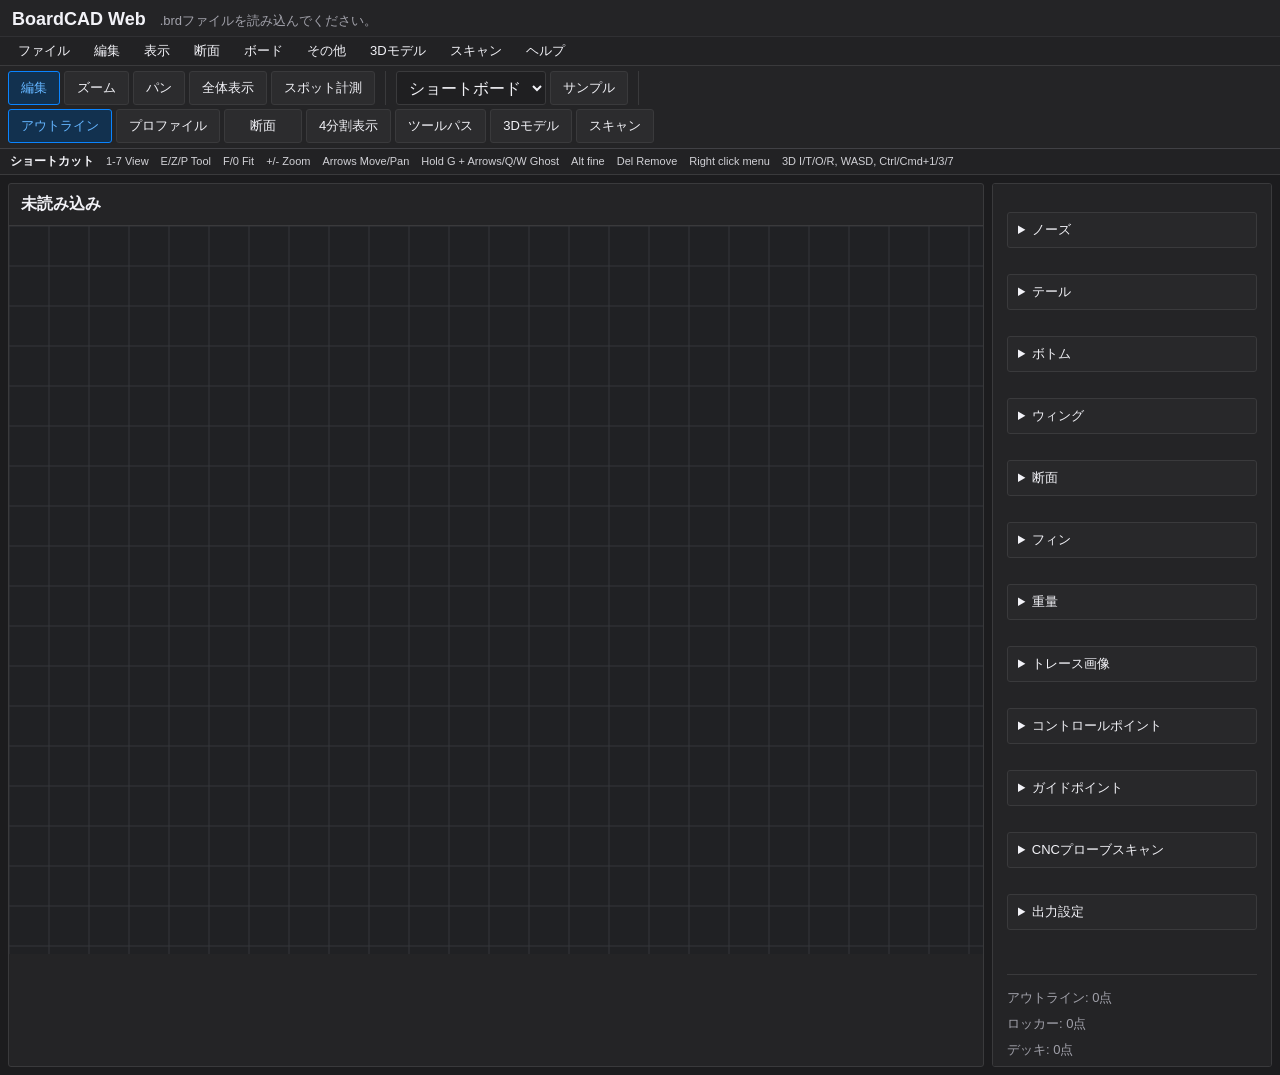
<file: index-bottom-handles.html>
<!doctype html>
<html lang="ja">
<head>
  <meta charset="utf-8">
  <meta name="viewport" content="width=device-width, initial-scale=1">
  <title>BoardCAD Web</title>
  <link rel="stylesheet" href="./styles.css">
</head>
<body>
  <header class="app-chrome">
    <div class="title-row">
      <h1 data-i18n="app_title">BoardCAD Web</h1>
      <p id="status" data-i18n="status_load_brd">.brdファイルを読み込んでください。</p>
    </div>
    <nav class="menu-bar" aria-label="BoardCAD menus" data-i18n-aria-label="boardcad_menus">
      <details class="menu">
        <summary data-i18n="menu_file">File</summary>
        <div class="menu-items">
          <button type="button" data-action="new" data-i18n="new">New</button>
          <button type="button" data-action="open" data-i18n="open">Open</button>
          <button type="button" data-action="open-ghost" data-i18n="open_ghost">Open Ghost</button>
          <input id="fileInput" type="file" accept=".brd,.otl,.pfl,.crs,.csv,text/plain" hidden>
          <input id="ghostFileInput" type="file" accept=".brd,text/plain" hidden>
          <details class="menu-submenu">
            <summary data-i18n="menu_sample">Sample</summary>
            <div class="menu-subitems">
              <button type="button" data-action="sample-current" data-i18n="open_selected_sample">Open Selected Sample</button>
              <button type="button" data-action="sample-direct" data-sample-url="./Shortboard.brd" data-i18n="sample_shortboard">Shortboard</button>
              <button type="button" data-action="sample-direct" data-sample-url="./Funboard.brd" data-i18n="sample_funboard">Funboard</button>
              <button type="button" data-action="sample-direct" data-sample-url="./Longboard.brd" data-i18n="sample_longboard">Longboard</button>
            </div>
          </details>
          <button type="button" data-action="scan-new-board" data-i18n="scan_new_board">Scan New Board</button>
          <hr>
          <button id="pdfButton" type="button" data-action="pdf" disabled data-i18n="print_pdf">Print / PDF Drawing</button>
          <button id="templatePdfButton" type="button" data-action="template-pdf" disabled data-i18n="print_templates_pdf">Print Templates PDF</button>
          <button id="dxfOutlineSplineButton" type="button" data-action="dxf-outline-spline" disabled data-i18n="dxf_outline_spline">DXF Outline Spline</button>
          <button id="dxfProfileSplineButton" type="button" data-action="dxf-profile-spline" disabled data-i18n="dxf_profile_spline">DXF Profile Spline</button>
          <button id="dxfSectionSplineButton" type="button" data-action="dxf-section-spline" disabled data-i18n="dxf_cross_section_spline">DXF Cross section Spline</button>
          <button id="dxfOutlineButton" type="button" data-action="dxf-outline" disabled data-i18n="dxf_outline_polyline">DXF Outline Polyline</button>
          <button id="dxfProfileButton" type="button" data-action="dxf-profile" disabled data-i18n="dxf_profile_polyline">DXF Profile Polyline</button>
          <button id="dxfSectionButton" type="button" data-action="dxf-section" disabled data-i18n="dxf_cross_section_polyline">DXF Cross section Polyline</button>
          <button id="gcodeButton" type="button" data-action="laser" disabled data-i18n="gcode_laser_outline">G-Code Laser Outline</button>
          <button id="cncButton" type="button" data-action="cnc" disabled data-i18n="gcode_cnc">G-Code CNC</button>
          <hr>
          <button id="saveBrdButton" type="button" data-action="save-brd" disabled data-i18n="save_brd">Save BRD</button>
          <button id="saveBrdAsButton" type="button" data-action="save-brd-as" disabled data-i18n="save_brd_as">Save BRD as</button>
          <button id="exportOtlButton" type="button" data-action="export-otl" disabled data-i18n="export_outline_otl">Export Outline (.otl)</button>
          <button id="exportPflButton" type="button" data-action="export-pfl" disabled data-i18n="export_profile_pfl">Export Profile (.pfl)</button>
        </div>
      </details>
      <details class="menu">
        <summary data-i18n="menu_edit">Edit</summary>
        <div class="menu-items">
          <button id="undoButton" type="button" data-action="undo" disabled data-i18n="undo">Undo</button>
          <button id="redoButton" type="button" data-action="redo" disabled data-i18n="redo">Redo</button>
          <hr>
          <button id="addControlPointButton" type="button" data-action="add-controlpoint" disabled data-i18n="add_control_point">Add ControlPoint</button>
          <button id="deleteControlPointButton" type="button" data-action="delete-controlpoint" disabled data-i18n="delete_control_points">Delete ControlPoints</button>
        </div>
      </details>
      <details class="menu">
        <summary data-i18n="menu_view">View</summary>
        <div class="menu-items">
          <button type="button" data-view="outline" data-i18n="outline">Outline</button>
          <button type="button" data-view="profile" data-i18n="profile">Profile</button>
          <button type="button" data-view="sections" data-i18n="menu_cross_sections">Cross sections</button>
          <button type="button" data-view="quad" data-i18n="quad">Quad</button>
          <button type="button" data-view="toolpath" data-i18n="toolpath">Toolpath</button>
          <hr>
          <button type="button" data-action="fit" data-i18n="fit">Fit</button>
          <label class="menu-check"><input type="checkbox" data-view-option="showGrid" checked><span data-i18n="show_grid">Show grid</span></label>
          <label class="menu-check"><input type="checkbox" data-view-option="showGhostBoard" checked><span data-i18n="show_ghost_board">Show Ghost board</span></label>
          <label class="menu-check"><input type="checkbox" data-view-option="showControlPoints" checked><span data-i18n="show_control_points">Show Control points</span></label>
          <label class="menu-check"><input type="checkbox" data-view-option="showCurvature" checked><span data-i18n="show_curvature">Show Curvature</span></label>
          <label class="menu-check"><input type="checkbox" data-view-option="showNonActiveCrossSections" checked><span data-i18n="show_non_active_cross_sections">Show Non-active crosssections</span></label>
          <label class="menu-check"><input type="checkbox" data-view-option="showBaseLine" checked><span data-i18n="show_base_line">Show base line</span></label>
          <label class="menu-check"><input type="checkbox" data-view-option="showCenterLine" checked><span data-i18n="show_center_line">Show center line</span></label>
          <label class="menu-check"><input type="checkbox" data-view-option="showCrossSectionPositions" checked><span data-i18n="show_cross_section_positions">Show crossections positions</span></label>
          <label class="menu-check"><input type="checkbox" data-view-option="showSlidingInfo" checked><span data-i18n="show_sliding_info">Show Sliding info</span></label>
          <label class="menu-check"><input type="checkbox" data-view-option="showSlidingCrossSection" checked><span data-i18n="show_sliding_cross_section">Show Sliding Cross section</span></label>
          <label class="menu-check"><input type="checkbox" data-view-option="showVolumeDistribution" checked><span data-i18n="show_volume_distribution">Show Volume distribution</span></label>
          <label class="menu-check"><input type="checkbox" data-view-option="showCenterOfMass" checked><span data-i18n="show_center_of_mass">Show center of mass</span></label>
          <label class="menu-check"><input type="checkbox" data-view-option="showOverBottomCurveMeasurements" checked><span data-i18n="show_over_bottom_curve_measurements">Show over bottom curve measurements</span></label>
          <label class="menu-check"><input type="checkbox" data-view-option="showMomentOfInertia" checked><span data-i18n="show_moment_of_inertia">Show moment of inertia</span></label>
          <label class="menu-check"><input type="checkbox" data-view-option="showFlowlines" checked><span data-i18n="show_flowlines">Show flowlines</span></label>
          <label class="menu-check"><input type="checkbox" data-view-option="showApexLine" checked><span data-i18n="show_apex_line">Show apex line</span></label>
          <label class="menu-check"><input type="checkbox" data-view-option="showTuckUnderLine" checked><span data-i18n="show_tuck_under_line">Tuck under line</span></label>
          <label class="menu-check"><input type="checkbox" data-view-option="showFootMarks"><span data-i18n="show_foot_marks">Show foot marks</span></label>
          <label class="menu-check"><input type="checkbox" data-view-option="showGuidePoints" checked><span data-i18n="show_guide_points">Show guide points</span></label>
          <label class="menu-check"><input type="checkbox" data-view-option="useFill" checked><span data-i18n="use_fill">Use fill</span></label>
        </div>
      </details>
      <details class="menu">
        <summary data-i18n="menu_cross_sections">Cross sections</summary>
        <div class="menu-items">
          <button id="nextSectionButton" type="button" data-action="next-section" disabled data-i18n="next_cross_section">Next cross section</button>
          <button id="previousSectionButton" type="button" data-action="previous-section" disabled data-i18n="previous_cross_section">Previous cross section</button>
          <button id="addSectionButton" type="button" data-action="add-section" disabled data-i18n="add_cross_section">Add cross section</button>
          <button id="moveSectionButton" type="button" data-action="move-section" disabled data-i18n="move_cross_section">Move cross section</button>
          <button id="removeSectionButton" type="button" data-action="remove-section" disabled data-i18n="remove_cross_section">Remove cross section</button>
          <hr>
          <button id="copySectionButton" type="button" data-action="copy-section" disabled data-i18n="copy_cross_section">Copy cross section</button>
          <button id="pasteSectionButton" type="button" data-action="paste-section" disabled data-i18n="paste_cross_section">Paste cross section</button>
          <hr>
          <button id="importSectionButton" type="button" data-action="import-crosssection" disabled data-i18n="import_cross_section">Import cross section</button>
          <button id="exportSectionButton" type="button" data-action="export-crosssection" disabled data-i18n="export_cross_section">Export cross section</button>
          <input id="crossSectionInput" type="file" accept=".crs,text/plain" hidden>
        </div>
      </details>
      <details class="menu">
        <summary data-i18n="menu_board">Board</summary>
        <div class="menu-items">
          <button id="scaleBoardButton" type="button" data-action="scale-board" disabled data-i18n="scale_current_board">Scale current board</button>
          <button id="scaleGhostButton" type="button" data-action="scale-ghost" disabled data-i18n="scale_ghost_to_current">Scale ghost to current board size</button>
          <button id="boardInfoButton" type="button" data-action="board-info" disabled data-i18n="info">Info</button>
          <button id="tailButton" type="button" data-action="show-panel" data-panel-target="tailPanel" disabled data-i18n="tail">Tail</button>
          <button id="noseButton" type="button" data-action="show-panel" data-panel-target="nosePanel" disabled data-i18n="nose">Nose</button>
          <button id="wingButton" type="button" data-action="show-panel" data-panel-target="wingPanel" disabled data-i18n="wing">Wing</button>
          <button id="bottomButton" type="button" data-action="show-panel" data-panel-target="bottomPanel" disabled data-i18n="bottom">Bottom</button>
          <button id="finsButton" type="button" data-action="show-panel" data-panel-target="finsPanel" disabled data-i18n="fins">Fins</button>
          <button id="guidePointsButton" type="button" data-action="show-panel" data-panel-target="guidePointPanel" disabled data-i18n="guide_points">Guide points</button>
          <button id="weightCalcButton" type="button" data-action="show-panel" data-panel-target="weightPanel" disabled data-i18n="weight_calculator">Weight calculator</button>
          <button id="flipBoardViewButton" type="button" data-action="flip-board-view" disabled data-i18n="flip">Flip</button>
        </div>
      </details>
      <details class="menu">
        <summary data-i18n="menu_misc">Misc</summary>
        <div class="menu-items">
          <details class="menu-submenu">
            <summary data-i18n="settings">Settings</summary>
            <div class="menu-subitems">
              <label>
                <span data-i18n="curve_segments_setting">Curve segments</span>
                <input id="miscCurveSegments" type="number" min="4" max="80" step="1">
              </label>
              <label>
                <span data-i18n="model_length_segments_setting">3D length segments</span>
                <input id="miscModelLengthSegments" type="number" min="6" max="80" step="1">
              </label>
              <label>
                <span data-i18n="model_width_points_setting">3D width points</span>
                <input id="miscModelWidthPoints" type="number" min="3" max="40" step="1">
              </label>
              <div class="button-row">
                <button id="miscApplySettingsButton" type="button" data-action="set-settings" data-i18n="apply_settings">Apply</button>
                <button id="settingsButton" type="button" data-action="settings" data-i18n="settings_prompt">Prompt</button>
              </div>
            </div>
          </details>
          <details class="menu-submenu">
            <summary data-i18n="language">Language</summary>
            <div class="menu-subitems">
              <button id="languageJaButton" type="button" data-action="set-language" data-lang="ja" data-i18n="language_japanese">Japanese</button>
              <button id="languageEnButton" type="button" data-action="set-language" data-lang="en" data-i18n="language_english">English</button>
              <button id="languagePromptButton" type="button" data-action="language" data-i18n="language_prompt">Prompt</button>
            </div>
          </details>
          <hr>
          <label class="menu-check"><input id="controlPointInterpolation" type="radio" name="crossSectionInterpolation" data-interpolation="controlpoint"><span data-i18n="controlpoint_interpolation">ControlPoint interpolation</span></label>
          <label class="menu-check"><input id="sBlendInterpolation" type="radio" name="crossSectionInterpolation" data-interpolation="sblend" checked><span data-i18n="sblend_interpolation">S-Blend interpolation</span></label>
        </div>
      </details>
      <details class="menu">
        <summary data-i18n="menu_3d_model">3D Model</summary>
        <div class="menu-items">
          <button id="bezierPatchButton" type="button" data-action="bezier-patch" disabled data-i18n="create_3d_bezier_patches">Create 3D model using Bezier patches</button>
          <button id="approxClosedButton" type="button" data-action="approximate-closed" disabled data-i18n="approx_from_bezier_closed">Approximate from Bezier (closed model)</button>
          <button id="approxOpenButton" type="button" data-action="approximate-open" disabled data-i18n="approx_from_bezier_open">Approximate from Bezier (open model)</button>
          <button id="approxOutlineRockerButton" type="button" data-action="approximate-outline-rocker" disabled data-i18n="approx_outline_rocker">Approximate outline and rocker</button>
          <button id="clearApproxButton" type="button" data-action="clear-approximation" disabled data-i18n="clear_approximation">Clear approximation</button>
          <hr>
          <button id="view3dButton" type="button" data-action="view-3d" disabled data-i18n="view_3d">View 3D</button>
          <button id="editNurbsButton" type="button" data-action="edit-nurbs" disabled data-i18n="edit_nurbs_surface">Edit nurbs surface</button>
        </div>
      </details>
      <details class="menu">
        <summary data-i18n="menu_scan">Scan</summary>
        <div class="menu-items">
          <button id="setTailPointButton" type="button" data-action="scan-set-tail" data-i18n="set_tail_point">Set Tail Point</button>
          <button id="setNosePointButton" type="button" data-action="scan-set-nose" data-i18n="set_nose_point">Set Nose Point</button>
          <button id="returnTailButton" type="button" data-action="scan-return-tail" data-i18n="return_to_tail">Return to Tail</button>
          <button id="requestPositionButton" type="button" data-action="request-position" data-i18n="read_current_position">Read Current Position</button>
          <hr>
          <button type="button" data-action="generate-probe-scan" data-i18n="generate_probe_gcode">Generate Probe G-Code</button>
          <button id="fitProfileFromScanButton" type="button" data-action="fit-profile-from-scan" disabled data-i18n="fit_profile_from_scan">Fit Profile From Scan</button>
          <button id="fitOutlineFromScanButton" type="button" data-action="fit-outline-from-scan" disabled data-i18n="fit_outline_from_scan">Fit Outline From Scan</button>
          <button id="fitCrossSectionFromScanButton" type="button" data-action="fit-cross-section-from-scan" disabled data-i18n="fit_cross_section_from_scan">Fit Cross Section From Scan</button>
        </div>
      </details>
      <details class="menu">
        <summary data-i18n="menu_help">Help</summary>
        <div class="menu-items">
          <button type="button" data-action="help" data-i18n="online_help">Online help</button>
          <button type="button" data-action="about" data-i18n="about_boardcad">About BoardCAD</button>
        </div>
      </details>
    </nav>
    <div class="toolbar" aria-label="BoardCAD tools" data-i18n-aria-label="boardcad_tools">
      <button type="button" data-tool="edit" class="tool active" title="Edit control and guide points" data-i18n="tool_edit" data-i18n-title="status_tool_edit">Edit</button>
      <button type="button" data-tool="zoom" class="tool" title="Click to zoom in; Shift/Option-click to zoom out" data-i18n="tool_zoom" data-i18n-title="status_tool_zoom">Zoom</button>
      <button type="button" data-tool="pan" class="tool" title="Drag the drawing to pan" data-i18n="tool_pan" data-i18n-title="status_tool_pan">Pan</button>
      <button type="button" data-action="fit" class="tool" title="Fit the drawing to the viewport" data-i18n="fit" data-i18n-title="help_fit">Fit</button>
      <button type="button" data-tool="spot" class="tool" title="Read dimensions at a point" data-i18n="tool_spot_check" data-i18n-title="status_tool_spot">Spot check</button>
      <span class="toolbar-separator"></span>
      <select id="sampleSelect" aria-label="サンプル" data-i18n-aria-label="sample_select_aria">
        <option value="./Shortboard.brd" data-i18n="sample_shortboard">Shortboard</option>
        <option value="./Funboard.brd" data-i18n="sample_funboard">Funboard</option>
        <option value="./Longboard.brd" data-i18n="sample_longboard">Longboard</option>
      </select>
      <button id="sampleButton" type="button" data-action="sample" data-i18n="menu_sample">サンプル</button>
      <span class="toolbar-separator"></span>
      <div class="tabs toolbar-tabs" role="tablist">
        <button class="tab active" data-view="outline" type="button" data-i18n="outline">Outline</button>
        <button class="tab" data-view="profile" type="button" data-i18n="profile">Profile</button>
        <button class="tab" data-view="sections" type="button" data-i18n="menu_cross_sections">Cross sections</button>
        <button class="tab" data-view="quad" type="button" data-i18n="quad">Quad</button>
        <button class="tab" data-view="toolpath" type="button" data-i18n="toolpath">Toolpath</button>
        <button class="tab" data-view="model3d" type="button" data-i18n="menu_3d_model">3D Model</button>
        <button class="tab" data-view="scan" type="button" data-i18n="menu_scan">Scan</button>
      </div>
    </div>
    <aside class="shortcut-help top-shortcuts" aria-label="Keyboard shortcuts" data-i18n-aria-label="keyboard_shortcuts">
      <strong data-i18n="shortcuts">Shortcuts</strong>
      <span data-i18n="shortcut_view">1-7 View</span>
      <span data-i18n="shortcut_tool">E/Z/P Tool</span>
      <span data-i18n="shortcut_fit">F/0 Fit</span>
      <span data-i18n="shortcut_zoom">+/- Zoom</span>
      <span data-i18n="shortcut_move">Arrows Move/Pan</span>
      <span data-i18n="shortcut_ghost">Hold G + Arrows/Q/W Ghost</span>
      <span data-i18n="shortcut_fine">Alt fine</span>
      <span data-i18n="shortcut_remove">Del Remove</span>
      <span data-i18n="shortcut_context">Right click menu</span>
      <span data-i18n="shortcut_3d">3D I/T/O/R, WASD</span>
    </aside>
  </header>

  <main class="workspace">
    <section class="viewer">
      <div class="viewer-head">
        <div>
          <strong id="boardName" data-i18n="board_unloaded">未読み込み</strong>
          <span id="boardMeta"></span>
        </div>
      </div>
      <canvas id="canvas" width="1400" height="760"></canvas>
      <div id="canvasContextMenu" class="context-menu" hidden>
        <button type="button" data-context-action="fit" data-i18n="fit">Fit</button>
        <hr>
        <label class="context-check"><input id="contextLockX" type="checkbox" data-context-lock="x"><span data-i18n="x_locked">X locked</span></label>
        <label class="context-check"><input id="contextLockY" type="checkbox" data-context-lock="y"><span data-i18n="y_locked">Y locked</span></label>
        <label class="context-check disabled"><input id="contextLockZ" type="checkbox" data-context-lock="z" disabled><span data-i18n="z_locked">Z locked</span></label>
        <hr>
        <label class="context-check"><input id="contextViewBlank" type="checkbox" data-context-view-option="viewBlank"><span data-i18n="view_blank">View blank</span></label>
        <label class="context-check"><input id="contextViewDeckToolpath" type="checkbox" data-context-view-option="showDeckToolpath"><span data-i18n="view_deck_toolpath">View deck toolpath</span></label>
        <label class="context-check"><input id="contextViewBottomToolpath" type="checkbox" data-context-view-option="showBottomToolpath"><span data-i18n="view_bottom_toolpath">View bottom toolpath</span></label>
        <hr>
        <button type="button" data-context-action="spot-check" data-i18n="tool_spot_check">Spot check</button>
        <button type="button" data-context-action="toggle-deck-bottom" data-i18n="toggle_deck_bottom">Toggle Deck/Bottom</button>
        <button id="contextAddGuidePoint" type="button" data-context-action="add-guidepoint" data-i18n="add_guide_point">Add Guide Point</button>
        <button type="button" data-context-action="guide-points" data-i18n="guide_points">Guide points</button>
        <button id="contextEditGuidePoint" type="button" data-context-action="edit-guidepoint" data-i18n="edit_guide_point">Edit Guide Point</button>
        <button id="contextDeleteGuidePoint" type="button" data-context-action="delete-guidepoint" data-i18n="delete_guide_point">Delete Guide Point</button>
        <button id="contextAddControlPoint" type="button" data-context-action="add-controlpoint" data-i18n="add_controlpoint">Add ControlPoint</button>
        <button id="contextDeleteControlPoint" type="button" data-context-action="delete-controlpoint" data-i18n="delete_controlpoints">Delete controlpoints</button>
        <button id="contextMakeContinuous" type="button" data-context-action="make-continuous" data-i18n="make_continuous">Toggle Smooth/Corner</button>
        <button type="button" data-context-action="cross-sections" data-i18n="menu_cross_sections">Cross sections ›</button>
      </div>
    </section>

    <aside class="panel">
      <details id="tailPanel" class="panel-group panel-stack-item tail-panel" aria-label="Tail" data-i18n-aria-label="tail">
        <summary data-i18n="tail">Tail</summary>
        <div class="section-readout" id="boardPanelSummary" data-i18n="panel_unloaded">未読み込み</div>
        <label>
          <span data-i18n="tail_shape">Tail shape</span>
          <select id="tailMode" disabled>
            <option value="" data-i18n="bezier_native">Bezier native</option>
            <option value="square" data-i18n="tail_mode_square">Square</option>
            <option value="squash" data-i18n="tail_mode_squash">Squash</option>
            <option value="round" data-i18n="tail_mode_round">Round</option>
            <option value="rounded-square" data-i18n="tail_mode_rounded_square">Round square</option>
            <option value="gun" data-i18n="tail_mode_gun">Gun</option>
            <option value="pin" data-i18n="tail_mode_pin">Pin</option>
            <option value="round-pin" data-i18n="tail_mode_round_pin">Round pin</option>
            <option value="diamond" data-i18n="tail_mode_diamond">Diamond</option>
            <option value="rounded-diamond" data-i18n="tail_mode_rounded_diamond">Round diamond</option>
            <option value="rocket" data-i18n="tail_mode_rocket">Rocket</option>
            <option value="half-moon" data-i18n="tail_mode_half_moon">Half moon</option>
            <option value="swallow" data-i18n="tail_mode_swallow">Swallow</option>
            <option value="fish" data-i18n="tail_mode_fish">Fish</option>
            <option value="split" data-i18n="tail_mode_split">Split</option>
            <option value="star" data-i18n="tail_mode_star">Star</option>
            <option value="bat" data-i18n="tail_mode_bat">Bat</option>
          </select>
        </label>
        <label>
          <span data-i18n="tail_length">Tail length</span>
          <input id="tailLength" type="number" step="0.001" disabled>
        </label>
        <label>
          <span data-i18n="tail_depth">Tail depth</span>
          <input id="tailDepth" type="number" step="0.001" disabled>
        </label>
        <label>
          <span data-i18n="shoulder_pos">Shoulder pos</span>
          <input id="tailShoulderPos" type="number" step="0.01" disabled>
        </label>
        <label>
          <span data-i18n="shoulder_width">Shoulder width</span>
          <input id="tailShoulderScale" type="number" step="0.01" disabled>
        </label>
        <label>
          <span data-i18n="join_blend">Join blend</span>
          <input id="tailRailBlend" type="number" step="0.01" disabled>
        </label>
        <label>
          <span data-i18n="tail_width">Tail width</span>
          <input id="tailWidthAdjust" type="range" min="-1" max="1" step="0.01" value="0" disabled>
        </label>
        <div id="tailWidthAdjustReadout" class="section-readout">100%</div>
        <div class="button-row">
          <button id="setTailButton" type="button" data-action="set-tail" disabled data-i18n="set_tail">Set tail</button>
        </div>
      </details>
      <details id="nosePanel" class="panel-group panel-stack-item nose-panel" aria-label="Nose" data-i18n-aria-label="nose">
        <summary data-i18n="nose">Nose</summary>
        <label>
          <span data-i18n="nose_shape">Nose shape</span>
          <select id="noseMode" disabled>
            <option value="" data-i18n="bezier_native">Bezier native</option>
            <option value="gun" data-i18n="nose_mode_gun">Gun / point</option>
            <option value="pin" data-i18n="nose_mode_pin">Pin nose</option>
            <option value="round-point" data-i18n="nose_mode_round_point">Round pointed nose</option>
            <option value="wide" data-i18n="nose_mode_wide">Wide nose</option>
            <option value="round" data-i18n="nose_mode_round">Round nose</option>
            <option value="diamond" data-i18n="nose_mode_diamond">Diamond nose</option>
            <option value="snub" data-i18n="nose_mode_snub">Snub nose</option>
            <option value="square" data-i18n="nose_mode_square">Square nose</option>
          </select>
        </label>
        <label>
          <span data-i18n="nose_length">Nose length</span>
          <input id="noseLength" type="number" step="0.001" disabled>
        </label>
        <label>
          <span data-i18n="shoulder_pos">Shoulder pos</span>
          <input id="noseShoulderPos" type="number" step="0.01" disabled>
        </label>
        <label>
          <span data-i18n="shoulder_width">Shoulder width</span>
          <input id="noseShoulderScale" type="number" step="0.01" disabled>
        </label>
        <label>
          <span data-i18n="join_blend">Join blend</span>
          <input id="noseRailBlend" type="number" step="0.01" disabled>
        </label>
        <label>
          <span data-i18n="nose_width">Nose width</span>
          <input id="noseWidthAdjust" type="range" min="-1" max="1" step="0.01" value="0" disabled>
        </label>
        <div id="noseWidthAdjustReadout" class="section-readout">100%</div>
        <div class="button-row">
          <button id="setNoseButton" type="button" data-action="set-nose" disabled data-i18n="set_nose">Set nose</button>
        </div>
      </details>
      <details id="wingPanel" class="panel-group panel-stack-item wing-panel" aria-label="Wing" data-i18n-aria-label="wing">
        <summary data-i18n="wing">Wing</summary>
        <label>
          <span data-i18n="wing_preset">Wing preset</span>
          <select id="wingPreset" disabled>
            <option value="" data-i18n="none">None</option>
            <option value="custom" data-i18n="custom">Custom</option>
            <option value="stinger" data-i18n="wing_preset_stinger">Stinger</option>
            <option value="wing" data-i18n="wing_preset_wing">Wing</option>
            <option value="wing-pin" data-i18n="wing_preset_wing_pin">Wing pin tail</option>
          </select>
        </label>
        <label>
          <span data-i18n="distance_from_tail">Distance from tail</span>
          <input id="wingPosition" type="number" step="0.01" disabled>
        </label>
        <label>
          <span data-i18n="wing_width">Wing width</span>
          <input id="wingWidth" type="number" step="0.01" disabled>
        </label>
        <label>
          <span data-i18n="wing_shape">Wing shape</span>
          <select id="wingShape" disabled>
            <option value="bump" data-i18n="wing_shape_bump">Bump</option>
            <option value="step" data-i18n="wing_shape_step">Step</option>
          </select>
        </label>
        <label>
          <span data-i18n="shoulder_coeff">Shoulder coeff</span>
          <input id="wingShoulder" type="number" step="0.1" disabled>
        </label>
        <label>
          <span data-i18n="transition_coeff">Transition coeff</span>
          <input id="wingTransition" type="number" step="0.1" disabled>
        </label>
        <div class="button-row">
          <button id="setWingButton" type="button" data-action="set-wing" disabled data-i18n="set_wing">Set wing</button>
        </div>
      </details>
      <details id="bottomPanel" class="panel-group panel-stack-item bottom-panel" aria-label="Bottom" data-i18n-aria-label="bottom">
        <summary data-i18n="bottom">Bottom</summary>
        <div class="section-readout" id="bottomFeatureSummary" data-i18n="bottom_feature_none">Bottom features: 0</div>
        <div class="guide-list" id="bottomFeatureList" data-i18n="bottom_feature_none">Bottom features: 0</div>
        <label>
          <span data-i18n="bottom_preset">Preset</span>
          <select id="bottomFeaturePreset" disabled>
            <option value="custom" data-i18n="custom">Custom</option>
            <option value="displacement-hull" data-i18n="bottom_preset_displacement_hull">Displacement hull</option>
            <option value="longboard-rolled-vee" data-i18n="bottom_preset_longboard_rolled_vee">Longboard rolled to vee</option>
            <option value="shortboard-single-to-double" data-i18n="bottom_preset_shortboard_single_to_double">Shortboard single to double</option>
            <option value="shortboard-single-to-vee" data-i18n="bottom_preset_shortboard_single_to_vee">Shortboard single to vee</option>
            <option value="performance-channel-quad" data-i18n="bottom_preset_performance_channel_quad">Performance channel quad</option>
          </select>
        </label>
        <div class="button-row">
          <button id="applyBottomPresetButton" type="button" data-action="apply-bottom-preset" disabled data-i18n="apply_preset">Apply preset</button>
        </div>
        <label>
          <span data-i18n="bottom_feature_index">Feature</span>
          <select id="bottomFeatureIndex" disabled>
            <option value="-1" data-i18n="none">None</option>
          </select>
        </label>
        <label class="inline-check">
          <input id="bottomFeatureEnabled" type="checkbox" disabled>
          <span data-i18n="enabled">Enabled</span>
        </label>
        <label>
          <span data-i18n="bottom_feature_type">Feature type</span>
          <select id="bottomFeatureType" disabled>
            <option value="single-concave" data-i18n="bottom_type_single_concave">Single concave</option>
            <option value="double-concave" data-i18n="bottom_type_double_concave">Double concave</option>
            <option value="vee" data-i18n="bottom_type_vee">Vee</option>
            <option value="spiral-vee" data-i18n="bottom_type_spiral_vee">Spiral vee</option>
            <option value="hull" data-i18n="bottom_type_hull">Hull</option>
            <option value="displacement-hull" data-i18n="bottom_type_displacement_hull">Displacement hull</option>
            <option value="channel" data-i18n="bottom_type_channel">Channel</option>
          </select>
        </label>
        <label>
          <span data-i18n="bottom_feature_start">Start from tail</span>
          <input id="bottomFeatureStart" type="number" step="0.01" disabled>
        </label>
        <label>
          <span data-i18n="bottom_feature_peak">Peak from tail</span>
          <input id="bottomFeaturePeak" type="number" step="0.01" disabled>
        </label>
        <label>
          <span data-i18n="bottom_feature_end">End from tail</span>
          <input id="bottomFeatureEnd" type="number" step="0.01" disabled>
        </label>
        <label>
          <span data-i18n="bottom_feature_depth">Depth</span>
          <input id="bottomFeatureDepth" type="number" step="0.01" disabled>
        </label>
        <label>
          <span data-i18n="bottom_feature_center_depth">Center depth</span>
          <input id="bottomFeatureCenterDepth" type="number" step="0.01" disabled>
        </label>
        <label>
          <span data-i18n="bottom_feature_rail_depth">Rail depth</span>
          <input id="bottomFeatureRailDepth" type="number" step="0.01" disabled>
        </label>
        <label>
          <span data-i18n="bottom_feature_width">Width ratio</span>
          <input id="bottomFeatureWidth" type="number" min="0.05" max="1" step="0.01" disabled>
        </label>
        <label>
          <span data-i18n="bottom_feature_blend">Blend</span>
          <input id="bottomFeatureBlend" type="number" min="0.1" max="4" step="0.05" disabled>
        </label>
        <label>
          <span data-i18n="bottom_feature_power">Curve power</span>
          <input id="bottomFeaturePower" type="number" min="0.4" max="4" step="0.05" disabled>
        </label>
        <label>
          <span data-i18n="bottom_feature_edge">Edge strength</span>
          <input id="bottomFeatureEdge" type="number" min="0" max="1" step="0.05" disabled>
        </label>
        <label>
          <span data-i18n="bottom_feature_offset">Offset ratio</span>
          <input id="bottomFeatureOffset" type="number" min="0" max="0.95" step="0.01" disabled>
        </label>
        <label>
          <span data-i18n="bottom_feature_spacing">Spacing ratio</span>
          <input id="bottomFeatureSpacing" type="number" min="0" max="0.5" step="0.01" disabled>
        </label>
        <label>
          <span data-i18n="bottom_feature_count">Count</span>
          <input id="bottomFeatureCount" type="number" min="1" max="6" step="1" disabled>
        </label>
        <div class="button-row">
          <button id="setBottomFeatureButton" type="button" data-action="set-bottom-feature" disabled data-i18n="set">Set</button>
          <button id="addBottomFeatureButton" type="button" data-action="add-bottom-feature" disabled data-i18n="add">Add</button>
          <button id="duplicateBottomFeatureButton" type="button" data-action="duplicate-bottom-feature" disabled data-i18n="duplicate">Duplicate</button>
          <button id="removeBottomFeatureButton" type="button" data-action="remove-bottom-feature" disabled data-i18n="remove">Remove</button>
        </div>
        <div class="button-row">
          <button id="fillBottomFeatureSectionsButton" type="button" data-action="fill-bottom-feature-sections" disabled data-i18n="fill_feature_sections">Fill feature sections</button>
        </div>
        <div class="button-row">
          <button id="resetBottomFeatureButton" type="button" data-action="reset-bottom-feature" disabled data-i18n="reset">Reset</button>
          <button id="clearBottomFeaturesButton" type="button" data-action="clear-bottom-features" disabled data-i18n="clear">Clear</button>
          <button id="moveBottomFeatureUpButton" type="button" data-action="move-bottom-feature-up" disabled data-i18n="move_up">Up</button>
          <button id="moveBottomFeatureDownButton" type="button" data-action="move-bottom-feature-down" disabled data-i18n="move_down">Down</button>
        </div>
      </details>
      <details id="finsPanel" class="panel-group panel-stack-item fins-panel" aria-label="Fins" data-i18n-aria-label="fins">
        <summary data-i18n="fins">Fins</summary>
        <label>
          <span data-i18n="type">Type</span>
          <input id="finType" type="text" disabled>
        </label>
        <label>
          <span data-i18n="template">Template</span>
          <select id="finTemplate" disabled>
            <option value="" data-i18n="line_only">Line only</option>
            <option value="FCS" data-i18n="fcs_plugs">FCS plugs</option>
            <option value="FCSII" data-i18n="fcsii_box">FCS II box</option>
            <option value="FINBOX" data-i18n="single_fin_box">Single fin box</option>
          </select>
        </label>
        <label>
          <span data-i18n="fin_setup">Fin Setup</span>
          <select id="finSetup" disabled>
            <option value="" data-i18n="custom">Custom</option>
            <option value="single" data-i18n="single_fin">Single fin</option>
            <option value="2plus1">2+1</option>
            <option value="twin-fish" data-i18n="twin_fish">Twin fish</option>
            <option value="twin-performance" data-i18n="twin_performance">Twin performance</option>
            <option value="thruster" data-i18n="thruster">Thruster</option>
            <option value="quad" data-i18n="quad_fin">Quad</option>
            <option value="5fin" data-i18n="five_fin">5 fin</option>
            <option value="bonzer" data-i18n="bonzer">Bonzer</option>
          </select>
        </label>
        <div class="fin-grid">
          <span></span><span>X</span><span>Y / Depth</span>
          <span data-i18n="side_rear">Side rear</span>
          <input id="finSideRearX" type="number" step="0.001" disabled>
          <input id="finSideRearY" type="number" step="0.001" disabled>
          <span data-i18n="side_front">Side front</span>
          <input id="finSideFrontX" type="number" step="0.001" disabled>
          <input id="finSideFrontY" type="number" step="0.001" disabled>
          <span data-i18n="center_rear_front">Center rear/front</span>
          <input id="finCenterRear" type="number" step="0.001" disabled>
          <input id="finCenterFront" type="number" step="0.001" disabled>
          <span data-i18n="depth_splay">Depth / Splay</span>
          <input id="finCenterDepth" type="number" step="0.001" disabled>
          <input id="finSideDepth" type="number" step="0.001" disabled>
          <span data-i18n="side_splay">Side splay</span>
          <input id="finSideSplay" type="number" step="0.001" disabled>
          <span></span>
          <span data-i18n="toe_in_cant">Toe-in / Cant</span>
          <input id="finToeIn" type="number" step="0.1" disabled>
          <input id="finCant" type="number" step="0.1" disabled>
        </div>
        <div class="button-row">
          <button id="setFinsButton" type="button" data-action="set-fins" disabled data-i18n="set_fins">Set fins</button>
        </div>
      </details>
      <details id="weightPanel" class="panel-group panel-stack-item weight-panel" aria-label="Weight" data-i18n-aria-label="weight_calculator">
        <summary data-i18n="weight">Weight</summary>
        <div class="weight-grid">
          <label><span data-i18n="stringer_width">Stringer width</span><input id="weightStringerWidth" type="number" step="0.001" disabled></label>
          <label><span data-i18n="stringer_density">Stringer density</span><input id="weightStringerDensity" type="number" step="0.001" disabled></label>
          <label><span data-i18n="foam_density">Foam density</span><input id="weightFoamDensity" type="number" step="0.001" disabled></label>
          <label><span data-i18n="deck_glass">Deck glass</span><input id="weightDeckGlass" type="number" step="0.001" disabled></label>
          <label><span data-i18n="deck_lap_width">Deck lap width</span><input id="weightDeckLapWidth" type="number" step="0.001" disabled></label>
          <label><span data-i18n="bottom_glass">Bottom glass</span><input id="weightBottomGlass" type="number" step="0.001" disabled></label>
          <label><span data-i18n="bottom_lap_width">Bottom lap width</span><input id="weightBottomLapWidth" type="number" step="0.001" disabled></label>
          <label><span data-i18n="resin_ratio">Resin ratio</span><input id="weightResinRatio" type="number" step="0.001" disabled></label>
          <label><span data-i18n="hotcoat">Hotcoat</span><input id="weightHotcoat" type="number" step="0.001" disabled></label>
          <label><span data-i18n="plugs_plus_fins">Plugs + fins</span><input id="weightPlugsFins" type="number" step="0.001" disabled></label>
        </div>
        <div class="section-readout weight-output" id="weightOutput" data-i18n="weight_placeholder">Weight: -</div>
        <div class="button-row">
          <button id="weightDefaultsButton" type="button" data-action="weight-defaults" disabled data-i18n="defaults">Defaults</button>
          <button id="weightCalcPanelButton" type="button" data-action="weight-calc" disabled data-i18n="calc">Calc</button>
        </div>
      </details>
      <details id="tracePanel" class="trace-panel panel-group panel-stack-item" aria-label="Trace image" data-i18n-aria-label="trace_image">
        <summary data-i18n="trace_image">Trace Image</summary>
        <label>
          <span data-i18n="target_view">Target view</span>
          <select id="traceTarget">
            <option value="outline" data-i18n="outline">Outline</option>
            <option value="profile" data-i18n="profile">Profile</option>
          </select>
        </label>
        <label class="menu-file trace-file">
          <span data-i18n="load_image">Load image</span>
          <input id="traceImageInput" type="file" accept="image/*">
        </label>
        <label class="inline-check">
          <input id="traceVisible" type="checkbox" checked>
          <span data-i18n="show_image">Show image</span>
        </label>
        <label>
          <span data-i18n="opacity">Opacity</span>
          <input id="traceOpacity" type="range" min="0" max="1" step="0.01" value="0.45">
        </label>
        <label>
          <span data-i18n="scale">Scale</span>
          <input id="traceScale" type="number" min="0.0001" step="0.001" value="1">
        </label>
        <label>
          <span data-i18n="rotation_deg">Rotation deg</span>
          <input id="traceRotation" type="number" step="0.1" value="0">
        </label>
        <div class="point-grid">
          <span data-i18n="center_button">Center</span>
          <input id="traceX" type="number" step="0.001" aria-label="Trace image center X" data-i18n-aria-label="trace_image_center_x">
          <input id="traceY" type="number" step="0.001" aria-label="Trace image center Y" data-i18n-aria-label="trace_image_center_y">
        </div>
        <label>
          <span data-i18n="move_step">Move step</span>
          <input id="traceMoveStep" type="number" min="0.001" step="0.1" value="1">
        </label>
        <div class="trace-move-grid" aria-label="Trace image move controls" data-i18n-aria-label="trace_move_controls">
          <span></span>
          <button id="traceMoveUpButton" type="button" data-action="trace-move" data-trace-dx="0" data-trace-dy="1" data-i18n="up">Up</button>
          <span></span>
          <button id="traceMoveLeftButton" type="button" data-action="trace-move" data-trace-dx="-1" data-trace-dy="0" data-i18n="left">Left</button>
          <button id="traceCenterButton" type="button" data-action="trace-center" data-i18n="center_button">Center</button>
          <button id="traceMoveRightButton" type="button" data-action="trace-move" data-trace-dx="1" data-trace-dy="0" data-i18n="right">Right</button>
          <span></span>
          <button id="traceMoveDownButton" type="button" data-action="trace-move" data-trace-dx="0" data-trace-dy="-1" data-i18n="down">Down</button>
          <span></span>
        </div>
        <div class="button-row">
          <button id="traceFitButton" type="button" data-action="trace-fit" data-i18n="fit_to_board">Fit to board</button>
          <button id="traceClearButton" type="button" data-action="trace-clear" data-i18n="clear">Clear</button>
        </div>
        <div class="section-readout" id="traceInfo" data-i18n="no_image_loaded">No image loaded</div>
      </details>
      <details id="controlPointPanel" class="control-point-panel panel-group panel-stack-item" aria-label="ControlPoint Info" data-i18n-aria-label="controlpoint_info">
        <summary data-i18n="controlpoint">ControlPoint</summary>
        <div class="point-grid">
          <span data-i18n="endpoint">EndPoint</span>
          <input id="cpEndX" type="number" step="0.001" disabled aria-label="EndPoint X">
          <input id="cpEndY" type="number" step="0.001" disabled aria-label="EndPoint Y">
          <span data-i18n="tangent_prev">TangentPrev</span>
          <input id="cpPrevX" type="number" step="0.001" disabled aria-label="Tangent previous X" data-i18n-aria-label="tangent_previous_x">
          <input id="cpPrevY" type="number" step="0.001" disabled aria-label="Tangent previous Y" data-i18n-aria-label="tangent_previous_y">
          <span data-i18n="tangent_next">TangentNext</span>
          <input id="cpNextX" type="number" step="0.001" disabled aria-label="Tangent next X" data-i18n-aria-label="tangent_next_x">
          <input id="cpNextY" type="number" step="0.001" disabled aria-label="Tangent next Y" data-i18n-aria-label="tangent_next_y">
        </div>
        <label class="inline-check">
          <input id="cpContinuous" type="checkbox" disabled>
          <span data-i18n="continuous">Continuous</span>
        </label>
        <div class="button-row">
          <button id="cpSetButton" type="button" data-action="set-controlpoint" disabled data-i18n="set">Set</button>
          <button id="cpHorizontalButton" type="button" data-action="controlpoint-horizontal" disabled>__</button>
          <button id="cpVerticalButton" type="button" data-action="controlpoint-vertical" disabled>|</button>
        </div>
      </details>
      <details id="guidePointPanel" class="guide-point-panel panel-group panel-stack-item" aria-label="Guide points" data-i18n-aria-label="guide_points">
        <summary data-i18n="guide_points">Guide points</summary>
        <label>
          <span data-i18n="target">Target</span>
          <select id="guideTarget" disabled>
            <option value="outline" data-i18n="outline">Outline</option>
            <option value="bottom" data-i18n="summary_bottom">Bottom</option>
            <option value="deck" data-i18n="summary_deck">Deck</option>
            <option value="section" data-i18n="current_cross_section_short">Current cross section</option>
          </select>
        </label>
        <div class="guide-list" id="guideList" data-i18n="guide_list_empty">Guide points: 0</div>
        <div class="button-row">
          <button id="addGuidePointButton" type="button" data-action="add-guidepoint" disabled data-i18n="add">Add</button>
          <button id="editGuidePointButton" type="button" data-action="edit-guidepoint" disabled data-i18n="edit">Edit</button>
          <button id="removeGuidePointButton" type="button" data-action="remove-guidepoint" disabled data-i18n="remove">Remove</button>
        </div>
      </details>
      <details id="probePanel" class="probe-panel panel-group panel-stack-item" aria-label="CNC probe scan" data-i18n-aria-label="cnc_probe_scan_aria">
        <summary data-i18n="cnc_probe_scan">CNC Probe Scan</summary>
        <div class="section-readout" id="scanPositionReadout" data-i18n="position_not_connected">Position: not connected</div>
        <div class="jog-panel" aria-label="Jog controller" data-i18n-aria-label="jog_controller">
          <h3 data-i18n="jog_controller">JOG Controller</h3>
          <label>
            <span data-i18n="jog_step_mm">Jog step mm</span>
            <input id="jogStep" type="number" min="0.01" max="100" step="0.01" value="10">
          </label>
          <label>
            <span data-i18n="jog_feed_mm_min">Jog feed mm/min</span>
            <input id="jogFeed" type="number" min="1" max="5000" value="800">
          </label>
          <div class="jog-grid">
            <span></span>
            <button type="button" data-action="jog" data-jog-axis="Y" data-jog-dir="1">Y+</button>
            <span></span>
            <button type="button" data-action="jog" data-jog-axis="X" data-jog-dir="-1">X-</button>
            <button type="button" data-action="request-position" data-i18n="pos">POS</button>
            <button type="button" data-action="jog" data-jog-axis="X" data-jog-dir="1">X+</button>
            <button type="button" data-action="jog" data-jog-axis="Z" data-jog-dir="1">Z+</button>
            <button type="button" data-action="jog" data-jog-axis="Y" data-jog-dir="-1">Y-</button>
            <button type="button" data-action="jog" data-jog-axis="Z" data-jog-dir="-1">Z-</button>
          </div>
        </div>
        <label>
          <span data-i18n="serial_port_ja">シリアルポート</span>
          <select id="serialPortSelect">
            <option value="" data-i18n="no_port_selected_connect">未選択 / Connectで選択</option>
          </select>
        </label>
        <div class="button-row">
          <button id="refreshSerialPortsButton" type="button" data-action="refresh-serial-ports" data-i18n="refresh_ports">Refresh Ports</button>
          <button id="selectSerialPortButton" type="button" data-action="select-serial-port" data-i18n="choose_port">Choose Port</button>
        </div>
        <div class="button-row">
          <button id="connectSerialButton" type="button" data-action="connect-serial" data-i18n="connect">Connect</button>
          <button id="sendScanButton" type="button" data-action="send-probe-scan" disabled data-i18n="send">Send</button>
        </div>
        <details class="panel-group panel-subgroup">
          <summary data-i18n="scan_setup">Scan setup</summary>
          <label>
            <span data-i18n="scan_method">スキャン方式</span>
            <select id="scanMode">
              <option value="ribs" data-i18n="stringer_ribs">Stringer + ribs</option>
              <option value="mesh" data-i18n="mesh_grid">Mesh grid</option>
              <option value="outline" data-i18n="outline_side_probe">Outline side probe</option>
              <option value="cross-half" data-i18n="half_cross_section">Half cross-section</option>
            </select>
          </label>
          <label>
            <span data-i18n="scan_surface">スキャン面</span>
            <select id="scanSurface">
              <option value="bottom" data-i18n="hull">ハル</option>
              <option value="deck" data-i18n="deck_label">デッキ</option>
              <option value="both" data-i18n="hull_deck">ハル + デッキ</option>
            </select>
          </label>
          <label>
            <span data-i18n="x_step_mm">X間隔 mm</span>
            <input id="scanXStep" type="number" min="5" max="300" value="100">
          </label>
          <label>
            <span data-i18n="y_step_mm">Y間隔 mm</span>
            <input id="scanYStep" type="number" min="5" max="200" value="50">
          </label>
          <label>
            <span data-i18n="measured_board_length_mm">実測ボード長 mm</span>
            <input id="scanMeasuredLength" type="number" min="1" max="3000" placeholder="テールからノーズまでのジョグ距離">
          </label>
          <label>
            <span data-i18n="machine_x_travel_mm">機械X可動範囲 mm</span>
            <input id="scanMachineTravelX" type="number" min="1" max="3000" value="2900">
          </label>
          <label>
            <span data-i18n="machine_y_center_mm">機械Yセンター mm</span>
            <input id="scanMachineCenterY" type="number" min="0" max="750" value="375">
          </label>
        </details>
        <details class="panel-group panel-subgroup">
          <summary data-i18n="probe_serial_settings">Probe / serial settings</summary>
          <label>
            <span data-i18n="probe_travel_mm">プローブ下降量 mm</span>
            <input id="probeTravel" type="number" min="1" max="300" value="120">
          </label>
          <label>
            <span data-i18n="probe_feed_mm_min">プローブ送り mm/分</span>
            <input id="probeFeed" type="number" min="1" max="1000" value="80">
          </label>
          <label>
            <span data-i18n="serial_baud">シリアルbaud</span>
            <input id="serialBaud" type="number" min="9600" max="921600" value="115200">
          </label>
        </details>
        <div class="button-row">
          <button id="generateScanButton" type="button" data-action="generate-probe-scan" disabled data-i18n="generate_button">Generate</button>
          <button id="downloadScanButton" type="button" data-action="download-probe-scan" disabled data-i18n="save_button">Save</button>
        </div>
        <div class="button-row">
          <button id="simulateScanButton" type="button" data-action="simulate-probe-scan" disabled data-i18n="simulate_button">Simulate</button>
          <button id="pauseSimulationButton" type="button" data-action="pause-probe-simulation" disabled data-i18n="pause_button">Pause</button>
          <button id="stepSimulationButton" type="button" data-action="step-probe-simulation" disabled data-i18n="step_button">Step</button>
          <button id="resetSimulationButton" type="button" data-action="reset-probe-simulation" disabled data-i18n="reset_button">Reset</button>
        </div>
        <div class="button-row">
          <button id="sendCncButton" type="button" data-action="send-cnc-gcode" disabled data-i18n="send_cnc_button">Send CNC</button>
          <button id="buildBrdFromScanButton" type="button" data-action="build-brd-from-scan" disabled data-i18n="build_brd_button">Build BRD</button>
        </div>
        <div class="button-row">
          <button id="downloadMeasurementsButton" type="button" data-action="download-probe-measurements" disabled data-i18n="save_csv_button">Save CSV</button>
          <button id="clearMeasurementsButton" type="button" data-action="clear-probe-measurements" disabled data-i18n="clear">Clear</button>
        </div>
        <textarea id="scanLog" readonly spellcheck="false" aria-label="CNC sender log" data-i18n-aria-label="cnc_sender_log"></textarea>
      </details>
      <details id="outputPanel" class="panel-group panel-stack-item" aria-label="Output settings" data-i18n-aria-label="output_settings">
        <summary data-i18n="output_settings">出力設定</summary>
        <label>
          <span data-i18n="unit_label">単位</span>
          <select id="unitSelect">
            <option value="10" data-i18n="cm_to_mm">cm → mm</option>
            <option value="25.4" data-i18n="inch_to_mm">inch → mm</option>
            <option value="1" data-i18n="input_as_mm">入力値をmm扱い</option>
          </select>
        </label>
        <label>
          <span data-i18n="gcode_feed_rate_label">Gコード送り速度</span>
          <input id="feedRate" type="number" min="1" value="1200">
        </label>
        <label>
          <span data-i18n="laser_power_label">レーザー出力 S</span>
          <input id="laserPower" type="number" min="0" max="1000" value="300">
        </label>
        <label>
          <span data-i18n="cnc_axes_label">CNC軸数</span>
          <select id="cncAxes">
            <option value="4" data-i18n="axis4_xyz_a">4軸 X/Y/Z/A</option>
            <option value="5" data-i18n="axis5_xyz_ab">5軸 X/Y/Z/A/B</option>
          </select>
        </label>
        <label>
          <span data-i18n="cnc_surface_label">CNC面</span>
          <select id="cncSurface">
            <option value="bottom" data-i18n="hull">ハル</option>
            <option value="deck" data-i18n="deck_label">デッキ</option>
            <option value="both" data-i18n="hull_deck">ハル + デッキ</option>
          </select>
        </label>
        <label>
          <span data-i18n="cnc_length_steps_label">CNC長手分割</span>
          <input id="cncLengthSteps" type="number" min="8" max="240" value="48">
        </label>
        <label>
          <span data-i18n="cnc_width_steps_label">CNC幅分割</span>
          <input id="cncWidthSteps" type="number" min="2" max="80" value="8">
        </label>
        <label>
          <span data-i18n="safe_z_label">安全Z</span>
          <input id="safeZ" type="number" value="80">
        </label>
        <label>
          <span data-i18n="curve_segments_label">曲線分割</span>
          <input id="segments" type="number" min="4" max="80" value="24">
        </label>
      </details>
      <details id="crossSectionPanel" class="section-panel panel-group panel-stack-item" aria-label="Cross section" data-i18n-aria-label="cross_section">
        <summary data-i18n="cross_section">Cross section</summary>
        <div class="section-readout" id="sectionSummary" data-i18n="section_unselected">未選択</div>
        <label>
          <span data-i18n="position_from_tail">Position from tail</span>
          <input id="sectionPosition" type="number" min="0.001" step="any" disabled>
        </label>
        <label>
          <span data-i18n="section_interval">Section interval</span>
          <input id="sectionInterval" type="number" min="0.001" step="any" disabled>
        </label>
        <div class="button-row">
          <button id="previousSectionPanelButton" type="button" data-action="previous-section" disabled data-i18n="previous_short">Previous</button>
          <button id="nextSectionPanelButton" type="button" data-action="next-section" disabled data-i18n="next_short">Next</button>
        </div>
        <div class="button-row">
          <button id="addSectionPanelButton" type="button" data-action="add-section-panel" disabled data-i18n="add">Add</button>
          <button id="moveSectionPanelButton" type="button" data-action="move-section-panel" disabled data-i18n="move">Move</button>
          <button id="removeSectionPanelButton" type="button" data-action="remove-section" disabled data-i18n="remove">Remove</button>
          <button id="fillSectionsPanelButton" type="button" data-action="fill-sections-panel" disabled data-i18n="fill_sections">Fill</button>
        </div>
        <div class="button-row">
          <button id="copySectionPanelButton" type="button" data-action="copy-section" disabled data-i18n="copy">Copy</button>
          <button id="pasteSectionPanelButton" type="button" data-action="paste-section" disabled data-i18n="paste">Paste</button>
        </div>
        <div class="button-row">
          <button id="importSectionPanelButton" type="button" data-action="import-crosssection" disabled data-i18n="import">Import</button>
          <button id="exportSectionPanelButton" type="button" data-action="export-crosssection" disabled data-i18n="export">Export</button>
        </div>
        <div class="button-row">
          <button id="addSectionGuidePointButton" type="button" data-action="add-section-guidepoint" disabled data-i18n="add_guide">Add guide</button>
          <button id="editSectionGuidePointButton" type="button" data-action="edit-section-guidepoint" disabled data-i18n="edit_guide">Edit guide</button>
          <button id="removeSectionGuidePointButton" type="button" data-action="remove-section-guidepoint" disabled data-i18n="remove_guide">Remove guide</button>
        </div>
      </details>
      <div class="panel-status-block">
        <div class="summary" id="summary">
          <span data-i18n="summary_outline_initial">アウトライン: 0点</span>
          <span data-i18n="summary_bottom_initial">ロッカー: 0点</span>
          <span data-i18n="summary_deck_initial">デッキ: 0点</span>
          <span data-i18n="summary_sections_initial">断面: 0</span>
        </div>
        <div class="summary edit-summary" id="editSummary">
          <span data-i18n="edit_summary_initial">Edit: 未選択</span>
        </div>
      </div>
    </aside>
  </main>

  <div id="appDialog" class="app-dialog" hidden aria-hidden="true">
    <div class="app-dialog-backdrop" data-action="close-dialog"></div>
    <section class="app-dialog-card" role="dialog" aria-modal="true" aria-labelledby="appDialogTitle">
      <header class="app-dialog-head">
        <h2 id="appDialogTitle"></h2>
        <button id="appDialogCloseButton" type="button" data-action="close-dialog" data-i18n="close">Close</button>
      </header>
      <div id="appDialogBody" class="app-dialog-body"></div>
    </section>
  </div>

  <script src="./sample-data.js?v=20260628-samples1"></script>
  <script src="./app-downloads.js?v=20260626-ui13"></script>
  <script src="./app.js?v=20260710-rail-fix"></script>
</body>
</html>
</file>
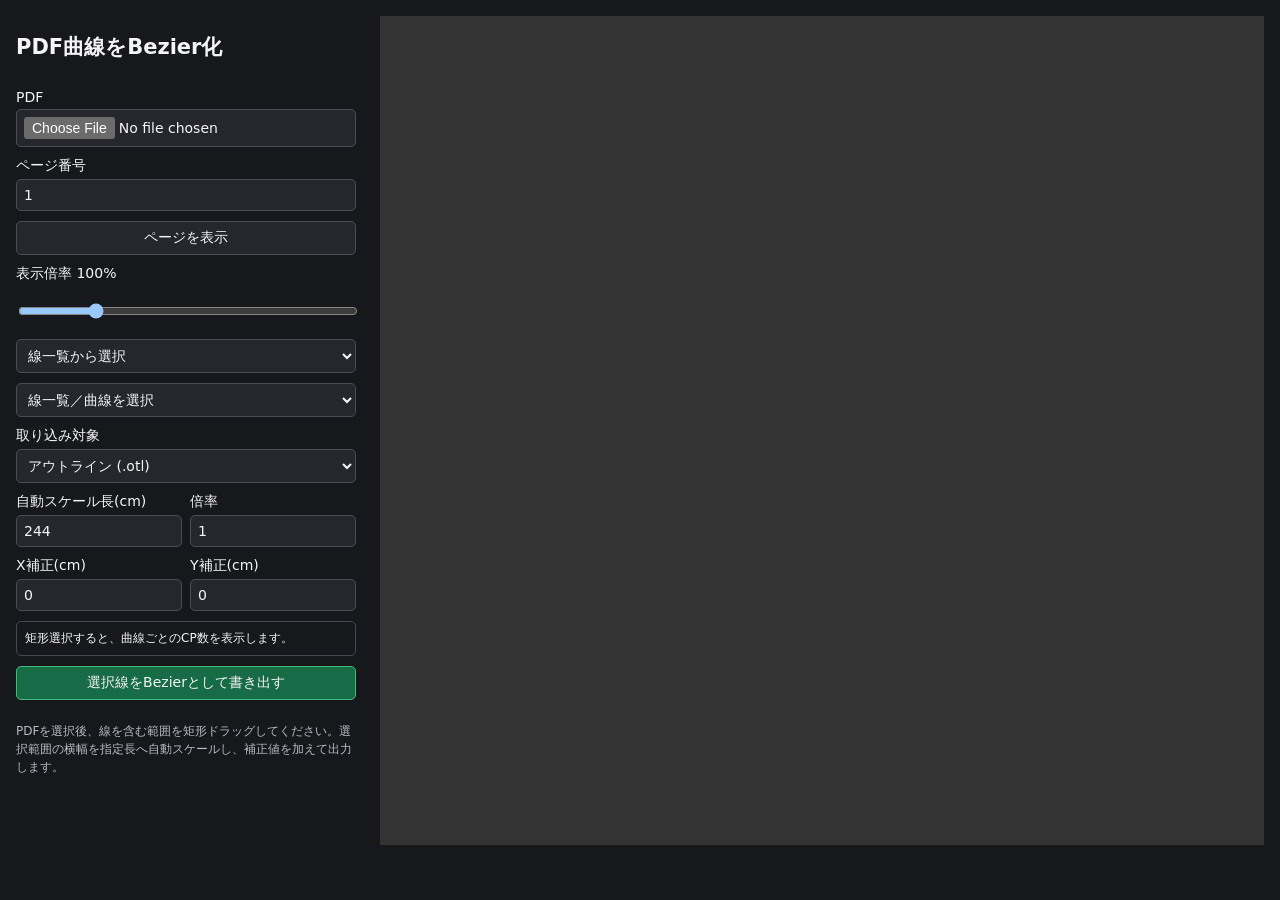
<file: pdf-curve-import.html>
<!doctype html>
<html lang="ja"><head><meta charset="utf-8"><meta name="viewport" content="width=device-width,initial-scale=1"><title>PDF曲線をBezier化</title>
<style>:root{color-scheme:dark}body{margin:0;background:#17181c;color:#f5f5f7;font:14px system-ui,sans-serif}main{display:grid;grid-template-columns:340px minmax(0,1fr);gap:24px;padding:16px}aside{display:grid;align-content:start;gap:10px;position:sticky;top:16px;align-self:start;z-index:3;min-width:0;background:#17181c}label{display:grid;gap:4px}input,select,button{box-sizing:border-box;width:100%;font:inherit;padding:7px;border:1px solid #4b4d55;border-radius:5px;background:#25272d;color:inherit}button{cursor:pointer}.stage{min-width:0;overflow:auto;min-height:80vh;padding-left:24px;background:#333}.stage svg{display:block;max-width:100%;height:auto;background:#fff;transform-origin:top left}.hint{color:#b8bac2;font-size:12px;line-height:1.5}.status{min-height:1.4em;color:#8ed0a4}.preview{border:1px solid #454851;border-radius:5px;padding:8px;max-height:180px;overflow:auto;font-size:12px}.preview div{padding:3px 0;border-bottom:1px solid #303238}.preview .export-target{color:#8ed0a4}.row{display:grid;grid-template-columns:1fr 1fr;gap:8px}.accent{background:#176b45;border-color:#43b982}</style></head>
<body><main><aside><h1>PDF曲線をBezier化</h1><label>PDF<input id="pdf" type="file" accept="application/pdf,.pdf"></label><label>ページ番号<input id="page" type="number" min="1" value="1"></label><button id="render" disabled>ページを表示</button><label>取り込み対象<select id="kind"><option value="outline">アウトライン (.otl)</option><option value="profile">プロファイル (.pfl)</option></select></label><div class="row"><label>自動スケール長(cm)<input id="length" type="number" step="0.1" value="244"></label><label>倍率<input id="scale" type="number" step="0.001" value="1"></label></div><div class="row"><label>X補正(cm)<input id="offsetX" type="number" step="0.1" value="0"></label><label>Y補正(cm)<input id="offsetY" type="number" step="0.1" value="0"></label></div><div id="preview" class="preview">矩形選択すると、曲線ごとのCP数を表示します。</div><button id="export" class="accent" disabled>選択線をBezierとして書き出す</button><p class="hint">PDFを選択後、線を含む範囲を矩形ドラッグしてください。選択範囲の横幅を指定長へ自動スケールし、補正値を加えて出力します。</p><p id="status" class="status"></p></aside><section id="stage" class="stage"></section></main>
<script>
const $=id=>document.getElementById(id),file=$('pdf'),pageInput=$('page'),renderButton=$('render'),exportButton=$('export'),stage=$('stage'),status=$('status'),preview=$('preview');let sourceFile=null,svg=null,paths=[],pathElements=[],selection=null,dragging=false,start=null;
const selectMode=document.createElement('select');selectMode.innerHTML='<option value="curve">線一覧／曲線を選択</option><option value="rectangle">矩形で選択</option>';selectMode.value='curve';selectMode.title='PDF曲線の選択方法';renderButton.insertAdjacentElement('afterend',selectMode);
const zoomControl=document.createElement('input');zoomControl.type='range';zoomControl.min='0.5';zoomControl.max='3';zoomControl.step='0.1';zoomControl.value='1';zoomControl.title='PDF表示倍率';renderButton.insertAdjacentElement('afterend',zoomControl);const zoomLabel=document.createElement('span');zoomLabel.textContent='表示倍率 100%';renderButton.insertAdjacentElement('afterend',zoomLabel);
const lineSelect=document.createElement('select');lineSelect.innerHTML='<option value="">線一覧から選択</option>';lineSelect.title='表示線を一覧から選択';zoomControl.insertAdjacentElement('afterend',lineSelect);
function selectPathIndex(index){const p=paths[index];if(!p)return;const xs=p.map(q=>q.x),ys=p.map(q=>q.y);selection={x:Math.min(...xs),y:Math.min(...ys),w:Math.max(...xs)-Math.min(...xs),h:Math.max(...ys)-Math.min(...ys)};selectMode.value='curve';drawPaths();setTimeout(()=>{lineSelect.value=String(index)},0);setStatus(`線 ${index+1} を選択しました`)}
lineSelect.addEventListener('change',()=>{if(lineSelect.value!=='')selectPathIndex(Number(lineSelect.value))});
lineSelect.addEventListener('wheel',e=>{if(lineSelect.options.length<2)return;e.preventDefault();const direction=e.deltaY>0?1:-1;const current=Math.max(0,lineSelect.selectedIndex-1),next=(current+direction+lineSelect.options.length-1)%(lineSelect.options.length-1);lineSelect.selectedIndex=next+1;selectPathIndex(Number(lineSelect.value))},{passive:false});
lineSelect.addEventListener('keydown',e=>{if(e.key!=='ArrowDown'&&e.key!=='ArrowUp')return;e.preventDefault();if(lineSelect.options.length<2)return;const direction=e.key==='ArrowDown'?1:-1;const current=Math.max(0,lineSelect.selectedIndex-1),next=(current+direction+lineSelect.options.length-1)%(lineSelect.options.length-1);lineSelect.selectedIndex=next+1;selectPathIndex(Number(lineSelect.value))});
zoomControl.addEventListener('input',()=>{zoomLabel.textContent=`表示倍率 ${Math.round(Number(zoomControl.value)*100)}%`;if(svg){const vb=svg.viewBox.baseVal;svg.style.maxWidth='none';svg.style.width=`${vb.width*Number(zoomControl.value)}px`;svg.style.height=`${vb.height*Number(zoomControl.value)}px`}});
const overlayTransformObserver=new MutationObserver(()=>{if(!svg)return;lineSelect.innerHTML='<option value="">線一覧から選択</option>';pathElements.forEach((source,index)=>{const visible=source?.getAttribute('fill')==='none'||source?.hasAttribute('stroke');if(visible){const option=document.createElement('option');option.value=String(index);option.textContent=`線 ${index+1}（${paths[index]?.length||0}点）`;lineSelect.appendChild(option)}});svg.querySelectorAll('.import-path').forEach((el,index)=>{const source=pathElements[index],matrix=source?.getCTM?.(),visible=source?.getAttribute('fill')==='none'||source?.hasAttribute('stroke');el.style.pointerEvents=visible?'stroke':'none';if(source)source.style.pointerEvents=visible?'stroke':'none';if(matrix)el.setAttribute('transform',`matrix(${matrix.a} ${matrix.b} ${matrix.c} ${matrix.d} ${matrix.e} ${matrix.f})`)})});overlayTransformObserver.observe(stage,{childList:true,subtree:true});
const setStatus=s=>status.textContent=s;
function parsePath(d){const tokens=d.match(/[a-z]|[-+]?(?:\d*\.\d+|\d+\.?)(?:e[-+]?\d+)?/gi)||[],out=[];let i=0,x=0,y=0,cx=0,cy=0,cmd='';while(i<tokens.length){if(/[a-z]/i.test(tokens[i]))cmd=tokens[i++];const rel=cmd===cmd.toLowerCase(),take=n=>tokens.slice(i,i+=n).map(Number),next=(nx,ny)=>{x=rel?x+nx:nx;y=rel?y+ny:ny;out.push({x,y})};if(cmd.toLowerCase()==='m'||cmd.toLowerCase()==='l'){const v=take(2);next(v[0],v[1]);if(cmd.toLowerCase()==='m')cmd=rel?'l':'L'}else if(cmd.toLowerCase()==='h'){x=rel?x+Number(tokens[i++]):Number(tokens[i++]);out.push({x,y})}else if(cmd.toLowerCase()==='v'){y=rel?y+Number(tokens[i++]):Number(tokens[i++]);out.push({x,y})}else if(cmd.toLowerCase()==='c'){const v=take(6);next(v[4],v[5])}else if(cmd.toLowerCase()==='s'||cmd.toLowerCase()==='q'){const v=take(cmd.toLowerCase()==='s'?4:4);next(v[2],v[3])}else if(cmd.toLowerCase()==='z'){cmd='';}else{i++}}return out}
function selectedPaths(){return selection?paths.filter(p=>p.some(q=>inRect(q,selection))).sort((a,b)=>b.length-a.length):[]}
function drawPaths(){stage.querySelectorAll('.import-path,#selection,.cp-marker').forEach(n=>n.remove());const selected=selectedPaths(),target=selected[0];for(const p of paths){const el=document.createElementNS('http://www.w3.org/2000/svg','polyline');el.classList.add('import-path');el.setAttribute('points',p.map(q=>`${q.x},${q.y}`).join(' '));el.setAttribute('fill','none');el.setAttribute('stroke',p===target?'#16a05d':selected.includes(p)?'#1677ff':'#e44');el.setAttribute('stroke-width',p===target?'2':'1');el.setAttribute('opacity',selected.includes(p)?'.9':'.35');svg.appendChild(el)}preview.innerHTML=selected.length?selected.map((p,i)=>{const cp=knots(p.filter(q=>inRect(q,selection))).length;return `<div class="${i===0?'export-target':''}">曲線 ${i+1}: CP ${cp}個${i===0?'（書き出し対象）':''}</div>`}).join(''):'矩形選択すると、曲線ごとのCP数を表示します。';if(target){const points=target.filter(q=>inRect(q,selection));const step=Math.max(1,Math.floor(points.length/24));for(let i=0;i<points.length;i+=step){const c=document.createElementNS('http://www.w3.org/2000/svg','circle');c.classList.add('cp-marker');c.setAttribute('cx',points[i].x);c.setAttribute('cy',points[i].y);c.setAttribute('r','3');c.setAttribute('fill','#16a05d');c.setAttribute('stroke','#fff');svg.appendChild(c)}}if(selection){const r=document.createElementNS('http://www.w3.org/2000/svg','rect');r.setAttribute('x',selection.x);r.setAttribute('y',selection.y);r.setAttribute('width',selection.w);r.setAttribute('height',selection.h);r.setAttribute('fill','none');r.setAttribute('stroke','#1677ff');r.setAttribute('stroke-width','2');r.id='selection';svg.appendChild(r)}}
function inRect(p,r){return p.x>=r.x&&p.x<=r.x+r.w&&p.y>=r.y&&p.y<=r.y+r.h}
async function renderPage(){if(!sourceFile)return;const form=new FormData();form.append('file',sourceFile);const n=Math.max(1,Number(pageInput.value)||1);const response=await fetch(`/convert-pdf?page=${n}`,{method:'POST',body:form});if(!response.ok)throw Error(await response.text());stage.innerHTML=await response.text();svg=stage.querySelector('svg');if(!svg)throw Error('SVGページを作成できませんでした');paths=[];pathElements=[];for(const element of svg.querySelectorAll('path')){const path=parsePath(element.getAttribute('d')||'');if(path.length>1){paths.push(path);pathElements.push(element)}}selection=null;exportButton.disabled=!paths.length;drawPaths();setStatus(`${paths.length}本の線を読み込みました。矩形で選択してください。`)}
file.onchange=()=>{sourceFile=file.files[0];renderButton.disabled=!sourceFile;if(sourceFile)renderPage().catch(e=>setStatus(`PDFを表示できませんでした: ${e.message}`))};renderButton.onclick=()=>renderPage().catch(e=>setStatus(`PDFを表示できませんでした: ${e.message}`));
function svgPoint(e){const r=svg.getBoundingClientRect(),vb=svg.viewBox.baseVal;return{x:(e.clientX-r.left)*(vb.width/r.width),y:(e.clientY-r.top)*(vb.height/r.height)}}
stage.addEventListener('pointerdown',e=>{if(!svg)return;const point=svgPoint(e);if(selectMode.value==='curve'){const nearest=paths.map((p,index)=>({p,index,d:Math.min(...p.map(q=>Math.hypot(q.x-point.x,q.y-point.y)))})).sort((a,b)=>a.d-b.d)[0];if(!nearest||nearest.d>12){setStatus('曲線上をクリックしてください。');return}const xs=nearest.p.map(q=>q.x),ys=nearest.p.map(q=>q.y);selection={x:Math.min(...xs),y:Math.min(...ys),w:Math.max(...xs)-Math.min(...xs),h:Math.max(...ys)-Math.min(...ys)};drawPaths();setStatus(`曲線 ${nearest.index+1} を選択しました`);return}start=point;dragging=true;stage.setPointerCapture(e.pointerId)});stage.addEventListener('pointermove',e=>{if(!dragging)return;const point=svgPoint(e);selection={x:Math.min(start.x,point.x),y:Math.min(start.y,point.y),w:Math.abs(point.x-start.x),h:Math.abs(point.y-start.y)};drawPaths()});stage.addEventListener('pointerup',()=>{dragging=false;if(selection){const n=paths.filter(p=>p.some(q=>inRect(q,selection))).length;setStatus(`選択範囲内の線: ${n}本`)}});
stage.addEventListener('click',e=>{if(selectMode.value!=='curve'||!svg)return;const hit=document.elementsFromPoint(e.clientX,e.clientY).find(el=>el.tagName?.toLowerCase()==='path'),index=hit?pathElements.indexOf(hit):-1;if(index<0)return;const p=paths[index],xs=p.map(q=>q.x),ys=p.map(q=>q.y);selection={x:Math.min(...xs),y:Math.min(...ys),w:Math.max(...xs)-Math.min(...xs),h:Math.max(...ys)-Math.min(...ys)};drawPaths();setStatus(`曲線 ${index+1} を選択しました`)});
svg?.addEventListener('click',e=>{if(selectMode.value!=='curve')return;const hit=e.target.closest?.('path'),index=hit?pathElements.indexOf(hit):-1;if(index<0)return;const p=paths[index],xs=p.map(q=>q.x),ys=p.map(q=>q.y);selection={x:Math.min(...xs),y:Math.min(...ys),w:Math.max(...xs)-Math.min(...xs),h:Math.max(...ys)-Math.min(...ys)};drawPaths();setStatus(`曲線 ${index+1} を選択しました`)});
function knots(points){const minX=Math.min(...points.map(p=>p.x)),maxX=Math.max(...points.map(p=>p.x)),midY=(Math.min(...points.map(p=>p.y))+Math.max(...points.map(p=>p.y)))/2,f=(Number($('length').value)||244)/(maxX-minX||1)*Number($('scale').value||1),ox=Number($('offsetX').value)||0,oy=Number($('offsetY').value)||0;return points.sort((a,b)=>a.x-b.x).map((p,i,a)=>{const x=(p.x-minX)*f+ox,y=(p.y-midY)*f+oy,prev=a[i-1]||p,next=a[i+1]||p;return [x,y,x+(prev.x-p.x)*f/3,y+(prev.y-p.y)*f/3,x+(next.x-p.x)*f/3,y+(next.y-p.y)*f/3]})}
function block(id,ks){return `(${id}\n${ks.map(k=>`(cp [${k.map(v=>Number(v.toFixed(5))).join(',')}] true false)`).join('\n')}\n)`}exportButton.onclick=()=>{if(!selection)return;const p=paths.filter(a=>a.some(q=>inRect(q,selection))).sort((a,b)=>b.length-a.length)[0];if(!p)return;const ks=knots(p.filter(q=>inRect(q,selection)));if(ks.length<2){setStatus('選択範囲を広げてください。');return}const kind=$('kind').value,body=kind==='outline'?block(32,ks):block(33,ks),a=document.createElement('a');a.href=URL.createObjectURL(new Blob([body+'\n'],{type:'text/plain'}));a.download=kind==='outline'?'pdf-outline.otl':'pdf-profile.pfl';a.click();setStatus(`${ks.length}個のCPを書き出しました。`)};
stage.addEventListener('click',e=>{if(selectMode.value!=='curve'||!svg)return;const hit=document.elementsFromPoint(e.clientX,e.clientY).find(el=>el.classList?.contains('import-path'));if(!hit){selection=null;drawPaths();setStatus('選択を解除しました。');return}const index=[...svg.querySelectorAll('.import-path')].indexOf(hit);if(index<0)return;const p=paths[index],xs=p.map(q=>q.x),ys=p.map(q=>q.y);selection={x:Math.min(...xs),y:Math.min(...ys),w:Math.max(...xs)-Math.min(...xs),h:Math.max(...ys)-Math.min(...ys)};drawPaths();setStatus(`曲線 ${index+1} を選択しました`)});
stage.addEventListener('pointerup',e=>{if(selectMode.value!=='curve'||!svg)return;const point=svgPoint(e), candidates=paths.map((p,index)=>{const source=pathElements[index];if(!source||!(source.getAttribute('fill')==='none'||source.hasAttribute('stroke')))return null;const m=source.getCTM?.();let d=Infinity;for(const q of p){const x=m?m.a*q.x+m.c*q.y+m.e:q.x,y=m?m.b*q.x+m.d*q.y+m.f:q.y;d=Math.min(d,Math.hypot(x-point.x,y-point.y))}return{p,index,d}}).filter(Boolean).sort((a,b)=>a.d-b.d),nearest=candidates[0];if(!nearest||nearest.d>80)return;const xs=nearest.p.map(q=>q.x),ys=nearest.p.map(q=>q.y);selection={x:Math.min(...xs),y:Math.min(...ys),w:Math.max(...xs)-Math.min(...xs),h:Math.max(...ys)-Math.min(...ys)};drawPaths();setStatus(`曲線 ${nearest.index+1} を選択しました`) });
const compoundPathSplitter=new MutationObserver(()=>{if(!svg||svg.dataset.compoundSplit)return;let changed=false;for(const original of [...svg.querySelectorAll('path')]){const d=original.getAttribute('d')||'',parts=d.match(/[Mm][^Mm]*/g)||[];if(parts.length<2)continue;for(const part of parts){const clone=original.cloneNode(true);clone.setAttribute('d',part.trim());original.parentNode.insertBefore(clone,original)}original.remove();changed=true}svg.dataset.compoundSplit='1';if(changed){paths=[];pathElements=[];for(const element of svg.querySelectorAll('path')){const path=parsePath(element.getAttribute('d')||'');if(path.length>1){paths.push(path);pathElements.push(element)}}drawPaths()}});compoundPathSplitter.observe(stage,{childList:true,subtree:true});
</script></body></html>
</file>
<file: styles.css>
:root {
  color-scheme: dark;
  --bg: #1c1c1e;
  --ink: #f2f2f7;
  --muted: #a1a1aa;
  --line: #3a3a3c;
  --accent: #0a84ff;
  --accent-dark: #64b5ff;
  --panel: #242426;
  --raised: #2c2c2e;
  --raised-hover: #3a3a3c;
  --field: #1f1f21;
  --canvas-bg: #202124;
  --shadow: rgba(0, 0, 0, .42);
}

/* Earth-tone surfaces for the remaining legacy hard-coded chrome colors. */
.menu-bar, .toolbar { background: #222224; }
.menu-items, .app-build-version { background: #2b2b2d; }
.menu-items button:not(:disabled):hover, .menu-file:hover, .menu-check:hover { background: #3a3a3c; }

* { box-sizing: border-box; }

body {
  margin: 0;
  font-family: -apple-system, BlinkMacSystemFont, "Segoe UI", sans-serif;
  background: var(--bg);
  color: var(--ink);
}

body.dialog-open {
  overflow: hidden;
}

.app-chrome {
  position: sticky;
  top: 0;
  z-index: 100;
  border-bottom: 1px solid var(--line);
  background: var(--panel);
}

.title-row {
  display: flex;
  align-items: baseline;
  gap: 14px;
  padding: 8px 12px 6px;
}

.title-brand {
  display: flex;
  align-items: baseline;
  gap: 8px;
  min-width: fit-content;
}

h1 {
  margin: 0;
  font-size: 18px;
  letter-spacing: 0;
}

.app-build-version {
  display: inline-flex;
  align-items: center;
  min-height: 20px;
  padding: 1px 8px;
  border: 1px solid var(--line);
  border-radius: 999px;
  background: #2b2b2d;
  color: var(--accent-dark);
  font-size: 12px;
  font-weight: 600;
  line-height: 1;
  white-space: nowrap;
}

p {
  margin: 4px 0 0;
  color: var(--muted);
  font-size: 13px;
}

.menu-bar,
.toolbar {
  display: flex;
  align-items: center;
  gap: 4px;
  flex-wrap: wrap;
}

.menu-bar {
  min-height: 28px;
  padding: 0 8px;
  border-top: 1px solid #303033;
  border-bottom: 1px solid var(--line);
  background: #222224;
}

.menu {
  position: relative;
}

.menu summary {
  list-style: none;
  padding: 5px 10px;
  border-radius: 3px;
  cursor: default;
  font-size: 13px;
}

.menu summary::-webkit-details-marker {
  display: none;
}

.menu[open] summary,
.menu summary:hover {
  background: var(--raised-hover);
}

.menu-items {
  position: absolute;
  z-index: 10;
  top: calc(100% + 1px);
  left: 0;
  display: grid;
  min-width: 220px;
  padding: 5px;
  border: 1px solid #4a4a4d;
  background: #2b2b2d;
  box-shadow: 0 14px 32px var(--shadow);
}

.menu-items hr {
  width: 100%;
  margin: 4px 0;
  border: 0;
  border-top: 1px solid var(--line);
}

.toolbar {
  min-height: 38px;
  padding: 5px 8px;
  background: #242426;
}

.toolbar-separator {
  width: 1px;
  align-self: stretch;
  margin: 0 6px;
  background: var(--line);
}

button,
.file-button,
.menu-file {
  border: 1px solid var(--line);
  background: var(--raised);
  color: var(--ink);
  min-height: 34px;
  padding: 7px 12px;
  border-radius: 3px;
  font-size: 13px;
  cursor: pointer;
}

.menu-items button,
.menu-file,
.menu-check {
  width: 100%;
  min-height: 26px;
  padding: 5px 8px;
  border: 0;
  background: transparent;
  text-align: left;
}

.menu-items button:not(:disabled):hover,
.menu-file:hover,
.menu-check:hover {
  background: #3a3a3c;
}

.menu-submenu {
  position: relative;
}

.menu-submenu > summary {
  list-style: none;
  display: flex;
  align-items: center;
  justify-content: space-between;
  width: 100%;
  min-height: 26px;
  padding: 5px 8px;
  border-radius: 3px;
  font-size: 13px;
  cursor: default;
}

.menu-submenu > summary::-webkit-details-marker {
  display: none;
}

.menu-submenu[open] > summary,
.menu-submenu > summary:hover {
  background: #3a3a3c;
}

.menu-submenu > summary::after {
  content: "▼";
  color: var(--muted);
}

.menu-submenu[open] > summary::after {
  content: "▲";
  color: var(--ink);
}

.menu-subitems {
  margin-top: 4px;
  margin-left: 10px;
  padding-left: 8px;
  border-left: 1px solid var(--line);
  display: grid;
  gap: 1px;
}

.rocker-preset-picker {
  display: grid;
  gap: 2px;
  margin-bottom: 8px;
}

.rocker-preset-flat {
  display: grid;
  gap: 1px;
}

.rocker-preset-group > summary {
  list-style: none;
  display: flex;
  align-items: center;
  justify-content: space-between;
  width: 100%;
  min-height: 26px;
  padding: 5px 8px;
  border-radius: 3px;
  font-size: 13px;
  cursor: default;
}

.rocker-preset-group > summary::-webkit-details-marker {
  display: none;
}

.rocker-preset-group[open] > summary,
.rocker-preset-group > summary:hover {
  background: #3a3a3c;
}

.rocker-preset-group > summary::after {
  content: "▼";
  color: var(--muted);
}

.rocker-preset-group[open] > summary::after {
  content: "▲";
  color: var(--ink);
}

.rocker-preset-subitems {
  margin: 4px 0 4px 10px;
  padding-left: 8px;
  border-left: 1px solid var(--line);
  display: grid;
  gap: 1px;
}

.rocker-preset-option {
  width: 100%;
  min-height: 26px;
  padding: 5px 8px;
  border: 0;
  background: transparent;
  text-align: left;
  color: var(--ink);
  font-size: 13px;
}

.rocker-preset-option:not(:disabled):hover {
  background: #3a3a3c;
}

.rocker-preset-option.active {
  background: #12314f;
  color: var(--accent-dark);
}

.menu-check {
  display: flex;
  align-items: center;
  gap: 8px;
  margin: 0;
  color: var(--ink);
  font-size: 13px;
  cursor: pointer;
}

.menu-check input {
  width: auto;
  min-height: auto;
}

button:disabled {
  opacity: .45;
  cursor: default;
}

.file-button input,
.menu-file input {
  display: none;
}

.tool.active,
.toolbar button:not(:disabled):hover,
.tab.active {
  border-color: var(--accent);
  color: var(--accent-dark);
  background: #12314f;
}

.workspace {
  display: grid;
  grid-template-columns: minmax(0, 1fr) 280px;
  gap: 8px;
  padding: 8px;
}

.app-dialog {
  position: fixed;
  inset: 0;
  z-index: 60;
  display: grid;
  place-items: start center;
  padding: 72px 16px 24px;
}

.app-dialog[hidden] {
  display: none !important;
}

.app-dialog-backdrop {
  position: absolute;
  inset: 0;
  background: rgba(0, 0, 0, 0.52);
}

.app-dialog-card {
  position: relative;
  z-index: 1;
  width: min(760px, 100%);
  max-height: calc(100vh - 96px);
  display: flex;
  flex-direction: column;
  border: 1px solid var(--line);
  border-radius: 6px;
  background: var(--panel);
  box-shadow: 0 18px 40px var(--shadow);
  overflow: hidden;
}

.app-dialog-head {
  display: flex;
  align-items: center;
  justify-content: space-between;
  gap: 12px;
  padding: 12px 14px;
  border-bottom: 1px solid var(--line);
}

.app-dialog-head h2 {
  margin: 0;
  font-size: 16px;
  font-weight: 600;
}

.app-dialog-body {
  display: grid;
  gap: 8px;
  padding: 14px;
  overflow: auto;
}

.app-dialog-form {
  display: grid;
  gap: 12px;
}

.app-dialog-form label {
  display: grid;
  gap: 6px;
  font-size: 13px;
  color: var(--ink);
}

.app-dialog-form input,
.app-dialog-form select {
  width: 100%;
  min-height: 34px;
  padding: 7px 10px;
  border: 1px solid var(--line);
  border-radius: 4px;
  background: var(--field);
  color: var(--ink);
}

.app-dialog-form input[type="checkbox"] {
  width: auto;
  min-height: auto;
  padding: 0;
  justify-self: start;
}

.app-dialog-actions {
  display: flex;
  justify-content: flex-end;
  gap: 8px;
  margin-top: 4px;
}

.app-dialog-line {
  padding: 8px 10px;
  border: 1px solid var(--line);
  border-radius: 4px;
  background: var(--raised);
  color: var(--ink);
  font-size: 13px;
  line-height: 1.45;
  white-space: pre-wrap;
}

.app-dialog-line.muted {
  color: var(--muted);
}

.viewer,
.panel {
  background: var(--panel);
  border: 1px solid var(--line);
  border-radius: 3px;
}

.viewer {
  min-width: 0;
  overflow: hidden;
  position: relative;
}

.viewer-head {
  display: flex;
  align-items: center;
  justify-content: space-between;
  gap: 14px;
  padding: 10px 12px;
  border-bottom: 1px solid var(--line);
}

.simulation-compare-controls { display: flex; gap: 8px; flex-wrap: wrap; }
.simulation-compare-controls[hidden] { display: none; }
.simulation-compare-controls label { display: flex; align-items: center; gap: 4px; font-size: 12px; }
.simulation-compare-controls select { min-width: 76px; }

#boardMeta {
  color: var(--muted);
  margin-left: 8px;
  font-size: 13px;
}

.tabs {
  display: flex;
  gap: 4px;
  flex-wrap: wrap;
}

.tab {
  min-width: 78px;
}

.toolbar-tabs {
  min-width: 0;
}

canvas {
  width: 100%;
  height: calc(100vh - 172px);
  min-height: 420px;
  display: block;
  background: var(--canvas-bg);
}

canvas.is-panning {
  cursor: grabbing !important;
}

canvas[data-tool="edit"] { cursor: default; }
canvas[data-tool="zoom"] { cursor: zoom-in; }
canvas[data-tool="pan"] { cursor: grab; }
canvas[data-tool="pan"]:active { cursor: grabbing; }
canvas[data-tool="spot"] { cursor: crosshair; }

.viewer.station-editor-visible canvas {
  height: calc(100vh - 172px);
}

.station-editor {
  position: absolute;
  left: 8px;
  right: 8px;
  bottom: 36px;
  z-index: 4;
  padding: 10px 12px 12px;
  border: 1px solid var(--line);
  border-radius: 4px;
  background: rgba(44, 44, 46, .96);
  box-shadow: 0 4px 18px var(--shadow);
  overflow-x: auto;
}

.station-editor-controls,
.station-length-fields {
  display: flex;
  align-items: center;
  gap: 6px;
}

.station-editor-controls {
  justify-content: flex-end;
  margin-bottom: 7px;
  font-size: 12px;
}

.station-editor-controls select {
  margin-left: 5px;
  background: var(--field);
  color: var(--ink);
  border: 1px solid var(--line);
}

.station-length-fields input {
  width: 72px;
  padding: 3px 5px;
  background: var(--field);
  color: var(--ink);
  border: 1px solid var(--line);
}

.station-volume {
  padding: 3px 8px;
  border-left: 1px solid var(--line);
  white-space: nowrap;
}

.station-volume strong {
  color: #bf5af2;
}

.station-editor-grid {
  display: grid;
  grid-template-columns: 86px repeat(7, minmax(78px, 1fr));
  gap: 6px;
  min-width: 720px;
  align-items: center;
}

.station-editor-grid strong,
.station-editor-grid span {
  font-size: 12px;
  text-align: center;
}

.station-editor-grid .station-metric {
  text-align: left;
  color: var(--muted);
}

.station-editor-grid input {
  width: 100%;
  min-width: 0;
  padding: 5px 6px;
  border: 1px solid var(--line);
  border-radius: 3px;
  background: var(--field);
  color: var(--ink);
  text-align: right;
}

.shortcut-help {
  position: absolute;
  right: 10px;
  bottom: 10px;
  z-index: 3;
  display: grid;
  gap: 3px;
  max-width: 172px;
  padding: 8px 10px;
  border: 1px solid rgba(120, 120, 128, .36);
  border-radius: 3px;
  background: rgba(36, 36, 38, .92);
  color: #d1d1d6;
  font-size: 11px;
  line-height: 1.25;
  pointer-events: none;
  box-shadow: 0 10px 22px var(--shadow);
}

.shortcut-help strong {
  color: var(--ink);
  font-size: 12px;
}

.top-shortcuts {
  position: static;
  display: flex;
  align-items: center;
  flex-wrap: wrap;
  gap: 5px 12px;
  max-width: none;
  padding: 5px 10px;
  border-width: 1px 0 0;
  border-radius: 0;
  background: #222224;
  box-shadow: none;
}

.top-shortcuts span {
  white-space: nowrap;
}

.context-menu {
  position: fixed;
  z-index: 30;
  display: grid;
  min-width: 210px;
  padding: 3px 0;
  border: 1px solid #4a4a4d;
  border-radius: 3px;
  background: #2b2b2d;
  box-shadow: 0 14px 32px var(--shadow);
}

.context-menu[hidden] {
  display: none;
}

.context-menu button,
.context-check {
  width: 100%;
  min-height: 24px;
  padding: 4px 9px;
  border: 0;
  background: transparent;
  color: var(--ink);
  font-size: 13px;
  text-align: left;
}

.context-check {
  display: flex;
  align-items: center;
  gap: 10px;
  cursor: default;
}

.context-check input {
  width: auto;
  min-height: auto;
  margin: 0 8px 0 0;
}

.context-check.disabled {
  opacity: .45;
}

.context-menu button:not(:disabled):hover,
.context-check:not(.disabled):hover {
  background: #3a3a3c;
}

.context-menu hr {
  width: 100%;
  margin: 3px 0;
  border: 0;
  border-top: 1px solid var(--line);
}

.panel {
  padding: 14px;
}

.workspace > .panel {
  display: flex;
  flex-direction: column;
  max-height: calc(100vh - 16px);
  overflow: auto;
}

#nosePanel { order: -60; }
#tailPanel { order: -50; }
#rockerPanel { order: -40; }
#bottomPanel { order: -30; }
#wingPanel { order: -20; }
#crossSectionPanel { order: -10; }

.panel h2 {
  margin: 0 0 14px;
  font-size: 15px;
}

.panel-group {
  margin: 0 0 12px;
  padding: 0;
  border: 1px solid var(--line);
  border-radius: 3px;
  background: rgba(44, 44, 46, .56);
}

.panel-group summary {
  padding: 8px 10px;
  color: var(--ink);
  cursor: default;
  font-size: 13px;
}

.panel-group[open] {
  padding-bottom: 8px;
}

.panel-group[open] summary {
  margin-bottom: 8px;
  border-bottom: 1px solid var(--line);
}

.panel-group label,
.panel-group .button-row,
.panel-group .section-readout,
.panel-group .guide-list,
.panel-group textarea,
.panel-group .point-grid,
.panel-group .fin-grid,
.panel-group .weight-grid,
.panel-group .trace-move-grid {
  margin-left: 10px;
  margin-right: 10px;
}

label {
  display: grid;
  gap: 6px;
  margin-bottom: 12px;
  font-size: 13px;
  color: var(--muted);
}

input,
select {
  width: 100%;
  min-height: 34px;
  border: 1px solid var(--line);
  border-radius: 3px;
  padding: 6px 8px;
  font: inherit;
  color: var(--ink);
  background: var(--field);
}

.toolbar select {
  width: auto;
  min-width: 150px;
}

.summary {
  display: grid;
  gap: 8px;
  margin-top: 16px;
  padding-top: 14px;
  border-top: 1px solid var(--line);
  color: var(--muted);
  font-size: 13px;
}

.panel-status-block {
  margin-top: 8px;
  border-top: 1px solid var(--border);
  padding-top: 8px;
}

.panel-stack-item {
  margin-top: 14px;
}

.panel-subgroup {
  margin: 10px;
  background: rgba(30, 30, 32, .42);
}

.jog-panel {
  margin: 10px;
  padding-top: 14px;
  border-top: 1px solid var(--line);
}

.trace-panel h3,
.jog-panel h3 {
  margin: 14px 0 8px;
  color: var(--muted);
  font-size: 13px;
}

.trace-file {
  margin: 8px 0;
}

.trace-move-grid {
  display: grid;
  grid-template-columns: repeat(3, minmax(0, 1fr));
  gap: 6px;
  margin: 8px 0;
}

.trace-move-grid button {
  min-height: 32px;
  padding: 6px;
}

.jog-grid {
  display: grid;
  grid-template-columns: repeat(3, minmax(0, 1fr));
  gap: 6px;
  margin-bottom: 12px;
}

.jog-grid button {
  min-height: 34px;
  padding: 6px;
}

.probe-panel textarea {
  width: 100%;
  min-height: 140px;
  resize: vertical;
  border: 1px solid var(--line);
  border-radius: 3px;
  padding: 8px;
  background: #151517;
  color: #c7d2fe;
  font: 11px ui-monospace, SFMono-Regular, Menlo, Consolas, monospace;
  line-height: 1.35;
}

.section-readout {
  min-height: 34px;
  margin-bottom: 8px;
  padding: 8px;
  border: 1px solid var(--line);
  border-radius: 3px;
  background: var(--raised);
  color: var(--muted);
  font-size: 12px;
  line-height: 1.35;
}

.point-grid {
  display: grid;
  grid-template-columns: 88px 1fr 1fr;
  gap: 6px;
  align-items: center;
  color: var(--muted);
  font-size: 12px;
}

.point-grid input {
  min-height: 30px;
  padding: 4px 6px;
}

.fin-grid {
  display: grid;
  grid-template-columns: 92px 1fr 1fr;
  gap: 6px;
  align-items: center;
  color: var(--muted);
  font-size: 12px;
}

.fin-grid input {
  min-height: 30px;
  padding: 4px 6px;
}

.guide-list,
.weight-output {
  max-height: 120px;
  overflow: auto;
  white-space: pre-line;
}

.guide-list {
  display: grid;
  gap: 4px;
  white-space: normal;
}

.rocker-panel .guide-list {
  display: block;
  white-space: pre-line;
}

.guide-list-item {
  width: 100%;
  min-height: 28px;
  padding: 5px 8px;
  border: 1px solid var(--line);
  border-radius: 4px;
  background: var(--field);
  color: var(--ink);
  text-align: left;
  font-family: inherit;
  font-size: 12px;
  line-height: 1.35;
}

.guide-list-item:hover,
.guide-list-item.active {
  border-color: var(--accent);
  background: #12314f;
  color: var(--accent-dark);
}

.bottom-feature-item {
  display: grid;
  gap: 2px;
}

.bottom-feature-item .meta {
  color: var(--muted);
  font-size: 11px;
}

.weight-grid {
  display: grid;
  gap: 6px;
}

.weight-grid label {
  grid-template-columns: minmax(100px, 1fr) 92px;
  align-items: center;
  margin-bottom: 0;
}

.weight-grid input {
  min-height: 30px;
  padding: 4px 6px;
}

.inline-check {
  display: flex;
  grid-template-columns: none;
  align-items: center;
  gap: 8px;
  margin: 10px 0;
}

.inline-check input {
  width: auto;
  min-height: auto;
}

.button-row {
  display: flex;
  gap: 6px;
}

.button-row button {
  flex: 1;
}

@media (max-width: 860px) {
  .title-row,
  .viewer-head {
    align-items: stretch;
    flex-direction: column;
  }

  .workspace {
    grid-template-columns: 1fr;
  }

  canvas {
    height: 58vh;
  }

  .top-shortcuts {
    max-width: none;
    font-size: 10px;
  }
}
</file>
